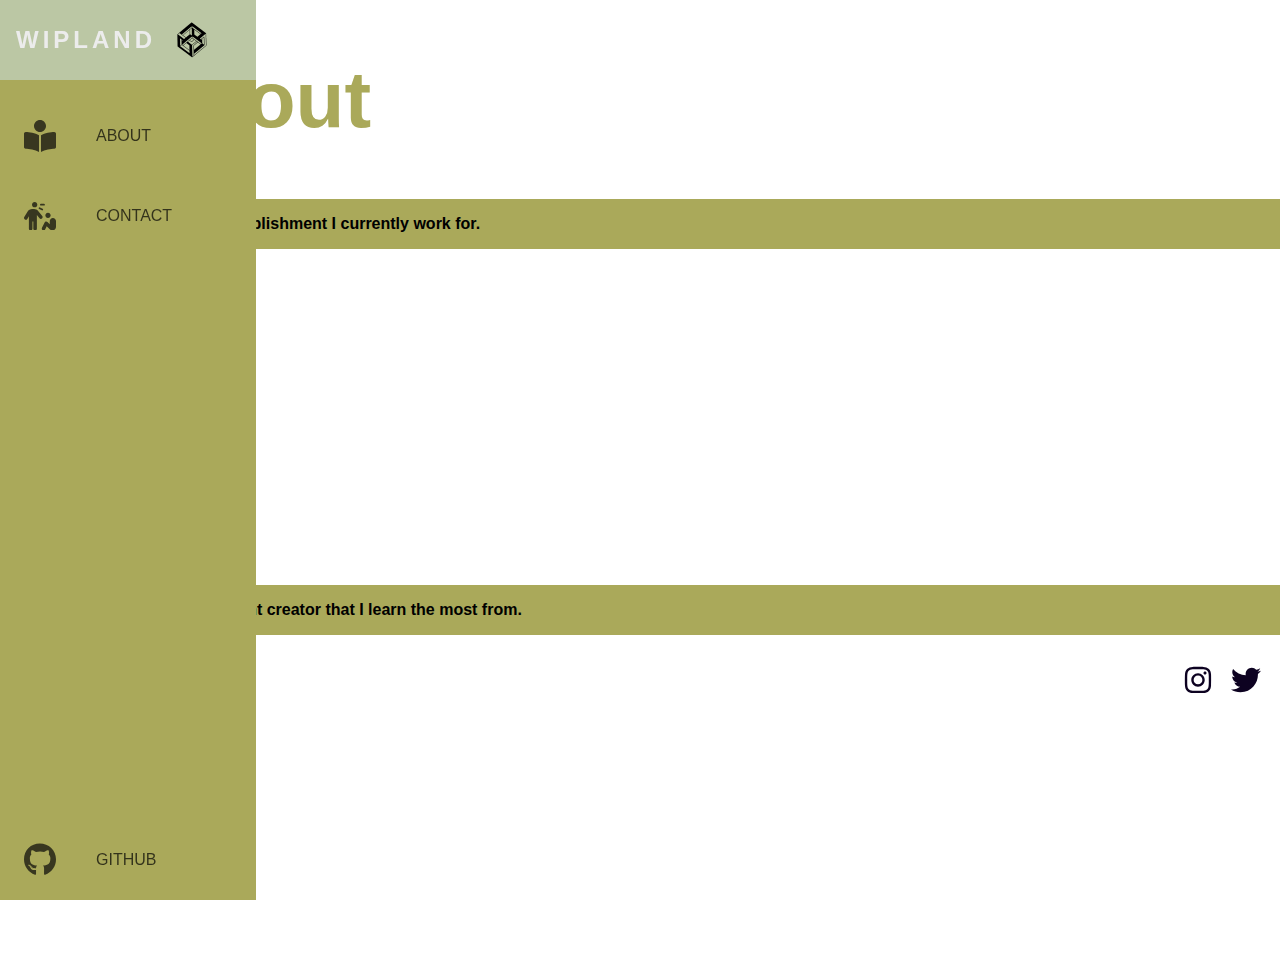
<file: about.html>
<!DOCTYPE html>
<html lang="en">

<head>
    <meta charset="UTF-8">
    <meta http-equiv="X-UA-Compatible" content="IE=edge">
    <meta name="viewport" content="width=device-width, initial-scale=1.0">
    <title>wipland|about</title>
    <link rel="stylesheet" href="style.css">
</head>

<body>
    <nav class="navbar">
        <ul class="navbar-nav">
            <li class="logo">
                <a href="index.html" class="nav-link">
                    <span aria-hidden="true" focusable="false" data-prefix="fad" data-icon="angle-double-right"
                        role="img" class="link-text logo-text">WIPLAND</span>
                    <svg version="1.0" xmlns="http://www.w3.org/2000/svg" width="100.000000pt" height="100.000000pt"
                        viewBox="0 0 2048.000000 2732.000000" preserveAspectRatio="xMidYMid meet">
                        <g transform="translate(0.000000,2732.000000) scale(0.100000,-0.100000)" fill="#000000"
                            stroke="none">
                            <path d="M10110 24935 c-7 -8 -20 -15 -29 -15 -9 0 -24 -8 -33 -17 -42 -43
                                -65 -61 -85 -68 -13 -3 -23 -12 -23 -20 0 -7 -9 -15 -20 -18 -11 -3 -20 -12
                                -20 -21 0 -9 -8 -16 -18 -16 -9 0 -36 -17 -59 -37 -69 -62 -96 -83 -105 -83
                                -4 0 -8 -7 -8 -15 0 -8 -9 -15 -20 -15 -11 0 -20 -7 -20 -15 0 -9 -10 -19 -22
                                -24 -13 -5 -40 -24 -60 -43 -63 -56 -91 -78 -100 -78 -4 0 -8 -7 -8 -15 0 -8
                                -9 -15 -19 -15 -11 0 -23 -9 -26 -20 -3 -11 -12 -20 -18 -20 -7 0 -32 -18 -57
                                -40 -73 -65 -80 -70 -90 -70 -5 0 -14 -9 -20 -20 -6 -11 -17 -20 -25 -20 -7 0
                                -17 -9 -20 -20 -3 -11 -13 -20 -21 -20 -16 0 -48 -29 -56 -52 -4 -8 -18 -18
                                -32 -22 -15 -4 -41 -21 -59 -40 -17 -18 -40 -36 -49 -39 -10 -4 -18 -13 -18
                                -22 0 -8 -7 -15 -15 -15 -9 0 -18 -7 -21 -15 -4 -8 -12 -15 -18 -15 -7 0 -32
                                -18 -55 -40 -23 -22 -49 -40 -57 -40 -9 0 -18 -9 -21 -19 -3 -11 -13 -21 -24
                                -24 -10 -3 -19 -12 -19 -21 0 -9 -7 -16 -16 -16 -8 0 -30 -16 -48 -35 -19 -19
                                -38 -35 -43 -35 -6 0 -22 -11 -37 -25 -15 -14 -31 -25 -37 -25 -5 0 -9 -6 -9
                                -14 0 -7 -9 -16 -20 -19 -11 -3 -20 -12 -20 -21 0 -9 -8 -16 -20 -16 -11 0
                                -20 -7 -20 -15 0 -8 -7 -15 -15 -15 -9 0 -34 -17 -58 -38 -23 -21 -50 -42 -59
                                -45 -10 -4 -18 -13 -18 -22 0 -8 -7 -15 -16 -15 -9 0 -18 -9 -21 -20 -3 -11
                                -14 -20 -24 -20 -11 0 -19 -7 -19 -15 0 -8 -7 -15 -15 -15 -8 0 -37 -20 -65
                                -45 -28 -25 -55 -45 -60 -45 -6 0 -10 -7 -10 -15 0 -8 -7 -15 -16 -15 -9 0
                                -18 -9 -21 -20 -3 -11 -14 -20 -24 -20 -11 0 -19 -7 -19 -15 0 -8 -4 -15 -9
                                -15 -5 0 -16 -6 -23 -14 -8 -7 -28 -21 -46 -30 -18 -9 -32 -21 -32 -26 0 -5
                                -9 -12 -20 -15 -11 -3 -20 -13 -20 -21 0 -8 -9 -14 -20 -14 -13 0 -20 -7 -20
                                -20 0 -13 -7 -20 -20 -20 -11 0 -20 -7 -20 -15 0 -8 -6 -15 -13 -15 -8 0 -31
                                -18 -53 -40 -21 -21 -49 -42 -61 -45 -13 -3 -23 -12 -23 -19 0 -8 -9 -16 -20
                                -19 -11 -3 -20 -12 -20 -21 0 -9 -7 -16 -16 -16 -9 0 -36 -18 -60 -40 -24 -22
                                -50 -40 -58 -40 -8 0 -18 -9 -21 -20 -3 -11 -13 -20 -21 -20 -8 0 -14 -7 -14
                                -15 0 -9 -9 -15 -21 -15 -12 0 -23 -8 -26 -20 -3 -11 -10 -20 -17 -20 -6 0
                                -30 -17 -52 -37 -59 -55 -83 -73 -94 -73 -5 0 -15 -9 -22 -20 -7 -11 -18 -20
                                -25 -20 -6 0 -15 -9 -18 -20 -3 -11 -13 -20 -21 -20 -8 0 -32 -18 -54 -40 -22
                                -22 -46 -40 -53 -40 -7 0 -23 -14 -37 -31 -14 -17 -35 -35 -47 -40 -13 -5 -23
                                -15 -23 -24 0 -8 -5 -15 -11 -15 -6 0 -23 -9 -37 -21 -55 -42 -107 -85 -128
                                -105 -12 -12 -29 -24 -38 -27 -9 -4 -16 -13 -16 -22 0 -8 -7 -15 -15 -15 -8 0
                                -24 -8 -34 -17 -57 -53 -70 -63 -80 -63 -6 0 -11 -5 -11 -10 0 -6 -11 -16 -25
                                -22 -14 -6 -25 -17 -25 -25 0 -7 -7 -13 -16 -13 -9 0 -18 -9 -21 -20 -3 -11
                                -12 -20 -20 -20 -8 0 -29 -16 -47 -35 -19 -19 -39 -35 -45 -35 -7 0 -30 -18
                                -52 -40 -22 -22 -45 -40 -49 -40 -11 0 -60 -48 -60 -59 0 -5 -13 -14 -29 -21
                                -16 -6 -40 -23 -53 -37 -12 -14 -33 -29 -45 -34 -13 -5 -23 -15 -23 -24 0 -8
                                -7 -15 -16 -15 -9 0 -18 -9 -21 -20 -3 -11 -14 -20 -24 -20 -11 0 -19 -4 -19
                                -8 0 -5 -25 -26 -55 -47 -30 -20 -55 -41 -55 -46 0 -4 -9 -11 -20 -14 -11 -3
                                -20 -13 -20 -21 0 -8 -7 -14 -15 -14 -16 0 -59 -40 -68 -64 -4 -9 -17 -16 -29
                                -16 -14 0 -34 -13 -51 -35 -15 -19 -33 -35 -38 -35 -14 0 -69 -55 -69 -69 0
                                -6 -7 -11 -16 -11 -9 0 -38 -18 -64 -40 -26 -22 -53 -40 -59 -40 -6 0 -11 -6
                                -11 -14 0 -8 -9 -17 -19 -21 -11 -3 -22 -12 -25 -20 -3 -8 -12 -15 -20 -15 -8
                                0 -18 -9 -21 -20 -3 -11 -11 -20 -17 -20 -6 0 -30 -18 -54 -40 -24 -22 -48
                                -40 -53 -40 -6 0 -25 -15 -43 -33 -19 -18 -41 -36 -51 -40 -9 -3 -17 -13 -17
                                -22 0 -8 -6 -15 -12 -15 -7 0 -32 -17 -55 -38 -23 -20 -54 -46 -69 -57 -14
                                -11 -35 -28 -45 -37 -11 -10 -23 -18 -28 -18 -5 0 -13 -9 -16 -20 -3 -11 -14
                                -20 -23 -20 -9 0 -28 -16 -42 -35 -14 -19 -37 -37 -53 -40 -16 -4 -31 -14 -35
                                -23 -7 -20 -29 -39 -59 -52 -13 -5 -23 -16 -23 -25 0 -8 -6 -15 -14 -15 -8 0
                                -18 -9 -21 -20 -3 -11 -13 -20 -21 -20 -8 0 -22 -8 -32 -17 -10 -10 -31 -27
                                -46 -38 -16 -11 -37 -27 -46 -36 -9 -8 -24 -18 -33 -22 -9 -3 -17 -13 -17 -22
                                0 -8 -7 -15 -15 -15 -15 0 -65 -45 -65 -59 0 -5 -12 -12 -27 -16 -15 -3 -41
                                -21 -57 -39 -17 -17 -39 -35 -48 -39 -10 -3 -18 -13 -18 -22 0 -8 -9 -15 -20
                                -15 -13 0 -20 -7 -20 -19 0 -12 -9 -20 -27 -24 -16 -3 -46 -22 -67 -42 -22
                                -19 -43 -35 -48 -35 -4 0 -8 -6 -8 -14 0 -7 -9 -16 -20 -19 -11 -3 -20 -12
                                -20 -21 0 -9 -7 -16 -15 -16 -9 0 -30 -16 -48 -35 -17 -19 -37 -35 -44 -35 -7
                                0 -24 -11 -39 -25 -15 -14 -31 -25 -35 -25 -5 0 -9 -6 -9 -14 0 -7 -9 -16 -20
                                -19 -11 -3 -20 -12 -20 -21 0 -9 -8 -16 -20 -16 -13 0 -20 -7 -20 -20 0 -13
                                -7 -20 -20 -20 -11 0 -40 -18 -64 -40 -24 -22 -48 -40 -55 -40 -6 0 -11 -6
                                -11 -14 0 -7 -9 -16 -20 -19 -11 -3 -20 -12 -20 -21 0 -9 -8 -16 -20 -16 -13
                                0 -20 -7 -20 -18 0 -12 -11 -21 -33 -27 -17 -6 -36 -20 -42 -32 -5 -13 -21
                                -27 -36 -32 -28 -10 -79 -56 -79 -71 0 -6 -8 -10 -18 -10 -19 0 -62 -42 -62
                                -60 0 -6 -9 -10 -20 -10 -12 0 -31 -11 -44 -25 -13 -14 -28 -25 -35 -25 -6 0
                                -11 -7 -11 -15 0 -8 -7 -15 -15 -15 -8 0 -20 -9 -27 -20 -7 -11 -18 -20 -25
                                -20 -6 0 -15 -9 -18 -20 -3 -11 -12 -20 -18 -20 -7 0 -31 -18 -55 -40 -23 -22
                                -47 -40 -53 -40 -6 0 -25 -15 -42 -33 -18 -19 -37 -36 -44 -38 -14 -5 -80 -60
                                -134 -111 -22 -21 -44 -38 -49 -38 -5 0 -15 -8 -22 -18 -7 -10 -21 -21 -30
                                -25 -10 -3 -18 -13 -18 -22 0 -8 -7 -15 -15 -15 -8 0 -24 -8 -34 -17 -10 -10
                                -37 -35 -59 -55 -23 -21 -46 -38 -51 -38 -6 0 -16 -9 -23 -20 -7 -11 -18 -20
                                -25 -20 -6 0 -15 -9 -18 -20 -3 -11 -13 -20 -20 -20 -8 0 -19 -9 -25 -20 -6
                                -11 -15 -20 -21 -20 -6 0 -25 -16 -43 -35 -19 -19 -39 -35 -45 -35 -7 0 -29
                                -17 -51 -39 -21 -21 -46 -41 -55 -44 -8 -4 -15 -13 -15 -22 0 -8 -7 -15 -15
                                -15 -16 0 -65 -46 -65 -61 0 -5 -9 -9 -20 -9 -10 0 -24 -6 -30 -12 -43 -52
                                -61 -68 -75 -68 -9 0 -19 -9 -22 -20 -3 -11 -12 -20 -19 -20 -8 0 -17 -7 -20
                                -15 -4 -8 -11 -15 -16 -15 -13 0 -68 -56 -68 -69 0 -6 -9 -11 -20 -11 -10 0
                                -25 -7 -32 -15 -30 -36 -54 -57 -75 -66 -13 -5 -23 -15 -23 -24 0 -8 -7 -15
                                -15 -15 -8 0 -15 -5 -15 -10 0 -6 -11 -15 -25 -20 -14 -5 -25 -16 -25 -25 0
                                -8 -6 -15 -14 -15 -8 0 -18 -9 -21 -20 -3 -11 -11 -20 -17 -20 -11 0 -75 -50
                                -126 -97 -14 -13 -29 -23 -33 -23 -5 0 -9 -6 -9 -14 0 -7 -9 -16 -20 -19 -11
                                -3 -20 -12 -20 -21 0 -9 -8 -16 -20 -16 -13 0 -20 -7 -20 -20 0 -11 -10 -30
                                -21 -41 -19 -19 -22 -36 -26 -138 -2 -64 -10 -127 -16 -140 -17 -34 -17 -569
                                0 -602 9 -17 13 -140 15 -447 2 -306 6 -425 15 -430 8 -5 12 -206 15 -764 2
                                -589 6 -760 16 -770 9 -9 12 -81 12 -293 0 -197 5 -309 15 -379 11 -74 15
                                -190 15 -451 0 -339 1 -353 20 -370 11 -10 20 -27 20 -37 0 -10 7 -21 15 -25
                                14 -5 16 -109 15 -951 -1 -867 0 -947 15 -958 15 -11 16 -63 15 -566 -1 -304
                                -1 -563 -1 -575 1 -15 7 -23 19 -23 11 0 27 -9 37 -20 10 -11 26 -20 35 -20
                                10 0 20 -9 23 -20 3 -11 13 -20 22 -20 9 0 22 -6 30 -12 7 -7 27 -24 45 -38
                                18 -14 40 -33 49 -42 8 -10 21 -18 28 -18 6 0 15 -9 18 -20 5 -15 15 -20 41
                                -20 27 0 34 -4 34 -19 0 -10 9 -21 20 -24 11 -3 20 -12 20 -21 0 -10 9 -16 23
                                -16 14 0 37 -16 60 -40 20 -22 43 -40 51 -40 7 0 16 -7 20 -15 3 -8 12 -15 20
                                -15 7 0 16 -9 19 -20 4 -15 14 -20 36 -20 24 0 31 -4 31 -20 0 -13 7 -20 19
                                -20 10 0 21 -9 24 -20 3 -13 14 -20 31 -20 15 0 30 -8 36 -20 6 -11 17 -20 24
                                -20 8 0 16 -9 19 -20 3 -11 14 -20 24 -20 11 0 36 -18 56 -40 20 -22 45 -40
                                56 -40 12 0 21 -6 21 -14 0 -7 9 -16 20 -19 11 -3 20 -12 20 -21 0 -12 10 -16
                                35 -16 28 0 35 -4 35 -20 0 -13 7 -20 20 -20 13 0 20 -7 20 -20 0 -16 7 -20
                                30 -20 25 0 32 -6 44 -35 11 -26 23 -37 46 -41 16 -4 30 -12 30 -20 0 -7 9
                                -16 20 -19 11 -3 20 -10 20 -16 0 -5 15 -16 33 -24 66 -32 77 -40 77 -53 0 -7
                                11 -17 24 -21 13 -5 26 -17 29 -25 4 -9 15 -16 27 -16 11 0 25 -9 32 -20 7
                                -11 21 -20 30 -20 11 0 18 -8 18 -20 0 -11 6 -20 14 -20 8 0 32 -16 53 -35 21
                                -20 48 -38 61 -41 12 -4 22 -12 22 -20 0 -8 9 -14 20 -14 13 0 20 -7 20 -20 0
                                -16 7 -20 35 -20 28 0 35 -4 35 -20 0 -13 7 -20 20 -20 11 0 20 -7 20 -15 0
                                -9 8 -19 17 -22 9 -4 25 -15 35 -25 10 -10 25 -18 33 -18 8 0 19 -9 25 -20 6
                                -11 17 -20 24 -20 7 0 25 -15 41 -34 18 -22 41 -37 62 -41 19 -3 33 -12 33
                                -20 0 -8 9 -15 20 -15 13 0 20 -7 20 -20 0 -11 7 -20 15 -20 8 0 24 -9 35 -20
                                11 -11 29 -20 40 -20 13 0 20 -7 20 -20 0 -11 7 -20 14 -20 18 0 66 -43 66
                                -58 0 -6 16 -14 35 -18 19 -3 35 -12 35 -19 0 -8 9 -17 20 -20 11 -3 20 -13
                                20 -21 0 -8 9 -14 20 -14 11 0 29 -9 40 -20 11 -11 29 -20 40 -20 13 0 20 -7
                                20 -20 0 -13 7 -20 20 -20 11 0 20 -4 20 -10 0 -19 63 -70 86 -70 15 0 24 -6
                                24 -16 0 -9 9 -18 20 -21 11 -3 20 -11 20 -19 0 -7 12 -17 28 -20 15 -4 41
                                -22 59 -41 17 -18 39 -33 47 -33 9 0 16 -7 16 -15 0 -9 11 -20 25 -25 14 -5
                                25 -14 25 -20 0 -5 11 -12 25 -16 14 -3 30 -15 36 -25 5 -11 16 -19 23 -19 8
                                0 16 -9 19 -20 3 -11 12 -20 21 -20 18 0 136 -88 136 -102 0 -4 10 -8 23 -8
                                14 0 37 -16 60 -40 20 -22 43 -40 52 -40 8 0 15 -7 15 -15 0 -9 8 -19 17 -22
                                9 -4 25 -15 35 -25 10 -10 27 -18 38 -18 12 0 20 -7 20 -16 0 -9 9 -18 20 -21
                                11 -3 20 -11 20 -18 0 -7 15 -16 33 -19 21 -4 41 -19 57 -41 14 -19 33 -35 42
                                -35 9 0 20 -9 23 -20 3 -11 12 -20 18 -20 7 0 20 -9 30 -20 9 -11 28 -20 42
                                -20 18 0 25 -5 25 -20 0 -11 7 -20 15 -20 8 0 19 -9 25 -20 6 -12 21 -20 36
                                -20 17 0 28 -7 31 -20 3 -10 14 -22 24 -25 10 -4 19 -11 19 -16 0 -5 7 -9 15
                                -9 8 0 19 -9 25 -20 6 -11 17 -20 25 -20 8 0 15 -6 15 -14 0 -15 21 -26 51
                                -26 11 0 19 -7 19 -16 0 -9 9 -18 19 -21 11 -3 21 -13 24 -24 4 -14 14 -19 37
                                -19 23 0 33 -5 37 -20 3 -11 11 -20 18 -20 7 0 15 -9 18 -20 4 -15 14 -20 41
                                -20 29 0 36 -4 36 -19 0 -27 27 -51 56 -51 17 0 24 -5 24 -20 0 -13 7 -20 19
                                -20 10 0 21 -9 24 -20 3 -12 14 -20 26 -20 11 0 26 -9 33 -20 7 -11 21 -20 30
                                -20 11 0 18 -8 18 -20 0 -11 6 -20 14 -20 8 0 32 -16 53 -35 21 -20 48 -38 61
                                -41 12 -4 22 -12 22 -20 0 -8 8 -14 19 -14 10 0 21 -9 24 -20 3 -11 12 -20 21
                                -20 9 0 25 -9 36 -20 11 -11 27 -20 35 -20 8 0 15 -7 15 -16 0 -9 9 -18 20
                                -21 11 -3 20 -10 20 -15 0 -5 16 -16 35 -24 20 -8 38 -21 42 -29 3 -8 14 -15
                                24 -15 10 0 19 -6 19 -14 0 -8 9 -17 19 -21 11 -3 22 -12 25 -20 3 -8 10 -15
                                16 -15 5 0 19 -9 30 -20 11 -11 29 -20 40 -20 13 0 20 -7 20 -20 0 -13 7 -20
                                19 -20 10 0 21 -9 24 -20 3 -14 14 -20 32 -20 18 0 29 -6 32 -20 3 -11 13 -20
                                23 -20 10 0 20 -9 23 -20 3 -11 12 -20 21 -20 9 0 24 -7 34 -15 58 -52 76 -65
                                84 -65 11 0 58 -50 58 -61 0 -5 16 -9 35 -9 28 0 35 -4 35 -20 0 -13 7 -20 20
                                -20 13 0 20 -7 20 -20 0 -11 7 -20 15 -20 14 0 24 -7 81 -57 14 -13 31 -23 38
                                -23 8 0 16 -7 20 -15 3 -8 12 -15 21 -15 8 0 15 -9 15 -20 0 -16 7 -20 31 -20
                                22 0 32 -5 36 -20 3 -11 13 -20 23 -20 10 0 20 -9 23 -20 3 -13 14 -20 30 -20
                                14 0 32 -8 39 -18 7 -10 21 -21 31 -25 9 -3 17 -13 17 -22 0 -8 7 -15 14 -15
                                18 0 66 -43 66 -58 0 -6 16 -14 35 -18 20 -3 35 -12 35 -20 0 -8 9 -14 20 -14
                                13 0 20 -7 20 -20 0 -11 7 -20 15 -20 14 0 24 -7 81 -58 14 -12 31 -22 39 -22
                                8 0 15 -7 15 -15 0 -9 11 -20 25 -25 14 -5 25 -14 25 -20 0 -5 11 -12 25 -16
                                14 -3 30 -15 36 -25 5 -11 16 -19 23 -19 8 0 16 -7 20 -15 3 -8 11 -15 18 -15
                                8 0 21 -9 31 -20 9 -11 28 -20 42 -20 18 0 25 -5 25 -20 0 -11 6 -20 14 -20 8
                                0 18 -9 21 -20 4 -13 15 -20 30 -20 16 0 31 -10 42 -27 23 -36 43 -52 66 -53
                                9 0 17 -6 17 -14 0 -8 10 -18 22 -22 12 -3 31 -15 42 -25 11 -11 26 -19 33
                                -19 7 0 13 -7 13 -15 0 -8 9 -15 20 -15 13 0 20 -7 20 -20 0 -16 7 -20 35 -20
                                19 0 35 -5 35 -11 0 -14 52 -69 65 -69 6 0 18 -8 27 -17 34 -37 70 -63 89 -63
                                10 0 19 -6 19 -14 0 -8 9 -18 20 -21 11 -3 20 -12 20 -20 0 -7 16 -16 35 -19
                                19 -4 35 -11 35 -16 0 -15 50 -60 65 -60 8 0 31 -18 51 -40 20 -22 43 -40 51
                                -40 8 0 29 -16 47 -35 18 -19 47 -38 65 -41 17 -4 31 -13 31 -20 0 -8 6 -14
                                14 -14 7 0 16 -9 19 -20 3 -13 14 -20 31 -20 15 0 31 -8 38 -20 7 -11 21 -20
                                30 -20 11 0 18 -8 18 -20 0 -13 7 -20 19 -20 10 0 21 -9 24 -20 3 -14 14 -20
                                31 -20 16 0 29 -7 33 -17 8 -22 54 -62 71 -63 6 0 12 -7 12 -15 0 -8 9 -15 20
                                -15 11 0 29 -9 40 -20 11 -11 24 -20 30 -20 5 0 14 -9 20 -20 6 -11 17 -20 24
                                -20 8 0 16 -9 19 -20 3 -13 14 -20 31 -20 15 0 31 -8 38 -20 7 -11 21 -20 30
                                -20 11 0 18 -8 18 -20 0 -13 7 -20 20 -20 11 0 20 -5 20 -11 0 -5 15 -16 34
                                -24 18 -8 36 -21 39 -30 4 -8 13 -15 21 -15 7 0 16 -7 20 -15 3 -8 12 -15 20
                                -15 7 0 16 -9 19 -20 4 -14 14 -20 35 -20 21 0 31 -6 35 -20 3 -11 12 -20 20
                                -20 8 0 17 -9 20 -20 4 -15 14 -20 41 -20 29 0 36 -4 36 -20 0 -13 7 -20 19
                                -20 10 0 21 -9 24 -20 4 -14 14 -20 35 -20 21 0 31 -6 35 -20 3 -11 12 -20 21
                                -20 9 0 16 -6 16 -14 0 -15 21 -26 50 -26 10 0 20 -7 24 -15 3 -8 12 -15 20
                                -15 8 0 18 -9 21 -20 5 -15 15 -20 41 -20 27 0 34 -4 34 -20 0 -13 7 -20 20
                                -20 13 0 20 -7 20 -20 0 -17 7 -20 49 -20 41 0 51 -4 56 -20 5 -15 15 -20 43
                                -20 52 0 82 10 82 26 0 8 9 14 19 14 11 0 38 18 60 40 22 22 45 40 52 40 6 0
                                26 15 43 33 17 18 39 36 49 40 9 3 17 13 17 22 0 8 7 15 16 15 9 0 18 9 21 20
                                3 11 12 20 19 20 8 0 22 8 32 18 10 9 31 26 46 37 16 11 37 27 46 36 9 8 24
                                18 33 22 9 3 17 13 17 22 0 8 7 15 16 15 9 0 18 9 21 20 3 11 14 20 24 20 11
                                0 19 7 19 15 0 8 7 15 15 15 8 0 33 18 56 40 23 22 49 40 57 40 7 0 16 9 19
                                20 3 11 12 20 20 20 8 0 17 9 20 20 3 11 14 20 24 20 11 0 19 6 19 14 0 8 9
                                17 19 21 11 3 22 12 25 20 3 8 12 15 21 15 8 0 15 7 15 15 0 9 12 20 27 26 14
                                5 41 25 59 44 18 19 39 35 47 35 8 0 17 9 20 20 3 11 12 20 21 20 9 0 16 7 16
                                15 0 8 6 15 13 15 8 0 31 18 53 40 21 22 45 40 51 40 7 0 18 9 25 20 7 11 18
                                20 25 20 7 0 17 9 23 20 6 11 17 20 25 20 8 0 15 6 15 14 0 8 9 18 20 21 11 3
                                20 13 20 21 0 8 9 14 20 14 10 0 33 18 51 40 18 22 41 40 52 40 10 0 21 9 24
                                20 3 11 12 20 19 20 8 0 17 7 20 15 4 8 11 15 18 15 18 1 66 47 66 65 0 8 9
                                15 20 15 12 0 38 18 59 40 21 22 45 40 53 40 9 0 18 9 21 20 3 11 12 20 21 20
                                9 0 16 7 16 15 0 8 6 15 14 15 8 0 36 21 63 46 70 66 79 74 88 74 4 0 22 15
                                39 33 17 18 39 36 49 40 9 3 17 13 17 22 0 8 6 15 14 15 8 0 33 18 55 40 22
                                22 44 40 48 40 4 0 24 15 44 34 20 18 44 36 53 39 9 4 16 13 16 22 0 8 6 15
                                14 15 8 0 33 18 55 40 22 22 44 40 48 40 4 0 24 15 44 34 20 18 44 36 53 39 9
                                4 16 13 16 21 0 7 9 16 20 19 11 3 20 12 20 21 0 9 7 16 16 16 8 0 30 16 48
                                35 19 19 38 35 45 35 6 0 28 17 49 38 21 21 46 41 55 45 9 3 17 13 17 22 0 8
                                7 15 15 15 8 0 19 9 25 20 6 11 15 20 21 20 5 0 24 14 42 31 18 16 44 37 60
                                45 15 8 27 19 27 24 0 5 9 12 20 15 11 3 20 13 20 21 0 8 9 14 20 14 13 0 20
                                7 20 20 0 13 7 20 20 20 11 0 20 6 20 14 0 8 11 17 25 20 13 3 36 22 51 41 14
                                19 35 35 46 35 11 0 22 8 25 19 3 11 13 21 24 24 10 3 19 12 19 21 0 9 8 16
                                20 16 11 0 20 6 20 14 0 8 8 17 18 20 9 3 37 24 62 46 68 60 75 66 93 73 9 3
                                17 13 17 22 0 8 9 15 20 15 11 0 20 7 20 15 0 8 6 15 13 15 6 0 35 21 62 46
                                74 66 78 70 98 77 9 4 17 13 17 22 0 8 9 15 20 15 11 0 20 6 20 14 0 8 9 18
                                20 21 11 3 20 13 20 21 0 8 5 14 11 14 13 0 58 33 110 83 21 20 43 37 49 37 5
                                0 14 9 20 20 6 11 17 20 25 20 8 0 15 7 15 15 0 8 6 15 13 15 18 1 67 47 67
                                63 0 8 13 17 30 20 19 4 34 17 44 36 10 19 26 32 46 36 16 4 30 13 30 20 0 8
                                9 17 20 20 11 3 20 13 20 21 0 8 9 14 20 14 13 0 20 7 20 20 0 13 7 20 20 20
                                11 0 20 4 20 9 0 6 24 26 54 46 30 20 57 42 60 50 3 8 12 15 21 15 8 0 15 6
                                15 14 0 7 9 16 20 19 11 3 20 12 20 21 0 9 7 16 15 16 17 0 65 43 65 58 0 6
                                12 13 27 17 15 3 41 21 57 39 17 17 39 35 49 39 9 3 17 13 17 22 0 8 9 15 20
                                15 13 0 20 7 20 20 0 12 7 20 16 20 9 0 30 13 45 30 16 16 41 36 57 44 16 8
                                32 22 35 31 4 8 13 15 22 15 8 0 15 6 15 14 0 7 9 16 20 19 11 3 20 12 20 21
                                0 9 8 16 20 16 11 0 20 6 20 13 0 8 10 18 23 24 13 6 47 33 77 60 30 27 63 52
                                73 56 9 3 17 13 17 22 0 8 7 15 15 15 9 0 18 7 21 15 3 8 14 17 25 20 10 4 19
                                13 19 21 0 8 6 14 13 14 10 0 37 22 128 105 9 8 21 15 27 15 6 0 16 9 22 20 6
                                11 17 20 25 20 8 0 15 7 15 15 0 8 6 15 13 15 18 1 67 47 67 65 0 8 9 15 20
                                15 10 0 38 18 60 40 22 22 47 40 55 40 8 0 15 7 15 16 0 9 9 18 20 21 11 3 20
                                12 20 19 0 8 7 14 15 14 9 0 32 18 52 40 21 22 42 40 49 40 6 0 31 18 54 40
                                23 22 46 40 51 40 5 0 9 6 9 14 0 7 9 16 20 19 11 3 20 12 20 21 0 9 6 16 14
                                16 8 0 33 18 55 40 22 22 47 40 55 40 9 0 20 9 26 20 6 11 17 20 25 20 8 0 15
                                6 15 14 0 7 9 16 20 19 11 3 20 12 20 21 0 9 7 16 15 16 8 0 30 15 48 33 17
                                19 53 49 80 67 26 18 47 37 47 41 0 4 9 11 20 14 11 3 20 13 20 21 0 8 9 14
                                20 14 13 0 20 7 20 20 0 11 7 20 15 20 19 0 65 40 65 57 0 7 9 13 20 13 11 0
                                38 18 60 40 22 22 47 40 55 40 8 0 15 9 15 20 0 11 7 20 15 20 8 0 19 9 25 20
                                6 11 17 20 25 20 8 0 15 7 15 15 0 8 5 15 11 15 11 0 46 25 96 67 14 13 30 23
                                34 23 5 0 9 7 9 15 0 8 9 15 20 15 12 0 20 7 20 16 0 9 9 18 20 21 11 3 20 12
                                20 19 0 8 6 14 13 14 6 0 35 20 62 45 72 64 80 71 98 78 9 3 17 13 17 22 0 8
                                9 15 20 15 11 0 20 6 20 14 0 8 9 18 20 21 11 3 20 13 20 21 0 8 7 14 15 14 9
                                0 32 18 52 40 21 22 46 40 56 40 10 0 21 9 24 20 3 11 11 20 19 20 7 0 18 9
                                24 20 6 11 17 20 25 20 8 0 15 6 15 14 0 7 9 16 20 19 11 3 20 12 20 21 0 9 7
                                16 15 16 8 0 25 10 39 22 13 13 43 39 66 58 24 19 59 51 80 71 20 19 44 38 53
                                42 9 3 17 13 17 21 0 7 9 16 20 19 11 3 20 12 20 21 0 9 8 16 20 16 11 0 20 4
                                20 10 0 5 11 15 24 22 13 7 49 36 79 64 30 28 62 54 71 57 9 4 16 13 16 22 0
                                8 7 15 15 15 8 0 19 9 25 20 6 11 15 20 20 20 13 0 60 45 60 59 0 6 9 11 20
                                11 12 0 31 16 48 40 18 26 35 39 50 40 15 0 26 7 29 20 3 11 12 20 19 20 8 0
                                14 5 14 10 0 6 11 16 25 22 14 6 25 17 25 25 0 7 6 13 14 13 8 0 18 9 21 20 3
                                11 12 20 19 20 15 0 56 42 56 58 0 7 6 12 13 12 7 0 28 16 47 35 19 20 48 42
                                63 51 17 9 30 26 33 44 5 25 12 29 43 32 30 2 37 7 39 28 2 14 11 33 20 44 15
                                16 18 99 23 905 7 859 2 1047 -23 1078 -7 9 -8 284 -3 843 7 802 7 830 -11
                                857 -18 27 -19 57 -19 598 0 489 -2 574 -15 595 -13 22 -15 145 -15 947 0 724
                                -3 925 -12 934 -10 10 -13 108 -13 422 0 400 0 409 -20 414 -17 5 -20 14 -20
                                69 0 53 -3 66 -20 76 -11 7 -20 19 -20 26 0 7 -7 15 -15 18 -8 4 -15 15 -15
                                25 0 14 -7 19 -25 19 -16 0 -25 6 -25 15 0 8 -5 15 -10 15 -6 0 -15 11 -20 25
                                -7 18 -17 25 -35 25 -14 0 -30 9 -37 20 -7 11 -21 20 -30 20 -10 0 -18 6 -18
                                14 0 8 -13 19 -30 24 -29 11 -42 19 -80 54 -11 10 -31 20 -46 24 -14 4 -28 13
                                -31 20 -3 8 -11 14 -19 14 -7 0 -18 9 -24 20 -7 13 -21 20 -40 20 -23 0 -30 4
                                -30 20 0 11 -7 20 -15 20 -15 0 -65 45 -65 59 0 11 -25 21 -50 21 -10 0 -20 9
                                -23 20 -3 11 -12 20 -21 20 -9 0 -16 7 -16 15 0 8 -7 15 -15 15 -8 0 -19 9
                                -25 20 -6 12 -21 20 -36 20 -17 0 -28 7 -31 20 -3 11 -14 20 -24 20 -12 0 -19
                                7 -19 20 0 13 -7 20 -19 20 -10 0 -21 9 -24 20 -4 15 -14 20 -40 20 -33 0 -36
                                3 -39 32 -2 26 -9 35 -33 43 -16 5 -43 24 -60 41 -16 18 -45 35 -62 39 -19 4
                                -33 13 -33 21 0 8 -6 14 -14 14 -8 0 -18 9 -21 20 -5 15 -15 20 -39 20 -27 0
                                -33 5 -41 33 -8 24 -18 34 -42 42 -18 5 -33 15 -33 21 0 7 -14 15 -30 19 -17
                                4 -35 15 -40 26 -6 10 -17 19 -25 19 -8 0 -15 6 -15 13 -1 17 -67 57 -96 57
                                -17 0 -24 5 -24 20 0 11 -6 20 -14 20 -8 0 -18 9 -21 20 -3 11 -14 20 -24 20
                                -10 0 -26 9 -36 20 -10 11 -26 20 -37 20 -11 0 -18 7 -18 20 0 13 -7 20 -20
                                20 -11 0 -20 6 -20 14 0 15 -21 26 -51 26 -12 0 -19 7 -19 18 0 23 -30 52 -54
                                52 -10 0 -20 9 -23 20 -3 11 -13 20 -22 20 -9 0 -22 9 -29 20 -7 12 -23 20
                                -38 20 -17 0 -28 7 -31 20 -3 11 -14 20 -24 20 -11 0 -19 6 -19 14 0 15 -21
                                26 -51 26 -12 0 -19 7 -19 20 0 13 -7 20 -20 20 -11 0 -20 6 -20 14 0 8 -9 18
                                -20 21 -11 3 -20 12 -20 20 0 7 -16 16 -35 19 -21 4 -35 13 -35 21 0 10 -10
                                15 -30 15 -24 0 -35 7 -52 36 -13 23 -30 37 -49 41 -16 3 -29 12 -29 20 0 8
                                -9 17 -20 20 -11 3 -20 11 -20 19 0 7 -16 16 -35 20 -21 4 -35 12 -35 21 0 8
                                -9 17 -20 20 -11 3 -20 11 -20 19 0 7 -16 16 -35 20 -19 3 -35 10 -35 15 0 12
                                -49 59 -63 59 -14 0 -57 44 -57 58 0 12 -24 22 -51 22 -11 0 -19 7 -19 16 0 9
                                -9 18 -20 21 -11 3 -20 11 -20 19 0 7 -12 17 -27 20 -16 4 -46 24 -68 46 -65
                                63 -71 68 -83 68 -7 0 -12 9 -12 20 0 17 -7 20 -40 20 -37 0 -40 2 -40 28 0
                                34 -16 52 -46 52 -14 0 -25 8 -29 20 -3 11 -13 20 -21 20 -8 0 -14 7 -14 15 0
                                8 -11 17 -24 21 -14 3 -27 12 -30 19 -2 7 -18 16 -35 20 -17 4 -31 13 -31 21
                                0 8 -8 14 -19 14 -10 0 -21 9 -24 20 -4 15 -14 20 -36 20 -24 0 -31 4 -31 20
                                0 13 -7 20 -19 20 -10 0 -21 9 -24 20 -4 14 -14 20 -35 20 -20 0 -33 6 -36 18
                                -8 23 -67 62 -94 62 -13 0 -22 6 -22 16 0 9 -9 18 -20 21 -11 3 -20 12 -20 19
                                0 8 -9 14 -19 14 -26 0 -51 10 -51 21 0 14 -50 59 -65 59 -8 0 -15 7 -15 16 0
                                9 -9 18 -19 21 -11 3 -21 13 -24 24 -4 13 -14 19 -35 19 -22 0 -32 6 -37 20
                                -3 11 -12 20 -18 20 -7 0 -18 9 -25 20 -8 13 -23 20 -42 20 -19 0 -30 5 -30
                                14 0 8 -9 18 -20 21 -11 3 -20 13 -20 21 0 9 -11 14 -34 14 -25 0 -35 5 -39
                                20 -3 11 -12 20 -20 20 -8 0 -17 9 -20 20 -4 15 -14 20 -41 20 -29 0 -36 4
                                -36 20 0 13 -7 20 -19 20 -10 0 -21 9 -24 20 -4 14 -14 20 -35 20 -21 0 -31 6
                                -35 20 -3 11 -12 20 -21 20 -9 0 -16 7 -16 15 0 8 -11 17 -24 21 -14 3 -27 12
                                -30 20 -3 8 -12 14 -19 14 -8 0 -22 9 -32 20 -10 11 -26 20 -37 20 -10 0 -18
                                7 -18 15 0 9 -7 18 -15 21 -8 3 -17 14 -20 25 -5 14 -16 19 -41 19 -27 0 -34
                                4 -34 20 0 13 -7 20 -20 20 -11 0 -20 7 -20 15 0 9 -7 18 -16 22 -9 3 -30 18
                                -47 34 -16 15 -43 33 -59 40 -15 6 -28 18 -28 25 0 8 -8 14 -19 14 -10 0 -21
                                9 -24 20 -3 13 -14 20 -30 20 -17 0 -28 7 -32 20 -3 11 -15 20 -25 20 -9 0
                                -20 9 -23 20 -3 11 -12 20 -21 20 -9 0 -16 5 -16 10 0 6 -11 15 -25 20 -14 5
                                -25 13 -25 18 0 5 -12 15 -27 23 -25 13 -40 25 -84 64 -9 8 -21 15 -27 15 -7
                                0 -12 6 -12 14 0 15 -21 26 -51 26 -12 0 -19 7 -19 20 0 13 -7 20 -20 20 -11
                                0 -20 7 -20 15 0 9 -10 19 -23 24 -13 5 -29 16 -36 25 -7 9 -22 16 -32 16 -11
                                0 -19 7 -19 15 0 9 -8 19 -17 22 -10 4 -32 22 -49 40 -17 18 -41 33 -54 33
                                -13 0 -24 8 -27 20 -3 11 -13 20 -23 20 -10 0 -20 9 -23 20 -3 11 -12 20 -21
                                20 -16 0 -33 13 -80 58 -13 12 -31 22 -40 22 -9 0 -16 7 -16 15 0 8 -6 15 -14
                                15 -7 0 -16 9 -19 19 -3 13 -17 22 -41 26 -21 4 -36 13 -36 21 0 8 -6 14 -14
                                14 -8 0 -18 9 -21 20 -3 11 -13 20 -22 20 -9 0 -33 18 -54 40 -21 22 -47 40
                                -59 40 -11 0 -20 7 -20 15 0 9 -8 19 -17 22 -9 4 -25 15 -35 25 -10 10 -27 18
                                -38 18 -12 0 -20 7 -20 16 0 9 -9 18 -20 21 -11 3 -20 11 -20 19 0 7 -15 16
                                -32 19 -22 4 -42 18 -58 40 -14 19 -32 35 -41 35 -9 0 -19 9 -22 20 -3 12 -14
                                20 -26 20 -12 0 -21 6 -21 15 0 8 -7 15 -15 15 -9 0 -27 11 -41 25 -14 14 -29
                                25 -34 25 -5 0 -12 9 -15 20 -3 11 -13 20 -20 20 -8 0 -29 14 -47 31 -18 16
                                -45 33 -60 36 -19 4 -28 12 -28 24 0 11 -7 19 -15 19 -8 0 -33 18 -57 40 -24
                                22 -50 40 -59 40 -9 0 -19 9 -22 20 -3 11 -12 20 -21 20 -9 0 -16 7 -16 15 0
                                9 -12 18 -30 22 -17 3 -35 14 -41 24 -5 11 -16 19 -24 19 -8 0 -15 7 -15 15 0
                                8 -7 15 -16 15 -8 0 -33 18 -55 40 -22 22 -48 40 -59 40 -10 0 -22 9 -25 20
                                -3 11 -12 20 -18 20 -7 0 -18 9 -25 20 -7 11 -20 20 -30 20 -9 0 -35 18 -56
                                40 -22 22 -45 40 -52 40 -6 0 -14 7 -18 15 -3 8 -10 15 -16 15 -5 0 -19 9 -30
                                20 -11 11 -29 20 -40 20 -12 0 -20 7 -20 16 0 9 -9 18 -19 21 -11 3 -21 13
                                -24 24 -4 14 -14 19 -36 19 -17 0 -31 5 -31 11 0 15 -52 69 -68 69 -7 0 -15 7
                                -18 15 -4 8 -13 15 -21 15 -7 0 -25 11 -39 25 -14 14 -31 25 -39 25 -8 0 -15
                                7 -15 15 0 8 -6 15 -14 15 -7 0 -16 9 -19 20 -4 15 -14 20 -41 20 -25 0 -36 5
                                -36 15 0 18 -47 65 -65 65 -8 0 -15 7 -15 15 0 8 -6 15 -13 15 -8 0 -24 11
                                -37 25 -13 14 -32 25 -42 25 -10 0 -18 6 -18 14 0 8 -9 18 -20 21 -11 3 -20
                                13 -20 21 0 8 -7 14 -17 14 -9 0 -23 6 -32 14 -9 8 -29 26 -44 40 -15 14 -34
                                26 -42 26 -8 0 -15 7 -15 15 0 9 -11 20 -25 25 -14 5 -25 14 -25 19 0 5 -11
                                12 -25 15 -13 3 -29 15 -35 26 -6 11 -17 20 -26 20 -8 0 -17 7 -20 15 -4 8
                                -12 15 -20 15 -7 0 -18 9 -24 19 -5 11 -23 22 -40 26 -16 4 -30 13 -30 21 0 8
                                -9 14 -20 14 -11 0 -20 7 -20 15 0 9 -10 19 -23 24 -13 5 -29 16 -36 25 -7 9
                                -22 16 -32 16 -12 0 -19 7 -19 20 0 13 -7 20 -20 20 -20 0 -70 44 -70 60 0 4
                                -11 11 -25 14 -14 4 -36 16 -48 27 -12 11 -29 26 -38 34 -9 8 -23 15 -32 15
                                -10 0 -25 9 -34 20 -22 25 -123 29 -143 5z m-125 -607 c4 -68 11 -402 16 -743
                                5 -341 13 -658 18 -705 5 -47 10 -285 11 -530 1 -245 6 -499 11 -565 5 -66 14
                                -282 19 -480 11 -450 19 -604 30 -630 5 -11 11 -270 12 -576 2 -403 6 -560 15
                                -570 8 -10 12 -142 15 -460 2 -321 6 -450 15 -460 8 -10 12 -169 15 -591 2
                                -445 6 -580 16 -590 8 -8 12 -57 12 -170 0 -130 -2 -158 -14 -158 -8 0 -18 -9
                                -21 -20 -3 -11 -13 -20 -21 -20 -9 0 -34 -15 -57 -33 -23 -19 -50 -37 -59 -40
                                -10 -4 -18 -13 -18 -22 0 -8 -9 -15 -20 -15 -13 0 -20 -7 -20 -20 0 -16 -7
                                -20 -30 -20 -19 0 -33 -7 -40 -20 -6 -11 -17 -20 -25 -20 -8 0 -15 -7 -15 -15
                                0 -9 -10 -19 -23 -24 -13 -5 -37 -23 -53 -40 -16 -18 -39 -31 -52 -31 -15 0
                                -26 -7 -29 -19 -3 -11 -13 -21 -24 -24 -10 -3 -19 -12 -19 -21 0 -9 -8 -16
                                -18 -16 -9 0 -23 -9 -30 -20 -7 -11 -18 -20 -26 -20 -7 0 -21 -9 -31 -20 -10
                                -11 -24 -20 -32 -20 -7 0 -13 -6 -13 -14 0 -7 -9 -16 -20 -19 -11 -3 -20 -12
                                -20 -20 0 -8 -13 -17 -29 -20 -19 -4 -36 -18 -49 -41 -16 -26 -28 -36 -47 -36
                                -16 0 -25 -6 -25 -16 0 -9 -9 -18 -20 -21 -11 -3 -20 -12 -20 -19 0 -8 -7 -14
                                -15 -14 -8 0 -26 -11 -41 -24 -52 -47 -64 -56 -74 -56 -5 0 -14 -9 -20 -20 -6
                                -11 -15 -20 -19 -20 -10 0 -74 -54 -104 -87 -12 -13 -29 -23 -39 -23 -10 0
                                -23 -9 -30 -20 -7 -11 -18 -20 -25 -20 -6 0 -15 -9 -18 -20 -3 -11 -12 -20
                                -18 -20 -7 0 -26 -15 -43 -34 -17 -19 -40 -37 -51 -40 -11 -3 -36 -21 -56 -40
                                -21 -19 -44 -37 -52 -40 -8 -3 -15 -12 -15 -21 0 -8 -9 -15 -20 -15 -11 0 -20
                                -7 -20 -15 0 -8 -7 -15 -15 -15 -9 0 -18 -7 -22 -15 -3 -9 -21 -22 -39 -30
                                -19 -8 -34 -19 -34 -24 0 -18 -39 -51 -60 -51 -13 0 -20 -7 -20 -20 0 -13 -7
                                -20 -20 -20 -11 0 -20 -7 -20 -15 0 -8 -6 -15 -12 -15 -7 0 -29 -18 -48 -40
                                -22 -25 -44 -40 -58 -40 -15 0 -26 -7 -29 -20 -3 -11 -14 -20 -24 -20 -12 0
                                -19 -7 -19 -20 0 -11 -7 -20 -14 -20 -18 0 -66 -43 -66 -59 0 -6 -9 -11 -19
                                -11 -27 0 -51 -10 -51 -22 0 -15 -49 -58 -66 -58 -7 0 -14 -9 -14 -20 0 -13
                                -7 -20 -20 -20 -11 0 -20 -6 -20 -14 0 -8 -15 -17 -35 -20 -20 -4 -35 -13 -35
                                -21 0 -7 -9 -17 -20 -20 -11 -3 -20 -13 -20 -21 0 -8 -9 -14 -20 -14 -11 0
                                -20 -7 -20 -15 0 -9 -8 -19 -17 -22 -10 -4 -25 -15 -34 -25 -9 -10 -26 -18
                                -37 -18 -12 0 -23 -9 -27 -20 -3 -11 -13 -20 -21 -20 -8 0 -17 -7 -20 -15 -4
                                -8 -11 -15 -16 -15 -13 0 -68 -56 -68 -69 0 -6 -11 -11 -25 -11 -14 0 -30 -9
                                -37 -20 -7 -11 -18 -20 -25 -20 -7 0 -17 -9 -23 -20 -6 -11 -17 -20 -25 -20
                                -8 0 -15 -7 -15 -15 0 -12 -16 -15 -80 -15 -68 0 -83 3 -97 20 -10 11 -23 20
                                -29 20 -7 0 -14 7 -18 15 -3 8 -11 15 -18 15 -8 0 -21 9 -31 20 -9 11 -26 20
                                -37 20 -11 0 -20 7 -20 15 0 9 -8 19 -17 22 -10 4 -24 15 -31 25 -8 10 -26 18
                                -43 18 -22 0 -29 5 -29 20 0 13 -7 20 -19 20 -10 0 -21 9 -24 20 -3 12 -14 20
                                -26 20 -19 0 -21 6 -21 69 0 65 1 69 25 75 14 4 25 12 25 18 0 16 49 58 67 58
                                7 0 13 7 13 15 0 8 9 15 20 15 13 0 20 7 20 20 0 11 7 20 15 20 18 0 65 47 65
                                65 0 8 8 15 18 15 11 0 29 9 42 20 13 11 29 20 37 20 7 0 13 6 13 14 0 8 9 18
                                20 21 11 3 20 12 20 20 0 7 9 15 20 18 11 3 20 12 20 20 0 8 9 17 20 20 11 3
                                20 12 20 20 0 10 11 17 32 19 27 2 34 9 41 35 8 25 16 32 42 37 28 6 34 12 39
                                41 6 32 10 35 41 35 28 0 35 4 35 20 0 13 7 20 20 20 11 0 20 6 20 14 0 8 9
                                18 20 21 11 3 20 12 20 20 0 7 9 15 20 18 11 3 20 12 20 21 0 9 8 16 20 16 11
                                0 29 9 40 20 11 11 27 20 35 20 8 0 15 9 15 20 0 13 7 20 20 20 13 0 20 7 20
                                20 0 13 7 20 20 20 11 0 20 7 20 15 0 8 6 15 13 15 14 0 67 54 67 68 0 6 15
                                12 33 14 26 2 33 8 35 30 2 20 12 30 43 42 21 9 39 20 39 25 0 5 9 11 20 14
                                11 3 20 12 20 21 0 9 8 16 20 16 11 0 20 6 20 13 0 7 9 18 20 25 11 7 20 19
                                20 27 0 8 5 15 11 15 7 0 30 15 53 34 23 18 51 36 64 40 12 4 22 13 22 21 0 7
                                9 15 20 18 11 3 20 12 20 20 0 8 9 17 20 20 11 3 20 12 20 20 0 8 9 17 20 20
                                11 3 20 11 20 19 0 13 11 21 78 53 17 8 32 20 32 25 0 13 32 45 53 53 10 4 20
                                14 24 24 11 29 36 53 55 53 10 0 18 6 18 13 0 21 35 57 55 57 9 0 19 9 22 19
                                3 11 13 21 24 24 10 3 19 12 19 21 0 9 8 16 20 16 13 0 20 7 20 20 0 13 7 20
                                20 20 11 0 20 6 20 14 0 7 9 16 20 19 11 3 20 12 20 20 0 8 9 17 20 20 11 3
                                20 12 20 21 0 9 6 16 13 16 7 0 18 9 25 20 9 14 23 20 52 20 26 0 43 6 52 18
                                7 10 21 21 31 25 10 4 17 17 17 31 0 14 7 29 15 34 9 4 19 20 23 35 4 14 5
                                359 2 765 -4 607 -7 742 -19 756 -11 13 -12 170 -7 984 6 717 4 997 -4 1082
                                -7 69 -15 402 -19 835 -4 446 -10 726 -16 735 -6 9 -12 212 -15 516 -5 456 -7
                                504 -22 521 -15 16 -17 40 -17 155 0 127 1 136 19 141 11 3 20 12 20 21 0 9 7
                                16 15 16 7 0 18 6 22 13 4 8 16 16 26 20 9 3 17 13 17 22 0 8 7 15 15 15 8 0
                                25 9 37 21 13 11 42 38 66 60 24 21 50 39 58 39 8 0 14 6 14 14 0 8 9 18 20
                                21 11 3 20 13 20 21 0 8 7 14 15 14 9 0 32 18 52 40 21 22 44 40 51 40 8 0 29
                                15 46 33 17 18 39 36 49 40 9 3 17 13 17 22 0 8 7 15 16 15 9 0 18 9 21 20 3
                                11 14 20 24 20 10 0 37 18 59 40 37 37 45 40 94 40 l54 0 7 -122z m-1095
                                -1242 c0 -445 0 -454 -20 -459 -11 -3 -20 -12 -20 -21 0 -9 -8 -16 -20 -16
                                -13 0 -20 -7 -20 -20 0 -16 -7 -20 -36 -20 -27 0 -37 -5 -41 -19 -3 -11 -13
                                -21 -24 -24 -10 -3 -19 -12 -19 -21 0 -9 -7 -16 -15 -16 -9 0 -18 -7 -21 -15
                                -4 -8 -12 -15 -19 -15 -7 0 -15 -9 -18 -20 -3 -12 -14 -20 -26 -20 -12 0 -30
                                -9 -41 -20 -11 -11 -27 -20 -35 -20 -8 0 -15 -9 -15 -20 0 -13 -7 -20 -20 -20
                                -13 0 -20 -7 -20 -20 0 -13 -7 -20 -20 -20 -11 0 -20 -6 -20 -14 0 -8 -15 -17
                                -35 -20 -21 -4 -35 -13 -35 -21 0 -8 -7 -15 -16 -15 -9 0 -18 -9 -21 -20 -3
                                -11 -12 -20 -20 -20 -8 0 -17 -9 -20 -20 -3 -11 -14 -20 -24 -20 -12 0 -19 -7
                                -19 -19 0 -15 -8 -21 -32 -23 -27 -2 -34 -9 -42 -35 -7 -28 -14 -33 -38 -33
                                -21 0 -31 -6 -35 -20 -3 -11 -14 -20 -24 -20 -12 0 -19 -7 -19 -20 0 -13 -7
                                -20 -20 -20 -13 0 -20 -7 -20 -20 0 -16 -7 -20 -36 -20 -27 0 -37 -5 -41 -20
                                -3 -11 -12 -20 -19 -20 -8 0 -14 -7 -14 -15 0 -8 -9 -15 -20 -15 -13 0 -20 -7
                                -20 -20 0 -12 -7 -20 -16 -20 -9 0 -18 -9 -21 -20 -4 -14 -14 -20 -32 -20 -33
                                0 -51 -17 -51 -46 0 -17 -8 -23 -35 -28 -19 -4 -35 -11 -35 -17 0 -5 -11 -14
                                -25 -19 -14 -5 -25 -16 -25 -25 0 -8 -7 -15 -15 -15 -8 0 -15 -9 -15 -20 0
                                -13 -7 -20 -20 -20 -13 0 -20 -7 -20 -20 0 -17 -7 -20 -40 -20 -33 0 -40 -3
                                -40 -20 0 -11 -7 -20 -15 -20 -9 0 -18 -6 -21 -14 -3 -8 -14 -16 -25 -19 -10
                                -3 -19 -12 -19 -20 0 -8 -9 -17 -20 -20 -11 -3 -20 -12 -20 -20 0 -10 -11 -17
                                -32 -19 -29 -3 -33 -7 -36 -34 -3 -28 -7 -32 -43 -38 -23 -4 -39 -12 -39 -20
                                0 -7 -9 -16 -20 -19 -11 -3 -20 -12 -20 -20 0 -8 -9 -17 -20 -20 -11 -3 -20
                                -12 -20 -20 0 -8 -9 -17 -20 -20 -11 -3 -20 -12 -20 -21 0 -12 -10 -16 -35
                                -16 -28 0 -35 -4 -35 -20 0 -13 -7 -20 -20 -20 -11 0 -20 -7 -20 -15 0 -8 -7
                                -15 -16 -15 -9 0 -18 -9 -21 -20 -3 -11 -14 -20 -24 -20 -12 0 -19 -7 -19 -20
                                0 -16 -7 -20 -30 -20 -20 0 -33 -6 -37 -17 -10 -29 -45 -63 -65 -63 -10 0 -18
                                -4 -18 -9 0 -5 -9 -13 -20 -16 -11 -3 -20 -15 -20 -26 0 -10 -7 -19 -15 -19
                                -18 0 -65 -47 -65 -65 0 -10 -11 -15 -35 -15 -28 0 -35 -4 -35 -20 0 -13 -7
                                -20 -20 -20 -11 0 -20 -6 -20 -14 0 -8 -9 -18 -20 -21 -11 -3 -20 -13 -20 -21
                                0 -8 -10 -14 -22 -14 -29 0 -40 -8 -58 -45 -10 -20 -25 -31 -42 -33 -21 -3
                                -27 -10 -32 -38 -6 -31 -10 -34 -41 -34 -28 0 -35 -4 -35 -20 0 -13 -7 -20
                                -20 -20 -13 0 -20 -7 -20 -20 0 -13 -7 -20 -20 -20 -13 0 -20 -7 -20 -20 0
                                -16 -7 -20 -30 -20 -19 0 -33 -7 -40 -20 -6 -11 -17 -20 -25 -20 -8 0 -15 -7
                                -15 -15 0 -8 -7 -15 -16 -15 -9 0 -18 -9 -21 -20 -3 -11 -14 -20 -24 -20 -12
                                0 -19 -7 -19 -20 0 -13 -7 -20 -20 -20 -13 0 -20 -7 -20 -20 0 -16 -7 -20 -34
                                -20 -35 0 -46 -13 -46 -51 0 -15 -7 -19 -31 -19 -22 0 -32 -5 -36 -20 -3 -11
                                -14 -20 -24 -20 -12 0 -19 -7 -19 -20 0 -13 -7 -20 -20 -20 -13 0 -20 -7 -20
                                -20 0 -13 -7 -20 -20 -20 -13 0 -20 -7 -20 -20 0 -16 -7 -20 -33 -20 -24 0
                                -40 -9 -64 -35 -18 -19 -37 -35 -43 -35 -5 0 -10 -8 -10 -19 0 -14 -10 -21
                                -35 -25 -21 -4 -35 -13 -35 -21 0 -9 -9 -15 -21 -15 -12 0 -23 -8 -26 -20 -3
                                -11 -12 -20 -19 -20 -8 0 -14 -6 -14 -14 0 -8 -9 -18 -20 -21 -26 -8 -70 -49
                                -70 -64 0 -6 -4 -11 -10 -11 -14 0 -60 -49 -60 -65 0 -10 -11 -15 -35 -15 -18
                                0 -38 -6 -42 -13 -4 -8 -16 -16 -25 -20 -10 -3 -18 -13 -18 -22 0 -8 -6 -15
                                -14 -15 -8 0 -18 -9 -21 -20 -3 -11 -11 -20 -17 -20 -6 0 -27 -18 -47 -39 -20
                                -22 -48 -41 -61 -43 -20 -2 -26 -10 -28 -35 -3 -30 -6 -33 -39 -33 -26 0 -36
                                -5 -40 -20 -3 -11 -12 -20 -20 -20 -8 0 -17 -9 -20 -20 -3 -11 -11 -20 -18
                                -20 -8 0 -17 -9 -20 -20 -3 -11 -13 -20 -21 -20 -8 0 -14 -4 -14 -10 0 -5 -18
                                -14 -40 -20 -24 -6 -40 -17 -40 -25 0 -8 -7 -15 -16 -15 -9 0 -18 -9 -21 -20
                                -3 -11 -12 -20 -20 -20 -8 0 -17 -9 -20 -20 -3 -11 -14 -20 -24 -20 -12 0 -19
                                -7 -19 -20 0 -16 -7 -20 -35 -20 -30 0 -35 -3 -35 -23 0 -28 -17 -47 -44 -47
                                -26 -1 -76 -43 -76 -65 0 -8 -8 -15 -17 -15 -20 0 -63 -38 -63 -57 0 -7 -9
                                -13 -19 -13 -30 0 -51 -11 -51 -26 0 -8 -7 -14 -16 -14 -9 0 -18 -9 -21 -20
                                -3 -11 -14 -20 -24 -20 -12 0 -19 -7 -19 -20 0 -16 -7 -20 -31 -20 -22 0 -32
                                -5 -36 -20 -3 -11 -14 -20 -24 -20 -11 0 -19 -7 -19 -16 0 -9 -9 -18 -20 -21
                                -11 -3 -20 -12 -20 -19 0 -8 -6 -14 -12 -14 -19 -1 -68 -47 -68 -63 0 -8 -13
                                -17 -29 -20 -19 -4 -33 -16 -42 -36 -10 -21 -22 -31 -46 -36 -19 -3 -33 -12
                                -33 -20 0 -8 -9 -15 -20 -15 -13 0 -20 -7 -20 -20 0 -13 -7 -20 -20 -20 -13 0
                                -20 -7 -20 -20 0 -13 -7 -20 -20 -20 -10 0 -38 -18 -60 -40 -22 -22 -47 -40
                                -55 -40 -8 0 -17 -15 -21 -35 -6 -32 -9 -35 -40 -35 -27 0 -34 -4 -34 -20 0
                                -13 -7 -20 -20 -20 -13 0 -20 -7 -20 -20 0 -13 -7 -20 -20 -20 -11 0 -20 -6
                                -20 -13 0 -7 -16 -19 -35 -26 -19 -7 -35 -17 -35 -22 0 -5 -9 -9 -20 -9 -12 0
                                -20 -7 -20 -16 0 -9 -9 -18 -20 -21 -11 -3 -20 -14 -20 -24 0 -11 -7 -19 -18
                                -19 -9 0 -23 -9 -30 -20 -7 -11 -21 -20 -32 -20 -12 0 -23 -7 -27 -16 -3 -8
                                -16 -20 -29 -25 -13 -4 -24 -15 -24 -24 0 -8 -7 -15 -15 -15 -8 0 -15 -6 -15
                                -14 0 -8 -15 -17 -34 -20 -34 -7 -46 -21 -46 -57 0 -15 -7 -19 -31 -19 -25 0
                                -32 -6 -45 -35 -12 -29 -19 -35 -45 -35 -22 0 -32 -5 -36 -20 -3 -11 -12 -20
                                -20 -20 -8 0 -17 -9 -20 -20 -3 -11 -12 -20 -19 -20 -8 0 -14 -9 -14 -20 0
                                -17 -7 -20 -40 -20 -33 0 -40 -3 -40 -20 0 -11 -7 -20 -15 -20 -9 0 -18 -7
                                -21 -15 -3 -8 -14 -17 -25 -20 -10 -4 -19 -12 -19 -19 0 -6 -15 -16 -33 -21
                                -24 -8 -34 -18 -41 -42 -7 -23 -17 -33 -38 -37 -22 -4 -30 -13 -34 -36 -4 -16
                                -12 -30 -19 -30 -6 0 -22 -11 -35 -25 -18 -20 -25 -40 -28 -88 -2 -34 -8 -66
                                -13 -71 -13 -14 -11 -76 3 -76 8 0 9 -119 4 -472 -7 -477 5 -1022 24 -1063 5
                                -11 11 -200 12 -421 2 -286 6 -405 15 -415 8 -10 12 -191 15 -671 2 -509 6
                                -660 16 -670 9 -9 12 -79 13 -277 0 -147 5 -300 10 -341 12 -87 30 -700 22
                                -747 -3 -19 -12 -33 -24 -36 -25 -7 -24 -39 1 -62 11 -10 20 -26 20 -35 0 -12
                                11 -20 31 -24 73 -14 90 -8 160 57 10 9 25 17 32 17 7 0 18 9 25 20 7 11 23
                                20 36 20 16 0 27 7 31 20 3 11 13 20 21 20 9 0 30 15 47 33 18 19 44 37 60 41
                                15 3 27 13 27 21 0 8 9 15 20 15 13 0 20 7 20 20 0 13 7 20 20 20 11 0 20 6
                                20 14 0 8 14 17 31 21 23 5 35 16 45 41 12 28 20 34 44 34 23 0 30 4 30 20 0
                                13 7 20 20 20 13 0 20 7 20 20 0 11 7 20 14 20 8 0 27 11 41 24 14 13 42 32
                                61 41 19 9 38 23 41 31 3 8 11 14 19 14 8 0 14 9 14 20 0 15 7 20 25 20 15 0
                                39 15 64 40 22 22 47 40 55 40 9 0 16 7 16 15 0 8 7 15 16 15 9 0 18 9 21 19
                                3 10 17 21 32 24 18 4 32 17 44 41 14 30 22 36 47 36 23 0 30 4 30 20 0 13 7
                                20 20 20 11 0 20 7 20 15 0 8 9 15 19 15 11 0 32 11 47 25 15 14 31 25 35 25
                                5 0 9 7 9 15 0 8 7 15 16 15 9 0 18 9 21 20 3 11 14 20 24 20 11 0 19 6 19 14
                                0 7 14 19 30 26 17 7 40 26 51 41 11 16 29 29 39 29 11 0 24 9 30 20 6 11 17
                                20 25 20 8 0 15 9 15 20 0 13 7 20 20 20 11 0 20 6 20 13 0 7 17 22 37 33 20
                                10 45 23 55 29 10 5 18 13 18 18 0 4 11 12 25 17 14 5 25 16 25 25 0 8 6 15
                                13 15 15 0 57 45 57 60 0 5 11 12 24 16 14 3 32 14 42 25 9 10 23 19 31 19 7
                                0 13 5 13 10 0 6 11 15 25 20 14 5 25 16 25 25 0 8 9 15 19 15 11 0 23 9 26
                                20 5 17 15 20 71 20 57 0 64 -2 64 -20 0 -15 7 -20 29 -20 21 0 32 -6 36 -20
                                3 -11 12 -20 20 -20 7 0 15 -7 19 -15 3 -8 17 -20 31 -25 14 -5 25 -14 25 -20
                                0 -5 6 -10 14 -10 8 0 28 -11 44 -25 17 -14 35 -25 41 -25 6 0 11 -7 11 -15 0
                                -8 7 -15 15 -15 8 0 19 -9 25 -20 6 -11 20 -20 30 -20 11 0 25 -9 32 -20 7
                                -11 20 -20 29 -20 9 0 19 -9 22 -20 3 -11 12 -20 21 -20 13 0 16 -12 16 -67 0
                                -100 -6 -113 -46 -113 -27 0 -34 -4 -34 -20 0 -13 -7 -20 -20 -20 -11 0 -20
                                -7 -20 -15 0 -8 -14 -17 -35 -21 -20 -3 -35 -12 -35 -20 0 -8 -7 -14 -15 -14
                                -8 0 -19 -9 -25 -20 -6 -11 -17 -20 -24 -20 -8 0 -16 -9 -19 -20 -3 -11 -12
                                -20 -21 -20 -9 0 -16 -8 -16 -20 0 -16 -7 -20 -34 -20 -26 0 -36 -5 -41 -20
                                -3 -11 -13 -20 -21 -20 -8 0 -17 -7 -20 -15 -4 -8 -13 -15 -21 -15 -8 0 -17
                                -9 -20 -20 -3 -11 -12 -20 -20 -20 -8 0 -17 -9 -20 -20 -3 -11 -12 -20 -19
                                -20 -8 0 -23 -9 -34 -20 -11 -11 -27 -20 -36 -20 -9 0 -18 -9 -21 -20 -3 -11
                                -12 -20 -19 -20 -8 0 -17 -7 -20 -15 -4 -8 -13 -15 -21 -15 -8 0 -17 -9 -20
                                -20 -3 -11 -13 -20 -23 -20 -18 0 -70 -53 -70 -71 0 -5 -11 -9 -25 -9 -14 0
                                -29 -8 -35 -20 -6 -11 -17 -20 -25 -20 -8 0 -15 -7 -15 -15 0 -8 -7 -15 -16
                                -15 -9 0 -18 -9 -21 -20 -3 -11 -14 -20 -24 -20 -10 0 -33 -18 -50 -40 -21
                                -26 -40 -40 -56 -40 -16 0 -23 -6 -23 -20 0 -13 -7 -20 -20 -20 -11 0 -20 -7
                                -20 -15 0 -8 -7 -15 -15 -15 -18 0 -65 -47 -65 -65 0 -10 -11 -15 -31 -15 -22
                                0 -32 -5 -36 -20 -3 -11 -12 -20 -19 -20 -8 0 -17 -7 -20 -15 -3 -8 -14 -17
                                -25 -20 -10 -4 -19 -13 -19 -21 0 -8 -9 -14 -20 -14 -13 0 -20 -7 -20 -20 0
                                -13 -7 -20 -20 -20 -11 0 -29 -9 -40 -20 -11 -11 -24 -20 -30 -20 -5 0 -14 -9
                                -20 -20 -6 -11 -17 -20 -25 -20 -7 0 -17 -9 -20 -20 -3 -11 -13 -20 -21 -20
                                -8 0 -14 -7 -14 -15 0 -8 -8 -15 -17 -15 -23 -1 -43 -17 -66 -52 -11 -18 -26
                                -28 -42 -28 -15 0 -26 -7 -30 -20 -3 -11 -13 -20 -21 -20 -8 0 -14 -7 -14 -15
                                0 -9 -11 -20 -25 -25 -14 -5 -25 -14 -25 -20 0 -5 -7 -10 -15 -10 -8 0 -15 -9
                                -15 -20 0 -12 -7 -20 -18 -20 -9 0 -23 -9 -30 -20 -7 -11 -23 -20 -36 -20 -16
                                0 -27 -7 -31 -20 -3 -11 -12 -20 -20 -20 -8 0 -17 -9 -20 -20 -3 -11 -13 -20
                                -21 -20 -8 0 -17 -7 -20 -15 -4 -8 -10 -15 -16 -15 -5 0 -29 -20 -52 -45 -24
                                -25 -51 -45 -60 -45 -9 0 -16 -7 -16 -15 0 -8 -9 -15 -19 -15 -11 0 -23 -9
                                -26 -20 -3 -11 -13 -20 -21 -20 -8 0 -17 -7 -20 -15 -4 -8 -12 -15 -19 -15 -8
                                0 -17 -9 -20 -20 -3 -11 -13 -20 -21 -20 -8 0 -14 -7 -14 -15 0 -9 -7 -18 -15
                                -22 -9 -3 -34 -23 -55 -44 -22 -22 -49 -39 -61 -39 -12 0 -23 -8 -26 -20 -3
                                -11 -11 -20 -18 -20 -7 0 -15 -7 -19 -15 -3 -8 -12 -15 -20 -15 -8 0 -18 -9
                                -21 -20 -3 -11 -13 -20 -21 -20 -8 0 -14 -9 -14 -20 0 -15 -7 -20 -28 -20 -32
                                0 -52 -16 -52 -41 0 -10 -13 -22 -32 -28 -18 -7 -46 -27 -63 -45 -16 -18 -38
                                -36 -47 -39 -10 -4 -18 -13 -18 -22 0 -8 -7 -15 -15 -15 -8 0 -15 -9 -15 -20
                                0 -14 -7 -20 -23 -20 -13 0 -32 -9 -42 -20 -10 -11 -24 -20 -31 -20 -7 0 -17
                                -6 -21 -13 -4 -8 -16 -16 -25 -20 -10 -3 -18 -13 -18 -22 0 -8 -7 -15 -16 -15
                                -9 0 -18 -9 -21 -20 -3 -12 -14 -20 -27 -20 -28 0 -46 -18 -46 -46 0 -17 -8
                                -23 -40 -28 -26 -4 -40 -11 -40 -21 0 -8 -7 -15 -16 -15 -9 0 -18 -9 -21 -20
                                -3 -11 -12 -20 -19 -20 -8 0 -31 -18 -51 -40 -21 -22 -45 -40 -55 -40 -10 0
                                -21 -7 -24 -15 -3 -8 -14 -17 -25 -20 -10 -4 -19 -13 -19 -21 0 -8 -7 -14 -16
                                -14 -9 0 -18 -9 -21 -20 -3 -11 -13 -20 -22 -20 -9 0 -35 -18 -59 -40 -38 -35
                                -49 -40 -91 -40 l-48 0 5 1007 c4 908 3 1007 -11 1018 -14 10 -16 90 -19 737
                                -2 585 -6 728 -16 741 -11 13 -13 141 -11 691 2 622 1 677 -14 694 -15 17 -17
                                60 -17 454 0 375 -2 437 -15 448 -13 11 -15 92 -15 615 0 523 -2 604 -15 615
                                -22 18 -23 480 -1 480 8 0 18 9 21 20 3 11 15 20 25 20 10 0 37 18 60 40 23
                                22 48 40 56 40 8 0 14 7 14 15 0 8 7 15 16 15 9 0 18 9 21 20 3 11 13 20 23
                                20 9 0 25 9 35 20 10 11 26 22 36 25 11 4 19 13 19 21 0 8 7 14 15 14 19 0 65
                                40 65 57 0 7 9 13 20 13 11 0 38 18 60 40 22 22 47 40 55 40 8 0 15 7 15 15 0
                                9 8 19 18 22 9 4 33 22 52 40 19 18 44 36 54 39 11 4 34 21 50 39 17 17 39 34
                                49 38 9 3 17 13 17 22 0 8 4 15 10 15 14 0 84 49 93 66 4 8 15 14 22 14 8 0
                                15 5 15 10 0 6 11 15 25 20 14 5 25 16 25 25 0 8 7 15 16 15 9 0 18 9 21 20 3
                                11 13 20 23 20 9 0 36 18 59 40 23 22 48 40 56 40 8 0 15 7 15 15 0 8 7 15 16
                                15 9 0 18 9 21 20 3 11 13 20 23 20 9 0 33 18 53 40 19 22 41 40 48 40 6 0 26
                                16 45 35 18 19 38 35 44 35 6 0 27 18 47 40 21 22 43 40 50 40 7 0 18 9 25 20
                                7 11 18 20 25 20 7 0 17 9 23 20 6 11 17 20 25 20 8 0 15 6 15 14 0 7 9 16 20
                                19 11 3 20 12 20 21 0 9 8 16 20 16 11 0 38 18 60 40 22 22 46 40 54 40 7 0
                                16 9 19 20 3 11 12 20 21 20 9 0 16 7 16 15 0 8 7 15 15 15 8 0 25 10 39 23
                                47 43 79 67 88 67 4 0 8 7 8 15 0 8 9 15 20 15 12 0 20 7 20 16 0 9 9 18 20
                                21 11 3 20 12 20 19 0 8 7 14 15 14 8 0 26 11 41 24 52 47 64 56 74 56 5 0 15
                                9 22 20 7 11 16 20 20 20 4 0 23 16 42 35 20 19 40 35 46 35 5 0 10 7 10 15 0
                                9 12 20 27 26 14 5 41 25 59 44 18 19 40 35 49 35 9 0 19 9 22 20 3 11 12 20
                                19 20 8 0 17 7 20 15 4 8 11 15 16 15 6 0 28 18 49 40 22 22 45 40 51 40 7 0
                                31 18 52 40 22 22 45 40 53 40 7 0 13 7 13 15 0 8 7 15 15 15 8 0 19 9 25 20
                                6 11 17 20 25 20 7 0 17 9 20 20 3 11 13 20 21 20 8 0 22 8 32 18 10 10 26 21
                                35 25 9 3 17 13 17 22 0 8 7 15 15 15 9 0 18 7 21 15 4 8 11 15 17 15 16 0 67
                                51 67 67 0 7 10 13 23 13 12 0 39 17 61 40 22 22 45 40 53 40 7 0 13 7 13 15
                                0 8 7 15 16 15 9 0 18 9 21 20 3 11 13 20 22 20 9 0 35 17 57 39 23 21 49 41
                                58 44 9 4 16 13 16 22 0 8 9 15 20 15 11 0 20 7 20 15 0 8 6 15 13 15 10 0 37
                                22 128 105 9 8 21 15 27 15 6 0 16 9 22 20 6 11 17 20 25 20 8 0 15 7 15 15 0
                                8 7 15 16 15 9 0 18 9 21 20 3 11 13 20 22 20 9 0 22 9 29 20 7 11 19 20 27
                                20 8 0 20 9 27 20 7 11 18 20 25 20 7 0 17 9 23 20 6 11 17 20 25 20 8 0 15 7
                                15 15 0 8 7 15 16 15 9 0 18 9 21 19 3 11 17 21 33 24 18 4 35 19 48 41 15 26
                                28 36 46 36 16 0 27 7 31 20 3 11 13 20 21 20 8 0 14 7 14 15 0 8 9 15 20 15
                                13 0 20 7 20 20 0 11 7 20 15 20 8 0 25 11 39 25 14 14 32 25 41 25 8 0 15 7
                                15 15 0 8 7 15 15 15 8 0 19 9 25 20 6 11 15 20 21 20 6 0 25 16 43 35 19 19
                                38 35 45 35 6 0 29 18 51 40 22 22 47 40 56 40 9 0 18 9 21 20 3 11 12 20 19
                                20 8 0 17 7 20 15 4 8 11 15 16 15 6 0 28 18 49 40 22 22 45 40 52 40 7 0 29
                                18 50 40 20 22 41 40 47 40 6 0 13 7 16 15 4 8 11 15 16 15 6 0 28 18 49 40
                                22 22 43 40 48 40 5 0 27 18 49 40 21 22 46 40 55 40 10 0 17 6 17 14 0 8 9
                                18 20 21 11 3 20 13 20 21 0 8 6 14 13 14 6 0 32 18 56 40 24 22 47 40 52 40
                                5 0 14 9 21 20 7 11 17 20 22 20 5 0 16 7 25 15 9 8 31 27 49 41 17 14 32 32
                                32 39 0 7 13 15 30 18 19 4 35 17 45 37 10 20 26 33 45 37 17 3 30 10 30 16 0
                                12 47 57 61 57 5 0 26 18 47 39 20 21 47 42 60 46 12 3 22 13 22 21 0 8 7 14
                                15 14 9 0 18 7 21 15 3 8 14 17 25 20 10 4 19 13 19 21 0 8 7 14 15 14 8 0 25
                                9 37 21 13 11 42 38 66 60 24 21 50 39 58 39 8 0 14 6 14 14 0 8 9 18 20 21
                                11 3 20 13 20 21 0 8 7 14 15 14 9 0 32 18 52 40 21 22 46 40 56 40 10 0 21 9
                                24 20 3 11 12 20 19 20 8 0 17 7 20 15 3 8 14 17 25 20 10 4 19 13 19 21 0 8
                                7 14 15 14 8 0 32 18 53 39 20 21 47 42 60 46 12 3 22 13 22 21 0 8 7 14 15
                                14 9 0 18 7 21 15 3 8 14 17 25 20 10 4 19 13 19 21 0 8 7 14 16 14 9 0 18 9
                                21 20 3 11 11 20 19 20 7 0 24 10 38 23 55 49 66 57 76 57 5 0 14 9 20 20 6
                                11 17 20 25 20 8 0 15 7 15 15 0 8 7 15 16 15 20 0 64 45 64 66 0 8 10 14 25
                                14 13 0 30 7 37 15 28 34 63 65 74 65 6 0 24 16 40 35 16 19 33 35 38 35 4 0
                                25 18 46 40 21 22 47 40 58 40 12 0 23 9 27 20 3 11 13 20 21 20 8 0 14 5 14
                                10 0 6 11 15 25 20 14 5 25 16 25 25 0 8 7 15 15 15 8 0 20 9 27 20 7 11 18
                                20 25 20 7 0 18 9 25 20 7 11 18 20 25 20 7 0 18 9 25 20 7 11 18 20 25 20 7
                                0 16 6 20 14 11 19 31 24 91 25 l52 1 0 -454z m3088 -895 c8 -11 20 -21 26
                                -21 6 0 16 -8 23 -19 6 -10 25 -21 42 -24 17 -4 31 -12 31 -19 0 -7 17 -24 38
                                -38 20 -14 41 -30 45 -37 4 -7 14 -13 20 -13 7 0 20 -9 30 -20 9 -11 25 -20
                                36 -20 10 0 21 -9 24 -20 3 -11 12 -20 20 -20 8 0 17 -9 20 -20 4 -15 14 -20
                                36 -20 17 0 31 -4 31 -9 0 -13 59 -71 72 -71 9 0 28 -14 85 -60 7 -6 19 -10
                                28 -10 8 0 15 -7 15 -16 0 -9 9 -18 20 -21 11 -3 20 -11 20 -18 0 -7 14 -18
                                30 -24 17 -5 33 -17 36 -26 3 -8 14 -15 24 -15 10 0 20 -9 23 -20 3 -11 12
                                -20 21 -20 9 0 25 -8 35 -17 11 -10 32 -27 46 -38 15 -11 34 -27 43 -36 10 -8
                                31 -21 47 -27 17 -7 41 -26 54 -42 13 -17 31 -30 41 -30 10 0 20 -9 23 -20 3
                                -12 14 -20 26 -20 11 0 26 -9 33 -20 7 -11 21 -20 30 -20 10 0 18 -6 18 -14 0
                                -8 9 -17 19 -21 11 -3 22 -12 24 -19 3 -8 19 -17 36 -21 17 -4 31 -13 31 -20
                                0 -8 9 -16 19 -20 11 -3 22 -12 25 -20 3 -8 12 -15 21 -15 14 0 29 -12 80 -60
                                12 -11 28 -20 38 -20 9 0 17 -7 17 -15 0 -8 4 -15 9 -15 4 0 20 -11 35 -25 15
                                -14 36 -25 47 -25 11 0 19 -7 19 -16 0 -9 9 -18 20 -21 11 -3 20 -11 20 -18 0
                                -7 12 -16 27 -20 15 -3 41 -22 59 -41 18 -19 39 -34 46 -34 7 0 19 -9 26 -20
                                7 -11 18 -20 25 -20 7 0 18 -9 25 -20 7 -11 19 -20 27 -20 9 0 32 -18 52 -40
                                26 -28 46 -40 64 -40 18 0 28 -6 32 -20 3 -11 12 -20 21 -20 9 0 16 -7 16 -15
                                0 -8 5 -15 11 -15 6 0 22 -9 36 -20 14 -11 34 -20 44 -20 12 0 19 -7 19 -20 0
                                -11 7 -20 15 -20 15 0 65 -45 65 -59 0 -11 25 -21 50 -21 10 0 20 -9 23 -20 3
                                -11 12 -20 21 -20 9 0 16 -7 16 -15 0 -8 5 -15 11 -15 10 0 49 -28 92 -65 9
                                -8 23 -15 31 -15 8 0 18 -9 21 -20 3 -11 15 -20 26 -20 10 0 19 -6 19 -14 0
                                -8 14 -19 30 -25 17 -5 33 -17 36 -26 3 -8 15 -15 25 -15 10 0 19 -7 19 -15 0
                                -8 5 -15 11 -15 7 0 22 -11 35 -25 13 -14 32 -25 44 -25 11 0 20 -6 20 -14 0
                                -8 9 -18 20 -21 11 -3 20 -10 20 -16 0 -5 16 -15 35 -23 19 -8 35 -20 35 -25
                                0 -6 8 -11 19 -11 10 0 21 -9 24 -20 3 -12 14 -20 26 -20 12 0 21 -6 21 -15 0
                                -8 7 -15 15 -15 9 0 27 -11 41 -25 14 -14 31 -25 39 -25 8 0 15 -7 15 -15 0
                                -8 5 -15 11 -15 7 0 22 -11 35 -25 13 -14 32 -25 44 -25 11 0 20 -7 20 -15 0
                                -8 7 -15 15 -15 8 0 19 -9 25 -20 6 -11 20 -20 30 -20 11 0 25 -9 32 -20 7
                                -11 20 -20 29 -20 9 0 19 -9 22 -20 3 -11 12 -20 21 -20 9 0 34 -18 56 -40 22
                                -22 49 -40 60 -40 11 0 20 -7 20 -15 0 -8 4 -15 9 -15 4 0 20 -11 35 -25 15
                                -14 36 -25 47 -25 10 0 19 -7 19 -15 0 -8 9 -15 20 -15 13 0 20 -7 20 -20 0
                                -14 7 -20 23 -20 14 0 37 -16 60 -40 20 -22 43 -40 52 -40 9 0 18 -7 21 -15 4
                                -8 12 -15 20 -15 7 0 18 -9 24 -19 5 -11 20 -23 31 -26 12 -4 37 -22 56 -41
                                18 -19 45 -37 59 -40 14 -4 28 -13 31 -20 3 -8 14 -14 24 -14 12 0 19 -7 19
                                -20 0 -11 7 -20 15 -20 15 0 25 -7 79 -56 15 -13 33 -24 41 -24 8 0 15 -6 15
                                -14 0 -8 9 -18 21 -21 12 -4 30 -14 40 -23 10 -10 28 -25 39 -34 11 -10 26
                                -18 34 -18 8 0 18 -9 21 -20 3 -11 14 -20 24 -20 9 0 27 -9 39 -20 12 -11 28
                                -20 35 -20 8 0 17 -9 20 -20 3 -11 12 -20 21 -20 9 0 16 -6 16 -14 0 -15 21
                                -26 50 -26 10 0 20 -9 23 -20 3 -11 12 -20 21 -20 9 0 16 -6 16 -14 0 -8 9
                                -18 21 -21 21 -7 45 -24 81 -57 10 -10 24 -18 31 -18 7 0 32 -18 56 -40 23
                                -22 51 -40 62 -40 11 0 19 -7 19 -16 0 -9 9 -18 20 -21 11 -3 20 -11 20 -19 0
                                -7 16 -16 35 -20 21 -4 35 -12 35 -21 0 -8 9 -17 20 -20 11 -3 20 -11 20 -18
                                0 -7 12 -16 27 -20 15 -3 41 -22 59 -41 18 -19 42 -34 53 -34 12 0 21 -7 21
                                -15 0 -8 4 -15 9 -15 4 0 20 -11 35 -25 15 -14 34 -25 42 -25 7 0 32 -18 54
                                -40 22 -22 49 -40 59 -40 10 0 21 -7 25 -15 3 -8 12 -15 20 -15 7 0 16 -9 19
                                -19 3 -11 17 -22 36 -26 18 -4 35 -13 38 -21 3 -8 11 -14 19 -14 8 0 23 -9 34
                                -20 11 -11 29 -20 40 -20 11 0 20 -6 20 -12 1 -7 15 -22 33 -33 29 -19 32 -25
                                35 -78 2 -44 0 -59 -12 -63 -9 -3 -16 -11 -16 -18 -1 -20 -38 -56 -59 -56 -12
                                0 -30 -9 -41 -20 -11 -11 -27 -20 -35 -20 -7 0 -18 -6 -22 -13 -4 -6 -20 -18
                                -35 -26 -15 -8 -40 -26 -55 -41 -15 -14 -36 -29 -45 -33 -10 -3 -18 -13 -18
                                -22 0 -8 -9 -15 -20 -15 -13 0 -20 -7 -20 -20 0 -15 -7 -20 -25 -20 -14 0 -33
                                -9 -42 -20 -10 -11 -23 -20 -30 -20 -7 0 -13 -7 -13 -15 0 -8 -7 -15 -15 -15
                                -8 0 -19 -9 -25 -20 -6 -11 -16 -20 -23 -20 -7 0 -18 -9 -25 -20 -7 -11 -19
                                -20 -27 -20 -8 0 -23 -9 -32 -20 -10 -11 -23 -20 -30 -20 -6 0 -15 -9 -18 -20
                                -3 -11 -13 -20 -20 -20 -8 0 -18 -6 -22 -13 -4 -8 -16 -16 -25 -20 -10 -3 -18
                                -13 -18 -22 0 -8 -7 -15 -14 -15 -13 0 -31 -13 -86 -63 -8 -8 -23 -17 -32 -20
                                -10 -4 -18 -13 -18 -22 0 -8 -7 -15 -15 -15 -7 0 -18 -8 -23 -17 -7 -12 -27
                                -18 -70 -21 l-60 -4 -64 52 c-34 29 -64 57 -66 61 -2 5 -10 9 -17 9 -7 0 -15
                                9 -18 20 -3 12 -14 20 -26 20 -12 0 -21 6 -21 15 0 8 -6 15 -14 15 -8 0 -17 9
                                -21 19 -3 11 -19 22 -37 26 -18 4 -32 15 -35 26 -3 10 -12 19 -19 19 -8 0 -17
                                7 -20 15 -4 8 -12 15 -20 15 -7 0 -18 9 -23 19 -6 10 -24 24 -41 29 -16 6 -30
                                16 -30 21 0 6 -9 11 -20 11 -13 0 -20 7 -20 20 0 13 -7 20 -19 20 -10 0 -21 9
                                -24 20 -3 11 -13 20 -24 20 -10 0 -36 18 -57 40 -22 22 -44 40 -50 40 -6 0
                                -31 18 -56 40 -24 22 -50 40 -56 40 -7 0 -14 7 -18 15 -3 8 -11 15 -18 15 -7
                                0 -19 9 -26 20 -7 11 -20 20 -30 20 -9 0 -23 9 -30 20 -7 11 -19 20 -26 20 -8
                                0 -18 9 -21 20 -3 11 -14 20 -23 20 -9 0 -37 18 -61 40 -24 22 -47 40 -52 40
                                -5 0 -25 16 -45 35 -20 19 -47 38 -60 41 -13 3 -24 12 -24 20 0 8 -9 14 -20
                                14 -13 0 -20 7 -20 20 0 15 -7 20 -25 20 -17 0 -37 14 -61 40 -20 22 -40 40
                                -45 40 -5 0 -18 8 -28 18 -11 9 -26 22 -33 27 -68 51 -88 65 -97 65 -5 0 -13
                                9 -16 20 -3 11 -13 20 -21 20 -14 0 -24 7 -78 56 -15 13 -33 24 -41 24 -8 0
                                -15 7 -15 15 0 9 -8 18 -17 22 -10 3 -39 24 -64 45 -26 21 -51 38 -57 38 -5 0
                                -12 7 -16 15 -3 8 -11 15 -17 15 -7 0 -19 6 -28 14 -9 8 -29 26 -44 40 -15 14
                                -34 26 -42 26 -7 0 -17 9 -20 20 -3 11 -13 20 -21 20 -14 0 -32 13 -78 58 -13
                                12 -31 22 -40 22 -9 0 -16 7 -16 15 0 8 -5 15 -11 15 -6 0 -24 11 -41 25 -16
                                14 -36 25 -44 25 -8 0 -14 7 -14 15 0 8 -8 15 -19 15 -10 0 -21 9 -24 20 -3
                                11 -14 20 -24 20 -10 0 -35 18 -56 40 -20 22 -43 40 -52 40 -15 0 -32 13 -79
                                58 -13 12 -29 22 -35 22 -6 0 -14 7 -17 15 -4 8 -11 15 -16 15 -6 0 -21 11
                                -34 25 -13 14 -32 25 -44 25 -11 0 -20 7 -20 15 0 8 -9 15 -20 15 -13 0 -20 7
                                -20 20 0 14 -7 20 -23 20 -14 0 -37 16 -60 40 -20 22 -41 40 -47 40 -5 0 -18
                                8 -29 18 -10 9 -31 26 -45 37 -15 11 -36 28 -47 38 -10 9 -23 17 -29 17 -5 0
                                -14 9 -20 20 -6 11 -15 20 -21 20 -14 0 -71 41 -87 63 -7 9 -22 17 -33 17 -10
                                0 -19 6 -19 14 0 8 -14 19 -30 25 -17 5 -33 17 -36 26 -3 8 -14 15 -24 15 -10
                                0 -20 9 -23 20 -3 11 -12 20 -21 20 -9 0 -16 5 -16 11 0 5 -16 17 -35 25 -19
                                8 -35 19 -35 24 0 6 -7 10 -15 10 -8 0 -19 9 -25 20 -6 11 -16 20 -23 20 -7 0
                                -18 9 -25 20 -7 11 -20 20 -30 20 -9 0 -23 9 -30 20 -7 11 -18 20 -25 20 -7 0
                                -18 9 -25 20 -7 11 -20 20 -30 20 -9 0 -35 18 -56 40 -22 22 -45 40 -53 40 -7
                                0 -13 7 -13 15 0 8 -5 15 -11 15 -6 0 -22 9 -36 20 -14 11 -34 20 -44 20 -11
                                0 -19 7 -19 16 0 9 -9 18 -19 21 -11 3 -21 13 -24 24 -4 14 -14 19 -36 19 -17
                                0 -31 5 -31 11 0 17 -53 69 -72 69 -9 0 -18 3 -20 8 -4 9 -85 72 -92 72 -3 0
                                -22 16 -42 35 -21 20 -46 35 -60 35 -17 0 -24 6 -24 20 0 13 -7 20 -20 20 -11
                                0 -20 7 -20 15 0 8 -12 18 -27 21 -16 4 -34 16 -41 26 -7 10 -20 18 -28 18 -8
                                0 -14 7 -14 15 0 9 -12 18 -30 22 -17 3 -36 13 -43 23 -14 20 -113 90 -127 90
                                -5 0 -15 9 -22 20 -7 11 -21 20 -30 20 -10 0 -18 7 -18 15 0 9 -8 19 -17 22
                                -9 4 -25 15 -35 25 -17 17 -18 47 -18 496 -1 262 -5 509 -10 547 -5 39 -13
                                169 -16 289 l-7 219 78 -5 c66 -4 81 -9 93 -27z m-38 -1876 c0 -8 7 -15 15
                                -15 7 0 18 -6 22 -14 4 -7 23 -21 41 -30 17 -9 32 -21 32 -26 0 -6 9 -10 20
                                -10 13 0 20 -7 20 -20 0 -13 7 -20 20 -20 11 0 20 -7 20 -15 0 -9 8 -18 18
                                -22 9 -3 38 -24 63 -45 26 -21 51 -38 57 -38 5 0 12 -7 16 -15 3 -8 12 -15 20
                                -15 7 0 16 -9 19 -19 3 -11 17 -22 35 -26 17 -3 33 -13 36 -21 3 -8 12 -14 21
                                -14 8 0 15 -7 15 -15 0 -9 11 -20 25 -25 14 -5 25 -14 25 -20 0 -5 11 -12 25
                                -16 14 -3 30 -15 36 -25 5 -11 19 -19 29 -19 11 0 20 -6 20 -14 0 -8 9 -18 20
                                -21 11 -3 20 -13 20 -20 0 -8 15 -17 35 -21 19 -3 35 -12 35 -19 0 -8 9 -17
                                20 -20 11 -3 20 -13 20 -21 0 -8 9 -14 20 -14 12 0 39 -18 61 -40 22 -22 46
                                -40 54 -40 7 0 15 -9 18 -20 3 -11 13 -20 24 -20 10 0 24 -9 31 -20 7 -11 19
                                -20 26 -20 8 0 33 -18 55 -40 22 -22 47 -40 54 -40 8 0 27 -16 41 -35 18 -23
                                35 -35 52 -35 15 0 24 -6 24 -15 0 -9 8 -19 17 -22 16 -6 29 -16 79 -60 14
                                -13 31 -23 39 -23 8 0 15 -7 15 -15 0 -9 8 -19 18 -22 31 -13 96 -60 130 -95
                                9 -10 21 -18 27 -18 6 0 16 -9 23 -20 7 -11 18 -20 26 -20 7 0 21 -9 31 -20
                                10 -11 23 -20 29 -20 6 0 17 -9 24 -20 7 -11 17 -20 22 -20 6 0 19 -9 30 -20
                                11 -11 28 -20 39 -20 10 0 21 -9 24 -20 3 -11 12 -20 21 -20 9 0 16 -7 16 -15
                                0 -8 4 -15 10 -15 13 0 100 -62 100 -72 0 -4 6 -8 14 -8 8 0 33 -18 55 -40 22
                                -22 49 -40 59 -40 11 0 22 -9 25 -20 3 -11 12 -20 21 -20 9 0 16 -5 16 -10 0
                                -6 12 -16 28 -22 15 -7 41 -27 59 -45 17 -18 37 -33 43 -33 6 0 29 -18 51 -40
                                25 -25 49 -40 64 -40 18 0 25 -5 25 -20 0 -13 7 -20 20 -20 11 0 20 -6 20 -14
                                0 -8 14 -19 30 -25 17 -5 33 -17 36 -26 3 -8 15 -15 25 -15 10 0 19 -7 19 -15
                                0 -9 10 -19 23 -24 12 -5 37 -23 56 -40 19 -17 43 -31 53 -31 10 0 18 -7 18
                                -15 0 -9 8 -19 18 -22 9 -4 23 -15 30 -25 7 -10 21 -18 30 -18 10 0 23 -9 30
                                -20 7 -11 19 -20 26 -20 8 0 18 -9 21 -20 3 -11 13 -20 22 -20 8 0 37 -18 63
                                -40 26 -22 53 -40 59 -40 6 0 11 -7 11 -15 0 -8 8 -15 18 -15 9 0 23 -9 30
                                -20 7 -11 19 -20 27 -20 8 0 20 -9 27 -20 7 -11 21 -20 30 -20 10 0 18 -7 18
                                -15 0 -9 8 -18 18 -22 9 -3 25 -14 35 -25 10 -10 27 -18 37 -18 11 0 20 -7 20
                                -15 0 -9 11 -20 25 -25 14 -5 25 -14 25 -20 0 -5 5 -10 11 -10 6 0 33 -18 59
                                -40 26 -22 52 -40 58 -40 6 0 29 -18 51 -40 22 -22 49 -40 59 -40 11 0 22 -9
                                25 -20 3 -11 12 -20 21 -20 9 0 16 -6 16 -14 0 -8 12 -17 27 -21 15 -3 33 -15
                                41 -26 7 -10 20 -19 28 -19 11 0 14 -16 14 -70 0 -54 -3 -70 -14 -70 -8 0 -18
                                -9 -21 -20 -3 -11 -15 -20 -26 -20 -10 0 -19 -7 -19 -15 0 -8 -5 -15 -11 -15
                                -7 0 -22 -10 -35 -22 -47 -45 -64 -58 -80 -58 -9 0 -18 -9 -21 -20 -3 -11 -12
                                -20 -20 -20 -8 0 -17 -9 -20 -20 -3 -11 -14 -20 -24 -20 -11 0 -19 -7 -19 -15
                                0 -8 -7 -15 -15 -15 -9 0 -34 -18 -56 -40 -22 -22 -47 -40 -56 -40 -8 0 -17
                                -9 -20 -20 -3 -11 -11 -20 -19 -20 -16 0 -64 -43 -64 -57 0 -6 -13 -13 -28
                                -16 -18 -4 -38 -20 -53 -41 -15 -23 -32 -36 -46 -36 -16 0 -23 -6 -23 -20 0
                                -13 -7 -20 -20 -20 -13 0 -20 -7 -20 -18 0 -12 -11 -21 -32 -27 -19 -6 -37
                                -20 -43 -33 -5 -12 -24 -27 -42 -33 -18 -6 -33 -16 -33 -24 0 -7 -9 -15 -20
                                -18 -11 -3 -20 -12 -20 -21 0 -9 -7 -16 -16 -16 -8 0 -32 -16 -52 -35 -20 -19
                                -40 -35 -44 -35 -5 0 -26 -18 -48 -40 -22 -22 -47 -40 -55 -40 -8 0 -15 -7
                                -15 -16 0 -9 -9 -18 -20 -21 -11 -3 -20 -14 -20 -24 0 -13 -7 -19 -22 -19 -24
                                0 -58 -27 -58 -46 0 -6 -13 -16 -28 -22 -33 -11 -82 -54 -82 -71 0 -6 -9 -11
                                -19 -11 -11 0 -23 -9 -26 -20 -3 -11 -13 -20 -21 -20 -8 0 -14 -7 -14 -15 0
                                -8 -7 -15 -15 -15 -8 0 -25 -10 -39 -22 -47 -44 -79 -68 -88 -68 -4 0 -8 -7
                                -8 -15 0 -8 -9 -15 -19 -15 -11 0 -23 -9 -26 -20 -3 -11 -13 -20 -21 -20 -8 0
                                -14 -6 -14 -14 0 -7 -9 -16 -20 -19 -11 -3 -20 -12 -20 -21 0 -9 -8 -16 -19
                                -16 -10 0 -22 -7 -25 -15 -3 -9 -21 -22 -41 -30 -39 -17 -135 -20 -135 -5 0 6
                                -9 10 -20 10 -13 0 -20 7 -20 20 0 13 -7 20 -20 20 -12 0 -20 7 -20 16 0 9 -9
                                18 -20 21 -11 3 -20 12 -20 19 0 8 -6 14 -13 14 -13 0 -54 29 -89 63 -10 9
                                -25 17 -33 17 -8 0 -15 9 -15 20 0 13 -7 20 -20 20 -11 0 -20 6 -20 14 0 8
                                -15 20 -34 26 -19 6 -37 17 -40 25 -3 8 -12 15 -21 15 -8 0 -15 7 -15 16 0 9
                                -9 18 -20 21 -11 3 -20 9 -20 14 0 5 -11 14 -25 19 -14 5 -25 14 -25 19 0 5
                                -13 14 -29 21 -16 6 -32 18 -35 26 -3 8 -12 14 -20 14 -7 0 -16 9 -19 20 -3
                                13 -14 20 -30 20 -16 0 -36 13 -58 40 -19 22 -38 40 -43 40 -5 0 -23 15 -40
                                34 -18 18 -41 36 -52 40 -10 3 -36 22 -56 41 -20 19 -44 35 -52 35 -9 0 -16 7
                                -16 16 0 9 -9 18 -19 21 -11 3 -21 13 -24 24 -4 14 -14 19 -36 19 -24 0 -31 4
                                -31 20 0 13 -7 20 -19 20 -10 0 -21 9 -24 20 -3 11 -13 20 -24 20 -10 0 -24 9
                                -31 20 -7 11 -19 20 -27 20 -8 0 -19 9 -25 20 -6 11 -17 20 -24 20 -8 0 -16 7
                                -20 15 -3 8 -12 15 -20 15 -7 0 -16 9 -19 20 -4 15 -14 20 -36 20 -17 0 -31 5
                                -31 12 0 15 -50 68 -64 68 -5 0 -16 7 -25 15 -41 39 -78 65 -93 65 -10 0 -18
                                4 -18 10 0 9 -47 60 -56 60 -8 0 -68 44 -85 63 -9 9 -24 17 -33 17 -9 0 -16 7
                                -16 15 0 9 -8 19 -17 22 -9 4 -24 13 -32 20 -9 8 -27 22 -40 32 -16 12 -26 33
                                -32 67 -5 27 -13 642 -17 1367 -7 978 -12 1321 -20 1329 -8 8 -12 57 -12 145
                                l0 133 55 0 c42 0 55 -3 55 -15z m-3027 -617 c4 -211 7 -454 7 -540 0 -86 4
                                -159 9 -162 6 -4 8 -1521 2 -1638 -1 -13 -9 -18 -30 -18 -21 0 -37 -11 -62
                                -40 -19 -22 -39 -40 -46 -40 -7 0 -25 -16 -40 -35 -15 -19 -33 -35 -39 -35 -6
                                0 -19 -9 -29 -20 -10 -11 -27 -20 -37 -20 -11 0 -22 -9 -25 -20 -3 -11 -12
                                -20 -20 -20 -8 0 -17 -9 -20 -20 -3 -11 -14 -20 -24 -20 -12 0 -19 -7 -19 -20
                                0 -13 -7 -20 -20 -20 -11 0 -28 -9 -37 -20 -10 -11 -25 -20 -35 -20 -12 0 -18
                                -8 -18 -23 0 -31 -18 -47 -52 -47 -21 0 -28 -5 -28 -20 0 -13 -7 -20 -20 -20
                                -13 0 -20 -7 -20 -20 0 -13 -7 -20 -20 -20 -11 0 -20 -7 -20 -15 0 -8 -6 -15
                                -13 -15 -7 0 -23 -9 -35 -20 -12 -11 -29 -20 -38 -20 -9 0 -18 -9 -21 -20 -3
                                -11 -14 -20 -24 -20 -12 0 -19 -7 -19 -20 0 -13 -7 -20 -20 -20 -13 0 -20 -7
                                -20 -20 0 -13 -7 -20 -20 -20 -11 0 -20 -6 -20 -14 0 -8 -15 -17 -35 -20 -19
                                -4 -35 -13 -35 -20 0 -20 -35 -56 -55 -56 -9 0 -19 -9 -22 -20 -3 -11 -14 -20
                                -24 -20 -12 0 -19 -7 -19 -19 0 -13 -10 -20 -31 -25 -22 -4 -34 -14 -42 -36
                                -7 -18 -19 -30 -29 -30 -9 0 -25 -8 -35 -18 -10 -11 -26 -22 -35 -25 -10 -4
                                -18 -13 -18 -22 0 -8 -9 -15 -20 -15 -13 0 -20 -7 -20 -20 0 -13 -7 -20 -20
                                -20 -11 0 -20 -6 -20 -14 0 -8 -9 -18 -20 -21 -11 -3 -20 -13 -20 -21 0 -8 -7
                                -14 -15 -14 -8 0 -24 -9 -34 -19 -10 -10 -28 -22 -40 -26 -12 -3 -21 -12 -21
                                -20 0 -7 -9 -15 -20 -18 -11 -3 -20 -12 -20 -21 0 -9 -7 -16 -15 -16 -8 0 -19
                                -9 -25 -20 -6 -11 -17 -20 -25 -20 -8 0 -15 -7 -15 -15 0 -8 -8 -15 -17 -15
                                -22 0 -63 -39 -63 -61 0 -11 -9 -19 -22 -21 -14 -2 -29 -15 -38 -35 -12 -25
                                -23 -33 -52 -38 -21 -4 -38 -13 -38 -20 0 -7 -9 -15 -20 -18 -11 -3 -20 -12
                                -20 -20 0 -8 -9 -17 -20 -20 -11 -3 -20 -12 -20 -20 0 -8 -9 -17 -20 -20 -11
                                -3 -20 -12 -20 -21 0 -9 -7 -16 -15 -16 -9 0 -18 -7 -21 -15 -3 -8 -21 -17
                                -40 -21 -31 -6 -34 -9 -34 -40 0 -32 -2 -34 -36 -34 -27 0 -37 -5 -41 -19 -3
                                -11 -13 -21 -24 -24 -10 -3 -19 -12 -19 -21 0 -9 -8 -16 -17 -16 -10 0 -29
                                -16 -42 -35 -13 -19 -29 -35 -35 -35 -6 0 -17 -9 -24 -20 -10 -17 -23 -20 -77
                                -20 -52 0 -65 3 -65 15 0 9 -12 18 -30 22 -17 3 -35 14 -41 24 -5 11 -16 19
                                -24 19 -8 0 -15 6 -15 14 0 7 -13 16 -29 19 -18 4 -36 18 -48 37 -10 17 -29
                                34 -43 37 -14 3 -31 15 -38 25 -7 10 -20 18 -28 18 -8 0 -14 7 -14 15 0 8 -14
                                17 -35 21 -21 4 -35 12 -35 21 0 8 -9 17 -20 20 -11 3 -20 11 -20 19 0 7 -16
                                16 -35 20 -19 3 -35 12 -35 19 0 7 -9 15 -20 18 -11 3 -20 12 -20 21 0 9 -8
                                16 -18 16 -9 0 -23 9 -30 20 -7 11 -19 20 -27 20 -8 0 -20 9 -27 20 -7 11 -20
                                20 -28 20 -8 0 -21 9 -28 20 -7 11 -17 20 -22 20 -6 0 -18 7 -27 15 -43 37
                                -82 65 -92 65 -6 0 -11 6 -11 13 0 7 -16 19 -35 26 -19 7 -35 17 -35 22 0 5
                                -9 9 -20 9 -11 0 -20 7 -20 15 0 9 -8 19 -17 22 -10 4 -24 15 -31 25 -7 10
                                -24 18 -38 18 -15 0 -24 6 -24 15 0 9 -8 19 -17 22 -10 4 -24 15 -31 25 -7 10
                                -20 18 -28 18 -8 0 -14 4 -14 9 0 5 -16 16 -35 25 -19 9 -35 21 -35 26 0 5
                                -12 13 -27 16 -16 4 -42 22 -60 41 -17 18 -39 33 -47 33 -9 0 -16 7 -16 15 0
                                9 -10 19 -23 24 -13 5 -29 16 -36 25 -7 9 -22 16 -32 16 -11 0 -19 7 -19 15 0
                                9 -8 19 -17 22 -9 4 -25 15 -35 25 -10 10 -29 18 -43 18 -14 0 -25 5 -25 11 0
                                14 -47 59 -61 59 -5 0 -9 22 -9 49 0 39 5 56 24 75 13 15 28 26 35 26 6 0 11
                                7 11 15 0 8 7 15 16 15 9 0 18 9 21 20 3 11 14 20 24 20 12 0 19 7 19 19 0 13
                                9 20 30 24 19 4 35 17 45 37 10 20 26 33 45 37 16 3 32 14 35 24 4 11 13 19
                                21 19 8 0 14 7 14 15 0 8 9 15 20 15 13 0 20 7 20 20 0 13 7 20 20 20 13 0 20
                                7 20 20 0 13 7 20 20 20 11 0 29 9 40 20 11 11 27 20 35 20 8 0 15 7 15 16 0
                                9 9 18 19 21 11 3 22 11 25 19 3 8 12 14 21 14 8 0 15 8 15 18 0 12 11 21 33
                                27 24 8 34 18 42 43 8 28 14 32 42 32 23 0 36 6 40 18 10 28 35 52 54 52 10 0
                                21 9 24 20 3 11 13 20 21 20 8 0 14 9 14 20 0 13 7 20 20 20 11 0 29 9 40 20
                                11 11 24 20 30 20 5 0 14 9 20 20 6 11 17 20 26 20 8 0 17 7 20 15 4 8 12 15
                                19 15 8 0 17 9 20 20 3 11 12 20 19 20 6 0 28 18 49 40 20 22 43 40 52 40 8 0
                                20 9 27 20 7 11 17 20 23 20 6 0 24 15 41 33 16 18 38 36 47 40 9 3 17 13 17
                                22 0 8 9 15 20 15 13 0 28 12 38 30 10 17 33 36 55 45 20 8 37 19 37 24 0 5 9
                                13 20 16 11 3 20 13 20 21 0 8 7 14 16 14 9 0 18 9 21 20 3 11 13 20 23 20 10
                                0 31 15 47 34 15 19 40 39 56 45 16 6 27 18 27 29 0 25 19 42 48 42 15 0 26 7
                                29 20 3 11 12 20 20 20 8 0 17 9 20 20 3 11 12 20 19 20 8 0 22 8 32 18 36 33
                                60 50 81 57 12 3 21 13 21 21 0 8 7 14 16 14 9 0 18 9 21 20 3 11 14 20 24 20
                                12 0 19 7 19 20 0 11 7 20 15 20 8 0 24 9 35 20 11 11 29 20 40 20 13 0 20 7
                                20 20 0 11 7 20 15 20 9 0 18 7 21 15 4 8 13 15 21 15 8 0 17 9 20 20 3 11 14
                                20 24 20 12 0 19 7 19 19 0 12 9 20 29 24 19 4 33 16 42 36 10 21 22 31 46 36
                                18 3 33 12 33 19 0 8 9 16 20 19 11 3 20 12 20 21 0 9 8 16 20 16 13 0 20 7
                                20 20 0 13 7 20 20 20 11 0 20 4 20 10 0 5 14 17 31 26 17 8 43 28 58 43 15
                                15 34 30 44 34 9 3 17 13 17 22 0 8 9 15 20 15 13 0 20 7 20 20 0 11 7 20 16
                                20 8 0 30 16 48 35 19 19 38 35 44 35 6 0 23 11 38 25 15 14 31 25 35 25 5 0
                                9 7 9 15 0 8 9 15 20 15 13 0 20 7 20 20 0 13 7 20 20 20 11 0 20 6 20 14 0 8
                                9 18 20 21 11 3 20 13 20 21 0 8 8 14 17 14 23 0 63 39 63 62 0 14 8 18 35 18
                                28 0 35 4 35 20 0 11 7 20 15 20 8 0 19 9 25 20 6 11 17 20 25 20 8 0 15 6 15
                                14 0 7 9 16 20 19 11 3 20 12 20 21 0 10 8 16 21 16 11 0 36 18 56 40 20 22
                                45 40 55 40 11 0 18 7 18 20 0 13 7 20 20 20 11 0 20 7 20 15 0 8 7 15 16 15
                                9 0 18 9 21 20 3 11 13 20 22 20 9 0 22 9 29 20 7 11 22 20 33 20 12 0 23 8
                                26 20 3 11 11 20 19 20 7 0 18 9 24 20 6 11 17 20 25 20 8 0 15 7 15 15 0 8 7
                                15 16 15 9 0 18 8 21 18 2 10 19 22 36 28 24 7 34 17 42 42 7 26 14 32 37 32
                                22 0 31 7 42 35 15 35 15 35 79 35 l64 0 6 -382z m8868 -2335 c0 -82 5 -175
                                11 -208 5 -33 14 -247 18 -475 9 -421 16 -583 27 -610 3 -8 5 -323 4 -700 -1
                                -493 1 -695 9 -720 8 -22 15 -186 20 -446 8 -410 14 -503 33 -515 6 -5 7 -142
                                2 -393 l-7 -386 -84 0 c-70 0 -84 3 -84 16 0 9 -9 18 -19 21 -11 3 -21 13 -24
                                24 -4 14 -14 19 -41 19 -29 0 -36 4 -36 20 0 13 -7 20 -20 20 -13 0 -20 7 -20
                                20 0 16 -7 20 -35 20 -25 0 -35 4 -35 16 0 9 -9 18 -20 21 -11 3 -20 11 -20
                                18 0 8 -9 17 -20 20 -11 3 -20 13 -20 21 0 10 -12 14 -40 14 -33 0 -40 3 -40
                                20 0 16 -7 20 -34 20 -33 0 -35 2 -38 38 -3 35 -5 37 -40 40 -30 3 -38 7 -38
                                23 0 12 -7 19 -19 19 -10 0 -21 9 -24 20 -3 13 -14 20 -31 20 -15 0 -30 8 -36
                                20 -6 11 -17 20 -24 20 -8 0 -16 7 -20 15 -3 8 -12 15 -20 15 -9 0 -20 9 -26
                                20 -7 12 -21 20 -38 20 l-27 0 0 1130 c0 890 -3 1132 -12 1142 -10 9 -13 113
                                -13 447 0 367 -2 441 -15 465 -8 15 -15 51 -15 78 0 46 3 53 47 94 27 24 51
                                44 55 44 5 0 26 18 48 40 22 22 47 40 55 40 8 0 15 7 15 16 0 9 9 18 20 21 11
                                3 20 12 20 19 0 8 7 14 16 14 20 0 64 45 64 66 0 7 7 14 16 14 9 0 32 16 50
                                34 19 19 43 37 53 41 9 3 28 19 40 36 12 16 33 34 47 39 13 5 24 16 24 25 0 8
                                7 15 16 15 9 0 18 9 21 20 3 11 14 20 24 20 12 0 19 7 19 20 0 11 7 20 15 20
                                9 0 18 6 21 14 3 8 14 16 25 19 10 3 19 12 19 20 0 8 9 17 20 20 11 3 20 12
                                20 20 0 19 19 24 88 26 l52 1 1 -147z m-1756 -153 c3 -5 16 -10 28 -10 13 0
                                35 -15 52 -35 16 -19 37 -35 45 -35 9 0 34 -18 55 -40 23 -24 48 -40 62 -40
                                14 0 23 -6 23 -15 0 -8 4 -15 9 -15 4 0 20 -11 35 -25 15 -14 34 -25 42 -25 7
                                0 32 -18 54 -40 36 -36 40 -45 40 -90 0 -41 -3 -50 -18 -50 -9 0 -37 -18 -61
                                -40 -24 -22 -46 -40 -50 -40 -3 0 -21 -16 -38 -35 -18 -19 -36 -35 -41 -35 -5
                                0 -26 -18 -48 -40 -21 -21 -49 -42 -61 -45 -13 -3 -23 -12 -23 -20 0 -8 -7
                                -15 -15 -15 -8 0 -15 -5 -15 -10 0 -6 -11 -16 -25 -22 -14 -6 -25 -17 -25 -25
                                0 -7 -7 -13 -16 -13 -9 0 -18 -9 -21 -20 -3 -11 -13 -20 -23 -20 -10 0 -36
                                -17 -57 -38 -21 -21 -46 -42 -55 -45 -10 -4 -18 -13 -18 -22 0 -8 -7 -15 -15
                                -15 -9 0 -18 -6 -21 -14 -3 -8 -14 -16 -25 -19 -10 -3 -19 -12 -19 -21 0 -9
                                -6 -16 -14 -16 -8 0 -34 -18 -58 -40 -74 -68 -88 -80 -99 -80 -5 0 -12 -7 -15
                                -15 -4 -8 -13 -15 -21 -15 -8 0 -17 -9 -20 -20 -3 -11 -11 -20 -18 -20 -8 0
                                -31 -17 -52 -37 -21 -21 -51 -47 -66 -58 -16 -11 -40 -30 -53 -42 -14 -13 -29
                                -23 -35 -23 -5 0 -9 -7 -9 -15 0 -8 -7 -15 -16 -15 -9 0 -18 -9 -21 -20 -3
                                -11 -14 -20 -24 -20 -12 0 -19 -7 -19 -19 0 -13 -9 -20 -30 -24 -19 -4 -35
                                -17 -45 -37 -8 -16 -22 -30 -30 -30 -8 0 -33 -18 -55 -40 -22 -22 -47 -40 -55
                                -40 -8 0 -15 -9 -15 -20 0 -11 -7 -20 -15 -20 -8 0 -23 -7 -32 -15 -10 -8 -38
                                -32 -63 -53 -25 -21 -53 -42 -62 -45 -10 -4 -18 -13 -18 -21 0 -7 -9 -16 -20
                                -19 -11 -3 -20 -12 -20 -21 0 -9 -7 -16 -15 -16 -9 0 -26 -9 -38 -21 -12 -11
                                -48 -41 -79 -66 -32 -25 -58 -49 -58 -53 0 -4 -9 -10 -20 -13 -11 -3 -20 -12
                                -20 -21 0 -9 -8 -16 -20 -16 -11 0 -20 -7 -20 -15 0 -8 -6 -15 -13 -15 -7 0
                                -20 -8 -29 -17 -42 -43 -65 -61 -85 -68 -13 -3 -23 -12 -23 -20 0 -8 -9 -17
                                -20 -20 -11 -3 -20 -13 -20 -21 0 -8 -9 -14 -20 -14 -11 0 -20 -7 -20 -15 0
                                -8 -4 -15 -8 -15 -5 0 -20 -9 -33 -20 -13 -12 -44 -37 -68 -58 -25 -20 -56
                                -47 -68 -59 -13 -13 -28 -23 -33 -23 -5 0 -14 -9 -20 -20 -6 -11 -17 -20 -25
                                -20 -8 0 -15 -7 -15 -15 0 -8 -7 -15 -16 -15 -9 0 -18 -9 -21 -20 -3 -11 -13
                                -20 -22 -20 -9 0 -22 -9 -29 -20 -7 -11 -19 -20 -27 -20 -8 0 -20 -9 -27 -20
                                -7 -11 -18 -20 -25 -20 -7 0 -17 -9 -23 -20 -6 -11 -17 -20 -25 -20 -8 0 -15
                                -6 -15 -14 0 -8 -9 -18 -20 -21 -11 -3 -20 -13 -20 -21 0 -8 -7 -14 -15 -14
                                -9 0 -32 -18 -52 -40 -21 -22 -44 -40 -51 -40 -8 0 -29 -15 -46 -33 -17 -18
                                -39 -36 -48 -40 -10 -3 -18 -13 -18 -22 0 -8 -7 -15 -16 -15 -9 0 -18 -9 -21
                                -19 -3 -11 -17 -21 -33 -25 -19 -3 -35 -16 -44 -35 -10 -19 -26 -32 -46 -36
                                -17 -4 -30 -13 -30 -22 0 -8 -9 -17 -20 -20 -11 -3 -20 -12 -20 -19 0 -8 -9
                                -14 -20 -14 -13 0 -20 -7 -20 -20 0 -13 -7 -20 -20 -20 -11 0 -20 -4 -20 -9 0
                                -6 -24 -26 -54 -46 -30 -20 -57 -42 -60 -50 -3 -8 -12 -15 -21 -15 -8 0 -15
                                -7 -15 -15 0 -8 -7 -15 -16 -15 -9 0 -18 -9 -21 -20 -3 -11 -12 -20 -20 -20
                                -16 0 -63 -44 -63 -59 0 -5 -13 -12 -28 -16 -16 -3 -39 -19 -51 -36 -12 -16
                                -33 -34 -47 -39 -13 -5 -24 -16 -24 -25 0 -8 -7 -15 -16 -15 -9 0 -18 -9 -21
                                -20 -3 -11 -11 -20 -19 -20 -7 0 -28 -14 -46 -30 -46 -43 -109 -90 -119 -90
                                -5 0 -9 -6 -9 -14 0 -7 -9 -16 -20 -19 -11 -3 -20 -12 -20 -21 0 -9 -8 -16
                                -20 -16 -12 0 -20 -7 -20 -16 0 -9 -9 -18 -20 -21 -11 -3 -20 -12 -20 -19 0
                                -8 -8 -14 -18 -14 -10 0 -34 -16 -53 -36 -18 -20 -44 -40 -56 -45 -13 -5 -23
                                -15 -23 -24 0 -8 -7 -15 -15 -15 -8 0 -19 -9 -25 -20 -6 -11 -17 -20 -25 -20
                                -8 0 -15 -7 -15 -15 0 -8 -5 -15 -11 -15 -13 0 -58 -33 -110 -82 -21 -21 -46
                                -38 -54 -38 -8 0 -15 -7 -15 -16 0 -9 -9 -18 -20 -21 -11 -3 -20 -12 -20 -19
                                0 -8 -6 -14 -13 -14 -8 0 -31 -18 -53 -40 -21 -22 -45 -40 -53 -40 -8 0 -29
                                -18 -48 -40 -19 -22 -41 -40 -49 -40 -8 0 -14 -6 -14 -14 0 -8 -9 -18 -20 -21
                                -11 -3 -20 -13 -20 -21 0 -8 -7 -14 -15 -14 -8 0 -26 -11 -41 -24 -52 -47 -64
                                -56 -74 -56 -5 0 -14 -9 -20 -20 -6 -11 -17 -20 -25 -20 -8 0 -15 -7 -15 -15
                                0 -8 -6 -15 -12 -15 -19 -1 -68 -47 -68 -65 0 -8 -9 -15 -19 -15 -19 0 -55
                                -26 -89 -62 -9 -10 -22 -18 -29 -18 -7 0 -13 -6 -13 -14 0 -8 -9 -18 -20 -21
                                -11 -3 -20 -11 -20 -16 0 -5 -8 -13 -17 -16 -9 -4 -33 -24 -52 -45 -19 -21
                                -41 -38 -48 -38 -7 0 -21 -9 -30 -20 -10 -11 -23 -20 -30 -20 -7 0 -13 -7 -13
                                -15 0 -9 -8 -19 -17 -22 -10 -4 -22 -12 -26 -20 -4 -7 -13 -13 -19 -13 -15 0
                                -58 -48 -58 -66 0 -8 -10 -14 -24 -14 -23 0 -56 -23 -56 -39 0 -3 -15 -15 -32
                                -26 -37 -21 -78 -61 -78 -76 0 -5 -9 -9 -19 -9 -11 0 -23 -9 -26 -20 -3 -11
                                -11 -20 -17 -20 -6 0 -32 -18 -58 -40 -26 -22 -53 -40 -59 -40 -6 0 -11 -6
                                -11 -14 0 -8 -9 -17 -19 -21 -11 -3 -22 -12 -25 -20 -3 -8 -12 -15 -20 -15 -8
                                0 -18 -9 -21 -20 -3 -11 -12 -20 -19 -20 -7 0 -21 -9 -31 -20 -14 -15 -31 -20
                                -70 -20 l-52 0 -5 376 c-3 207 -3 387 0 400 2 13 11 24 18 24 8 0 14 7 14 15
                                0 8 8 15 18 15 9 0 32 18 51 40 19 22 40 40 48 40 7 0 21 9 30 20 10 11 23 20
                                30 20 6 0 15 9 18 20 3 11 13 20 21 20 8 0 17 7 20 15 3 8 14 17 25 20 10 4
                                19 13 19 21 0 8 7 14 15 14 8 0 33 18 55 40 22 22 46 40 54 40 8 0 18 9 21 20
                                3 11 11 20 17 20 6 0 25 15 42 33 17 18 39 36 49 40 9 3 17 13 17 22 0 8 7 15
                                15 15 8 0 33 18 55 40 22 22 47 40 56 40 9 0 18 9 21 20 3 11 14 20 24 20 11
                                0 19 7 19 15 0 8 7 15 16 15 9 0 18 9 21 20 3 11 11 20 17 20 7 0 28 18 49 40
                                20 22 46 40 57 40 11 0 24 8 27 17 10 25 41 53 59 53 9 0 18 9 21 20 3 11 12
                                20 20 20 8 0 17 9 20 20 3 11 14 20 23 20 10 0 22 9 25 20 3 11 15 20 25 20
                                11 0 24 9 30 20 6 11 17 20 26 20 8 0 17 7 20 15 3 8 14 17 25 20 10 4 19 13
                                19 21 0 8 6 14 13 14 18 1 67 47 67 65 0 9 9 15 25 15 14 0 30 9 37 20 7 11
                                18 20 25 20 7 0 13 5 13 10 0 6 11 15 25 20 14 5 25 16 25 25 0 8 7 15 16 15
                                9 0 18 9 21 19 3 10 17 21 31 24 16 3 34 18 45 36 10 17 29 34 43 37 13 4 29
                                15 35 25 5 11 16 19 24 19 8 0 15 7 15 15 0 8 7 15 16 15 9 0 18 9 21 20 3 11
                                14 20 24 20 12 0 19 7 19 20 0 13 7 20 20 20 11 0 28 9 37 20 10 11 23 20 30
                                20 7 0 17 9 23 20 6 11 17 20 25 20 8 0 15 7 15 15 0 8 7 15 16 15 9 0 18 9
                                21 20 3 11 11 20 19 20 14 0 64 46 64 59 0 5 12 14 28 19 15 6 45 26 66 46 22
                                20 43 36 48 36 4 0 8 7 8 15 0 8 7 15 16 15 9 0 18 9 21 20 3 11 14 20 24 20
                                11 0 19 6 19 13 0 7 16 21 35 30 21 10 37 26 41 42 5 20 12 25 35 25 19 0 32
                                6 36 18 9 24 51 62 69 62 7 0 14 9 14 20 0 13 7 20 20 20 11 0 20 7 20 15 0 8
                                8 15 19 15 10 0 35 18 55 40 20 22 43 40 52 40 9 0 18 9 21 19 3 11 13 21 24
                                24 10 3 19 12 19 21 0 9 8 16 20 16 11 0 20 6 20 14 0 7 9 16 20 19 11 3 20
                                12 20 21 0 9 8 16 18 16 9 0 36 18 60 40 24 22 49 40 57 40 8 0 15 9 15 20 0
                                13 7 20 20 20 11 0 20 7 20 15 0 8 7 15 15 15 9 0 18 7 21 15 3 8 14 17 25 20
                                10 4 19 15 19 26 0 12 7 19 19 19 26 0 51 10 51 21 0 14 50 59 65 59 8 0 15 6
                                15 14 0 8 9 18 20 21 11 3 20 13 20 21 0 8 9 14 20 14 13 0 20 7 20 20 0 13 7
                                20 19 20 10 0 22 7 25 15 3 9 19 21 36 26 16 6 30 17 30 25 0 8 8 14 19 14 10
                                0 21 9 24 20 3 11 12 20 21 20 9 0 16 7 16 15 0 8 9 15 20 15 13 0 20 7 20 20
                                0 13 7 20 19 20 10 0 37 18 60 40 22 22 48 40 56 40 8 0 15 6 15 14 0 8 9 18
                                20 21 11 3 20 13 20 21 0 8 9 14 20 14 13 0 20 7 20 19 0 12 9 20 29 24 19 4
                                36 18 49 41 15 26 28 36 46 36 16 0 27 7 31 20 3 11 13 20 21 20 8 0 14 7 14
                                15 0 8 7 15 15 15 18 0 65 47 65 65 0 10 10 15 30 15 19 0 34 7 42 20 7 11 18
                                20 25 20 7 0 13 7 13 15 0 8 7 15 15 15 8 0 20 9 27 20 7 11 18 20 25 20 7 0
                                13 9 13 20 0 13 7 20 20 20 11 0 38 18 60 40 22 22 46 40 54 40 8 0 18 9 21
                                20 3 11 13 20 21 20 8 0 14 5 14 10 0 6 8 14 18 17 24 9 62 51 62 69 0 8 10
                                14 23 14 30 0 44 11 56 42 6 17 20 28 40 33 17 4 33 15 36 26 4 10 13 19 21
                                19 8 0 14 7 14 15 0 8 9 15 20 15 11 0 20 7 20 15 0 9 8 19 18 22 9 4 24 14
                                32 22 22 23 77 61 89 61 5 0 13 9 16 20 3 11 13 20 21 20 8 0 14 7 14 15 0 8
                                9 15 19 15 11 0 23 9 26 20 3 11 13 20 21 20 8 0 14 9 14 20 0 11 7 20 15 20
                                17 0 18 1 76 50 20 16 42 30 48 30 6 0 11 7 11 16 0 9 9 18 20 21 11 3 20 12
                                20 19 0 8 9 14 19 14 11 0 23 9 26 20 3 11 13 20 21 20 8 0 14 7 14 15 0 8 6
                                15 13 15 6 0 35 21 62 46 28 26 66 62 87 80 20 19 43 34 52 34 9 0 16 7 16 16
                                0 9 9 18 20 21 11 3 20 12 20 19 0 8 9 14 20 14 11 0 20 5 20 10 0 6 24 10 54
                                10 30 0 58 -4 61 -10z m-5638 -328 c10 -10 30 -24 46 -31 15 -8 27 -18 27 -23
                                0 -4 9 -8 20 -8 13 0 20 -7 20 -20 0 -11 7 -20 15 -20 8 0 34 -18 56 -40 23
                                -22 50 -40 60 -40 11 0 19 -7 19 -15 0 -9 7 -18 16 -22 9 -3 30 -18 47 -34 16
                                -15 43 -33 59 -40 15 -6 28 -18 28 -25 0 -8 8 -14 18 -14 9 0 23 -9 30 -20 7
                                -11 16 -20 21 -20 5 0 28 -18 52 -40 24 -22 50 -40 57 -40 7 0 15 -7 18 -15 4
                                -8 12 -15 19 -15 8 0 16 -9 20 -19 3 -10 16 -22 28 -25 12 -3 40 -21 61 -41
                                21 -19 42 -35 47 -35 9 0 20 -9 75 -57 14 -13 31 -23 39 -23 8 0 15 -7 15 -15
                                0 -8 4 -15 8 -15 9 0 31 -17 106 -82 24 -21 48 -38 54 -38 6 0 30 -18 53 -40
                                23 -22 51 -40 61 -40 10 0 18 -7 18 -15 0 -9 11 -20 25 -25 14 -5 25 -14 25
                                -19 0 -5 11 -12 25 -15 13 -3 29 -15 35 -26 6 -11 16 -20 23 -20 7 0 18 -9 25
                                -20 7 -11 16 -20 21 -20 6 0 25 -14 43 -31 18 -17 45 -35 61 -41 15 -5 27 -16
                                27 -24 0 -8 9 -14 20 -14 11 0 20 -6 20 -14 0 -8 14 -19 30 -25 17 -5 33 -17
                                36 -26 3 -8 15 -15 25 -15 10 0 19 -7 19 -15 0 -9 8 -19 17 -22 9 -4 24 -14
                                34 -22 9 -9 29 -25 43 -36 15 -11 36 -28 47 -37 10 -10 23 -18 28 -18 5 0 28
                                -18 52 -40 24 -22 52 -40 61 -40 9 0 20 -9 23 -20 3 -11 13 -20 20 -20 8 0 19
                                -9 25 -20 6 -11 17 -20 25 -20 7 0 15 -3 17 -7 4 -9 85 -73 92 -73 3 0 20 -14
                                38 -31 18 -16 45 -33 60 -36 14 -3 28 -14 31 -24 3 -10 13 -19 24 -19 10 0 24
                                -9 31 -20 7 -11 23 -20 36 -20 16 0 26 -7 30 -22 9 -37 7 -128 -4 -128 -5 0
                                -10 -7 -10 -15 0 -8 -7 -15 -16 -15 -9 0 -18 -9 -21 -20 -3 -11 -11 -20 -19
                                -20 -7 0 -18 -9 -24 -20 -6 -11 -19 -20 -30 -20 -11 0 -24 -9 -30 -20 -6 -11
                                -17 -20 -26 -20 -8 0 -17 -7 -20 -15 -3 -8 -14 -17 -25 -20 -10 -4 -19 -13
                                -19 -21 0 -8 -7 -14 -16 -14 -9 0 -18 -9 -21 -20 -3 -11 -11 -20 -18 -20 -7 0
                                -30 -16 -51 -36 -22 -20 -49 -40 -61 -45 -13 -5 -23 -15 -23 -24 0 -8 -7 -15
                                -15 -15 -8 0 -15 -5 -15 -10 0 -6 -11 -15 -25 -20 -14 -5 -25 -16 -25 -25 0
                                -8 -7 -15 -16 -15 -9 0 -18 -9 -21 -20 -3 -13 -14 -20 -29 -20 -13 0 -29 -9
                                -36 -20 -7 -11 -18 -20 -25 -20 -7 0 -13 -5 -13 -10 0 -6 -11 -16 -25 -22 -14
                                -6 -25 -17 -25 -25 0 -7 -7 -13 -16 -13 -9 0 -18 -9 -21 -20 -3 -11 -11 -20
                                -19 -20 -14 0 -64 -46 -64 -59 0 -13 -38 -21 -101 -21 -41 0 -63 5 -82 20 -14
                                11 -30 20 -36 20 -6 0 -16 9 -23 20 -7 11 -21 20 -30 20 -10 0 -36 18 -58 40
                                -22 22 -49 40 -60 40 -11 0 -20 6 -20 14 0 8 -8 17 -19 21 -10 3 -26 14 -36
                                25 -10 11 -27 20 -37 20 -10 0 -21 7 -24 15 -4 8 -12 15 -19 15 -8 0 -17 9
                                -20 20 -3 11 -15 20 -26 20 -10 0 -28 9 -39 20 -11 11 -24 20 -30 20 -10 0
                                -22 9 -74 56 -15 13 -33 24 -41 24 -8 0 -15 7 -15 15 0 9 -12 18 -30 22 -17 3
                                -35 14 -41 24 -5 11 -16 19 -24 19 -8 0 -15 6 -15 14 0 8 -9 17 -19 21 -11 3
                                -22 12 -25 20 -3 8 -12 15 -21 15 -9 0 -34 18 -56 40 -22 22 -47 40 -55 40 -8
                                0 -14 7 -14 15 0 9 -8 19 -17 22 -10 4 -24 15 -31 25 -7 10 -20 18 -28 18 -9
                                0 -33 18 -55 40 -22 22 -46 40 -54 40 -8 0 -15 7 -15 15 0 8 -7 15 -15 15 -8
                                0 -19 9 -25 20 -6 12 -21 20 -36 20 -17 0 -28 7 -31 20 -3 11 -12 20 -20 20
                                -8 0 -17 9 -20 20 -5 18 -14 20 -80 20 -66 0 -75 -2 -80 -20 -3 -11 -14 -20
                                -24 -20 -11 0 -19 -7 -19 -15 0 -8 -7 -15 -16 -15 -9 0 -18 -9 -21 -19 -3 -11
                                -13 -21 -24 -24 -10 -3 -19 -12 -19 -21 0 -9 -7 -16 -15 -16 -8 0 -15 -9 -15
                                -20 0 -12 -7 -20 -16 -20 -9 0 -32 -16 -51 -35 -19 -19 -39 -35 -44 -35 -5 0
                                -9 -6 -9 -14 0 -8 -9 -17 -19 -21 -11 -3 -22 -14 -25 -23 -3 -9 -16 -22 -28
                                -27 -13 -6 -32 -24 -43 -42 -11 -18 -27 -32 -37 -33 -9 0 -25 -16 -36 -35 -12
                                -19 -32 -37 -46 -41 -15 -3 -26 -11 -26 -17 0 -16 -41 -57 -57 -57 -7 0 -19
                                -16 -27 -35 -11 -26 -23 -37 -46 -41 -16 -4 -30 -13 -30 -20 0 -18 -33 -51
                                -56 -56 -11 -2 -20 -11 -22 -22 -5 -23 -38 -56 -56 -56 -8 0 -21 -12 -28 -27
                                -7 -15 -26 -34 -41 -41 -15 -7 -27 -18 -27 -24 0 -17 -44 -58 -62 -58 -11 0
                                -18 -8 -18 -20 0 -11 -7 -20 -15 -20 -9 0 -18 -7 -21 -15 -3 -8 -14 -17 -25
                                -20 -10 -4 -19 -10 -19 -15 0 -12 -44 -56 -64 -63 -9 -4 -16 -13 -16 -22 0 -8
                                -6 -15 -14 -15 -7 0 -16 -9 -19 -20 -3 -11 -12 -20 -21 -20 -9 0 -16 -8 -16
                                -20 0 -13 -7 -20 -20 -20 -11 0 -20 -7 -20 -15 0 -8 -7 -15 -15 -15 -18 0 -65
                                -47 -65 -65 0 -8 -9 -15 -19 -15 -19 0 -82 -68 -94 -102 -5 -15 -19 -18 -76
                                -18 -71 0 -89 8 -139 63 -9 9 -21 17 -27 17 -6 0 -16 9 -23 20 -8 13 -23 20
                                -42 20 -23 0 -30 4 -30 20 0 13 -7 20 -19 20 -10 0 -21 9 -24 20 -3 12 -14 20
                                -26 20 -11 0 -26 9 -33 20 -7 11 -21 20 -30 20 -10 0 -18 7 -18 15 0 9 -8 19
                                -17 23 -35 15 -93 54 -93 63 0 5 -9 9 -19 9 -11 0 -23 9 -26 20 -3 11 -13 20
                                -20 20 -8 0 -19 9 -25 20 -7 13 -21 20 -40 20 -23 0 -30 4 -30 20 0 13 -7 20
                                -20 20 -11 0 -20 6 -20 14 0 15 -21 26 -50 26 -10 0 -20 9 -23 20 -3 11 -12
                                20 -21 20 -9 0 -16 7 -16 15 0 8 -12 18 -27 21 -16 4 -42 22 -60 41 -17 18
                                -41 33 -52 33 -12 0 -21 6 -21 14 0 8 -14 19 -30 25 -17 5 -33 17 -36 26 -3 8
                                -12 15 -20 15 -16 0 -64 43 -64 58 0 6 -16 14 -35 18 -21 4 -35 12 -35 21 0 8
                                -9 17 -20 20 -18 5 -20 14 -20 74 0 62 2 69 20 69 11 0 20 4 20 9 0 5 24 24
                                53 42 28 18 56 39 60 46 4 7 15 13 22 13 8 0 15 9 15 20 0 11 7 20 15 20 15 0
                                65 45 65 60 0 5 16 12 36 16 19 4 38 13 42 22 8 23 40 52 56 52 8 0 18 9 21
                                20 3 11 13 20 20 20 8 0 19 9 25 20 6 11 17 20 25 20 9 0 23 9 32 20 10 11 21
                                20 25 20 4 0 22 15 40 33 19 18 41 36 51 40 9 3 17 13 17 22 0 8 7 15 16 15 9
                                0 34 18 56 40 22 22 47 40 54 40 8 0 17 7 20 15 3 8 14 17 25 20 10 4 19 13
                                19 21 0 8 6 14 13 14 14 0 77 57 77 71 0 5 12 9 26 9 17 0 28 6 31 20 3 11 14
                                20 24 20 11 0 19 7 19 15 0 8 7 15 15 15 7 0 18 6 22 14 4 7 19 19 33 26 14 7
                                38 28 53 46 16 19 37 34 48 34 12 0 19 7 19 20 0 13 7 20 20 20 11 0 20 7 20
                                15 0 8 9 15 20 15 13 0 20 7 20 20 0 13 7 20 18 20 11 0 27 9 37 20 10 11 24
                                20 31 20 7 0 18 9 24 20 6 11 17 20 24 20 8 0 16 9 19 20 3 11 13 20 23 20 24
                                0 54 29 54 52 0 12 7 18 24 18 30 0 56 9 56 21 0 15 47 59 64 59 9 0 16 8 16
                                20 0 13 7 20 20 20 11 0 20 5 20 10 0 6 12 16 28 22 15 7 41 26 57 43 17 17
                                38 34 48 38 9 3 17 13 17 22 0 8 8 15 18 15 9 0 23 9 30 20 7 11 19 20 27 20
                                8 0 20 9 27 20 7 11 18 20 25 20 7 0 16 6 20 13 4 8 16 16 26 20 9 3 17 13 17
                                22 0 8 9 15 20 15 13 0 20 7 20 20 0 11 7 20 15 20 9 0 30 16 48 35 17 19 38
                                35 44 35 7 0 30 17 51 38 21 21 46 41 55 45 9 3 17 13 17 22 0 8 9 15 20 15
                                13 0 20 7 20 20 0 13 7 20 20 20 11 0 20 7 20 15 0 8 6 15 14 15 7 0 33 18 56
                                40 23 22 49 40 57 40 7 0 16 7 20 16 9 24 52 64 68 64 8 0 15 9 15 20 0 18 7
                                20 65 20 48 0 69 -4 82 -18z m-7698 -168 c17 -4 31 -13 31 -20 0 -8 7 -14 15
                                -14 8 0 19 -9 25 -20 6 -11 20 -20 30 -20 11 0 25 -9 32 -20 7 -11 21 -20 30
                                -20 10 0 18 -7 18 -15 0 -9 11 -20 25 -25 14 -5 25 -14 25 -19 0 -5 14 -14 30
                                -20 17 -5 30 -15 30 -21 0 -6 11 -15 25 -20 14 -5 25 -14 25 -20 0 -5 5 -10
                                11 -10 7 0 22 -11 35 -25 13 -14 32 -25 44 -25 11 0 20 -7 20 -15 0 -8 7 -15
                                15 -15 8 0 19 -9 25 -20 6 -11 20 -20 30 -20 11 0 25 -9 32 -20 7 -11 21 -20
                                30 -20 11 0 18 -8 18 -20 0 -15 7 -20 28 -20 19 0 37 -12 62 -40 19 -22 41
                                -40 48 -40 6 0 12 -5 12 -10 0 -6 8 -14 18 -17 9 -4 30 -17 45 -30 16 -13 35
                                -23 43 -23 8 0 14 -7 14 -15 0 -8 7 -15 16 -15 9 0 18 -9 21 -20 4 -15 14 -20
                                38 -20 l32 0 6 -381 c4 -235 10 -386 16 -393 7 -8 11 -361 13 -1041 2 -812 6
                                -1029 16 -1033 19 -6 16 -146 -3 -162 -8 -7 -15 -19 -15 -26 0 -8 -11 -19 -25
                                -24 -14 -5 -25 -14 -25 -19 0 -5 -9 -11 -20 -14 -11 -3 -20 -12 -20 -20 0 -8
                                -9 -17 -20 -20 -11 -3 -20 -12 -20 -21 0 -9 -8 -16 -19 -16 -34 0 -51 -12 -51
                                -34 0 -23 -34 -46 -65 -46 -8 0 -15 -7 -15 -15 0 -8 -7 -15 -16 -15 -9 0 -18
                                -9 -21 -20 -3 -11 -13 -20 -23 -20 -10 0 -24 -7 -31 -16 -7 -9 -23 -20 -36
                                -25 -13 -5 -23 -15 -23 -24 0 -8 -9 -15 -20 -15 -11 0 -20 -6 -20 -14 0 -8 -9
                                -18 -20 -21 -11 -3 -20 -13 -20 -21 0 -8 -9 -14 -21 -14 -11 0 -36 -18 -56
                                -40 -20 -22 -45 -40 -55 -40 -11 0 -18 -7 -18 -20 0 -13 -7 -20 -20 -20 -11 0
                                -20 -7 -20 -15 0 -8 -6 -15 -13 -15 -8 0 -22 -9 -32 -20 -10 -11 -25 -20 -34
                                -20 -9 0 -33 -18 -54 -40 -20 -22 -42 -40 -49 -40 -7 0 -19 -9 -26 -20 -10
                                -16 -23 -20 -71 -20 l-59 0 -4 541 c-3 405 -7 542 -16 548 -9 5 -11 136 -11
                                541 1 542 -7 897 -21 915 -5 6 -10 229 -11 497 -3 372 -7 490 -16 500 -10 9
                                -13 118 -13 475 l0 463 44 0 c24 0 58 -3 75 -6z m1911 -259 c0 -8 6 -15 14
                                -15 8 0 17 -9 21 -20 4 -12 19 -22 41 -26 19 -3 34 -12 34 -20 0 -8 7 -14 16
                                -14 9 0 18 -9 21 -20 3 -11 13 -20 22 -20 9 0 24 -9 34 -20 9 -11 26 -20 37
                                -20 13 0 20 -7 20 -20 0 -12 7 -20 17 -20 9 0 34 -18 55 -40 22 -22 46 -40 54
                                -40 9 0 30 -15 47 -34 18 -18 47 -37 65 -40 18 -4 32 -14 32 -22 0 -8 9 -14
                                20 -14 13 0 20 -7 20 -20 0 -14 7 -20 23 -20 14 0 37 -16 60 -40 20 -22 42
                                -40 49 -40 8 0 21 -8 30 -17 38 -39 55 -52 81 -62 15 -6 27 -15 27 -21 0 -5 7
                                -10 15 -10 8 0 19 -8 24 -19 6 -10 24 -21 41 -24 18 -4 30 -13 30 -22 0 -8 7
                                -15 16 -15 9 0 18 -9 21 -20 3 -12 14 -20 27 -20 11 0 39 -18 60 -40 22 -22
                                45 -40 53 -40 7 0 13 -5 13 -11 0 -5 15 -16 34 -24 18 -8 36 -21 39 -30 4 -8
                                13 -15 21 -15 7 0 16 -7 20 -15 3 -8 11 -15 18 -15 7 0 19 -9 26 -20 7 -11 20
                                -20 30 -20 9 0 23 -9 30 -20 7 -11 21 -20 32 -20 11 0 20 -7 20 -15 0 -9 8
                                -19 17 -22 9 -4 25 -15 35 -25 10 -10 27 -18 38 -18 12 0 20 -7 20 -16 0 -9 9
                                -18 20 -21 11 -3 20 -10 20 -15 0 -5 13 -14 28 -21 29 -12 51 -29 80 -59 9
                                -10 22 -18 29 -18 12 0 28 -13 78 -60 12 -11 28 -20 38 -20 9 0 17 -6 17 -14
                                0 -8 8 -17 19 -21 10 -3 26 -14 36 -25 10 -11 26 -20 37 -20 10 0 18 -6 18
                                -14 0 -8 9 -17 19 -21 11 -3 22 -12 24 -19 3 -8 19 -17 35 -21 17 -3 33 -13
                                36 -21 3 -8 12 -14 20 -14 7 0 16 -9 19 -20 4 -15 14 -20 41 -20 25 0 36 -4
                                36 -15 0 -19 40 -65 57 -65 13 0 23 -8 77 -56 15 -13 33 -24 41 -24 8 0 27
                                -16 42 -35 15 -19 40 -37 54 -40 15 -4 30 -13 33 -21 3 -8 12 -14 20 -14 7 0
                                16 -9 19 -20 3 -13 14 -20 31 -20 15 0 30 -8 36 -20 6 -11 17 -20 25 -20 7 0
                                17 -9 20 -20 3 -11 13 -20 22 -20 8 0 37 -18 63 -40 26 -22 53 -40 59 -40 6 0
                                11 -7 11 -15 0 -8 6 -15 13 -15 13 0 54 -29 89 -62 10 -10 24 -18 32 -18 7 0
                                16 -9 19 -20 3 -11 12 -20 21 -20 9 0 25 -9 36 -20 11 -11 26 -20 34 -20 8 0
                                18 -9 21 -20 3 -11 15 -20 26 -20 10 0 19 -7 19 -15 0 -8 14 -17 35 -21 21 -4
                                35 -12 35 -21 0 -8 9 -17 20 -20 11 -3 20 -12 20 -19 0 -8 7 -14 17 -14 9 0
                                23 -6 32 -14 9 -8 29 -26 44 -40 15 -14 33 -26 40 -26 7 0 18 -9 25 -20 7 -11
                                20 -20 30 -20 9 0 23 -9 30 -20 7 -11 17 -20 23 -20 7 0 27 -16 45 -35 18 -19
                                47 -38 63 -41 17 -4 31 -12 31 -20 0 -7 9 -16 20 -19 11 -3 20 -13 20 -21 0
                                -8 10 -14 25 -14 14 0 30 -9 37 -20 7 -11 21 -20 30 -20 11 0 18 -8 18 -20 0
                                -15 7 -20 29 -20 23 0 34 -8 51 -34 11 -19 31 -38 43 -42 12 -3 29 -13 37 -21
                                52 -48 73 -63 91 -63 10 0 19 -7 19 -15 0 -8 7 -15 16 -15 9 0 18 -9 21 -20 3
                                -13 14 -20 29 -20 13 0 29 -9 36 -20 7 -11 20 -20 29 -20 9 0 19 -9 22 -20 3
                                -13 14 -20 31 -20 15 0 30 -8 36 -20 6 -11 17 -20 24 -20 8 0 16 -9 19 -20 3
                                -11 12 -20 21 -20 8 0 32 -16 53 -35 21 -20 48 -38 61 -41 12 -4 22 -12 22
                                -20 0 -8 8 -14 19 -14 10 0 21 -9 24 -20 3 -12 14 -20 26 -20 11 0 26 -9 33
                                -20 7 -11 21 -20 30 -20 10 0 18 -6 18 -13 0 -8 11 -19 25 -25 14 -6 25 -16
                                25 -21 0 -5 13 -12 29 -16 17 -3 31 -14 34 -26 3 -11 14 -19 26 -19 12 0 21
                                -4 21 -8 0 -11 78 -62 96 -62 8 0 14 -9 14 -20 0 -14 7 -20 23 -20 12 0 39
                                -17 61 -40 22 -22 45 -40 53 -40 7 0 22 -9 33 -20 11 -11 26 -20 34 -20 8 0
                                18 -9 21 -20 3 -11 15 -20 26 -20 10 0 19 -4 19 -10 0 -5 15 -17 33 -26 17 -9
                                34 -20 37 -23 11 -13 70 -51 80 -51 5 0 15 -9 22 -20 8 -12 24 -20 40 -20 17
                                0 33 -8 40 -20 7 -11 21 -20 32 -20 19 0 19 -9 13 -332 -4 -182 -7 -387 -7
                                -455 l0 -123 -70 0 c-63 0 -70 2 -70 20 0 13 -7 20 -19 20 -10 0 -21 9 -24 20
                                -3 14 -14 20 -32 20 -18 0 -29 6 -32 20 -3 10 -13 22 -23 25 -10 3 -21 12 -24
                                20 -3 8 -12 15 -20 15 -7 0 -16 7 -20 15 -3 8 -11 15 -18 15 -7 0 -19 9 -26
                                20 -7 11 -23 20 -36 20 -16 0 -27 7 -31 20 -3 11 -12 20 -20 20 -7 0 -15 9
                                -18 20 -3 13 -14 20 -31 20 -15 0 -31 8 -38 20 -7 11 -21 20 -30 20 -11 0 -18
                                8 -18 20 0 13 -7 20 -18 20 -11 0 -27 9 -37 20 -10 11 -24 20 -31 20 -7 0 -18
                                9 -24 20 -6 11 -17 20 -24 20 -8 0 -16 7 -20 15 -3 8 -12 15 -21 15 -8 0 -15
                                7 -15 15 0 8 -11 17 -24 21 -14 3 -32 14 -42 25 -9 10 -23 19 -31 19 -7 0 -13
                                7 -13 15 0 9 -11 20 -25 25 -14 5 -25 14 -25 19 0 5 -11 12 -25 15 -13 3 -29
                                15 -35 26 -6 11 -17 20 -25 20 -8 0 -18 6 -22 13 -4 7 -32 28 -60 46 -29 18
                                -53 37 -53 42 0 5 -9 9 -20 9 -13 0 -20 7 -20 20 0 11 -7 20 -15 20 -15 0 -25
                                7 -79 56 -15 13 -33 24 -40 24 -8 0 -16 9 -19 20 -3 11 -12 20 -21 20 -9 0
                                -25 8 -36 18 -11 9 -29 25 -40 35 -11 9 -24 17 -30 17 -5 0 -15 9 -22 20 -7
                                11 -18 20 -25 20 -7 0 -22 9 -33 20 -11 11 -29 20 -40 20 -13 0 -20 7 -20 20
                                0 13 -7 20 -19 20 -10 0 -21 9 -24 20 -4 15 -14 20 -36 20 -24 0 -31 4 -31 20
                                0 13 -7 20 -20 20 -11 0 -20 7 -20 15 0 9 -8 19 -17 23 -35 15 -93 54 -93 63
                                0 5 -7 9 -15 9 -8 0 -19 9 -25 20 -6 11 -16 20 -23 20 -7 0 -20 9 -30 20 -9
                                11 -26 20 -38 20 -12 0 -23 8 -26 20 -3 11 -11 20 -18 20 -8 0 -17 9 -20 20
                                -5 15 -15 20 -41 20 -25 0 -34 4 -34 16 0 14 -36 50 -64 64 -35 17 -86 53 -86
                                61 0 5 -9 9 -20 9 -12 0 -20 7 -20 16 0 9 -9 18 -19 21 -11 3 -21 13 -24 24
                                -4 14 -14 19 -36 19 -22 0 -31 5 -31 16 0 9 -9 18 -20 21 -10 3 -22 14 -25 24
                                -4 10 -13 19 -21 19 -8 0 -17 7 -20 15 -4 8 -12 15 -19 15 -8 0 -27 11 -43 25
                                -17 14 -35 25 -41 25 -6 0 -11 7 -11 15 0 8 -8 15 -19 15 -10 0 -21 9 -24 20
                                -3 12 -14 20 -26 20 -11 0 -26 9 -33 20 -7 11 -21 20 -30 20 -10 0 -18 7 -18
                                15 0 9 -8 19 -17 22 -9 4 -25 15 -35 25 -10 10 -27 18 -38 18 -12 0 -20 7 -20
                                16 0 9 -9 18 -20 21 -11 3 -20 9 -20 14 0 4 -10 14 -23 21 -56 31 -97 61 -97
                                69 0 5 -9 9 -20 9 -11 0 -20 7 -20 15 0 9 -8 19 -17 22 -9 4 -25 15 -35 25
                                -10 10 -27 18 -38 18 -11 0 -20 6 -20 14 0 8 -9 18 -20 21 -11 3 -20 12 -20
                                20 0 14 -21 25 -51 25 -11 0 -19 7 -19 16 0 9 -9 18 -20 21 -11 3 -20 12 -20
                                19 0 8 -8 14 -18 14 -10 0 -25 9 -35 20 -9 11 -25 20 -36 20 -10 0 -21 9 -24
                                20 -3 11 -12 20 -21 20 -18 0 -66 42 -66 58 0 6 -16 14 -35 18 -21 4 -35 12
                                -35 21 0 8 -9 17 -20 20 -11 3 -20 11 -20 18 0 8 -14 16 -31 20 -17 4 -33 13
                                -36 21 -2 7 -13 16 -24 19 -10 4 -19 13 -19 21 0 8 -9 14 -20 14 -12 0 -39 18
                                -61 40 -22 22 -46 40 -52 40 -7 0 -18 9 -25 20 -7 11 -17 20 -22 20 -6 0 -19
                                9 -30 20 -11 11 -29 20 -40 20 -12 0 -20 7 -20 16 0 9 -9 18 -20 21 -11 3 -20
                                11 -20 18 0 8 -14 16 -31 20 -17 4 -33 13 -36 21 -2 7 -13 16 -24 19 -10 4
                                -19 13 -19 21 0 8 -8 14 -18 14 -9 0 -23 9 -30 20 -7 11 -19 20 -27 20 -8 0
                                -20 9 -27 20 -7 11 -20 20 -29 20 -9 0 -19 9 -22 20 -3 11 -12 20 -21 20 -9 0
                                -25 8 -35 18 -11 9 -32 26 -47 37 -14 11 -34 28 -42 38 -9 9 -22 17 -29 17 -7
                                0 -17 9 -23 20 -6 12 -21 20 -36 20 -17 0 -28 7 -31 20 -3 11 -14 20 -24 20
                                -12 0 -19 7 -19 20 0 14 -7 20 -23 20 -14 0 -37 16 -60 40 -20 22 -43 40 -51
                                40 -7 0 -16 7 -20 15 -3 8 -11 15 -18 15 -7 0 -24 12 -37 25 -13 14 -29 25
                                -36 25 -7 0 -15 7 -19 15 -3 8 -12 15 -20 15 -7 0 -16 9 -19 20 -4 15 -14 20
                                -41 20 -25 0 -36 5 -36 14 0 20 -44 66 -62 66 -7 0 -32 18 -53 40 -21 22 -45
                                40 -53 40 -7 0 -28 15 -46 34 -18 19 -44 38 -59 41 -15 4 -27 13 -27 21 0 8
                                -8 14 -19 14 -10 0 -21 9 -24 20 -3 13 -14 20 -30 20 -16 0 -35 13 -57 40 -18
                                22 -41 40 -51 40 -11 0 -19 7 -19 15 0 8 -6 15 -13 15 -8 0 -24 11 -37 25 -13
                                14 -29 25 -36 25 -16 0 -64 44 -64 59 0 6 -9 11 -20 11 -11 0 -29 9 -40 20
                                -11 11 -27 20 -35 20 -8 0 -15 7 -15 15 0 9 -8 19 -17 22 -9 4 -25 15 -35 25
                                -10 10 -25 18 -33 18 -8 0 -19 9 -25 20 -6 11 -17 20 -25 20 -25 0 -20 102 5
                                125 11 10 22 26 25 36 4 13 16 19 36 19 22 0 29 5 29 20 0 11 7 20 15 20 7 0
                                18 6 22 13 4 8 16 16 26 20 9 3 17 13 17 22 0 8 9 15 20 15 13 0 20 7 20 20 0
                                13 7 20 19 20 10 0 25 7 32 16 7 9 23 20 36 25 13 5 23 15 23 24 0 8 9 15 20
                                15 11 0 20 6 20 14 0 7 9 16 20 19 11 3 20 12 20 21 0 13 13 16 75 16 60 0 75
                                -3 75 -15z m5960 -1611 c0 -9 9 -18 20 -21 11 -3 20 -12 20 -19 0 -8 9 -14 20
                                -14 11 0 29 -9 40 -20 11 -11 27 -20 35 -20 8 0 15 -9 15 -20 0 -13 7 -20 20
                                -20 20 0 70 -44 70 -60 0 -4 12 -11 27 -15 15 -3 42 -22 59 -41 18 -19 47 -37
                                63 -40 17 -4 31 -12 31 -20 0 -7 9 -16 20 -19 11 -3 20 -13 20 -21 0 -8 7 -14
                                17 -14 9 0 23 -6 32 -14 9 -8 29 -26 44 -40 15 -14 34 -26 41 -26 8 0 16 -9
                                19 -20 3 -11 12 -20 21 -20 15 0 30 -11 79 -56 12 -11 30 -23 40 -27 9 -3 17
                                -11 17 -17 0 -5 6 -10 13 -10 8 0 22 -9 32 -20 10 -11 27 -20 37 -20 11 0 22
                                -9 25 -20 3 -11 12 -20 19 -20 8 0 23 -9 34 -20 11 -11 29 -20 40 -20 11 0 20
                                -7 20 -15 0 -9 11 -20 25 -25 14 -5 25 -14 25 -20 0 -5 7 -10 15 -10 12 0 15
                                -13 15 -55 0 -44 -3 -55 -16 -55 -9 0 -18 -9 -21 -20 -3 -11 -14 -20 -24 -20
                                -12 0 -19 -7 -19 -20 0 -13 -7 -20 -20 -20 -11 0 -20 -7 -20 -15 0 -9 -11 -20
                                -25 -25 -14 -5 -39 -23 -55 -40 -16 -16 -37 -30 -46 -30 -9 0 -18 -9 -21 -20
                                -3 -11 -14 -20 -24 -20 -12 0 -19 -7 -19 -20 0 -11 -7 -20 -16 -20 -8 0 -30
                                -16 -48 -35 -19 -19 -38 -35 -44 -35 -6 0 -23 -11 -38 -25 -15 -14 -31 -25
                                -35 -25 -5 0 -9 -7 -9 -15 0 -8 -7 -15 -16 -15 -9 0 -18 -9 -21 -20 -3 -11
                                -14 -20 -24 -20 -12 0 -19 -7 -19 -20 0 -13 -7 -20 -20 -20 -11 0 -20 -6 -20
                                -14 0 -8 -11 -17 -24 -20 -13 -3 -38 -22 -55 -41 -17 -19 -40 -35 -51 -35 -13
                                0 -20 -7 -20 -20 0 -12 -7 -20 -16 -20 -9 0 -18 -9 -21 -20 -3 -11 -14 -20
                                -24 -20 -11 0 -19 -7 -19 -15 0 -8 -6 -15 -13 -15 -7 0 -20 -8 -29 -17 -9 -10
                                -37 -33 -62 -52 -25 -18 -46 -37 -46 -42 0 -5 -9 -9 -20 -9 -13 0 -20 -7 -20
                                -20 0 -13 -7 -20 -20 -20 -11 0 -20 -7 -20 -15 0 -8 -8 -15 -17 -15 -23 0 -63
                                -39 -63 -62 0 -13 -8 -18 -30 -18 -19 0 -33 -6 -37 -16 -9 -24 -52 -64 -68
                                -64 -8 0 -15 -6 -15 -14 0 -7 -9 -16 -20 -19 -11 -3 -20 -12 -20 -21 0 -9 -8
                                -16 -19 -16 -11 0 -32 -11 -47 -25 -15 -14 -31 -25 -35 -25 -5 0 -9 -7 -9 -15
                                0 -12 -13 -15 -55 -15 -48 0 -55 2 -55 20 0 13 -7 20 -20 20 -13 0 -20 7 -20
                                20 0 13 -7 20 -20 20 -11 0 -20 7 -20 15 0 8 -4 15 -9 15 -4 0 -20 11 -35 25
                                -15 14 -36 25 -47 25 -10 0 -19 6 -19 14 0 7 -9 16 -20 19 -11 3 -20 12 -20
                                21 0 11 -9 16 -30 16 -16 0 -30 4 -30 9 0 16 -51 71 -65 71 -7 0 -32 18 -54
                                40 -26 26 -49 40 -66 40 -14 0 -25 5 -25 11 0 16 -44 56 -70 64 -12 4 -37 22
                                -57 41 -19 19 -39 34 -44 34 -5 0 -27 18 -49 40 -22 22 -49 40 -60 40 -11 0
                                -20 7 -20 15 0 9 -11 20 -25 25 -14 5 -25 14 -25 20 0 5 -7 10 -14 10 -8 0
                                -27 11 -42 25 -15 14 -31 25 -35 25 -5 0 -9 32 -9 70 0 57 3 70 16 70 17 0 53
                                38 54 57 0 6 9 15 20 18 11 3 20 12 20 20 0 8 9 17 20 20 11 3 20 13 20 21 0
                                8 7 14 16 14 9 0 18 9 21 20 3 11 12 20 20 20 8 0 17 9 20 20 3 11 11 20 17
                                20 7 0 26 16 42 35 16 19 35 35 41 35 7 0 13 9 13 20 0 13 7 20 20 20 13 0 20
                                7 20 20 0 13 7 20 20 20 13 0 20 7 20 20 0 13 7 20 20 20 11 0 20 6 20 14 0 8
                                9 18 20 21 11 3 20 13 20 21 0 8 7 14 16 14 9 0 18 9 21 20 3 11 11 20 18 20
                                8 0 17 9 20 20 3 11 12 20 20 20 7 0 15 9 18 20 3 11 12 20 21 20 9 0 16 7 16
                                15 0 8 7 15 16 15 9 0 18 9 21 20 3 11 12 20 20 20 8 0 17 9 20 20 3 11 11 20
                                19 20 18 0 64 47 64 65 0 8 7 15 15 15 19 0 55 36 55 55 0 8 7 15 15 15 18 0
                                65 47 65 65 0 8 7 15 15 15 16 0 65 46 65 60 0 6 5 10 11 10 6 0 24 13 40 29
                                16 16 29 34 29 40 0 6 5 11 11 11 16 0 59 48 59 66 0 7 7 14 14 14 18 0 66 43
                                66 59 0 7 30 11 90 11 76 0 90 -3 90 -16z m6050 -799 l0 -245 -56 0 c-46 0
                                -59 4 -75 23 -10 12 -18 27 -19 33 0 13 -23 24 -50 24 -10 0 -20 9 -23 20 -3
                                11 -12 20 -21 20 -9 0 -16 6 -16 14 0 15 -21 26 -51 26 -16 0 -19 7 -19 54 0
                                48 4 58 33 85 75 73 118 111 125 111 11 0 62 57 62 69 0 7 22 11 55 11 l55 0
                                0 -245z m-12490 -270 c0 -8 7 -15 16 -15 9 0 18 -9 21 -19 3 -12 17 -21 39
                                -26 19 -3 34 -10 34 -15 0 -14 49 -60 65 -60 8 0 26 -11 40 -25 19 -20 25 -36
                                25 -68 0 -61 -10 -87 -30 -87 -10 0 -22 -9 -25 -20 -3 -11 -13 -20 -21 -20 -8
                                0 -23 -9 -34 -20 -11 -11 -27 -20 -36 -20 -9 0 -18 -9 -21 -20 -3 -11 -14 -20
                                -24 -20 -11 0 -19 -7 -19 -15 0 -8 -7 -15 -15 -15 -8 0 -19 -9 -25 -20 -9 -17
                                -21 -20 -75 -20 l-65 0 0 199 c0 109 3 226 6 260 l7 61 68 0 c55 0 69 -3 69
                                -15z m11300 -530 c0 -9 7 -18 15 -21 8 -4 15 -13 15 -20 0 -8 11 -19 25 -24
                                14 -5 25 -14 25 -20 0 -5 6 -10 14 -10 7 0 16 -9 19 -20 3 -12 14 -20 26 -20
                                11 0 26 -9 33 -20 7 -11 21 -20 30 -20 11 0 18 -8 18 -20 0 -13 7 -20 19 -20
                                10 0 21 -9 24 -20 3 -11 12 -20 21 -20 19 0 50 -27 59 -52 3 -9 19 -19 35 -23
                                18 -3 32 -14 35 -26 3 -10 12 -19 21 -19 9 0 16 -7 16 -15 0 -8 9 -15 20 -15
                                11 0 20 -7 20 -15 0 -9 8 -18 18 -22 9 -3 25 -14 35 -25 10 -10 27 -18 37 -18
                                12 0 20 -7 20 -16 0 -9 9 -18 19 -21 11 -3 21 -13 24 -24 3 -10 12 -19 21 -19
                                8 0 34 -18 58 -40 24 -22 51 -40 61 -40 9 0 17 -7 17 -15 0 -8 6 -15 14 -15 7
                                0 16 -9 19 -20 4 -15 14 -20 41 -20 25 0 36 -5 36 -15 0 -8 11 -26 25 -40 14
                                -14 32 -25 40 -25 8 0 15 -5 15 -11 0 -5 16 -17 35 -25 19 -8 35 -21 35 -29 0
                                -8 9 -15 20 -15 12 0 20 -7 20 -16 0 -9 9 -18 20 -21 11 -3 20 -11 20 -19 0
                                -7 15 -16 33 -19 24 -5 36 -15 46 -36 9 -20 23 -32 42 -36 16 -3 29 -12 29
                                -20 0 -7 8 -17 18 -20 9 -4 23 -15 30 -25 7 -10 24 -18 38 -18 15 0 24 -6 24
                                -16 0 -9 9 -18 19 -21 11 -3 21 -13 24 -24 3 -10 13 -19 22 -19 9 0 31 -16 49
                                -35 19 -20 43 -35 56 -35 13 0 24 -8 27 -20 3 -11 12 -20 20 -20 8 0 17 -9 20
                                -20 3 -11 12 -20 19 -20 8 0 23 -9 34 -20 11 -11 29 -20 40 -20 13 0 20 -7 20
                                -20 0 -13 7 -20 20 -20 11 0 20 -6 20 -13 0 -8 11 -19 25 -25 14 -6 25 -16 25
                                -21 0 -5 14 -14 30 -20 17 -5 30 -15 30 -20 0 -6 7 -11 15 -11 8 0 19 -9 25
                                -20 6 -11 16 -20 23 -20 7 0 18 -9 25 -20 7 -11 23 -20 36 -20 15 0 26 -7 29
                                -20 3 -11 12 -20 20 -20 8 0 17 -9 20 -20 3 -14 14 -20 32 -20 18 0 31 -9 43
                                -30 9 -16 32 -37 50 -45 17 -9 32 -20 32 -25 0 -6 5 -10 11 -10 6 0 22 -9 36
                                -20 14 -11 34 -20 44 -20 12 0 19 -7 19 -20 0 -13 7 -20 20 -20 13 0 20 -7 20
                                -20 0 -16 7 -20 30 -20 17 0 30 -4 30 -9 0 -14 60 -71 75 -71 8 0 15 -7 15
                                -15 0 -8 5 -15 11 -15 6 0 24 -11 41 -25 16 -14 35 -25 43 -25 7 0 15 -7 19
                                -15 3 -8 12 -15 20 -15 7 0 16 -9 19 -20 4 -15 14 -20 41 -20 25 0 36 -5 36
                                -14 0 -18 43 -66 58 -66 6 0 30 -18 54 -40 24 -22 51 -40 61 -40 9 0 17 -6 17
                                -14 0 -8 9 -18 20 -21 11 -3 20 -13 20 -21 0 -8 9 -14 20 -14 12 0 39 -18 61
                                -40 22 -22 47 -40 55 -40 8 0 14 -7 14 -16 0 -9 9 -18 19 -21 11 -3 21 -13 24
                                -24 3 -10 13 -19 24 -19 10 0 24 -9 31 -20 7 -11 21 -20 32 -20 12 0 20 -7 20
                                -16 0 -9 9 -18 20 -21 11 -3 20 -11 20 -18 0 -8 17 -16 40 -20 22 -4 40 -12
                                40 -18 1 -19 37 -57 54 -57 9 0 16 -7 16 -15 0 -9 11 -20 25 -25 14 -5 25 -14
                                25 -19 0 -5 14 -14 30 -20 17 -5 33 -17 36 -26 3 -8 12 -15 19 -15 8 0 17 -9
                                20 -20 3 -11 13 -20 21 -20 16 0 47 -29 63 -59 14 -25 14 -121 1 -121 -5 0
                                -10 -6 -10 -14 0 -8 -12 -17 -27 -21 -15 -3 -41 -21 -57 -39 -17 -17 -39 -35
                                -48 -39 -10 -3 -18 -13 -18 -22 0 -8 -6 -15 -14 -15 -8 0 -31 -16 -50 -35 -20
                                -19 -41 -35 -46 -35 -6 0 -28 -18 -50 -40 -22 -22 -47 -40 -55 -40 -8 0 -15
                                -9 -15 -20 0 -11 -7 -20 -15 -20 -9 0 -27 -11 -41 -25 -14 -14 -28 -25 -32
                                -25 -7 0 -67 -50 -103 -85 -9 -8 -21 -15 -27 -15 -7 0 -12 -7 -12 -15 0 -9 -8
                                -18 -17 -22 -10 -3 -29 -18 -43 -33 -14 -15 -40 -35 -58 -44 -18 -9 -36 -24
                                -39 -32 -3 -7 -11 -14 -18 -14 -7 0 -15 -7 -19 -15 -8 -23 -186 -22 -186 1 0
                                9 -9 18 -19 21 -11 3 -21 13 -24 24 -3 11 -14 19 -27 19 -13 0 -37 15 -56 35
                                -18 19 -40 35 -48 35 -9 0 -16 7 -16 16 0 9 -9 18 -20 21 -11 3 -20 9 -20 13
                                0 4 -15 17 -32 29 -18 11 -42 26 -53 33 -11 7 -26 21 -33 31 -7 9 -20 17 -28
                                17 -8 0 -14 5 -14 11 0 5 -15 16 -34 24 -18 8 -36 21 -39 30 -4 8 -13 15 -22
                                15 -8 0 -15 7 -15 15 0 8 -5 15 -11 15 -6 0 -22 9 -36 20 -14 11 -34 20 -44
                                20 -12 0 -19 7 -19 20 0 11 -6 20 -14 20 -8 0 -33 18 -55 40 -22 22 -49 40
                                -59 40 -11 0 -22 9 -25 20 -3 11 -12 20 -21 20 -9 0 -16 5 -16 10 0 6 -12 15
                                -27 21 -26 10 -43 23 -81 62 -9 9 -21 17 -27 17 -6 0 -18 8 -27 18 -34 36 -70
                                62 -89 62 -10 0 -19 7 -19 15 0 9 -8 19 -17 22 -9 4 -24 13 -32 20 -43 37 -80
                                63 -90 63 -6 0 -11 6 -11 14 0 8 -12 17 -27 21 -15 3 -41 22 -59 41 -18 19
                                -42 34 -53 34 -12 0 -21 7 -21 15 0 8 -4 15 -9 15 -4 0 -20 11 -35 25 -15 14
                                -36 25 -47 25 -10 0 -19 7 -19 15 0 9 -8 19 -17 22 -9 4 -25 15 -35 25 -10 10
                                -27 18 -38 18 -11 0 -20 6 -20 14 0 8 -9 18 -20 21 -11 3 -20 12 -20 20 0 7
                                -16 16 -35 19 -19 4 -35 11 -35 16 0 14 -49 60 -63 60 -7 0 -20 9 -30 20 -9
                                11 -23 20 -32 20 -8 0 -19 9 -25 20 -6 11 -20 20 -30 20 -11 0 -20 5 -20 11 0
                                17 -42 53 -78 68 -17 7 -33 19 -36 27 -3 8 -12 14 -21 14 -8 0 -15 7 -15 15 0
                                8 -8 15 -19 15 -10 0 -21 9 -24 20 -4 15 -14 20 -36 20 -24 0 -31 4 -31 20 0
                                13 -7 20 -20 20 -12 0 -20 7 -20 16 0 9 -9 18 -20 21 -11 3 -20 10 -20 15 0 5
                                -16 16 -35 24 -19 8 -35 19 -35 24 0 6 -11 15 -25 20 -14 5 -25 14 -25 20 0 5
                                -6 10 -14 10 -8 0 -17 8 -20 18 -3 10 -18 23 -33 30 -57 26 -83 44 -83 58 0 7
                                -7 14 -15 14 -15 0 -25 7 -79 56 -15 13 -33 24 -41 24 -8 0 -15 7 -15 15 0 9
                                -8 19 -17 22 -9 4 -25 15 -35 25 -10 10 -27 18 -38 18 -11 0 -20 7 -20 15 0 8
                                -7 15 -16 15 -9 0 -18 9 -21 20 -3 12 -14 20 -27 20 -12 0 -39 18 -61 40 -21
                                22 -43 40 -49 40 -5 0 -16 7 -25 15 -41 39 -78 65 -93 65 -10 0 -18 6 -18 14
                                0 8 -9 18 -20 21 -11 3 -20 13 -20 20 0 8 -15 17 -35 21 -19 3 -35 11 -35 16
                                0 16 -49 58 -68 58 -10 0 -23 9 -30 20 -7 11 -19 20 -26 20 -8 0 -18 9 -21 20
                                -3 11 -14 20 -23 20 -10 0 -32 16 -49 35 -18 20 -46 38 -63 41 -16 4 -30 12
                                -30 20 0 7 -9 16 -20 19 -11 3 -20 13 -20 21 0 8 -5 14 -11 14 -6 0 -22 9 -36
                                20 -14 11 -34 20 -44 20 -12 0 -19 7 -19 20 0 14 -7 20 -23 20 -12 0 -28 9
                                -35 20 -7 11 -21 20 -31 20 -11 0 -23 9 -26 20 -3 11 -11 20 -16 20 -5 0 -9
                                23 -9 50 0 46 4 55 39 90 22 22 44 40 49 40 5 0 23 16 41 35 17 19 36 35 41
                                35 6 0 28 18 50 40 22 22 46 40 54 40 8 0 18 9 21 20 3 11 13 20 21 20 8 0 14
                                7 14 15 0 9 8 19 18 22 23 9 80 51 114 86 15 15 32 27 38 27 5 0 15 9 22 20 7
                                11 18 20 25 20 6 0 15 9 18 20 3 11 13 20 21 20 8 0 17 7 20 15 3 8 14 17 25
                                20 10 4 34 22 54 41 19 19 40 34 45 34 5 0 14 9 20 20 6 11 17 20 25 20 7 0
                                17 9 20 20 3 11 11 20 17 20 12 0 24 10 86 72 35 36 41 38 100 38 49 0 62 -3
                                62 -15z m-1240 -1026 c0 -16 48 -59 66 -59 7 0 14 -9 14 -20 0 -13 7 -20 20
                                -20 11 0 20 -7 20 -15 0 -9 8 -19 17 -22 17 -7 30 -17 77 -59 15 -13 33 -24
                                41 -24 8 0 15 -7 15 -15 0 -8 7 -15 16 -15 9 0 18 -9 21 -20 3 -11 14 -20 24
                                -20 11 0 28 -9 39 -20 11 -11 27 -20 35 -20 8 0 15 -7 15 -15 0 -9 8 -19 18
                                -22 9 -4 23 -15 30 -25 7 -10 22 -18 32 -18 11 0 24 -9 30 -20 6 -11 17 -20
                                25 -20 7 0 17 -9 20 -20 3 -11 15 -20 26 -20 10 0 19 -7 19 -15 0 -8 5 -15 11
                                -15 6 0 24 -11 41 -25 16 -14 36 -25 44 -25 8 0 14 -7 14 -15 0 -8 8 -15 19
                                -15 10 0 21 -9 24 -20 3 -12 14 -20 26 -20 11 0 26 -9 33 -20 7 -11 20 -20 29
                                -20 9 0 19 -9 22 -20 3 -11 12 -20 21 -20 15 0 30 -11 79 -56 12 -11 30 -23
                                40 -27 9 -3 17 -11 17 -17 0 -5 6 -10 13 -10 8 0 22 -9 31 -19 10 -11 28 -22
                                42 -25 13 -4 24 -13 24 -21 0 -8 8 -15 19 -15 10 0 21 -9 24 -20 3 -12 14 -20
                                26 -20 11 0 26 -9 33 -20 7 -11 20 -20 29 -20 9 0 19 -9 22 -20 3 -11 12 -20
                                21 -20 16 0 33 -13 80 -57 13 -13 29 -23 35 -23 7 0 27 -16 45 -35 22 -23 43
                                -35 60 -35 19 0 26 -5 26 -20 0 -13 7 -20 19 -20 10 0 21 -9 24 -20 4 -15 14
                                -20 36 -20 22 0 31 -5 31 -16 0 -9 9 -18 20 -21 18 -5 20 -14 20 -74 0 -62 -2
                                -69 -20 -69 -13 0 -20 -7 -20 -20 0 -13 -7 -20 -20 -20 -13 0 -20 -7 -20 -20
                                0 -16 -7 -20 -35 -20 -19 0 -35 -4 -35 -9 0 -15 -49 -61 -65 -61 -8 0 -15 -9
                                -15 -20 0 -13 -7 -20 -20 -20 -13 0 -20 -7 -20 -20 0 -16 -7 -20 -36 -20 -27
                                0 -37 -5 -41 -20 -3 -11 -14 -20 -24 -20 -11 0 -19 -6 -19 -13 0 -6 -13 -18
                                -29 -25 -16 -7 -34 -26 -41 -42 -10 -24 -19 -30 -42 -30 -17 0 -31 -6 -35 -16
                                -9 -24 -52 -64 -68 -64 -8 0 -15 -6 -15 -14 0 -7 -9 -16 -20 -19 -11 -3 -20
                                -12 -20 -21 0 -9 -8 -16 -19 -16 -30 0 -51 -11 -51 -26 0 -8 -9 -14 -20 -14
                                -13 0 -20 -7 -20 -20 0 -13 -7 -20 -20 -20 -13 0 -20 -7 -20 -20 0 -13 -7 -20
                                -19 -20 -10 0 -21 -6 -24 -14 -3 -8 -19 -17 -36 -21 -17 -4 -31 -13 -31 -20 0
                                -8 -9 -17 -20 -20 -11 -3 -20 -13 -20 -21 0 -8 -7 -14 -15 -14 -18 0 -65 -47
                                -65 -65 0 -9 -10 -15 -25 -15 -14 0 -33 -9 -42 -20 -10 -11 -23 -20 -30 -20
                                -7 0 -13 -7 -13 -15 0 -8 -7 -15 -15 -15 -8 0 -20 -9 -27 -20 -7 -11 -18 -20
                                -25 -20 -6 0 -15 -9 -18 -20 -3 -11 -12 -20 -18 -20 -7 0 -19 -9 -27 -20 -8
                                -11 -24 -20 -35 -20 -11 -1 -29 -14 -40 -33 -12 -18 -31 -33 -44 -35 -13 -2
                                -26 -12 -28 -23 -3 -10 -11 -19 -18 -19 -8 0 -17 -9 -20 -20 -3 -11 -12 -20
                                -20 -20 -8 0 -17 -9 -20 -20 -3 -11 -13 -20 -21 -20 -8 0 -14 -4 -14 -9 0 -5
                                -18 -16 -40 -25 -22 -9 -40 -20 -40 -25 0 -5 -9 -13 -20 -16 -11 -3 -20 -13
                                -20 -21 0 -8 -7 -14 -16 -14 -9 0 -18 -9 -21 -20 -3 -11 -12 -20 -20 -20 -8 0
                                -17 -9 -20 -19 -3 -14 -15 -21 -37 -23 -27 -3 -31 -7 -34 -35 -3 -30 -6 -33
                                -39 -33 -26 0 -36 -5 -40 -20 -3 -11 -12 -20 -20 -20 -8 0 -17 -9 -20 -20 -3
                                -11 -13 -20 -22 -20 -9 0 -27 -16 -41 -35 -14 -19 -37 -37 -53 -40 -16 -4 -31
                                -13 -34 -21 -2 -7 -13 -16 -24 -19 -10 -4 -19 -13 -19 -21 0 -8 -7 -14 -16
                                -14 -9 0 -18 -9 -21 -20 -3 -11 -14 -20 -24 -20 -12 0 -19 -7 -19 -20 0 -15
                                -7 -20 -25 -20 -14 0 -30 -9 -37 -20 -7 -11 -19 -20 -26 -20 -7 0 -15 -7 -18
                                -15 -3 -8 -14 -17 -25 -20 -10 -4 -19 -13 -19 -21 0 -8 -7 -14 -16 -14 -9 0
                                -18 -9 -21 -20 -3 -11 -11 -20 -19 -20 -15 0 -64 -46 -64 -60 0 -4 -14 -11
                                -31 -15 -17 -4 -33 -13 -36 -21 -2 -7 -13 -16 -24 -19 -10 -4 -19 -13 -19 -21
                                0 -8 -7 -14 -16 -14 -9 0 -18 -9 -21 -20 -3 -11 -14 -20 -24 -20 -12 0 -19 -7
                                -19 -20 0 -13 -7 -20 -20 -20 -11 0 -20 -6 -20 -14 0 -8 -11 -17 -25 -20 -14
                                -4 -34 -21 -45 -39 -12 -20 -30 -34 -47 -37 -16 -3 -29 -13 -31 -23 -5 -27
                                -39 -57 -62 -57 -12 0 -20 -7 -20 -16 0 -9 -9 -18 -20 -21 -11 -3 -20 -11 -20
                                -18 0 -7 -9 -15 -20 -18 -11 -3 -20 -12 -20 -21 0 -9 -8 -16 -20 -16 -11 0
                                -25 -9 -32 -20 -7 -11 -21 -20 -31 -20 -11 0 -21 -9 -24 -20 -3 -11 -14 -20
                                -24 -20 -12 0 -19 -7 -19 -20 0 -13 -7 -20 -20 -20 -11 0 -20 -7 -20 -15 0 -8
                                -7 -15 -15 -15 -8 0 -19 -8 -24 -19 -6 -10 -24 -21 -41 -24 -16 -4 -30 -11
                                -30 -16 0 -15 -49 -61 -65 -61 -8 0 -15 -9 -15 -20 0 -13 -7 -20 -20 -20 -11
                                0 -20 -7 -20 -15 0 -8 -8 -15 -17 -15 -23 0 -63 -39 -63 -62 0 -13 -8 -18 -31
                                -18 -22 0 -32 -5 -36 -20 -3 -11 -14 -20 -24 -20 -12 0 -19 -7 -19 -20 0 -13
                                -7 -20 -20 -20 -11 0 -20 -6 -20 -14 0 -7 -9 -16 -20 -19 -11 -3 -20 -12 -20
                                -21 0 -9 -8 -16 -19 -16 -11 0 -23 -9 -26 -20 -3 -11 -15 -20 -25 -20 -10 0
                                -25 -8 -32 -18 -7 -10 -21 -21 -30 -25 -10 -3 -18 -13 -18 -22 0 -8 -9 -15
                                -20 -15 -11 0 -20 -6 -20 -14 0 -8 -9 -18 -20 -21 -11 -3 -20 -10 -20 -15 0
                                -5 -9 -12 -20 -15 -11 -3 -20 -15 -20 -26 0 -12 -7 -19 -18 -19 -10 0 -36 -18
                                -57 -40 -35 -36 -44 -40 -90 -40 l-50 0 0 1083 c0 836 -3 1089 -12 1108 -9 16
                                -13 96 -15 249 -3 195 -5 230 -20 253 -23 35 -25 137 -3 137 8 0 23 7 33 15
                                42 37 81 65 91 65 6 0 11 7 11 15 0 8 7 15 16 15 9 0 18 9 21 20 3 11 12 20
                                21 20 8 0 27 13 41 28 34 37 106 92 120 92 6 0 11 7 11 15 0 8 7 15 15 15 8 0
                                19 9 25 20 6 11 17 20 25 20 8 0 15 7 15 15 0 9 8 18 18 22 9 3 36 22 59 42
                                80 69 96 81 105 81 4 0 8 7 8 15 0 8 9 15 20 15 11 0 20 7 20 15 0 9 8 18 18
                                22 25 9 62 44 62 60 0 7 11 13 25 13 17 0 39 14 63 38 20 21 45 42 55 45 9 4
                                17 13 17 22 0 8 7 15 15 15 8 0 24 9 35 20 11 11 26 20 34 20 8 0 18 9 21 20
                                3 11 13 20 21 20 8 0 17 7 20 15 4 8 11 15 18 15 18 1 66 47 66 65 0 9 9 15
                                23 15 12 0 37 16 56 35 18 19 42 37 52 40 10 4 19 13 19 21 0 8 7 14 16 14 9
                                0 18 9 21 20 3 11 11 20 19 20 7 0 26 12 41 26 15 14 35 32 44 40 9 8 21 14
                                27 14 6 0 16 9 22 20 6 11 17 20 25 20 8 0 15 7 15 15 0 8 6 15 14 15 8 0 36
                                20 61 44 67 62 84 76 95 76 5 0 14 9 20 20 6 11 17 20 25 20 8 0 15 7 15 15 0
                                8 7 15 16 15 9 0 18 9 21 20 3 11 11 20 19 20 7 0 25 11 40 24 52 47 64 56 74
                                56 5 0 14 9 20 20 6 11 17 20 25 20 8 0 15 6 15 14 0 7 9 16 20 19 11 3 20 12
                                20 21 0 9 7 16 15 16 8 0 26 11 40 25 14 14 25 32 25 40 0 9 10 15 26 15 17 0
                                38 12 60 35 18 19 36 35 39 35 11 0 65 58 65 69 0 6 9 11 19 11 11 0 21 3 23
                                8 2 4 19 20 38 35 28 21 46 27 88 27 32 0 52 -4 52 -11z m-7341 -452 c18 -15
                                39 -27 47 -27 8 0 14 -7 14 -15 0 -8 8 -15 18 -15 9 -1 35 -19 57 -40 22 -22
                                47 -40 57 -40 10 0 18 -7 18 -15 0 -9 11 -20 25 -25 14 -5 25 -14 25 -19 0 -5
                                14 -14 30 -20 17 -5 33 -17 36 -26 3 -8 15 -15 25 -15 10 0 19 -6 19 -14 0 -8
                                14 -17 31 -21 17 -4 33 -13 36 -21 2 -7 13 -16 24 -19 10 -4 19 -13 19 -21 0
                                -8 10 -14 23 -14 12 0 28 -9 35 -20 7 -11 19 -20 26 -20 8 0 18 -9 21 -20 3
                                -11 15 -20 26 -20 10 0 37 -18 59 -40 22 -22 49 -40 60 -40 11 0 20 -6 20 -14
                                0 -8 9 -18 20 -21 11 -3 20 -12 20 -20 0 -7 16 -16 35 -19 21 -4 35 -13 35
                                -21 0 -8 9 -15 20 -15 13 0 20 -7 20 -20 0 -15 7 -20 28 -20 16 0 32 -8 40
                                -20 7 -11 18 -20 26 -20 7 0 16 -9 19 -20 3 -11 14 -20 24 -20 10 0 36 -18 57
                                -40 21 -22 46 -40 57 -40 10 0 19 -7 19 -15 0 -8 7 -15 15 -15 9 0 18 -7 22
                                -15 3 -9 21 -22 39 -30 19 -8 34 -19 34 -24 0 -6 9 -11 20 -11 13 0 20 -7 20
                                -20 0 -15 7 -20 29 -20 21 0 32 -6 36 -20 3 -11 15 -20 26 -20 10 0 19 -7 19
                                -15 0 -9 8 -19 18 -22 9 -4 23 -15 30 -25 7 -10 21 -18 30 -18 9 0 32 -16 51
                                -35 19 -19 40 -35 47 -35 7 0 18 -9 24 -20 6 -11 20 -20 30 -20 11 0 25 -9 32
                                -20 7 -11 20 -20 29 -20 9 0 19 -9 22 -20 3 -11 12 -20 21 -20 9 0 16 -7 16
                                -15 0 -8 12 -18 28 -21 15 -4 33 -16 40 -26 7 -10 20 -18 28 -18 8 0 14 -6 14
                                -14 0 -8 9 -18 21 -21 20 -7 20 -11 15 -193 -3 -103 -9 -257 -14 -342 -4 -85
                                -4 -160 -1 -165 4 -6 9 -333 11 -727 2 -557 6 -720 16 -730 9 -9 12 -88 12
                                -324 0 -172 4 -324 9 -337 5 -13 13 -72 17 -131 l7 -106 -59 0 c-48 0 -61 4
                                -72 20 -7 11 -21 20 -32 20 -11 0 -20 7 -20 15 0 8 -5 15 -11 15 -7 0 -22 11
                                -35 25 -13 14 -32 25 -44 25 -11 0 -20 7 -20 15 0 8 -9 15 -20 15 -11 0 -20 7
                                -20 15 0 9 -8 18 -17 22 -10 3 -26 14 -36 25 -10 10 -27 18 -37 18 -12 0 -20
                                7 -20 16 0 9 -9 18 -20 21 -11 3 -20 10 -20 15 0 5 -16 16 -35 24 -19 8 -35
                                19 -35 24 0 6 -11 15 -25 20 -14 5 -25 14 -25 20 0 5 -5 10 -11 10 -6 0 -25
                                11 -43 25 -18 14 -38 25 -44 25 -7 0 -12 7 -12 15 0 8 -6 15 -14 15 -7 0 -33
                                18 -57 40 -24 22 -51 40 -60 40 -9 0 -19 9 -22 20 -3 11 -12 20 -21 20 -9 0
                                -25 9 -36 20 -11 11 -29 20 -40 20 -11 0 -20 4 -20 10 0 14 -46 58 -69 65 -11
                                3 -36 22 -55 41 -18 18 -40 34 -48 34 -7 0 -33 18 -57 40 -24 22 -52 40 -62
                                40 -11 0 -19 7 -19 15 0 8 -6 15 -12 15 -7 0 -24 12 -37 25 -13 14 -32 25 -42
                                25 -10 0 -19 7 -19 15 0 8 -7 15 -15 15 -8 0 -19 9 -25 19 -5 11 -23 22 -40
                                26 -16 4 -30 13 -30 21 0 8 -8 14 -19 14 -10 0 -21 9 -24 20 -3 12 -14 20 -26
                                20 -11 0 -26 9 -33 20 -7 11 -20 20 -29 20 -9 0 -19 9 -22 20 -3 11 -12 20
                                -21 20 -16 0 -33 13 -80 58 -13 12 -28 22 -34 22 -6 0 -24 12 -39 26 -15 15
                                -43 33 -60 40 -18 8 -33 21 -33 29 0 8 -8 15 -19 15 -10 0 -21 9 -24 20 -3 12
                                -14 20 -26 20 -11 0 -26 9 -33 20 -7 11 -18 20 -24 20 -6 0 -29 16 -50 35 -21
                                20 -49 38 -62 42 -12 3 -27 14 -33 24 -5 11 -16 19 -24 19 -8 0 -15 4 -15 10
                                0 5 -16 16 -35 24 -19 8 -35 20 -35 25 0 6 -9 11 -20 11 -13 0 -20 7 -20 20 0
                                12 -7 20 -16 20 -9 0 -37 17 -63 38 -25 21 -54 42 -63 45 -10 4 -18 11 -18 17
                                0 5 -7 10 -15 10 -9 0 -27 11 -41 25 -14 14 -31 25 -39 25 -8 0 -15 7 -15 15
                                0 8 -7 15 -15 15 -8 0 -19 9 -25 20 -7 13 -21 20 -40 20 -23 0 -30 4 -30 20 0
                                13 -7 20 -20 20 -11 0 -20 7 -20 15 0 8 -12 18 -27 21 -16 4 -34 16 -41 26 -7
                                10 -20 18 -28 18 -8 0 -14 7 -14 15 0 9 -13 18 -31 22 -17 3 -36 14 -42 24 -7
                                11 -20 19 -29 19 -10 0 -18 7 -18 15 0 8 -16 21 -35 30 -19 9 -46 28 -60 41
                                -14 13 -31 24 -38 24 -7 0 -18 9 -25 20 -7 11 -18 20 -25 20 -7 0 -18 9 -25
                                20 -7 11 -19 20 -28 20 -9 0 -32 16 -50 35 -18 19 -47 38 -63 41 -18 4 -31 13
                                -31 21 0 8 -9 17 -20 20 -11 3 -20 11 -20 18 0 8 -14 16 -31 20 -17 4 -33 13
                                -36 21 -3 8 -14 14 -24 14 -12 0 -19 7 -19 20 0 12 -7 20 -18 20 -10 0 -25 9
                                -35 20 -9 11 -23 20 -29 20 -7 0 -19 9 -26 20 -7 11 -19 20 -27 20 -8 0 -19 9
                                -25 20 -6 11 -15 20 -21 20 -6 0 -30 16 -53 35 -24 19 -48 35 -55 35 -6 0 -14
                                7 -18 15 -3 9 -21 22 -39 30 -19 8 -34 19 -34 24 0 6 -9 11 -20 11 -18 0 -20
                                7 -20 55 0 42 3 55 15 55 8 0 15 5 15 10 0 6 11 16 25 22 14 6 25 17 25 25 0
                                7 7 13 16 13 9 0 18 9 21 20 3 11 11 20 17 20 14 0 49 38 59 63 3 9 17 17 30
                                17 14 0 35 14 54 35 17 19 39 35 48 35 9 0 19 9 22 20 3 11 11 20 18 20 8 0
                                17 9 20 20 3 11 12 20 20 20 8 0 17 9 20 20 3 11 12 20 18 20 7 0 31 18 55 40
                                23 22 49 40 57 40 8 0 15 6 15 14 0 8 9 18 20 21 11 3 20 13 20 21 0 8 9 14
                                19 14 11 0 23 9 26 20 3 11 13 20 21 20 8 0 14 7 14 15 0 8 7 15 16 15 9 0 18
                                9 21 20 3 11 14 20 24 20 11 0 19 5 19 10 0 6 14 19 31 29 17 11 39 33 50 50
                                11 18 27 31 39 31 10 0 24 9 30 20 6 11 17 20 25 20 8 0 15 7 15 15 0 8 9 15
                                20 15 13 0 20 7 20 20 0 13 7 20 20 20 13 0 20 7 20 20 0 13 7 20 20 20 13 0
                                20 7 20 20 0 13 7 20 20 20 11 0 20 7 20 15 0 8 6 15 13 15 13 0 49 27 107 81
                                22 20 46 39 55 42 8 4 15 13 15 22 0 8 7 15 15 15 8 0 19 9 25 20 6 11 17 20
                                25 20 8 0 15 7 15 15 0 8 7 15 16 15 9 0 18 9 21 20 3 11 12 20 20 20 8 0 17
                                9 20 20 3 11 10 20 15 20 12 0 58 46 58 58 0 5 15 13 33 18 23 7 34 17 41 40
                                7 22 18 33 40 40 23 7 34 18 41 42 6 23 15 32 30 32 27 0 45 18 45 47 0 16 6
                                23 20 23 11 0 20 5 20 11 0 8 21 10 64 7 50 -3 69 -9 95 -31z m3631 -865 c12
                                -12 27 -22 35 -22 7 0 17 -9 20 -20 3 -11 12 -20 20 -20 7 0 32 -18 54 -40 22
                                -22 47 -40 56 -40 8 0 20 -9 27 -20 7 -11 19 -20 26 -20 7 0 15 -7 18 -15 4
                                -8 12 -15 19 -15 8 0 17 -9 20 -20 3 -11 13 -20 21 -20 14 0 24 -7 78 -56 15
                                -13 33 -24 41 -24 8 0 15 -6 15 -14 0 -8 14 -19 30 -25 17 -5 33 -17 36 -26 3
                                -8 15 -15 25 -15 10 0 19 -7 19 -15 0 -8 5 -15 11 -15 6 0 24 -11 41 -25 16
                                -14 38 -25 49 -25 10 0 19 -7 19 -15 0 -8 7 -15 15 -15 8 0 24 -9 35 -20 11
                                -11 31 -20 45 -20 14 0 25 -5 25 -11 0 -5 16 -17 35 -25 19 -8 35 -21 35 -29
                                0 -11 13 -15 55 -15 l55 0 0 -213 c0 -117 -4 -217 -9 -222 -10 -11 -18 -511
                                -8 -535 3 -8 7 -387 9 -842 3 -563 8 -831 15 -840 11 -14 25 -404 16 -450 -3
                                -15 -14 -28 -24 -31 -10 -3 -19 -12 -19 -20 0 -8 -12 -17 -27 -20 -17 -3 -35
                                -18 -46 -36 -10 -18 -29 -32 -47 -36 -17 -4 -30 -12 -30 -20 0 -7 -9 -15 -20
                                -18 -11 -3 -20 -12 -20 -21 0 -9 -8 -16 -20 -16 -13 0 -20 -7 -20 -20 0 -13
                                -7 -20 -20 -20 -13 0 -20 -7 -20 -20 0 -14 -7 -20 -22 -20 -13 0 -39 -15 -59
                                -34 -20 -18 -44 -36 -53 -39 -9 -4 -16 -13 -16 -22 0 -8 -9 -15 -20 -15 -13 0
                                -20 -7 -20 -20 0 -11 -7 -20 -15 -20 -15 0 -65 -45 -65 -59 0 -5 -16 -12 -35
                                -15 -19 -4 -35 -12 -35 -19 -1 -21 -38 -57 -59 -57 -14 0 -21 -6 -21 -20 0
                                -13 -7 -20 -20 -20 -13 0 -20 -7 -20 -20 0 -13 -7 -20 -20 -20 -11 0 -20 -4
                                -20 -9 0 -5 -14 -14 -30 -21 -17 -7 -35 -21 -41 -31 -5 -11 -16 -19 -24 -19
                                -8 0 -15 -7 -15 -15 0 -8 -9 -15 -20 -15 -13 0 -20 -7 -20 -20 0 -18 -7 -20
                                -58 -20 l-58 0 -12 183 c-7 110 -13 432 -13 812 -1 347 -5 691 -11 765 -5 74
                                -12 570 -16 1102 -5 753 -10 970 -19 980 -15 14 -17 193 -6 542 l6 218 63 -4
                                c49 -3 68 -9 84 -26z m5688 -192 c7 -11 21 -20 32 -20 11 0 20 -7 20 -15 0 -9
                                10 -19 23 -24 13 -5 29 -16 36 -25 7 -9 22 -16 32 -16 11 0 19 -7 19 -15 0 -9
                                8 -19 18 -23 34 -15 92 -54 92 -63 0 -5 7 -9 16 -9 9 0 18 -9 21 -20 3 -11 12
                                -20 21 -20 15 0 31 -13 74 -57 12 -13 29 -23 38 -23 23 0 40 -42 40 -98 -1
                                -49 -13 -74 -42 -85 -10 -3 -18 -13 -18 -22 0 -8 -7 -15 -15 -15 -8 0 -24 -9
                                -35 -20 -11 -11 -29 -20 -40 -20 -11 0 -20 -6 -20 -14 0 -8 -9 -18 -20 -21
                                -11 -3 -20 -13 -20 -21 0 -8 -9 -14 -20 -14 -13 0 -20 -7 -20 -20 0 -13 -7
                                -20 -19 -20 -30 0 -51 -11 -51 -25 0 -8 -9 -17 -20 -20 -11 -3 -20 -13 -20
                                -21 0 -8 -9 -14 -20 -14 -11 0 -20 -7 -20 -15 0 -8 -7 -15 -16 -15 -9 0 -18
                                -9 -21 -20 -3 -11 -13 -20 -23 -20 -9 0 -25 -9 -35 -20 -10 -11 -24 -20 -31
                                -20 -7 0 -18 -9 -24 -20 -6 -11 -17 -20 -25 -20 -8 0 -15 -7 -15 -16 0 -9 -9
                                -18 -20 -21 -11 -3 -20 -12 -20 -19 0 -8 -9 -14 -19 -14 -10 0 -21 -7 -24 -15
                                -4 -8 -22 -21 -42 -29 -19 -8 -35 -20 -35 -25 0 -17 -38 -51 -56 -51 -9 0 -18
                                -9 -21 -20 -3 -11 -12 -20 -19 -20 -8 0 -17 -6 -20 -14 -3 -8 -15 -17 -27 -20
                                -12 -3 -38 -21 -58 -39 -20 -19 -44 -37 -53 -40 -9 -4 -16 -13 -16 -22 0 -8
                                -9 -15 -20 -15 -13 0 -20 -7 -20 -19 0 -15 -8 -21 -32 -23 -27 -2 -34 -9 -42
                                -35 -7 -28 -14 -33 -38 -33 -21 0 -31 -6 -35 -20 -3 -11 -12 -20 -20 -20 -8 0
                                -17 -9 -20 -20 -3 -11 -14 -20 -24 -20 -12 0 -19 -7 -19 -20 0 -13 -7 -20 -20
                                -20 -11 0 -20 -7 -20 -15 0 -8 -5 -15 -11 -15 -19 0 -98 -54 -99 -67 0 -7 -7
                                -13 -16 -13 -9 0 -18 -9 -21 -20 -3 -11 -14 -20 -24 -20 -12 0 -19 -7 -19 -20
                                0 -14 -7 -20 -21 -20 -11 0 -36 -15 -54 -34 -18 -19 -42 -37 -54 -41 -11 -3
                                -21 -12 -21 -20 0 -7 -9 -15 -20 -18 -11 -3 -20 -12 -20 -21 0 -9 -7 -16 -15
                                -16 -15 0 -65 -45 -65 -60 0 -4 -14 -11 -30 -15 -17 -4 -35 -15 -40 -26 -6
                                -10 -17 -19 -25 -19 -8 0 -15 -7 -15 -15 0 -8 -9 -15 -20 -15 -13 0 -20 -7
                                -20 -20 0 -13 -7 -20 -20 -20 -13 0 -20 -7 -20 -20 0 -13 -7 -20 -20 -20 -11
                                0 -20 -6 -20 -14 0 -8 -15 -17 -35 -20 -19 -4 -35 -12 -35 -18 0 -19 -42 -58
                                -62 -58 -11 0 -18 -7 -18 -19 0 -10 -9 -21 -20 -24 -11 -3 -20 -12 -20 -21 0
                                -9 -8 -16 -20 -16 -11 0 -20 -7 -20 -15 0 -8 -7 -15 -15 -15 -7 0 -18 -6 -22
                                -14 -4 -7 -23 -21 -40 -30 -18 -9 -33 -21 -33 -26 0 -6 -7 -10 -15 -10 -8 0
                                -19 -9 -25 -20 -6 -11 -17 -20 -25 -20 -8 0 -15 -9 -15 -20 0 -13 -7 -20 -20
                                -20 -11 0 -20 -7 -20 -15 0 -8 -8 -15 -18 -15 -29 0 -62 -29 -62 -56 0 -21 -5
                                -24 -34 -24 -25 0 -36 -5 -41 -19 -3 -11 -12 -22 -20 -25 -8 -3 -15 -12 -15
                                -21 0 -8 -9 -15 -20 -15 -11 0 -20 -7 -20 -15 0 -8 -5 -15 -11 -15 -6 0 -24
                                -11 -41 -25 -16 -14 -35 -25 -43 -25 -7 0 -15 -7 -19 -15 -3 -8 -12 -15 -20
                                -15 -8 0 -18 -9 -21 -20 -3 -11 -13 -20 -22 -20 -8 0 -17 -9 -20 -20 -3 -11
                                -11 -20 -17 -20 -6 0 -19 -9 -29 -20 -9 -11 -23 -20 -30 -20 -7 0 -27 -16 -44
                                -35 -17 -19 -36 -35 -42 -35 -5 0 -16 -8 -23 -18 -7 -10 -21 -21 -30 -25 -10
                                -3 -18 -13 -18 -22 0 -8 -7 -15 -15 -15 -16 0 -65 -46 -65 -61 0 -4 -13 -10
                                -30 -14 -16 -4 -30 -11 -30 -16 0 -5 -11 -15 -25 -21 -14 -6 -25 -17 -25 -25
                                0 -7 -7 -13 -16 -13 -9 0 -18 -9 -21 -20 -3 -11 -14 -20 -24 -20 -11 0 -19 -6
                                -19 -14 0 -8 -9 -18 -20 -21 -11 -3 -20 -10 -20 -16 0 -5 -16 -15 -35 -23 -19
                                -8 -35 -20 -35 -25 0 -17 -38 -51 -56 -51 -9 0 -18 -9 -21 -20 -3 -11 -12 -20
                                -19 -20 -8 0 -14 -5 -14 -10 0 -6 -11 -16 -25 -22 -14 -6 -25 -17 -25 -25 0
                                -7 -7 -13 -16 -13 -9 0 -18 -9 -21 -19 -3 -12 -17 -23 -34 -26 -16 -4 -29 -11
                                -29 -16 0 -5 -11 -14 -25 -19 -14 -5 -25 -16 -25 -25 0 -8 -9 -15 -20 -15 -12
                                0 -20 -7 -20 -16 0 -9 -9 -18 -20 -21 -11 -3 -20 -11 -20 -18 0 -7 -14 -15
                                -30 -19 -22 -4 -35 -15 -47 -41 -12 -26 -23 -35 -41 -35 -15 0 -26 -7 -29 -20
                                -3 -11 -11 -20 -19 -20 -7 0 -18 -9 -24 -20 -6 -11 -15 -20 -20 -20 -13 0 -60
                                -45 -60 -59 0 -6 -9 -11 -19 -11 -26 0 -51 -10 -51 -21 0 -14 -50 -59 -65 -59
                                -8 0 -15 -9 -15 -20 0 -13 -7 -20 -20 -20 -11 0 -20 -7 -20 -15 0 -8 -5 -15
                                -11 -15 -6 0 -32 -17 -58 -38 -25 -21 -54 -42 -63 -45 -10 -4 -18 -13 -18 -22
                                0 -8 -9 -15 -20 -15 -13 0 -20 -7 -20 -20 0 -13 -7 -20 -20 -20 -11 0 -20 -4
                                -20 -9 0 -5 -9 -13 -20 -16 -11 -3 -20 -15 -20 -26 0 -12 -7 -19 -20 -19 -10
                                0 -33 -18 -51 -40 -21 -26 -40 -40 -56 -40 -16 0 -23 -6 -23 -20 0 -13 -7 -20
                                -20 -20 -11 0 -20 -7 -20 -15 0 -8 -7 -15 -16 -15 -9 0 -18 -9 -21 -20 -3 -11
                                -12 -20 -19 -20 -8 0 -31 -18 -51 -40 -23 -24 -46 -40 -60 -40 -15 0 -23 -6
                                -23 -16 0 -18 -23 -39 -57 -54 -13 -5 -23 -16 -23 -25 0 -8 -7 -15 -16 -15 -9
                                0 -18 -9 -21 -20 -3 -11 -11 -20 -19 -20 -7 0 -26 -12 -41 -26 -15 -14 -35
                                -32 -44 -40 -9 -8 -23 -14 -32 -14 -10 0 -17 -7 -17 -15 0 -8 -7 -15 -16 -15
                                -9 0 -18 -9 -21 -20 -3 -11 -14 -20 -24 -20 -12 0 -19 -7 -19 -20 0 -12 -7
                                -20 -18 -20 -9 0 -23 -9 -30 -20 -7 -11 -22 -20 -33 -20 -12 0 -23 -8 -26 -20
                                -3 -11 -12 -20 -19 -20 -8 0 -17 -7 -20 -15 -3 -8 -14 -17 -25 -20 -10 -4 -19
                                -13 -19 -21 0 -8 -9 -14 -20 -14 -13 0 -20 -7 -20 -19 0 -12 -9 -20 -29 -24
                                -19 -4 -36 -18 -49 -41 -16 -26 -28 -36 -47 -36 -16 0 -25 -6 -25 -16 0 -9 -9
                                -18 -20 -21 -11 -3 -20 -12 -20 -19 0 -8 -9 -14 -20 -14 -13 0 -20 -7 -20 -20
                                0 -13 -7 -20 -20 -20 -13 0 -20 -7 -20 -20 0 -12 -7 -20 -18 -20 -9 0 -23 -9
                                -30 -20 -7 -11 -21 -20 -32 -20 -10 0 -24 -9 -30 -20 -6 -11 -17 -20 -25 -20
                                -8 0 -15 -7 -15 -15 0 -8 -9 -15 -20 -15 -12 0 -20 -7 -20 -16 0 -9 -9 -18
                                -20 -21 -11 -3 -20 -14 -20 -24 0 -17 -8 -19 -70 -19 l-70 0 0 400 c0 353 2
                                400 15 400 9 0 18 7 21 15 4 8 11 15 16 15 13 0 68 56 68 69 0 6 9 11 19 11
                                11 0 35 15 54 34 20 19 45 37 56 41 12 3 21 12 21 20 0 7 9 15 20 18 11 3 20
                                12 20 21 0 9 8 16 19 16 11 0 23 9 26 20 3 11 12 20 20 20 8 0 17 9 20 20 4
                                13 15 20 32 20 16 0 27 7 30 20 3 11 11 20 19 20 7 0 17 6 21 13 4 8 16 16 26
                                20 9 3 17 13 17 22 0 8 7 15 16 15 9 0 18 9 21 19 3 11 15 21 26 23 12 2 31
                                17 42 35 13 22 31 34 53 39 17 3 32 11 32 16 0 13 42 53 64 61 9 4 16 13 16
                                22 0 8 7 15 16 15 9 0 18 9 21 20 3 11 14 20 24 20 11 0 19 5 19 10 0 6 12 16
                                28 22 15 7 41 26 57 43 17 17 38 34 48 38 9 3 17 13 17 22 0 8 7 15 15 15 16
                                0 65 46 65 60 0 6 7 10 16 10 8 0 33 18 55 40 22 22 47 40 55 40 9 0 18 9 21
                                20 3 11 14 20 24 20 12 0 19 7 19 20 0 11 7 20 16 20 8 0 30 15 47 34 18 18
                                42 36 55 40 12 4 22 12 22 17 0 5 11 14 25 19 14 5 25 16 25 25 0 8 7 15 16
                                15 9 0 18 9 21 20 3 11 11 20 19 20 15 0 64 43 64 57 0 5 15 13 32 18 25 8 35
                                18 42 43 7 27 14 32 38 32 21 0 31 6 35 20 3 11 14 20 24 20 11 0 19 7 19 15
                                0 8 7 15 16 15 9 0 18 9 21 20 3 11 11 20 19 20 7 0 18 9 24 20 6 11 17 20 25
                                20 8 0 23 8 33 18 10 10 26 21 35 25 9 3 17 13 17 22 0 8 9 15 20 15 11 0 20
                                6 20 14 0 8 9 18 20 21 11 3 20 12 20 19 0 6 15 16 33 21 24 8 34 18 42 43 8
                                26 14 32 38 32 20 0 30 6 34 20 3 11 12 20 19 20 8 0 17 7 20 15 3 8 14 17 25
                                20 10 4 19 13 19 21 0 8 7 14 16 14 9 0 18 9 21 20 3 11 13 20 22 20 9 0 35
                                17 57 39 23 21 49 41 58 44 9 4 16 13 16 22 0 8 9 15 20 15 11 0 20 7 20 15 0
                                8 7 15 16 15 9 0 18 9 21 20 3 11 11 20 19 20 7 0 25 11 40 24 47 42 60 52 77
                                59 9 3 17 13 17 22 0 8 9 15 20 15 11 0 20 6 20 14 0 7 9 16 20 19 11 3 20 12
                                20 21 0 9 7 16 15 16 9 0 32 18 52 40 21 22 43 40 50 40 7 0 18 9 25 20 7 11
                                21 20 30 20 10 0 18 6 18 14 0 8 9 18 20 21 11 3 20 13 20 21 0 8 9 14 20 14
                                13 0 20 7 20 20 0 13 7 20 20 20 13 0 20 7 20 20 0 16 7 20 31 20 25 0 32 6
                                45 35 11 27 20 35 40 35 17 0 28 7 31 20 3 11 12 20 20 20 8 0 17 9 20 20 3
                                11 14 20 24 20 12 0 19 7 19 20 0 13 7 20 20 20 11 0 20 6 20 13 0 6 25 25 55
                                42 30 16 55 35 55 42 0 7 7 13 16 13 9 0 18 9 21 20 3 11 14 20 24 20 12 0 19
                                7 19 20 0 11 7 20 16 20 8 0 30 15 48 34 18 19 44 38 58 41 14 4 28 15 31 26
                                3 10 12 19 21 19 9 0 16 7 16 15 0 8 9 15 20 15 13 0 20 7 20 20 0 13 7 20 20
                                20 13 0 20 7 20 20 0 13 7 20 19 20 10 0 21 7 25 15 3 8 12 15 21 15 8 0 15 6
                                15 14 0 8 16 20 35 26 19 6 35 18 35 26 0 8 7 14 16 14 9 0 18 9 21 20 3 11
                                14 20 24 20 12 0 19 7 19 20 0 13 7 20 20 20 11 0 20 7 20 15 0 8 7 15 15 15
                                9 0 18 7 21 15 3 8 15 17 26 21 11 3 38 24 59 45 21 21 46 39 54 39 8 0 15 9
                                15 20 0 11 7 20 15 20 7 0 18 6 22 13 4 8 16 16 26 20 9 3 17 13 17 22 0 8 7
                                15 16 15 9 0 18 9 21 20 3 11 14 20 24 20 12 0 19 7 19 20 0 11 7 20 15 20 8
                                0 27 12 42 26 15 14 35 32 44 40 9 8 23 14 32 14 10 0 17 7 17 15 0 8 7 15 16
                                15 9 0 18 9 21 20 3 11 12 20 20 20 8 0 17 9 20 20 3 11 11 20 19 20 15 0 64
                                46 64 60 0 5 16 12 35 16 20 3 35 12 35 20 0 19 36 54 56 54 9 0 18 9 21 20 3
                                11 11 20 18 20 8 0 17 9 20 20 3 11 15 20 26 20 10 0 19 4 19 10 0 14 43 53
                                73 67 18 9 30 23 33 43 5 25 11 30 34 30 30 0 46 14 51 44 2 11 17 24 34 29
                                16 6 43 25 61 44 17 18 36 33 43 33 6 0 11 9 11 20 0 13 7 20 20 20 13 0 20 7
                                20 20 0 13 7 20 20 20 11 0 20 7 20 15 0 8 7 15 15 15 8 0 19 9 25 20 6 11 17
                                20 25 20 8 0 15 9 15 20 0 13 7 20 19 20 10 0 34 18 52 39 33 38 36 39 99 40
                                55 1 67 -2 78 -19z m-11453 -810 c3 -11 12 -20 18 -20 7 0 18 -9 25 -20 7 -11
                                20 -20 30 -20 9 0 32 -16 51 -35 19 -19 39 -35 46 -35 6 0 20 -9 30 -20 10
                                -11 24 -20 31 -20 8 0 19 -9 26 -20 7 -11 18 -20 25 -20 6 0 30 -18 53 -40 23
                                -22 50 -40 60 -40 10 0 22 -9 25 -20 3 -11 13 -20 21 -20 8 0 17 -7 20 -15 4
                                -8 11 -15 16 -15 6 0 23 -11 40 -25 16 -14 36 -25 44 -25 8 0 14 -7 14 -15 0
                                -8 7 -15 15 -15 8 0 19 -9 25 -20 7 -13 21 -20 40 -20 23 0 30 -4 30 -20 0
                                -13 7 -20 19 -20 10 0 21 -9 24 -20 3 -11 12 -20 21 -20 9 0 25 -9 36 -20 11
                                -11 26 -20 34 -20 7 0 16 -9 19 -20 3 -11 12 -20 20 -20 9 0 31 -14 49 -31 18
                                -17 45 -35 61 -41 15 -5 27 -16 27 -24 0 -8 7 -14 17 -14 9 0 23 -6 32 -14 9
                                -8 29 -26 44 -40 15 -14 34 -26 41 -26 8 0 16 -9 19 -20 3 -12 14 -20 27 -20
                                12 0 39 -18 61 -40 22 -22 46 -40 54 -40 8 0 15 -4 15 -8 0 -9 77 -62 91 -62
                                4 0 13 -9 19 -20 6 -11 17 -20 25 -20 8 0 15 -6 15 -14 0 -15 21 -26 51 -26
                                11 0 19 -7 19 -16 0 -9 9 -18 20 -21 11 -3 20 -12 20 -19 0 -8 14 -17 30 -21
                                17 -3 35 -14 41 -24 5 -11 14 -19 19 -19 6 0 18 -7 28 -15 48 -43 123 -95 137
                                -95 8 0 15 -7 15 -15 0 -8 4 -15 9 -15 4 0 20 -11 35 -25 15 -14 36 -25 47
                                -25 10 0 19 -7 19 -15 0 -9 8 -19 17 -22 9 -4 25 -15 35 -25 10 -10 24 -18 31
                                -18 7 0 20 -8 29 -17 29 -31 51 -48 80 -60 16 -7 40 -26 54 -43 14 -16 34 -30
                                44 -30 10 0 20 -9 23 -20 3 -12 14 -20 26 -20 11 0 26 -9 33 -20 7 -11 21 -20
                                30 -20 10 0 18 -6 18 -14 0 -8 9 -18 21 -21 12 -4 28 -13 37 -21 61 -53 76
                                -64 83 -64 4 0 23 -14 41 -31 18 -16 45 -33 61 -36 18 -4 27 -12 27 -24 0 -11
                                7 -19 15 -19 8 0 24 -9 35 -20 11 -11 29 -20 40 -20 12 0 20 -7 20 -16 0 -9 9
                                -18 20 -21 11 -3 20 -12 20 -19 0 -8 14 -17 30 -21 17 -3 35 -14 41 -24 5 -11
                                16 -19 24 -19 8 0 15 -5 15 -10 0 -6 8 -13 18 -17 19 -7 95 -64 100 -75 2 -5
                                12 -8 23 -8 10 0 19 -6 19 -14 0 -8 8 -17 19 -21 10 -3 26 -14 36 -25 10 -11
                                24 -20 32 -20 7 0 28 -15 46 -34 17 -18 43 -37 56 -41 13 -4 39 -22 58 -41 18
                                -19 45 -37 59 -40 14 -4 28 -13 31 -20 3 -8 14 -14 24 -14 12 0 19 -7 19 -20
                                0 -14 7 -20 23 -20 14 0 37 -16 60 -40 20 -22 43 -40 52 -40 9 0 18 -6 21 -14
                                3 -8 16 -17 29 -20 14 -4 29 -15 35 -26 6 -11 17 -20 26 -20 8 0 17 -7 20 -15
                                4 -8 12 -15 20 -15 7 0 18 -9 24 -20 6 -11 19 -20 28 -20 10 0 24 -9 32 -20 8
                                -11 22 -20 32 -20 10 0 18 -7 18 -15 0 -9 10 -19 23 -24 13 -5 29 -16 36 -25
                                7 -9 22 -16 32 -16 11 0 19 -7 19 -15 0 -9 11 -20 25 -25 14 -5 25 -14 25 -20
                                0 -5 6 -10 14 -10 13 0 41 -20 87 -62 10 -10 21 -18 24 -18 9 0 68 -43 86 -62
                                9 -10 21 -18 28 -18 11 0 22 -8 75 -56 15 -13 31 -24 36 -24 6 0 18 -7 28 -16
                                48 -43 79 -64 95 -64 9 0 17 -7 17 -15 0 -8 6 -15 14 -15 8 0 18 -9 21 -20 5
                                -15 15 -20 41 -20 27 0 34 -4 34 -20 0 -13 7 -20 20 -20 11 0 20 -7 20 -15 0
                                -9 8 -18 18 -22 9 -3 38 -24 63 -45 26 -21 52 -38 59 -38 7 0 28 -16 47 -35
                                19 -19 46 -38 59 -41 13 -3 24 -12 24 -20 0 -8 9 -14 20 -14 11 0 20 -6 20
                                -14 0 -15 21 -26 51 -26 11 0 19 -7 19 -16 0 -9 9 -18 20 -21 11 -3 20 -11 20
                                -18 0 -14 22 -25 51 -25 10 0 19 -7 19 -15 0 -9 8 -19 18 -22 9 -4 23 -15 30
                                -25 8 -10 26 -18 43 -18 18 0 29 -5 29 -14 0 -15 21 -26 51 -26 11 0 19 -7 19
                                -16 0 -9 8 -18 19 -21 18 -4 19 -24 23 -436 2 -238 2 -440 0 -449 -6 -25 -94
                                -25 -120 0 -11 9 -32 26 -48 37 -15 11 -36 28 -46 38 -10 9 -25 17 -33 17 -8
                                0 -15 7 -15 16 0 9 -9 18 -20 21 -11 3 -20 11 -20 18 0 14 -22 25 -51 25 -11
                                0 -19 7 -19 16 0 9 -9 18 -20 21 -11 3 -20 12 -20 19 0 8 -11 19 -25 24 -14 5
                                -25 14 -25 20 0 5 -7 10 -15 10 -9 0 -18 7 -21 15 -3 8 -21 20 -40 27 -19 6
                                -34 18 -34 25 0 7 -7 13 -16 13 -9 0 -18 9 -21 20 -3 12 -14 20 -27 20 -13 0
                                -37 17 -59 40 -20 22 -41 40 -46 40 -6 0 -29 18 -53 40 -24 22 -51 40 -60 40
                                -10 0 -18 5 -18 10 0 6 -11 15 -25 20 -14 5 -25 13 -25 18 0 5 -16 16 -35 25
                                -19 9 -35 21 -35 27 0 5 -6 10 -14 10 -7 0 -16 9 -19 20 -4 15 -14 20 -41 20
                                -25 0 -36 5 -36 15 0 16 -46 65 -60 65 -10 0 -22 9 -74 56 -15 13 -33 24 -40
                                24 -8 0 -16 7 -20 15 -3 8 -12 15 -20 15 -7 0 -16 9 -19 20 -4 15 -14 20 -36
                                20 -22 0 -31 5 -31 16 0 9 -9 18 -20 21 -11 3 -20 12 -20 19 0 8 -11 19 -25
                                24 -14 5 -25 14 -25 20 0 5 -11 12 -25 16 -14 3 -30 15 -36 25 -5 11 -15 19
                                -22 19 -7 0 -26 15 -42 33 -17 17 -41 38 -55 45 -67 35 -80 44 -80 58 0 7 -9
                                14 -20 14 -11 0 -20 7 -20 15 0 9 -8 18 -17 22 -19 7 -30 15 -76 57 -15 14
                                -32 26 -37 26 -5 0 -26 16 -47 35 -21 20 -48 38 -60 41 -13 4 -23 12 -23 20 0
                                8 -7 14 -15 14 -8 0 -19 9 -25 20 -6 11 -16 20 -23 20 -7 0 -20 9 -30 20 -9
                                11 -23 20 -31 20 -8 0 -18 9 -21 20 -3 11 -13 20 -22 20 -9 0 -33 18 -54 40
                                -25 26 -47 40 -64 40 -16 0 -25 6 -25 16 0 17 -38 53 -55 54 -6 0 -18 9 -28
                                20 -9 11 -24 20 -32 20 -8 0 -20 9 -27 20 -7 11 -21 20 -30 20 -10 0 -18 7
                                -18 16 0 9 -9 18 -20 21 -11 3 -20 11 -20 18 0 14 -22 25 -51 25 -11 0 -19 7
                                -19 16 0 9 -9 18 -20 21 -11 3 -20 12 -20 19 0 8 -10 18 -22 23 -13 5 -38 23
                                -57 40 -19 17 -41 31 -48 31 -7 0 -18 9 -25 20 -7 11 -18 20 -25 20 -6 0 -15
                                9 -18 20 -4 13 -15 20 -30 20 -13 0 -30 8 -37 18 -7 10 -21 21 -30 25 -10 3
                                -18 13 -18 22 0 8 -7 15 -16 15 -15 0 -56 28 -95 65 -9 8 -21 15 -27 15 -7 0
                                -12 7 -12 15 0 8 -8 15 -18 15 -9 0 -23 9 -30 20 -7 11 -19 20 -27 20 -8 0
                                -20 9 -27 20 -7 11 -20 20 -29 20 -9 0 -19 9 -22 20 -3 11 -12 20 -21 20 -16
                                0 -33 13 -80 58 -13 12 -28 22 -35 22 -6 0 -11 5 -11 11 0 5 -15 16 -32 24
                                -18 7 -41 22 -50 32 -23 25 -40 38 -60 46 -10 3 -18 13 -18 22 0 8 -7 15 -17
                                15 -9 0 -23 6 -32 14 -9 8 -29 26 -44 40 -15 14 -34 26 -41 26 -8 0 -16 9 -19
                                20 -3 12 -14 20 -27 20 -12 0 -40 18 -63 40 -68 66 -73 70 -84 70 -5 0 -18 9
                                -28 20 -10 11 -26 20 -36 20 -10 0 -21 9 -24 20 -3 11 -12 20 -20 20 -8 0 -17
                                9 -20 20 -4 12 -15 20 -29 20 -13 0 -37 16 -59 40 -20 22 -41 40 -47 40 -6 0
                                -26 15 -44 34 -18 19 -44 38 -58 41 -15 4 -29 13 -32 21 -3 8 -12 14 -20 14
                                -7 0 -16 9 -19 20 -3 13 -14 20 -29 20 -13 0 -29 9 -36 20 -7 11 -18 20 -26
                                20 -7 0 -16 9 -19 19 -3 12 -15 21 -33 23 -20 2 -33 12 -42 31 -8 16 -29 35
                                -48 43 -19 8 -34 19 -34 24 0 6 -7 10 -15 10 -8 0 -19 9 -25 20 -6 11 -15 20
                                -20 20 -6 0 -19 9 -30 20 -11 11 -29 20 -40 20 -13 0 -20 7 -20 20 0 13 -7 20
                                -20 20 -11 0 -20 7 -20 15 0 8 -4 15 -9 15 -4 0 -20 10 -34 23 -49 41 -85 67
                                -95 67 -5 0 -12 7 -16 15 -3 8 -11 15 -18 15 -7 0 -19 9 -26 20 -7 11 -22 20
                                -33 20 -12 0 -23 8 -26 20 -3 11 -13 20 -23 20 -10 0 -20 9 -23 20 -3 11 -12
                                20 -21 20 -15 0 -30 11 -81 60 -12 11 -28 20 -38 20 -9 0 -17 7 -17 15 0 8 -5
                                15 -11 15 -7 0 -22 11 -35 25 -13 14 -32 25 -44 25 -11 0 -20 7 -20 15 0 8 -7
                                15 -16 15 -9 0 -18 9 -21 20 -3 12 -14 20 -27 20 -13 0 -37 17 -59 40 -20 22
                                -42 40 -48 40 -12 0 -30 15 -71 58 -12 12 -30 22 -40 22 -10 0 -21 7 -24 15
                                -4 8 -12 15 -19 15 -7 0 -15 9 -18 19 -3 13 -17 22 -41 26 -21 4 -36 13 -36
                                21 0 8 -7 14 -16 14 -9 0 -18 9 -21 20 -3 11 -9 20 -14 20 -5 0 -9 25 -9 55 0
                                42 3 55 15 55 8 0 15 7 15 15 0 8 6 15 14 15 8 0 17 8 21 19 3 10 20 22 38 27
                                19 6 33 17 36 29 5 30 21 45 48 45 13 0 27 7 30 17 10 25 41 53 59 53 9 0 18
                                9 21 20 3 11 11 20 18 20 7 0 15 9 18 20 5 18 14 20 90 20 77 0 86 -2 92 -20z" />
                        </g>
                    </svg>

                </a>
            </li>

            <li class="nav-item">
                <a href="about.html" class="nav-link">
                    <svg aria-hidden="true" focusable="false" data-prefix="fad" data-icon="cat" role="img"
                        xmlns="http://www.w3.org/2000/svg" viewBox="0 0 512 512"
                        class="svg-inline--fa fa-cat fa-w-16 fa-9x">
                        <g class="fa-group">

                            <path fill="currentColor" class="fa-secondary"
                                d="M0 219.2v212.5c0 14.25 11.62 26.25 26.5 27C75.32 461.2 180.2 471.3 240 511.9V245.2C181.4 205.5 79.99 194.8 29.84 192C13.59 191.1 0 203.6 0 219.2zM482.2 192c-50.09 2.848-151.3 13.47-209.1 53.09C272.1 245.2 272 245.3 272 245.5v266.5c60.04-40.39 164.7-50.76 213.5-53.28C500.4 457.9 512 445.9 512 431.7V219.2C512 203.6 498.4 191.1 482.2 192zM352 96c0-53-43-96-96-96S160 43 160 96s43 96 96 96S352 149 352 96z" />
                        </g>
                    </svg>
                    <span class="link-text">ABOUT</span>
                </a>
            </li>



            <li class="nav-item">
                <a href="contact.html" class="nav-link">
                    <svg aria-hidden="true" focusable="false" data-prefix="fad" data-icon="space-station-moon-alt"
                        role="img" xmlns="http://www.w3.org/2000/svg" viewBox="0 0 576 512"
                        class="svg-inline--fa fa-space-station-moon-alt fa-w-16 fa-5x">
                        <g class="fa-group">
                            <path fill="currentColor" class="fa-secondary"
                                d="M144 48C144 21.49 165.5 0 192 0C218.5 0 240 21.49 240 48C240 74.51 218.5 96 192 96C165.5 96 144 74.51 144 48V48zM15.52 315.4C.3696 306.3-4.531 286.7 4.573 271.5L62.85 174.6C80.2 145.7 111.4 128 145.1 128H181C209.6 128 236.7 140.7 254.9 162.7L328.6 251.6C339.9 265.2 338 285.3 324.4 296.6C310.8 307.9 290.7 306 279.4 292.4L232 235.3V480C232 497.7 217.7 512 200 512C182.3 512 168 497.7 168 480V352H152V480C152 497.7 137.7 512 120 512C102.3 512 88 497.7 88 480V256.9L59.43 304.5C50.33 319.6 30.67 324.5 15.52 315.4H15.52zM480 240C480 266.5 458.5 288 432 288C405.5 288 384 266.5 384 240C384 213.5 405.5 192 432 192C458.5 192 480 213.5 480 240zM464 344C464 313.1 489.1 288 520 288C550.9 288 576 313.1 576 344V446.1C576 482.5 546.5 512 510.1 512C492.6 512 475.8 505.1 463.4 492.7L408.8 438L380.6 494.3C372.7 510.1 353.5 516.5 337.7 508.6C321.9 500.7 315.5 481.5 323.4 465.7L371.4 369.7C375.1 360.5 384.7 354.1 394.9 352.4C405 350.8 415.4 354.1 422.6 361.4L464 402.7V344zM288 48C288 39.16 295.2 32 304 32H360C368.8 32 376 39.16 376 48C376 56.84 368.8 64 360 64H304C295.2 64 288 56.84 288 48zM335.2 121.7C343.1 125.6 346.3 135.3 342.3 143.2C338.4 151.1 328.7 154.3 320.8 150.3L272.8 126.3C264.9 122.4 261.7 112.7 265.7 104.8C269.6 96.94 279.3 93.74 287.2 97.69L335.2 121.7z" />
                        </g>
                    </svg>
                    <span class="link-text">CONTACT</span>
                </a>
            </li>

            <li class="nav-item">
                <a href="https://github.com/killedcade?tab=repositories" target="_blank" class="nav-link">
                    <svg aria-hidden="true" focusable="false" data-prefix="fad" data-icon="space-shuttle" role="img"
                        xmlns="http://www.w3.org/2000/svg" viewBox="0 0 496 512"
                        class="svg-inline--fa fa-space-shuttle fa-w-20 fa-5x">
                        <g class="fa-group">
                            <path fill="currentColor" class="fa-secondary"
                                d="M165.9 397.4c0 2-2.3 3.6-5.2 3.6-3.3.3-5.6-1.3-5.6-3.6 0-2 2.3-3.6 5.2-3.6 3-.3 5.6 1.3 5.6 3.6zm-31.1-4.5c-.7 2 1.3 4.3 4.3 4.9 2.6 1 5.6 0 6.2-2s-1.3-4.3-4.3-5.2c-2.6-.7-5.5.3-6.2 2.3zm44.2-1.7c-2.9.7-4.9 2.6-4.6 4.9.3 2 2.9 3.3 5.9 2.6 2.9-.7 4.9-2.6 4.6-4.6-.3-1.9-3-3.2-5.9-2.9zM244.8 8C106.1 8 0 113.3 0 252c0 110.9 69.8 205.8 169.5 239.2 12.8 2.3 17.3-5.6 17.3-12.1 0-6.2-.3-40.4-.3-61.4 0 0-70 15-84.7-29.8 0 0-11.4-29.1-27.8-36.6 0 0-22.9-15.7 1.6-15.4 0 0 24.9 2 38.6 25.8 21.9 38.6 58.6 27.5 72.9 20.9 2.3-16 8.8-27.1 16-33.7-55.9-6.2-112.3-14.3-112.3-110.5 0-27.5 7.6-41.3 23.6-58.9-2.6-6.5-11.1-33.3 2.6-67.9 20.9-6.5 69 27 69 27 20-5.6 41.5-8.5 62.8-8.5s42.8 2.9 62.8 8.5c0 0 48.1-33.6 69-27 13.7 34.7 5.2 61.4 2.6 67.9 16 17.7 25.8 31.5 25.8 58.9 0 96.5-58.9 104.2-114.8 110.5 9.2 7.9 17 22.9 17 46.4 0 33.7-.3 75.4-.3 83.6 0 6.5 4.6 14.4 17.3 12.1C428.2 457.8 496 362.9 496 252 496 113.3 383.5 8 244.8 8zM97.2 352.9c-1.3 1-1 3.3.7 5.2 1.6 1.6 3.9 2.3 5.2 1 1.3-1 1-3.3-.7-5.2-1.6-1.6-3.9-2.3-5.2-1zm-10.8-8.1c-.7 1.3.3 2.9 2.3 3.9 1.6 1 3.6.7 4.3-.7.7-1.3-.3-2.9-2.3-3.9-2-.6-3.6-.3-4.3.7zm32.4 35.6c-1.6 1.3-1 4.3 1.3 6.2 2.3 2.3 5.2 2.6 6.5 1 1.3-1.3.7-4.3-1.3-6.2-2.2-2.3-5.2-2.6-6.5-1zm-11.4-14.7c-1.6 1-1.6 3.6 0 5.9 1.6 2.3 4.3 3.3 5.6 2.3 1.6-1.3 1.6-3.9 0-6.2-1.4-2.3-4-3.3-5.6-2z" />
                        </g>
                    </svg>
                    <span class="link-text">GITHUB</span>
                </a>
            </li>




        </ul>
    </nav>


    <main>
        <h1>About</h1>

        <ul>
            <div class="map">
                <li>
                    <p class="about-text">This is the establishment I currently work for.</p><iframe
                        src="https://www.google.com/maps/embed?pb=!1m18!1m12!1m3!1d3253.779804974843!2d-119.09358378421977!3d35.36111058027019!2m3!1f0!2f0!3f0!3m2!1i1024!2i768!4f13.1!3m3!1m2!1s0x80ea422d3bbc493f%3A0x720a8e81d55cf398!2sFrugatti&#39;s!5e0!3m2!1sen!2sus!4v1652326473543!5m2!1sen!2sus"
                        width="400" height="300" style="border:0;" allowfullscreen="" loading="lazy"
                        referrerpolicy="no-referrer-when-downgrade"></iframe>
                </li>
                <li>
                    <p class="about-text">This is a content creator that I learn the most from.</p><iframe width="560"
                        height="315" src="https://www.youtube.com/embed/-uleG_Vecis" title="YouTube video player"
                        frameborder="0"
                        allow="accelerometer; autoplay; clipboard-write; encrypted-media; gyroscope; picture-in-picture"
                        allowfullscreen></iframe>
                </li>
            </div>
        </ul>
    </main>
    <footer>
        <div>
            <ul>
                <li class="media1">
                    <a href="https://twitter.com/hungpinch" target="_blank">
                        <svg aria-hidden="true" focusable="false" data-prefix="fad" data-icon="space-station-moon-alt"
                            role="img" xmlns="http://www.w3.org/2000/svg" viewBox="0 0 512 512">
                            <g class="fa-group"></g>
                            <!--! Font Awesome Pro 6.1.1 by @fontawesome - https://fontawesome.com License - https://fontawesome.com/license (Commercial License) Copyright 2022 Fonticons, Inc. -->
                            <path fill="currentColor" class="fa-secondary"
                                d="M459.37 151.716c.325 4.548.325 9.097.325 13.645 0 138.72-105.583 298.558-298.558 298.558-59.452 0-114.68-17.219-161.137-47.106 8.447.974 16.568 1.299 25.34 1.299 49.055 0 94.213-16.568 130.274-44.832-46.132-.975-84.792-31.188-98.112-72.772 6.498.974 12.995 1.624 19.818 1.624 9.421 0 18.843-1.3 27.614-3.573-48.081-9.747-84.143-51.98-84.143-102.985v-1.299c13.969 7.797 30.214 12.67 47.431 13.319-28.264-18.843-46.781-51.005-46.781-87.391 0-19.492 5.197-37.36 14.294-52.954 51.655 63.675 129.3 105.258 216.365 109.807-1.624-7.797-2.599-15.918-2.599-24.04 0-57.828 46.782-104.934 104.934-104.934 30.213 0 57.502 12.67 76.67 33.137 23.715-4.548 46.456-13.32 66.599-25.34-7.798 24.366-24.366 44.833-46.132 57.827 21.117-2.273 41.584-8.122 60.426-16.243-14.292 20.791-32.161 39.308-52.628 54.253z" />
                        </svg>
                    </a> </li>
                <li class="media1">
                    <a href="https://www.instagram.com/worldofcade/" target="_blank">
                        <svg aria-hidden="true" focusable="false" data-prefix="fad" data-icon="space-station-moon-alt"
                            role="img" xmlns="http://www.w3.org/2000/svg" viewBox="0 0 448 512">
                            <g class="fa-group"></g>
                            <path fill="currentColor" class="fa-secondary"
                                d="M224.1 141c-63.6 0-114.9 51.3-114.9 114.9s51.3 114.9 114.9 114.9S339 319.5 339 255.9 287.7 141 224.1 141zm0 189.6c-41.1 0-74.7-33.5-74.7-74.7s33.5-74.7 74.7-74.7 74.7 33.5 74.7 74.7-33.6 74.7-74.7 74.7zm146.4-194.3c0 14.9-12 26.8-26.8 26.8-14.9 0-26.8-12-26.8-26.8s12-26.8 26.8-26.8 26.8 12 26.8 26.8zm76.1 27.2c-1.7-35.9-9.9-67.7-36.2-93.9-26.2-26.2-58-34.4-93.9-36.2-37-2.1-147.9-2.1-184.9 0-35.8 1.7-67.6 9.9-93.9 36.1s-34.4 58-36.2 93.9c-2.1 37-2.1 147.9 0 184.9 1.7 35.9 9.9 67.7 36.2 93.9s58 34.4 93.9 36.2c37 2.1 147.9 2.1 184.9 0 35.9-1.7 67.7-9.9 93.9-36.2 26.2-26.2 34.4-58 36.2-93.9 2.1-37 2.1-147.8 0-184.8zM398.8 388c-7.8 19.6-22.9 34.7-42.6 42.6-29.5 11.7-99.5 9-132.1 9s-102.7 2.6-132.1-9c-19.6-7.8-34.7-22.9-42.6-42.6-11.7-29.5-9-99.5-9-132.1s-2.6-102.7 9-132.1c7.8-19.6 22.9-34.7 42.6-42.6 29.5-11.7 99.5-9 132.1-9s102.7-2.6 132.1 9c19.6 7.8 34.7 22.9 42.6 42.6 11.7 29.5 9 99.5 9 132.1s2.7 102.7-9 132.1z" />
                        </svg>
                    </a>
                </li>
            </ul>
    </footer>
    </div>
</body>

</html>
</file>
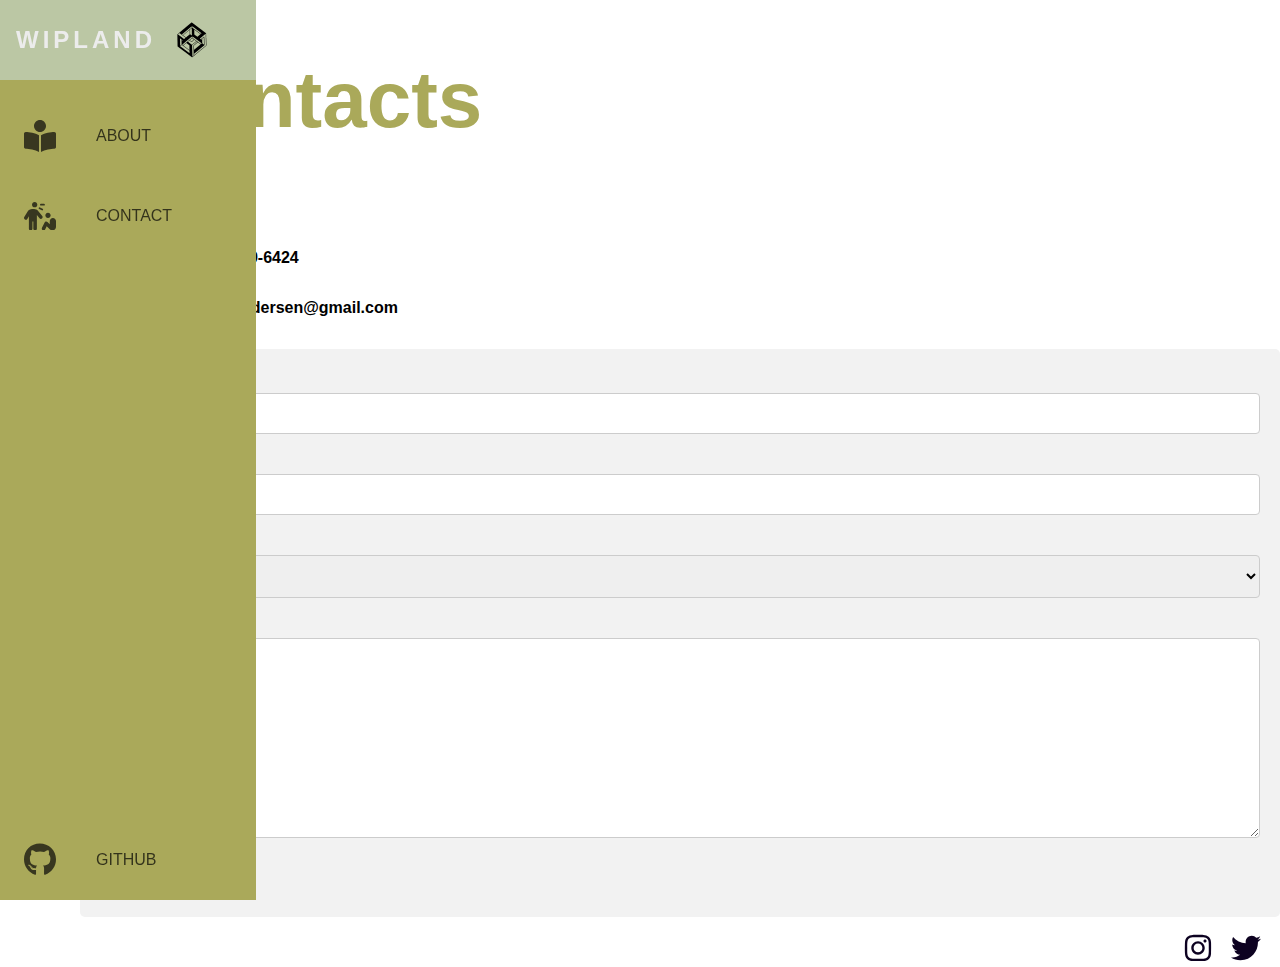
<file: contact.html>
<!DOCTYPE html>
<html lang="en">

<head>
    <meta charset="UTF-8">
    <meta http-equiv="X-UA-Compatible" content="IE=edge">
    <meta name="viewport" content="width=device-width, initial-scale=1.0">
    <title>wipland|contact</title>
    <link rel="stylesheet" href="style.css">
</head>

<body>

</body>
<nav class="navbar">
    <ul class="navbar-nav">
        <li class="logo">
            <a href="index.html" class="nav-link">
                <span aria-hidden="true" focusable="false" data-prefix="fad" data-icon="angle-double-right" role="img"
                    class="link-text logo-text">WIPLAND</span>
                <svg version="1.0" xmlns="http://www.w3.org/2000/svg" width="100.000000pt" height="100.000000pt"
                    viewBox="0 0 2048.000000 2732.000000" preserveAspectRatio="xMidYMid meet">
                    <g transform="translate(0.000000,2732.000000) scale(0.100000,-0.100000)" fill="#000000"
                        stroke="none">
                        <path d="M10110 24935 c-7 -8 -20 -15 -29 -15 -9 0 -24 -8 -33 -17 -42 -43
                            -65 -61 -85 -68 -13 -3 -23 -12 -23 -20 0 -7 -9 -15 -20 -18 -11 -3 -20 -12
                            -20 -21 0 -9 -8 -16 -18 -16 -9 0 -36 -17 -59 -37 -69 -62 -96 -83 -105 -83
                            -4 0 -8 -7 -8 -15 0 -8 -9 -15 -20 -15 -11 0 -20 -7 -20 -15 0 -9 -10 -19 -22
                            -24 -13 -5 -40 -24 -60 -43 -63 -56 -91 -78 -100 -78 -4 0 -8 -7 -8 -15 0 -8
                            -9 -15 -19 -15 -11 0 -23 -9 -26 -20 -3 -11 -12 -20 -18 -20 -7 0 -32 -18 -57
                            -40 -73 -65 -80 -70 -90 -70 -5 0 -14 -9 -20 -20 -6 -11 -17 -20 -25 -20 -7 0
                            -17 -9 -20 -20 -3 -11 -13 -20 -21 -20 -16 0 -48 -29 -56 -52 -4 -8 -18 -18
                            -32 -22 -15 -4 -41 -21 -59 -40 -17 -18 -40 -36 -49 -39 -10 -4 -18 -13 -18
                            -22 0 -8 -7 -15 -15 -15 -9 0 -18 -7 -21 -15 -4 -8 -12 -15 -18 -15 -7 0 -32
                            -18 -55 -40 -23 -22 -49 -40 -57 -40 -9 0 -18 -9 -21 -19 -3 -11 -13 -21 -24
                            -24 -10 -3 -19 -12 -19 -21 0 -9 -7 -16 -16 -16 -8 0 -30 -16 -48 -35 -19 -19
                            -38 -35 -43 -35 -6 0 -22 -11 -37 -25 -15 -14 -31 -25 -37 -25 -5 0 -9 -6 -9
                            -14 0 -7 -9 -16 -20 -19 -11 -3 -20 -12 -20 -21 0 -9 -8 -16 -20 -16 -11 0
                            -20 -7 -20 -15 0 -8 -7 -15 -15 -15 -9 0 -34 -17 -58 -38 -23 -21 -50 -42 -59
                            -45 -10 -4 -18 -13 -18 -22 0 -8 -7 -15 -16 -15 -9 0 -18 -9 -21 -20 -3 -11
                            -14 -20 -24 -20 -11 0 -19 -7 -19 -15 0 -8 -7 -15 -15 -15 -8 0 -37 -20 -65
                            -45 -28 -25 -55 -45 -60 -45 -6 0 -10 -7 -10 -15 0 -8 -7 -15 -16 -15 -9 0
                            -18 -9 -21 -20 -3 -11 -14 -20 -24 -20 -11 0 -19 -7 -19 -15 0 -8 -4 -15 -9
                            -15 -5 0 -16 -6 -23 -14 -8 -7 -28 -21 -46 -30 -18 -9 -32 -21 -32 -26 0 -5
                            -9 -12 -20 -15 -11 -3 -20 -13 -20 -21 0 -8 -9 -14 -20 -14 -13 0 -20 -7 -20
                            -20 0 -13 -7 -20 -20 -20 -11 0 -20 -7 -20 -15 0 -8 -6 -15 -13 -15 -8 0 -31
                            -18 -53 -40 -21 -21 -49 -42 -61 -45 -13 -3 -23 -12 -23 -19 0 -8 -9 -16 -20
                            -19 -11 -3 -20 -12 -20 -21 0 -9 -7 -16 -16 -16 -9 0 -36 -18 -60 -40 -24 -22
                            -50 -40 -58 -40 -8 0 -18 -9 -21 -20 -3 -11 -13 -20 -21 -20 -8 0 -14 -7 -14
                            -15 0 -9 -9 -15 -21 -15 -12 0 -23 -8 -26 -20 -3 -11 -10 -20 -17 -20 -6 0
                            -30 -17 -52 -37 -59 -55 -83 -73 -94 -73 -5 0 -15 -9 -22 -20 -7 -11 -18 -20
                            -25 -20 -6 0 -15 -9 -18 -20 -3 -11 -13 -20 -21 -20 -8 0 -32 -18 -54 -40 -22
                            -22 -46 -40 -53 -40 -7 0 -23 -14 -37 -31 -14 -17 -35 -35 -47 -40 -13 -5 -23
                            -15 -23 -24 0 -8 -5 -15 -11 -15 -6 0 -23 -9 -37 -21 -55 -42 -107 -85 -128
                            -105 -12 -12 -29 -24 -38 -27 -9 -4 -16 -13 -16 -22 0 -8 -7 -15 -15 -15 -8 0
                            -24 -8 -34 -17 -57 -53 -70 -63 -80 -63 -6 0 -11 -5 -11 -10 0 -6 -11 -16 -25
                            -22 -14 -6 -25 -17 -25 -25 0 -7 -7 -13 -16 -13 -9 0 -18 -9 -21 -20 -3 -11
                            -12 -20 -20 -20 -8 0 -29 -16 -47 -35 -19 -19 -39 -35 -45 -35 -7 0 -30 -18
                            -52 -40 -22 -22 -45 -40 -49 -40 -11 0 -60 -48 -60 -59 0 -5 -13 -14 -29 -21
                            -16 -6 -40 -23 -53 -37 -12 -14 -33 -29 -45 -34 -13 -5 -23 -15 -23 -24 0 -8
                            -7 -15 -16 -15 -9 0 -18 -9 -21 -20 -3 -11 -14 -20 -24 -20 -11 0 -19 -4 -19
                            -8 0 -5 -25 -26 -55 -47 -30 -20 -55 -41 -55 -46 0 -4 -9 -11 -20 -14 -11 -3
                            -20 -13 -20 -21 0 -8 -7 -14 -15 -14 -16 0 -59 -40 -68 -64 -4 -9 -17 -16 -29
                            -16 -14 0 -34 -13 -51 -35 -15 -19 -33 -35 -38 -35 -14 0 -69 -55 -69 -69 0
                            -6 -7 -11 -16 -11 -9 0 -38 -18 -64 -40 -26 -22 -53 -40 -59 -40 -6 0 -11 -6
                            -11 -14 0 -8 -9 -17 -19 -21 -11 -3 -22 -12 -25 -20 -3 -8 -12 -15 -20 -15 -8
                            0 -18 -9 -21 -20 -3 -11 -11 -20 -17 -20 -6 0 -30 -18 -54 -40 -24 -22 -48
                            -40 -53 -40 -6 0 -25 -15 -43 -33 -19 -18 -41 -36 -51 -40 -9 -3 -17 -13 -17
                            -22 0 -8 -6 -15 -12 -15 -7 0 -32 -17 -55 -38 -23 -20 -54 -46 -69 -57 -14
                            -11 -35 -28 -45 -37 -11 -10 -23 -18 -28 -18 -5 0 -13 -9 -16 -20 -3 -11 -14
                            -20 -23 -20 -9 0 -28 -16 -42 -35 -14 -19 -37 -37 -53 -40 -16 -4 -31 -14 -35
                            -23 -7 -20 -29 -39 -59 -52 -13 -5 -23 -16 -23 -25 0 -8 -6 -15 -14 -15 -8 0
                            -18 -9 -21 -20 -3 -11 -13 -20 -21 -20 -8 0 -22 -8 -32 -17 -10 -10 -31 -27
                            -46 -38 -16 -11 -37 -27 -46 -36 -9 -8 -24 -18 -33 -22 -9 -3 -17 -13 -17 -22
                            0 -8 -7 -15 -15 -15 -15 0 -65 -45 -65 -59 0 -5 -12 -12 -27 -16 -15 -3 -41
                            -21 -57 -39 -17 -17 -39 -35 -48 -39 -10 -3 -18 -13 -18 -22 0 -8 -9 -15 -20
                            -15 -13 0 -20 -7 -20 -19 0 -12 -9 -20 -27 -24 -16 -3 -46 -22 -67 -42 -22
                            -19 -43 -35 -48 -35 -4 0 -8 -6 -8 -14 0 -7 -9 -16 -20 -19 -11 -3 -20 -12
                            -20 -21 0 -9 -7 -16 -15 -16 -9 0 -30 -16 -48 -35 -17 -19 -37 -35 -44 -35 -7
                            0 -24 -11 -39 -25 -15 -14 -31 -25 -35 -25 -5 0 -9 -6 -9 -14 0 -7 -9 -16 -20
                            -19 -11 -3 -20 -12 -20 -21 0 -9 -8 -16 -20 -16 -13 0 -20 -7 -20 -20 0 -13
                            -7 -20 -20 -20 -11 0 -40 -18 -64 -40 -24 -22 -48 -40 -55 -40 -6 0 -11 -6
                            -11 -14 0 -7 -9 -16 -20 -19 -11 -3 -20 -12 -20 -21 0 -9 -8 -16 -20 -16 -13
                            0 -20 -7 -20 -18 0 -12 -11 -21 -33 -27 -17 -6 -36 -20 -42 -32 -5 -13 -21
                            -27 -36 -32 -28 -10 -79 -56 -79 -71 0 -6 -8 -10 -18 -10 -19 0 -62 -42 -62
                            -60 0 -6 -9 -10 -20 -10 -12 0 -31 -11 -44 -25 -13 -14 -28 -25 -35 -25 -6 0
                            -11 -7 -11 -15 0 -8 -7 -15 -15 -15 -8 0 -20 -9 -27 -20 -7 -11 -18 -20 -25
                            -20 -6 0 -15 -9 -18 -20 -3 -11 -12 -20 -18 -20 -7 0 -31 -18 -55 -40 -23 -22
                            -47 -40 -53 -40 -6 0 -25 -15 -42 -33 -18 -19 -37 -36 -44 -38 -14 -5 -80 -60
                            -134 -111 -22 -21 -44 -38 -49 -38 -5 0 -15 -8 -22 -18 -7 -10 -21 -21 -30
                            -25 -10 -3 -18 -13 -18 -22 0 -8 -7 -15 -15 -15 -8 0 -24 -8 -34 -17 -10 -10
                            -37 -35 -59 -55 -23 -21 -46 -38 -51 -38 -6 0 -16 -9 -23 -20 -7 -11 -18 -20
                            -25 -20 -6 0 -15 -9 -18 -20 -3 -11 -13 -20 -20 -20 -8 0 -19 -9 -25 -20 -6
                            -11 -15 -20 -21 -20 -6 0 -25 -16 -43 -35 -19 -19 -39 -35 -45 -35 -7 0 -29
                            -17 -51 -39 -21 -21 -46 -41 -55 -44 -8 -4 -15 -13 -15 -22 0 -8 -7 -15 -15
                            -15 -16 0 -65 -46 -65 -61 0 -5 -9 -9 -20 -9 -10 0 -24 -6 -30 -12 -43 -52
                            -61 -68 -75 -68 -9 0 -19 -9 -22 -20 -3 -11 -12 -20 -19 -20 -8 0 -17 -7 -20
                            -15 -4 -8 -11 -15 -16 -15 -13 0 -68 -56 -68 -69 0 -6 -9 -11 -20 -11 -10 0
                            -25 -7 -32 -15 -30 -36 -54 -57 -75 -66 -13 -5 -23 -15 -23 -24 0 -8 -7 -15
                            -15 -15 -8 0 -15 -5 -15 -10 0 -6 -11 -15 -25 -20 -14 -5 -25 -16 -25 -25 0
                            -8 -6 -15 -14 -15 -8 0 -18 -9 -21 -20 -3 -11 -11 -20 -17 -20 -11 0 -75 -50
                            -126 -97 -14 -13 -29 -23 -33 -23 -5 0 -9 -6 -9 -14 0 -7 -9 -16 -20 -19 -11
                            -3 -20 -12 -20 -21 0 -9 -8 -16 -20 -16 -13 0 -20 -7 -20 -20 0 -11 -10 -30
                            -21 -41 -19 -19 -22 -36 -26 -138 -2 -64 -10 -127 -16 -140 -17 -34 -17 -569
                            0 -602 9 -17 13 -140 15 -447 2 -306 6 -425 15 -430 8 -5 12 -206 15 -764 2
                            -589 6 -760 16 -770 9 -9 12 -81 12 -293 0 -197 5 -309 15 -379 11 -74 15
                            -190 15 -451 0 -339 1 -353 20 -370 11 -10 20 -27 20 -37 0 -10 7 -21 15 -25
                            14 -5 16 -109 15 -951 -1 -867 0 -947 15 -958 15 -11 16 -63 15 -566 -1 -304
                            -1 -563 -1 -575 1 -15 7 -23 19 -23 11 0 27 -9 37 -20 10 -11 26 -20 35 -20
                            10 0 20 -9 23 -20 3 -11 13 -20 22 -20 9 0 22 -6 30 -12 7 -7 27 -24 45 -38
                            18 -14 40 -33 49 -42 8 -10 21 -18 28 -18 6 0 15 -9 18 -20 5 -15 15 -20 41
                            -20 27 0 34 -4 34 -19 0 -10 9 -21 20 -24 11 -3 20 -12 20 -21 0 -10 9 -16 23
                            -16 14 0 37 -16 60 -40 20 -22 43 -40 51 -40 7 0 16 -7 20 -15 3 -8 12 -15 20
                            -15 7 0 16 -9 19 -20 4 -15 14 -20 36 -20 24 0 31 -4 31 -20 0 -13 7 -20 19
                            -20 10 0 21 -9 24 -20 3 -13 14 -20 31 -20 15 0 30 -8 36 -20 6 -11 17 -20 24
                            -20 8 0 16 -9 19 -20 3 -11 14 -20 24 -20 11 0 36 -18 56 -40 20 -22 45 -40
                            56 -40 12 0 21 -6 21 -14 0 -7 9 -16 20 -19 11 -3 20 -12 20 -21 0 -12 10 -16
                            35 -16 28 0 35 -4 35 -20 0 -13 7 -20 20 -20 13 0 20 -7 20 -20 0 -16 7 -20
                            30 -20 25 0 32 -6 44 -35 11 -26 23 -37 46 -41 16 -4 30 -12 30 -20 0 -7 9
                            -16 20 -19 11 -3 20 -10 20 -16 0 -5 15 -16 33 -24 66 -32 77 -40 77 -53 0 -7
                            11 -17 24 -21 13 -5 26 -17 29 -25 4 -9 15 -16 27 -16 11 0 25 -9 32 -20 7
                            -11 21 -20 30 -20 11 0 18 -8 18 -20 0 -11 6 -20 14 -20 8 0 32 -16 53 -35 21
                            -20 48 -38 61 -41 12 -4 22 -12 22 -20 0 -8 9 -14 20 -14 13 0 20 -7 20 -20 0
                            -16 7 -20 35 -20 28 0 35 -4 35 -20 0 -13 7 -20 20 -20 11 0 20 -7 20 -15 0
                            -9 8 -19 17 -22 9 -4 25 -15 35 -25 10 -10 25 -18 33 -18 8 0 19 -9 25 -20 6
                            -11 17 -20 24 -20 7 0 25 -15 41 -34 18 -22 41 -37 62 -41 19 -3 33 -12 33
                            -20 0 -8 9 -15 20 -15 13 0 20 -7 20 -20 0 -11 7 -20 15 -20 8 0 24 -9 35 -20
                            11 -11 29 -20 40 -20 13 0 20 -7 20 -20 0 -11 7 -20 14 -20 18 0 66 -43 66
                            -58 0 -6 16 -14 35 -18 19 -3 35 -12 35 -19 0 -8 9 -17 20 -20 11 -3 20 -13
                            20 -21 0 -8 9 -14 20 -14 11 0 29 -9 40 -20 11 -11 29 -20 40 -20 13 0 20 -7
                            20 -20 0 -13 7 -20 20 -20 11 0 20 -4 20 -10 0 -19 63 -70 86 -70 15 0 24 -6
                            24 -16 0 -9 9 -18 20 -21 11 -3 20 -11 20 -19 0 -7 12 -17 28 -20 15 -4 41
                            -22 59 -41 17 -18 39 -33 47 -33 9 0 16 -7 16 -15 0 -9 11 -20 25 -25 14 -5
                            25 -14 25 -20 0 -5 11 -12 25 -16 14 -3 30 -15 36 -25 5 -11 16 -19 23 -19 8
                            0 16 -9 19 -20 3 -11 12 -20 21 -20 18 0 136 -88 136 -102 0 -4 10 -8 23 -8
                            14 0 37 -16 60 -40 20 -22 43 -40 52 -40 8 0 15 -7 15 -15 0 -9 8 -19 17 -22
                            9 -4 25 -15 35 -25 10 -10 27 -18 38 -18 12 0 20 -7 20 -16 0 -9 9 -18 20 -21
                            11 -3 20 -11 20 -18 0 -7 15 -16 33 -19 21 -4 41 -19 57 -41 14 -19 33 -35 42
                            -35 9 0 20 -9 23 -20 3 -11 12 -20 18 -20 7 0 20 -9 30 -20 9 -11 28 -20 42
                            -20 18 0 25 -5 25 -20 0 -11 7 -20 15 -20 8 0 19 -9 25 -20 6 -12 21 -20 36
                            -20 17 0 28 -7 31 -20 3 -10 14 -22 24 -25 10 -4 19 -11 19 -16 0 -5 7 -9 15
                            -9 8 0 19 -9 25 -20 6 -11 17 -20 25 -20 8 0 15 -6 15 -14 0 -15 21 -26 51
                            -26 11 0 19 -7 19 -16 0 -9 9 -18 19 -21 11 -3 21 -13 24 -24 4 -14 14 -19 37
                            -19 23 0 33 -5 37 -20 3 -11 11 -20 18 -20 7 0 15 -9 18 -20 4 -15 14 -20 41
                            -20 29 0 36 -4 36 -19 0 -27 27 -51 56 -51 17 0 24 -5 24 -20 0 -13 7 -20 19
                            -20 10 0 21 -9 24 -20 3 -12 14 -20 26 -20 11 0 26 -9 33 -20 7 -11 21 -20 30
                            -20 11 0 18 -8 18 -20 0 -11 6 -20 14 -20 8 0 32 -16 53 -35 21 -20 48 -38 61
                            -41 12 -4 22 -12 22 -20 0 -8 8 -14 19 -14 10 0 21 -9 24 -20 3 -11 12 -20 21
                            -20 9 0 25 -9 36 -20 11 -11 27 -20 35 -20 8 0 15 -7 15 -16 0 -9 9 -18 20
                            -21 11 -3 20 -10 20 -15 0 -5 16 -16 35 -24 20 -8 38 -21 42 -29 3 -8 14 -15
                            24 -15 10 0 19 -6 19 -14 0 -8 9 -17 19 -21 11 -3 22 -12 25 -20 3 -8 10 -15
                            16 -15 5 0 19 -9 30 -20 11 -11 29 -20 40 -20 13 0 20 -7 20 -20 0 -13 7 -20
                            19 -20 10 0 21 -9 24 -20 3 -14 14 -20 32 -20 18 0 29 -6 32 -20 3 -11 13 -20
                            23 -20 10 0 20 -9 23 -20 3 -11 12 -20 21 -20 9 0 24 -7 34 -15 58 -52 76 -65
                            84 -65 11 0 58 -50 58 -61 0 -5 16 -9 35 -9 28 0 35 -4 35 -20 0 -13 7 -20 20
                            -20 13 0 20 -7 20 -20 0 -11 7 -20 15 -20 14 0 24 -7 81 -57 14 -13 31 -23 38
                            -23 8 0 16 -7 20 -15 3 -8 12 -15 21 -15 8 0 15 -9 15 -20 0 -16 7 -20 31 -20
                            22 0 32 -5 36 -20 3 -11 13 -20 23 -20 10 0 20 -9 23 -20 3 -13 14 -20 30 -20
                            14 0 32 -8 39 -18 7 -10 21 -21 31 -25 9 -3 17 -13 17 -22 0 -8 7 -15 14 -15
                            18 0 66 -43 66 -58 0 -6 16 -14 35 -18 20 -3 35 -12 35 -20 0 -8 9 -14 20 -14
                            13 0 20 -7 20 -20 0 -11 7 -20 15 -20 14 0 24 -7 81 -58 14 -12 31 -22 39 -22
                            8 0 15 -7 15 -15 0 -9 11 -20 25 -25 14 -5 25 -14 25 -20 0 -5 11 -12 25 -16
                            14 -3 30 -15 36 -25 5 -11 16 -19 23 -19 8 0 16 -7 20 -15 3 -8 11 -15 18 -15
                            8 0 21 -9 31 -20 9 -11 28 -20 42 -20 18 0 25 -5 25 -20 0 -11 6 -20 14 -20 8
                            0 18 -9 21 -20 4 -13 15 -20 30 -20 16 0 31 -10 42 -27 23 -36 43 -52 66 -53
                            9 0 17 -6 17 -14 0 -8 10 -18 22 -22 12 -3 31 -15 42 -25 11 -11 26 -19 33
                            -19 7 0 13 -7 13 -15 0 -8 9 -15 20 -15 13 0 20 -7 20 -20 0 -16 7 -20 35 -20
                            19 0 35 -5 35 -11 0 -14 52 -69 65 -69 6 0 18 -8 27 -17 34 -37 70 -63 89 -63
                            10 0 19 -6 19 -14 0 -8 9 -18 20 -21 11 -3 20 -12 20 -20 0 -7 16 -16 35 -19
                            19 -4 35 -11 35 -16 0 -15 50 -60 65 -60 8 0 31 -18 51 -40 20 -22 43 -40 51
                            -40 8 0 29 -16 47 -35 18 -19 47 -38 65 -41 17 -4 31 -13 31 -20 0 -8 6 -14
                            14 -14 7 0 16 -9 19 -20 3 -13 14 -20 31 -20 15 0 31 -8 38 -20 7 -11 21 -20
                            30 -20 11 0 18 -8 18 -20 0 -13 7 -20 19 -20 10 0 21 -9 24 -20 3 -14 14 -20
                            31 -20 16 0 29 -7 33 -17 8 -22 54 -62 71 -63 6 0 12 -7 12 -15 0 -8 9 -15 20
                            -15 11 0 29 -9 40 -20 11 -11 24 -20 30 -20 5 0 14 -9 20 -20 6 -11 17 -20 24
                            -20 8 0 16 -9 19 -20 3 -13 14 -20 31 -20 15 0 31 -8 38 -20 7 -11 21 -20 30
                            -20 11 0 18 -8 18 -20 0 -13 7 -20 20 -20 11 0 20 -5 20 -11 0 -5 15 -16 34
                            -24 18 -8 36 -21 39 -30 4 -8 13 -15 21 -15 7 0 16 -7 20 -15 3 -8 12 -15 20
                            -15 7 0 16 -9 19 -20 4 -14 14 -20 35 -20 21 0 31 -6 35 -20 3 -11 12 -20 20
                            -20 8 0 17 -9 20 -20 4 -15 14 -20 41 -20 29 0 36 -4 36 -20 0 -13 7 -20 19
                            -20 10 0 21 -9 24 -20 4 -14 14 -20 35 -20 21 0 31 -6 35 -20 3 -11 12 -20 21
                            -20 9 0 16 -6 16 -14 0 -15 21 -26 50 -26 10 0 20 -7 24 -15 3 -8 12 -15 20
                            -15 8 0 18 -9 21 -20 5 -15 15 -20 41 -20 27 0 34 -4 34 -20 0 -13 7 -20 20
                            -20 13 0 20 -7 20 -20 0 -17 7 -20 49 -20 41 0 51 -4 56 -20 5 -15 15 -20 43
                            -20 52 0 82 10 82 26 0 8 9 14 19 14 11 0 38 18 60 40 22 22 45 40 52 40 6 0
                            26 15 43 33 17 18 39 36 49 40 9 3 17 13 17 22 0 8 7 15 16 15 9 0 18 9 21 20
                            3 11 12 20 19 20 8 0 22 8 32 18 10 9 31 26 46 37 16 11 37 27 46 36 9 8 24
                            18 33 22 9 3 17 13 17 22 0 8 7 15 16 15 9 0 18 9 21 20 3 11 14 20 24 20 11
                            0 19 7 19 15 0 8 7 15 15 15 8 0 33 18 56 40 23 22 49 40 57 40 7 0 16 9 19
                            20 3 11 12 20 20 20 8 0 17 9 20 20 3 11 14 20 24 20 11 0 19 6 19 14 0 8 9
                            17 19 21 11 3 22 12 25 20 3 8 12 15 21 15 8 0 15 7 15 15 0 9 12 20 27 26 14
                            5 41 25 59 44 18 19 39 35 47 35 8 0 17 9 20 20 3 11 12 20 21 20 9 0 16 7 16
                            15 0 8 6 15 13 15 8 0 31 18 53 40 21 22 45 40 51 40 7 0 18 9 25 20 7 11 18
                            20 25 20 7 0 17 9 23 20 6 11 17 20 25 20 8 0 15 6 15 14 0 8 9 18 20 21 11 3
                            20 13 20 21 0 8 9 14 20 14 10 0 33 18 51 40 18 22 41 40 52 40 10 0 21 9 24
                            20 3 11 12 20 19 20 8 0 17 7 20 15 4 8 11 15 18 15 18 1 66 47 66 65 0 8 9
                            15 20 15 12 0 38 18 59 40 21 22 45 40 53 40 9 0 18 9 21 20 3 11 12 20 21 20
                            9 0 16 7 16 15 0 8 6 15 14 15 8 0 36 21 63 46 70 66 79 74 88 74 4 0 22 15
                            39 33 17 18 39 36 49 40 9 3 17 13 17 22 0 8 6 15 14 15 8 0 33 18 55 40 22
                            22 44 40 48 40 4 0 24 15 44 34 20 18 44 36 53 39 9 4 16 13 16 22 0 8 6 15
                            14 15 8 0 33 18 55 40 22 22 44 40 48 40 4 0 24 15 44 34 20 18 44 36 53 39 9
                            4 16 13 16 21 0 7 9 16 20 19 11 3 20 12 20 21 0 9 7 16 16 16 8 0 30 16 48
                            35 19 19 38 35 45 35 6 0 28 17 49 38 21 21 46 41 55 45 9 3 17 13 17 22 0 8
                            7 15 15 15 8 0 19 9 25 20 6 11 15 20 21 20 5 0 24 14 42 31 18 16 44 37 60
                            45 15 8 27 19 27 24 0 5 9 12 20 15 11 3 20 13 20 21 0 8 9 14 20 14 13 0 20
                            7 20 20 0 13 7 20 20 20 11 0 20 6 20 14 0 8 11 17 25 20 13 3 36 22 51 41 14
                            19 35 35 46 35 11 0 22 8 25 19 3 11 13 21 24 24 10 3 19 12 19 21 0 9 8 16
                            20 16 11 0 20 6 20 14 0 8 8 17 18 20 9 3 37 24 62 46 68 60 75 66 93 73 9 3
                            17 13 17 22 0 8 9 15 20 15 11 0 20 7 20 15 0 8 6 15 13 15 6 0 35 21 62 46
                            74 66 78 70 98 77 9 4 17 13 17 22 0 8 9 15 20 15 11 0 20 6 20 14 0 8 9 18
                            20 21 11 3 20 13 20 21 0 8 5 14 11 14 13 0 58 33 110 83 21 20 43 37 49 37 5
                            0 14 9 20 20 6 11 17 20 25 20 8 0 15 7 15 15 0 8 6 15 13 15 18 1 67 47 67
                            63 0 8 13 17 30 20 19 4 34 17 44 36 10 19 26 32 46 36 16 4 30 13 30 20 0 8
                            9 17 20 20 11 3 20 13 20 21 0 8 9 14 20 14 13 0 20 7 20 20 0 13 7 20 20 20
                            11 0 20 4 20 9 0 6 24 26 54 46 30 20 57 42 60 50 3 8 12 15 21 15 8 0 15 6
                            15 14 0 7 9 16 20 19 11 3 20 12 20 21 0 9 7 16 15 16 17 0 65 43 65 58 0 6
                            12 13 27 17 15 3 41 21 57 39 17 17 39 35 49 39 9 3 17 13 17 22 0 8 9 15 20
                            15 13 0 20 7 20 20 0 12 7 20 16 20 9 0 30 13 45 30 16 16 41 36 57 44 16 8
                            32 22 35 31 4 8 13 15 22 15 8 0 15 6 15 14 0 7 9 16 20 19 11 3 20 12 20 21
                            0 9 8 16 20 16 11 0 20 6 20 13 0 8 10 18 23 24 13 6 47 33 77 60 30 27 63 52
                            73 56 9 3 17 13 17 22 0 8 7 15 15 15 9 0 18 7 21 15 3 8 14 17 25 20 10 4 19
                            13 19 21 0 8 6 14 13 14 10 0 37 22 128 105 9 8 21 15 27 15 6 0 16 9 22 20 6
                            11 17 20 25 20 8 0 15 7 15 15 0 8 6 15 13 15 18 1 67 47 67 65 0 8 9 15 20
                            15 10 0 38 18 60 40 22 22 47 40 55 40 8 0 15 7 15 16 0 9 9 18 20 21 11 3 20
                            12 20 19 0 8 7 14 15 14 9 0 32 18 52 40 21 22 42 40 49 40 6 0 31 18 54 40
                            23 22 46 40 51 40 5 0 9 6 9 14 0 7 9 16 20 19 11 3 20 12 20 21 0 9 6 16 14
                            16 8 0 33 18 55 40 22 22 47 40 55 40 9 0 20 9 26 20 6 11 17 20 25 20 8 0 15
                            6 15 14 0 7 9 16 20 19 11 3 20 12 20 21 0 9 7 16 15 16 8 0 30 15 48 33 17
                            19 53 49 80 67 26 18 47 37 47 41 0 4 9 11 20 14 11 3 20 13 20 21 0 8 9 14
                            20 14 13 0 20 7 20 20 0 11 7 20 15 20 19 0 65 40 65 57 0 7 9 13 20 13 11 0
                            38 18 60 40 22 22 47 40 55 40 8 0 15 9 15 20 0 11 7 20 15 20 8 0 19 9 25 20
                            6 11 17 20 25 20 8 0 15 7 15 15 0 8 5 15 11 15 11 0 46 25 96 67 14 13 30 23
                            34 23 5 0 9 7 9 15 0 8 9 15 20 15 12 0 20 7 20 16 0 9 9 18 20 21 11 3 20 12
                            20 19 0 8 6 14 13 14 6 0 35 20 62 45 72 64 80 71 98 78 9 3 17 13 17 22 0 8
                            9 15 20 15 11 0 20 6 20 14 0 8 9 18 20 21 11 3 20 13 20 21 0 8 7 14 15 14 9
                            0 32 18 52 40 21 22 46 40 56 40 10 0 21 9 24 20 3 11 11 20 19 20 7 0 18 9
                            24 20 6 11 17 20 25 20 8 0 15 6 15 14 0 7 9 16 20 19 11 3 20 12 20 21 0 9 7
                            16 15 16 8 0 25 10 39 22 13 13 43 39 66 58 24 19 59 51 80 71 20 19 44 38 53
                            42 9 3 17 13 17 21 0 7 9 16 20 19 11 3 20 12 20 21 0 9 8 16 20 16 11 0 20 4
                            20 10 0 5 11 15 24 22 13 7 49 36 79 64 30 28 62 54 71 57 9 4 16 13 16 22 0
                            8 7 15 15 15 8 0 19 9 25 20 6 11 15 20 20 20 13 0 60 45 60 59 0 6 9 11 20
                            11 12 0 31 16 48 40 18 26 35 39 50 40 15 0 26 7 29 20 3 11 12 20 19 20 8 0
                            14 5 14 10 0 6 11 16 25 22 14 6 25 17 25 25 0 7 6 13 14 13 8 0 18 9 21 20 3
                            11 12 20 19 20 15 0 56 42 56 58 0 7 6 12 13 12 7 0 28 16 47 35 19 20 48 42
                            63 51 17 9 30 26 33 44 5 25 12 29 43 32 30 2 37 7 39 28 2 14 11 33 20 44 15
                            16 18 99 23 905 7 859 2 1047 -23 1078 -7 9 -8 284 -3 843 7 802 7 830 -11
                            857 -18 27 -19 57 -19 598 0 489 -2 574 -15 595 -13 22 -15 145 -15 947 0 724
                            -3 925 -12 934 -10 10 -13 108 -13 422 0 400 0 409 -20 414 -17 5 -20 14 -20
                            69 0 53 -3 66 -20 76 -11 7 -20 19 -20 26 0 7 -7 15 -15 18 -8 4 -15 15 -15
                            25 0 14 -7 19 -25 19 -16 0 -25 6 -25 15 0 8 -5 15 -10 15 -6 0 -15 11 -20 25
                            -7 18 -17 25 -35 25 -14 0 -30 9 -37 20 -7 11 -21 20 -30 20 -10 0 -18 6 -18
                            14 0 8 -13 19 -30 24 -29 11 -42 19 -80 54 -11 10 -31 20 -46 24 -14 4 -28 13
                            -31 20 -3 8 -11 14 -19 14 -7 0 -18 9 -24 20 -7 13 -21 20 -40 20 -23 0 -30 4
                            -30 20 0 11 -7 20 -15 20 -15 0 -65 45 -65 59 0 11 -25 21 -50 21 -10 0 -20 9
                            -23 20 -3 11 -12 20 -21 20 -9 0 -16 7 -16 15 0 8 -7 15 -15 15 -8 0 -19 9
                            -25 20 -6 12 -21 20 -36 20 -17 0 -28 7 -31 20 -3 11 -14 20 -24 20 -12 0 -19
                            7 -19 20 0 13 -7 20 -19 20 -10 0 -21 9 -24 20 -4 15 -14 20 -40 20 -33 0 -36
                            3 -39 32 -2 26 -9 35 -33 43 -16 5 -43 24 -60 41 -16 18 -45 35 -62 39 -19 4
                            -33 13 -33 21 0 8 -6 14 -14 14 -8 0 -18 9 -21 20 -5 15 -15 20 -39 20 -27 0
                            -33 5 -41 33 -8 24 -18 34 -42 42 -18 5 -33 15 -33 21 0 7 -14 15 -30 19 -17
                            4 -35 15 -40 26 -6 10 -17 19 -25 19 -8 0 -15 6 -15 13 -1 17 -67 57 -96 57
                            -17 0 -24 5 -24 20 0 11 -6 20 -14 20 -8 0 -18 9 -21 20 -3 11 -14 20 -24 20
                            -10 0 -26 9 -36 20 -10 11 -26 20 -37 20 -11 0 -18 7 -18 20 0 13 -7 20 -20
                            20 -11 0 -20 6 -20 14 0 15 -21 26 -51 26 -12 0 -19 7 -19 18 0 23 -30 52 -54
                            52 -10 0 -20 9 -23 20 -3 11 -13 20 -22 20 -9 0 -22 9 -29 20 -7 12 -23 20
                            -38 20 -17 0 -28 7 -31 20 -3 11 -14 20 -24 20 -11 0 -19 6 -19 14 0 15 -21
                            26 -51 26 -12 0 -19 7 -19 20 0 13 -7 20 -20 20 -11 0 -20 6 -20 14 0 8 -9 18
                            -20 21 -11 3 -20 12 -20 20 0 7 -16 16 -35 19 -21 4 -35 13 -35 21 0 10 -10
                            15 -30 15 -24 0 -35 7 -52 36 -13 23 -30 37 -49 41 -16 3 -29 12 -29 20 0 8
                            -9 17 -20 20 -11 3 -20 11 -20 19 0 7 -16 16 -35 20 -21 4 -35 12 -35 21 0 8
                            -9 17 -20 20 -11 3 -20 11 -20 19 0 7 -16 16 -35 20 -19 3 -35 10 -35 15 0 12
                            -49 59 -63 59 -14 0 -57 44 -57 58 0 12 -24 22 -51 22 -11 0 -19 7 -19 16 0 9
                            -9 18 -20 21 -11 3 -20 11 -20 19 0 7 -12 17 -27 20 -16 4 -46 24 -68 46 -65
                            63 -71 68 -83 68 -7 0 -12 9 -12 20 0 17 -7 20 -40 20 -37 0 -40 2 -40 28 0
                            34 -16 52 -46 52 -14 0 -25 8 -29 20 -3 11 -13 20 -21 20 -8 0 -14 7 -14 15 0
                            8 -11 17 -24 21 -14 3 -27 12 -30 19 -2 7 -18 16 -35 20 -17 4 -31 13 -31 21
                            0 8 -8 14 -19 14 -10 0 -21 9 -24 20 -4 15 -14 20 -36 20 -24 0 -31 4 -31 20
                            0 13 -7 20 -19 20 -10 0 -21 9 -24 20 -4 14 -14 20 -35 20 -20 0 -33 6 -36 18
                            -8 23 -67 62 -94 62 -13 0 -22 6 -22 16 0 9 -9 18 -20 21 -11 3 -20 12 -20 19
                            0 8 -9 14 -19 14 -26 0 -51 10 -51 21 0 14 -50 59 -65 59 -8 0 -15 7 -15 16 0
                            9 -9 18 -19 21 -11 3 -21 13 -24 24 -4 13 -14 19 -35 19 -22 0 -32 6 -37 20
                            -3 11 -12 20 -18 20 -7 0 -18 9 -25 20 -8 13 -23 20 -42 20 -19 0 -30 5 -30
                            14 0 8 -9 18 -20 21 -11 3 -20 13 -20 21 0 9 -11 14 -34 14 -25 0 -35 5 -39
                            20 -3 11 -12 20 -20 20 -8 0 -17 9 -20 20 -4 15 -14 20 -41 20 -29 0 -36 4
                            -36 20 0 13 -7 20 -19 20 -10 0 -21 9 -24 20 -4 14 -14 20 -35 20 -21 0 -31 6
                            -35 20 -3 11 -12 20 -21 20 -9 0 -16 7 -16 15 0 8 -11 17 -24 21 -14 3 -27 12
                            -30 20 -3 8 -12 14 -19 14 -8 0 -22 9 -32 20 -10 11 -26 20 -37 20 -10 0 -18
                            7 -18 15 0 9 -7 18 -15 21 -8 3 -17 14 -20 25 -5 14 -16 19 -41 19 -27 0 -34
                            4 -34 20 0 13 -7 20 -20 20 -11 0 -20 7 -20 15 0 9 -7 18 -16 22 -9 3 -30 18
                            -47 34 -16 15 -43 33 -59 40 -15 6 -28 18 -28 25 0 8 -8 14 -19 14 -10 0 -21
                            9 -24 20 -3 13 -14 20 -30 20 -17 0 -28 7 -32 20 -3 11 -15 20 -25 20 -9 0
                            -20 9 -23 20 -3 11 -12 20 -21 20 -9 0 -16 5 -16 10 0 6 -11 15 -25 20 -14 5
                            -25 13 -25 18 0 5 -12 15 -27 23 -25 13 -40 25 -84 64 -9 8 -21 15 -27 15 -7
                            0 -12 6 -12 14 0 15 -21 26 -51 26 -12 0 -19 7 -19 20 0 13 -7 20 -20 20 -11
                            0 -20 7 -20 15 0 9 -10 19 -23 24 -13 5 -29 16 -36 25 -7 9 -22 16 -32 16 -11
                            0 -19 7 -19 15 0 9 -8 19 -17 22 -10 4 -32 22 -49 40 -17 18 -41 33 -54 33
                            -13 0 -24 8 -27 20 -3 11 -13 20 -23 20 -10 0 -20 9 -23 20 -3 11 -12 20 -21
                            20 -16 0 -33 13 -80 58 -13 12 -31 22 -40 22 -9 0 -16 7 -16 15 0 8 -6 15 -14
                            15 -7 0 -16 9 -19 19 -3 13 -17 22 -41 26 -21 4 -36 13 -36 21 0 8 -6 14 -14
                            14 -8 0 -18 9 -21 20 -3 11 -13 20 -22 20 -9 0 -33 18 -54 40 -21 22 -47 40
                            -59 40 -11 0 -20 7 -20 15 0 9 -8 19 -17 22 -9 4 -25 15 -35 25 -10 10 -27 18
                            -38 18 -12 0 -20 7 -20 16 0 9 -9 18 -20 21 -11 3 -20 11 -20 19 0 7 -15 16
                            -32 19 -22 4 -42 18 -58 40 -14 19 -32 35 -41 35 -9 0 -19 9 -22 20 -3 12 -14
                            20 -26 20 -12 0 -21 6 -21 15 0 8 -7 15 -15 15 -9 0 -27 11 -41 25 -14 14 -29
                            25 -34 25 -5 0 -12 9 -15 20 -3 11 -13 20 -20 20 -8 0 -29 14 -47 31 -18 16
                            -45 33 -60 36 -19 4 -28 12 -28 24 0 11 -7 19 -15 19 -8 0 -33 18 -57 40 -24
                            22 -50 40 -59 40 -9 0 -19 9 -22 20 -3 11 -12 20 -21 20 -9 0 -16 7 -16 15 0
                            9 -12 18 -30 22 -17 3 -35 14 -41 24 -5 11 -16 19 -24 19 -8 0 -15 7 -15 15 0
                            8 -7 15 -16 15 -8 0 -33 18 -55 40 -22 22 -48 40 -59 40 -10 0 -22 9 -25 20
                            -3 11 -12 20 -18 20 -7 0 -18 9 -25 20 -7 11 -20 20 -30 20 -9 0 -35 18 -56
                            40 -22 22 -45 40 -52 40 -6 0 -14 7 -18 15 -3 8 -10 15 -16 15 -5 0 -19 9 -30
                            20 -11 11 -29 20 -40 20 -12 0 -20 7 -20 16 0 9 -9 18 -19 21 -11 3 -21 13
                            -24 24 -4 14 -14 19 -36 19 -17 0 -31 5 -31 11 0 15 -52 69 -68 69 -7 0 -15 7
                            -18 15 -4 8 -13 15 -21 15 -7 0 -25 11 -39 25 -14 14 -31 25 -39 25 -8 0 -15
                            7 -15 15 0 8 -6 15 -14 15 -7 0 -16 9 -19 20 -4 15 -14 20 -41 20 -25 0 -36 5
                            -36 15 0 18 -47 65 -65 65 -8 0 -15 7 -15 15 0 8 -6 15 -13 15 -8 0 -24 11
                            -37 25 -13 14 -32 25 -42 25 -10 0 -18 6 -18 14 0 8 -9 18 -20 21 -11 3 -20
                            13 -20 21 0 8 -7 14 -17 14 -9 0 -23 6 -32 14 -9 8 -29 26 -44 40 -15 14 -34
                            26 -42 26 -8 0 -15 7 -15 15 0 9 -11 20 -25 25 -14 5 -25 14 -25 19 0 5 -11
                            12 -25 15 -13 3 -29 15 -35 26 -6 11 -17 20 -26 20 -8 0 -17 7 -20 15 -4 8
                            -12 15 -20 15 -7 0 -18 9 -24 19 -5 11 -23 22 -40 26 -16 4 -30 13 -30 21 0 8
                            -9 14 -20 14 -11 0 -20 7 -20 15 0 9 -10 19 -23 24 -13 5 -29 16 -36 25 -7 9
                            -22 16 -32 16 -12 0 -19 7 -19 20 0 13 -7 20 -20 20 -20 0 -70 44 -70 60 0 4
                            -11 11 -25 14 -14 4 -36 16 -48 27 -12 11 -29 26 -38 34 -9 8 -23 15 -32 15
                            -10 0 -25 9 -34 20 -22 25 -123 29 -143 5z m-125 -607 c4 -68 11 -402 16 -743
                            5 -341 13 -658 18 -705 5 -47 10 -285 11 -530 1 -245 6 -499 11 -565 5 -66 14
                            -282 19 -480 11 -450 19 -604 30 -630 5 -11 11 -270 12 -576 2 -403 6 -560 15
                            -570 8 -10 12 -142 15 -460 2 -321 6 -450 15 -460 8 -10 12 -169 15 -591 2
                            -445 6 -580 16 -590 8 -8 12 -57 12 -170 0 -130 -2 -158 -14 -158 -8 0 -18 -9
                            -21 -20 -3 -11 -13 -20 -21 -20 -9 0 -34 -15 -57 -33 -23 -19 -50 -37 -59 -40
                            -10 -4 -18 -13 -18 -22 0 -8 -9 -15 -20 -15 -13 0 -20 -7 -20 -20 0 -16 -7
                            -20 -30 -20 -19 0 -33 -7 -40 -20 -6 -11 -17 -20 -25 -20 -8 0 -15 -7 -15 -15
                            0 -9 -10 -19 -23 -24 -13 -5 -37 -23 -53 -40 -16 -18 -39 -31 -52 -31 -15 0
                            -26 -7 -29 -19 -3 -11 -13 -21 -24 -24 -10 -3 -19 -12 -19 -21 0 -9 -8 -16
                            -18 -16 -9 0 -23 -9 -30 -20 -7 -11 -18 -20 -26 -20 -7 0 -21 -9 -31 -20 -10
                            -11 -24 -20 -32 -20 -7 0 -13 -6 -13 -14 0 -7 -9 -16 -20 -19 -11 -3 -20 -12
                            -20 -20 0 -8 -13 -17 -29 -20 -19 -4 -36 -18 -49 -41 -16 -26 -28 -36 -47 -36
                            -16 0 -25 -6 -25 -16 0 -9 -9 -18 -20 -21 -11 -3 -20 -12 -20 -19 0 -8 -7 -14
                            -15 -14 -8 0 -26 -11 -41 -24 -52 -47 -64 -56 -74 -56 -5 0 -14 -9 -20 -20 -6
                            -11 -15 -20 -19 -20 -10 0 -74 -54 -104 -87 -12 -13 -29 -23 -39 -23 -10 0
                            -23 -9 -30 -20 -7 -11 -18 -20 -25 -20 -6 0 -15 -9 -18 -20 -3 -11 -12 -20
                            -18 -20 -7 0 -26 -15 -43 -34 -17 -19 -40 -37 -51 -40 -11 -3 -36 -21 -56 -40
                            -21 -19 -44 -37 -52 -40 -8 -3 -15 -12 -15 -21 0 -8 -9 -15 -20 -15 -11 0 -20
                            -7 -20 -15 0 -8 -7 -15 -15 -15 -9 0 -18 -7 -22 -15 -3 -9 -21 -22 -39 -30
                            -19 -8 -34 -19 -34 -24 0 -18 -39 -51 -60 -51 -13 0 -20 -7 -20 -20 0 -13 -7
                            -20 -20 -20 -11 0 -20 -7 -20 -15 0 -8 -6 -15 -12 -15 -7 0 -29 -18 -48 -40
                            -22 -25 -44 -40 -58 -40 -15 0 -26 -7 -29 -20 -3 -11 -14 -20 -24 -20 -12 0
                            -19 -7 -19 -20 0 -11 -7 -20 -14 -20 -18 0 -66 -43 -66 -59 0 -6 -9 -11 -19
                            -11 -27 0 -51 -10 -51 -22 0 -15 -49 -58 -66 -58 -7 0 -14 -9 -14 -20 0 -13
                            -7 -20 -20 -20 -11 0 -20 -6 -20 -14 0 -8 -15 -17 -35 -20 -20 -4 -35 -13 -35
                            -21 0 -7 -9 -17 -20 -20 -11 -3 -20 -13 -20 -21 0 -8 -9 -14 -20 -14 -11 0
                            -20 -7 -20 -15 0 -9 -8 -19 -17 -22 -10 -4 -25 -15 -34 -25 -9 -10 -26 -18
                            -37 -18 -12 0 -23 -9 -27 -20 -3 -11 -13 -20 -21 -20 -8 0 -17 -7 -20 -15 -4
                            -8 -11 -15 -16 -15 -13 0 -68 -56 -68 -69 0 -6 -11 -11 -25 -11 -14 0 -30 -9
                            -37 -20 -7 -11 -18 -20 -25 -20 -7 0 -17 -9 -23 -20 -6 -11 -17 -20 -25 -20
                            -8 0 -15 -7 -15 -15 0 -12 -16 -15 -80 -15 -68 0 -83 3 -97 20 -10 11 -23 20
                            -29 20 -7 0 -14 7 -18 15 -3 8 -11 15 -18 15 -8 0 -21 9 -31 20 -9 11 -26 20
                            -37 20 -11 0 -20 7 -20 15 0 9 -8 19 -17 22 -10 4 -24 15 -31 25 -8 10 -26 18
                            -43 18 -22 0 -29 5 -29 20 0 13 -7 20 -19 20 -10 0 -21 9 -24 20 -3 12 -14 20
                            -26 20 -19 0 -21 6 -21 69 0 65 1 69 25 75 14 4 25 12 25 18 0 16 49 58 67 58
                            7 0 13 7 13 15 0 8 9 15 20 15 13 0 20 7 20 20 0 11 7 20 15 20 18 0 65 47 65
                            65 0 8 8 15 18 15 11 0 29 9 42 20 13 11 29 20 37 20 7 0 13 6 13 14 0 8 9 18
                            20 21 11 3 20 12 20 20 0 7 9 15 20 18 11 3 20 12 20 20 0 8 9 17 20 20 11 3
                            20 12 20 20 0 10 11 17 32 19 27 2 34 9 41 35 8 25 16 32 42 37 28 6 34 12 39
                            41 6 32 10 35 41 35 28 0 35 4 35 20 0 13 7 20 20 20 11 0 20 6 20 14 0 8 9
                            18 20 21 11 3 20 12 20 20 0 7 9 15 20 18 11 3 20 12 20 21 0 9 8 16 20 16 11
                            0 29 9 40 20 11 11 27 20 35 20 8 0 15 9 15 20 0 13 7 20 20 20 13 0 20 7 20
                            20 0 13 7 20 20 20 11 0 20 7 20 15 0 8 6 15 13 15 14 0 67 54 67 68 0 6 15
                            12 33 14 26 2 33 8 35 30 2 20 12 30 43 42 21 9 39 20 39 25 0 5 9 11 20 14
                            11 3 20 12 20 21 0 9 8 16 20 16 11 0 20 6 20 13 0 7 9 18 20 25 11 7 20 19
                            20 27 0 8 5 15 11 15 7 0 30 15 53 34 23 18 51 36 64 40 12 4 22 13 22 21 0 7
                            9 15 20 18 11 3 20 12 20 20 0 8 9 17 20 20 11 3 20 12 20 20 0 8 9 17 20 20
                            11 3 20 11 20 19 0 13 11 21 78 53 17 8 32 20 32 25 0 13 32 45 53 53 10 4 20
                            14 24 24 11 29 36 53 55 53 10 0 18 6 18 13 0 21 35 57 55 57 9 0 19 9 22 19
                            3 11 13 21 24 24 10 3 19 12 19 21 0 9 8 16 20 16 13 0 20 7 20 20 0 13 7 20
                            20 20 11 0 20 6 20 14 0 7 9 16 20 19 11 3 20 12 20 20 0 8 9 17 20 20 11 3
                            20 12 20 21 0 9 6 16 13 16 7 0 18 9 25 20 9 14 23 20 52 20 26 0 43 6 52 18
                            7 10 21 21 31 25 10 4 17 17 17 31 0 14 7 29 15 34 9 4 19 20 23 35 4 14 5
                            359 2 765 -4 607 -7 742 -19 756 -11 13 -12 170 -7 984 6 717 4 997 -4 1082
                            -7 69 -15 402 -19 835 -4 446 -10 726 -16 735 -6 9 -12 212 -15 516 -5 456 -7
                            504 -22 521 -15 16 -17 40 -17 155 0 127 1 136 19 141 11 3 20 12 20 21 0 9 7
                            16 15 16 7 0 18 6 22 13 4 8 16 16 26 20 9 3 17 13 17 22 0 8 7 15 15 15 8 0
                            25 9 37 21 13 11 42 38 66 60 24 21 50 39 58 39 8 0 14 6 14 14 0 8 9 18 20
                            21 11 3 20 13 20 21 0 8 7 14 15 14 9 0 32 18 52 40 21 22 44 40 51 40 8 0 29
                            15 46 33 17 18 39 36 49 40 9 3 17 13 17 22 0 8 7 15 16 15 9 0 18 9 21 20 3
                            11 14 20 24 20 10 0 37 18 59 40 37 37 45 40 94 40 l54 0 7 -122z m-1095
                            -1242 c0 -445 0 -454 -20 -459 -11 -3 -20 -12 -20 -21 0 -9 -8 -16 -20 -16
                            -13 0 -20 -7 -20 -20 0 -16 -7 -20 -36 -20 -27 0 -37 -5 -41 -19 -3 -11 -13
                            -21 -24 -24 -10 -3 -19 -12 -19 -21 0 -9 -7 -16 -15 -16 -9 0 -18 -7 -21 -15
                            -4 -8 -12 -15 -19 -15 -7 0 -15 -9 -18 -20 -3 -12 -14 -20 -26 -20 -12 0 -30
                            -9 -41 -20 -11 -11 -27 -20 -35 -20 -8 0 -15 -9 -15 -20 0 -13 -7 -20 -20 -20
                            -13 0 -20 -7 -20 -20 0 -13 -7 -20 -20 -20 -11 0 -20 -6 -20 -14 0 -8 -15 -17
                            -35 -20 -21 -4 -35 -13 -35 -21 0 -8 -7 -15 -16 -15 -9 0 -18 -9 -21 -20 -3
                            -11 -12 -20 -20 -20 -8 0 -17 -9 -20 -20 -3 -11 -14 -20 -24 -20 -12 0 -19 -7
                            -19 -19 0 -15 -8 -21 -32 -23 -27 -2 -34 -9 -42 -35 -7 -28 -14 -33 -38 -33
                            -21 0 -31 -6 -35 -20 -3 -11 -14 -20 -24 -20 -12 0 -19 -7 -19 -20 0 -13 -7
                            -20 -20 -20 -13 0 -20 -7 -20 -20 0 -16 -7 -20 -36 -20 -27 0 -37 -5 -41 -20
                            -3 -11 -12 -20 -19 -20 -8 0 -14 -7 -14 -15 0 -8 -9 -15 -20 -15 -13 0 -20 -7
                            -20 -20 0 -12 -7 -20 -16 -20 -9 0 -18 -9 -21 -20 -4 -14 -14 -20 -32 -20 -33
                            0 -51 -17 -51 -46 0 -17 -8 -23 -35 -28 -19 -4 -35 -11 -35 -17 0 -5 -11 -14
                            -25 -19 -14 -5 -25 -16 -25 -25 0 -8 -7 -15 -15 -15 -8 0 -15 -9 -15 -20 0
                            -13 -7 -20 -20 -20 -13 0 -20 -7 -20 -20 0 -17 -7 -20 -40 -20 -33 0 -40 -3
                            -40 -20 0 -11 -7 -20 -15 -20 -9 0 -18 -6 -21 -14 -3 -8 -14 -16 -25 -19 -10
                            -3 -19 -12 -19 -20 0 -8 -9 -17 -20 -20 -11 -3 -20 -12 -20 -20 0 -10 -11 -17
                            -32 -19 -29 -3 -33 -7 -36 -34 -3 -28 -7 -32 -43 -38 -23 -4 -39 -12 -39 -20
                            0 -7 -9 -16 -20 -19 -11 -3 -20 -12 -20 -20 0 -8 -9 -17 -20 -20 -11 -3 -20
                            -12 -20 -20 0 -8 -9 -17 -20 -20 -11 -3 -20 -12 -20 -21 0 -12 -10 -16 -35
                            -16 -28 0 -35 -4 -35 -20 0 -13 -7 -20 -20 -20 -11 0 -20 -7 -20 -15 0 -8 -7
                            -15 -16 -15 -9 0 -18 -9 -21 -20 -3 -11 -14 -20 -24 -20 -12 0 -19 -7 -19 -20
                            0 -16 -7 -20 -30 -20 -20 0 -33 -6 -37 -17 -10 -29 -45 -63 -65 -63 -10 0 -18
                            -4 -18 -9 0 -5 -9 -13 -20 -16 -11 -3 -20 -15 -20 -26 0 -10 -7 -19 -15 -19
                            -18 0 -65 -47 -65 -65 0 -10 -11 -15 -35 -15 -28 0 -35 -4 -35 -20 0 -13 -7
                            -20 -20 -20 -11 0 -20 -6 -20 -14 0 -8 -9 -18 -20 -21 -11 -3 -20 -13 -20 -21
                            0 -8 -10 -14 -22 -14 -29 0 -40 -8 -58 -45 -10 -20 -25 -31 -42 -33 -21 -3
                            -27 -10 -32 -38 -6 -31 -10 -34 -41 -34 -28 0 -35 -4 -35 -20 0 -13 -7 -20
                            -20 -20 -13 0 -20 -7 -20 -20 0 -13 -7 -20 -20 -20 -13 0 -20 -7 -20 -20 0
                            -16 -7 -20 -30 -20 -19 0 -33 -7 -40 -20 -6 -11 -17 -20 -25 -20 -8 0 -15 -7
                            -15 -15 0 -8 -7 -15 -16 -15 -9 0 -18 -9 -21 -20 -3 -11 -14 -20 -24 -20 -12
                            0 -19 -7 -19 -20 0 -13 -7 -20 -20 -20 -13 0 -20 -7 -20 -20 0 -16 -7 -20 -34
                            -20 -35 0 -46 -13 -46 -51 0 -15 -7 -19 -31 -19 -22 0 -32 -5 -36 -20 -3 -11
                            -14 -20 -24 -20 -12 0 -19 -7 -19 -20 0 -13 -7 -20 -20 -20 -13 0 -20 -7 -20
                            -20 0 -13 -7 -20 -20 -20 -13 0 -20 -7 -20 -20 0 -16 -7 -20 -33 -20 -24 0
                            -40 -9 -64 -35 -18 -19 -37 -35 -43 -35 -5 0 -10 -8 -10 -19 0 -14 -10 -21
                            -35 -25 -21 -4 -35 -13 -35 -21 0 -9 -9 -15 -21 -15 -12 0 -23 -8 -26 -20 -3
                            -11 -12 -20 -19 -20 -8 0 -14 -6 -14 -14 0 -8 -9 -18 -20 -21 -26 -8 -70 -49
                            -70 -64 0 -6 -4 -11 -10 -11 -14 0 -60 -49 -60 -65 0 -10 -11 -15 -35 -15 -18
                            0 -38 -6 -42 -13 -4 -8 -16 -16 -25 -20 -10 -3 -18 -13 -18 -22 0 -8 -6 -15
                            -14 -15 -8 0 -18 -9 -21 -20 -3 -11 -11 -20 -17 -20 -6 0 -27 -18 -47 -39 -20
                            -22 -48 -41 -61 -43 -20 -2 -26 -10 -28 -35 -3 -30 -6 -33 -39 -33 -26 0 -36
                            -5 -40 -20 -3 -11 -12 -20 -20 -20 -8 0 -17 -9 -20 -20 -3 -11 -11 -20 -18
                            -20 -8 0 -17 -9 -20 -20 -3 -11 -13 -20 -21 -20 -8 0 -14 -4 -14 -10 0 -5 -18
                            -14 -40 -20 -24 -6 -40 -17 -40 -25 0 -8 -7 -15 -16 -15 -9 0 -18 -9 -21 -20
                            -3 -11 -12 -20 -20 -20 -8 0 -17 -9 -20 -20 -3 -11 -14 -20 -24 -20 -12 0 -19
                            -7 -19 -20 0 -16 -7 -20 -35 -20 -30 0 -35 -3 -35 -23 0 -28 -17 -47 -44 -47
                            -26 -1 -76 -43 -76 -65 0 -8 -8 -15 -17 -15 -20 0 -63 -38 -63 -57 0 -7 -9
                            -13 -19 -13 -30 0 -51 -11 -51 -26 0 -8 -7 -14 -16 -14 -9 0 -18 -9 -21 -20
                            -3 -11 -14 -20 -24 -20 -12 0 -19 -7 -19 -20 0 -16 -7 -20 -31 -20 -22 0 -32
                            -5 -36 -20 -3 -11 -14 -20 -24 -20 -11 0 -19 -7 -19 -16 0 -9 -9 -18 -20 -21
                            -11 -3 -20 -12 -20 -19 0 -8 -6 -14 -12 -14 -19 -1 -68 -47 -68 -63 0 -8 -13
                            -17 -29 -20 -19 -4 -33 -16 -42 -36 -10 -21 -22 -31 -46 -36 -19 -3 -33 -12
                            -33 -20 0 -8 -9 -15 -20 -15 -13 0 -20 -7 -20 -20 0 -13 -7 -20 -20 -20 -13 0
                            -20 -7 -20 -20 0 -13 -7 -20 -20 -20 -10 0 -38 -18 -60 -40 -22 -22 -47 -40
                            -55 -40 -8 0 -17 -15 -21 -35 -6 -32 -9 -35 -40 -35 -27 0 -34 -4 -34 -20 0
                            -13 -7 -20 -20 -20 -13 0 -20 -7 -20 -20 0 -13 -7 -20 -20 -20 -11 0 -20 -6
                            -20 -13 0 -7 -16 -19 -35 -26 -19 -7 -35 -17 -35 -22 0 -5 -9 -9 -20 -9 -12 0
                            -20 -7 -20 -16 0 -9 -9 -18 -20 -21 -11 -3 -20 -14 -20 -24 0 -11 -7 -19 -18
                            -19 -9 0 -23 -9 -30 -20 -7 -11 -21 -20 -32 -20 -12 0 -23 -7 -27 -16 -3 -8
                            -16 -20 -29 -25 -13 -4 -24 -15 -24 -24 0 -8 -7 -15 -15 -15 -8 0 -15 -6 -15
                            -14 0 -8 -15 -17 -34 -20 -34 -7 -46 -21 -46 -57 0 -15 -7 -19 -31 -19 -25 0
                            -32 -6 -45 -35 -12 -29 -19 -35 -45 -35 -22 0 -32 -5 -36 -20 -3 -11 -12 -20
                            -20 -20 -8 0 -17 -9 -20 -20 -3 -11 -12 -20 -19 -20 -8 0 -14 -9 -14 -20 0
                            -17 -7 -20 -40 -20 -33 0 -40 -3 -40 -20 0 -11 -7 -20 -15 -20 -9 0 -18 -7
                            -21 -15 -3 -8 -14 -17 -25 -20 -10 -4 -19 -12 -19 -19 0 -6 -15 -16 -33 -21
                            -24 -8 -34 -18 -41 -42 -7 -23 -17 -33 -38 -37 -22 -4 -30 -13 -34 -36 -4 -16
                            -12 -30 -19 -30 -6 0 -22 -11 -35 -25 -18 -20 -25 -40 -28 -88 -2 -34 -8 -66
                            -13 -71 -13 -14 -11 -76 3 -76 8 0 9 -119 4 -472 -7 -477 5 -1022 24 -1063 5
                            -11 11 -200 12 -421 2 -286 6 -405 15 -415 8 -10 12 -191 15 -671 2 -509 6
                            -660 16 -670 9 -9 12 -79 13 -277 0 -147 5 -300 10 -341 12 -87 30 -700 22
                            -747 -3 -19 -12 -33 -24 -36 -25 -7 -24 -39 1 -62 11 -10 20 -26 20 -35 0 -12
                            11 -20 31 -24 73 -14 90 -8 160 57 10 9 25 17 32 17 7 0 18 9 25 20 7 11 23
                            20 36 20 16 0 27 7 31 20 3 11 13 20 21 20 9 0 30 15 47 33 18 19 44 37 60 41
                            15 3 27 13 27 21 0 8 9 15 20 15 13 0 20 7 20 20 0 13 7 20 20 20 11 0 20 6
                            20 14 0 8 14 17 31 21 23 5 35 16 45 41 12 28 20 34 44 34 23 0 30 4 30 20 0
                            13 7 20 20 20 13 0 20 7 20 20 0 11 7 20 14 20 8 0 27 11 41 24 14 13 42 32
                            61 41 19 9 38 23 41 31 3 8 11 14 19 14 8 0 14 9 14 20 0 15 7 20 25 20 15 0
                            39 15 64 40 22 22 47 40 55 40 9 0 16 7 16 15 0 8 7 15 16 15 9 0 18 9 21 19
                            3 10 17 21 32 24 18 4 32 17 44 41 14 30 22 36 47 36 23 0 30 4 30 20 0 13 7
                            20 20 20 11 0 20 7 20 15 0 8 9 15 19 15 11 0 32 11 47 25 15 14 31 25 35 25
                            5 0 9 7 9 15 0 8 7 15 16 15 9 0 18 9 21 20 3 11 14 20 24 20 11 0 19 6 19 14
                            0 7 14 19 30 26 17 7 40 26 51 41 11 16 29 29 39 29 11 0 24 9 30 20 6 11 17
                            20 25 20 8 0 15 9 15 20 0 13 7 20 20 20 11 0 20 6 20 13 0 7 17 22 37 33 20
                            10 45 23 55 29 10 5 18 13 18 18 0 4 11 12 25 17 14 5 25 16 25 25 0 8 6 15
                            13 15 15 0 57 45 57 60 0 5 11 12 24 16 14 3 32 14 42 25 9 10 23 19 31 19 7
                            0 13 5 13 10 0 6 11 15 25 20 14 5 25 16 25 25 0 8 9 15 19 15 11 0 23 9 26
                            20 5 17 15 20 71 20 57 0 64 -2 64 -20 0 -15 7 -20 29 -20 21 0 32 -6 36 -20
                            3 -11 12 -20 20 -20 7 0 15 -7 19 -15 3 -8 17 -20 31 -25 14 -5 25 -14 25 -20
                            0 -5 6 -10 14 -10 8 0 28 -11 44 -25 17 -14 35 -25 41 -25 6 0 11 -7 11 -15 0
                            -8 7 -15 15 -15 8 0 19 -9 25 -20 6 -11 20 -20 30 -20 11 0 25 -9 32 -20 7
                            -11 20 -20 29 -20 9 0 19 -9 22 -20 3 -11 12 -20 21 -20 13 0 16 -12 16 -67 0
                            -100 -6 -113 -46 -113 -27 0 -34 -4 -34 -20 0 -13 -7 -20 -20 -20 -11 0 -20
                            -7 -20 -15 0 -8 -14 -17 -35 -21 -20 -3 -35 -12 -35 -20 0 -8 -7 -14 -15 -14
                            -8 0 -19 -9 -25 -20 -6 -11 -17 -20 -24 -20 -8 0 -16 -9 -19 -20 -3 -11 -12
                            -20 -21 -20 -9 0 -16 -8 -16 -20 0 -16 -7 -20 -34 -20 -26 0 -36 -5 -41 -20
                            -3 -11 -13 -20 -21 -20 -8 0 -17 -7 -20 -15 -4 -8 -13 -15 -21 -15 -8 0 -17
                            -9 -20 -20 -3 -11 -12 -20 -20 -20 -8 0 -17 -9 -20 -20 -3 -11 -12 -20 -19
                            -20 -8 0 -23 -9 -34 -20 -11 -11 -27 -20 -36 -20 -9 0 -18 -9 -21 -20 -3 -11
                            -12 -20 -19 -20 -8 0 -17 -7 -20 -15 -4 -8 -13 -15 -21 -15 -8 0 -17 -9 -20
                            -20 -3 -11 -13 -20 -23 -20 -18 0 -70 -53 -70 -71 0 -5 -11 -9 -25 -9 -14 0
                            -29 -8 -35 -20 -6 -11 -17 -20 -25 -20 -8 0 -15 -7 -15 -15 0 -8 -7 -15 -16
                            -15 -9 0 -18 -9 -21 -20 -3 -11 -14 -20 -24 -20 -10 0 -33 -18 -50 -40 -21
                            -26 -40 -40 -56 -40 -16 0 -23 -6 -23 -20 0 -13 -7 -20 -20 -20 -11 0 -20 -7
                            -20 -15 0 -8 -7 -15 -15 -15 -18 0 -65 -47 -65 -65 0 -10 -11 -15 -31 -15 -22
                            0 -32 -5 -36 -20 -3 -11 -12 -20 -19 -20 -8 0 -17 -7 -20 -15 -3 -8 -14 -17
                            -25 -20 -10 -4 -19 -13 -19 -21 0 -8 -9 -14 -20 -14 -13 0 -20 -7 -20 -20 0
                            -13 -7 -20 -20 -20 -11 0 -29 -9 -40 -20 -11 -11 -24 -20 -30 -20 -5 0 -14 -9
                            -20 -20 -6 -11 -17 -20 -25 -20 -7 0 -17 -9 -20 -20 -3 -11 -13 -20 -21 -20
                            -8 0 -14 -7 -14 -15 0 -8 -8 -15 -17 -15 -23 -1 -43 -17 -66 -52 -11 -18 -26
                            -28 -42 -28 -15 0 -26 -7 -30 -20 -3 -11 -13 -20 -21 -20 -8 0 -14 -7 -14 -15
                            0 -9 -11 -20 -25 -25 -14 -5 -25 -14 -25 -20 0 -5 -7 -10 -15 -10 -8 0 -15 -9
                            -15 -20 0 -12 -7 -20 -18 -20 -9 0 -23 -9 -30 -20 -7 -11 -23 -20 -36 -20 -16
                            0 -27 -7 -31 -20 -3 -11 -12 -20 -20 -20 -8 0 -17 -9 -20 -20 -3 -11 -13 -20
                            -21 -20 -8 0 -17 -7 -20 -15 -4 -8 -10 -15 -16 -15 -5 0 -29 -20 -52 -45 -24
                            -25 -51 -45 -60 -45 -9 0 -16 -7 -16 -15 0 -8 -9 -15 -19 -15 -11 0 -23 -9
                            -26 -20 -3 -11 -13 -20 -21 -20 -8 0 -17 -7 -20 -15 -4 -8 -12 -15 -19 -15 -8
                            0 -17 -9 -20 -20 -3 -11 -13 -20 -21 -20 -8 0 -14 -7 -14 -15 0 -9 -7 -18 -15
                            -22 -9 -3 -34 -23 -55 -44 -22 -22 -49 -39 -61 -39 -12 0 -23 -8 -26 -20 -3
                            -11 -11 -20 -18 -20 -7 0 -15 -7 -19 -15 -3 -8 -12 -15 -20 -15 -8 0 -18 -9
                            -21 -20 -3 -11 -13 -20 -21 -20 -8 0 -14 -9 -14 -20 0 -15 -7 -20 -28 -20 -32
                            0 -52 -16 -52 -41 0 -10 -13 -22 -32 -28 -18 -7 -46 -27 -63 -45 -16 -18 -38
                            -36 -47 -39 -10 -4 -18 -13 -18 -22 0 -8 -7 -15 -15 -15 -8 0 -15 -9 -15 -20
                            0 -14 -7 -20 -23 -20 -13 0 -32 -9 -42 -20 -10 -11 -24 -20 -31 -20 -7 0 -17
                            -6 -21 -13 -4 -8 -16 -16 -25 -20 -10 -3 -18 -13 -18 -22 0 -8 -7 -15 -16 -15
                            -9 0 -18 -9 -21 -20 -3 -12 -14 -20 -27 -20 -28 0 -46 -18 -46 -46 0 -17 -8
                            -23 -40 -28 -26 -4 -40 -11 -40 -21 0 -8 -7 -15 -16 -15 -9 0 -18 -9 -21 -20
                            -3 -11 -12 -20 -19 -20 -8 0 -31 -18 -51 -40 -21 -22 -45 -40 -55 -40 -10 0
                            -21 -7 -24 -15 -3 -8 -14 -17 -25 -20 -10 -4 -19 -13 -19 -21 0 -8 -7 -14 -16
                            -14 -9 0 -18 -9 -21 -20 -3 -11 -13 -20 -22 -20 -9 0 -35 -18 -59 -40 -38 -35
                            -49 -40 -91 -40 l-48 0 5 1007 c4 908 3 1007 -11 1018 -14 10 -16 90 -19 737
                            -2 585 -6 728 -16 741 -11 13 -13 141 -11 691 2 622 1 677 -14 694 -15 17 -17
                            60 -17 454 0 375 -2 437 -15 448 -13 11 -15 92 -15 615 0 523 -2 604 -15 615
                            -22 18 -23 480 -1 480 8 0 18 9 21 20 3 11 15 20 25 20 10 0 37 18 60 40 23
                            22 48 40 56 40 8 0 14 7 14 15 0 8 7 15 16 15 9 0 18 9 21 20 3 11 13 20 23
                            20 9 0 25 9 35 20 10 11 26 22 36 25 11 4 19 13 19 21 0 8 7 14 15 14 19 0 65
                            40 65 57 0 7 9 13 20 13 11 0 38 18 60 40 22 22 47 40 55 40 8 0 15 7 15 15 0
                            9 8 19 18 22 9 4 33 22 52 40 19 18 44 36 54 39 11 4 34 21 50 39 17 17 39 34
                            49 38 9 3 17 13 17 22 0 8 4 15 10 15 14 0 84 49 93 66 4 8 15 14 22 14 8 0
                            15 5 15 10 0 6 11 15 25 20 14 5 25 16 25 25 0 8 7 15 16 15 9 0 18 9 21 20 3
                            11 13 20 23 20 9 0 36 18 59 40 23 22 48 40 56 40 8 0 15 7 15 15 0 8 7 15 16
                            15 9 0 18 9 21 20 3 11 13 20 23 20 9 0 33 18 53 40 19 22 41 40 48 40 6 0 26
                            16 45 35 18 19 38 35 44 35 6 0 27 18 47 40 21 22 43 40 50 40 7 0 18 9 25 20
                            7 11 18 20 25 20 7 0 17 9 23 20 6 11 17 20 25 20 8 0 15 6 15 14 0 7 9 16 20
                            19 11 3 20 12 20 21 0 9 8 16 20 16 11 0 38 18 60 40 22 22 46 40 54 40 7 0
                            16 9 19 20 3 11 12 20 21 20 9 0 16 7 16 15 0 8 7 15 15 15 8 0 25 10 39 23
                            47 43 79 67 88 67 4 0 8 7 8 15 0 8 9 15 20 15 12 0 20 7 20 16 0 9 9 18 20
                            21 11 3 20 12 20 19 0 8 7 14 15 14 8 0 26 11 41 24 52 47 64 56 74 56 5 0 15
                            9 22 20 7 11 16 20 20 20 4 0 23 16 42 35 20 19 40 35 46 35 5 0 10 7 10 15 0
                            9 12 20 27 26 14 5 41 25 59 44 18 19 40 35 49 35 9 0 19 9 22 20 3 11 12 20
                            19 20 8 0 17 7 20 15 4 8 11 15 16 15 6 0 28 18 49 40 22 22 45 40 51 40 7 0
                            31 18 52 40 22 22 45 40 53 40 7 0 13 7 13 15 0 8 7 15 15 15 8 0 19 9 25 20
                            6 11 17 20 25 20 7 0 17 9 20 20 3 11 13 20 21 20 8 0 22 8 32 18 10 10 26 21
                            35 25 9 3 17 13 17 22 0 8 7 15 15 15 9 0 18 7 21 15 4 8 11 15 17 15 16 0 67
                            51 67 67 0 7 10 13 23 13 12 0 39 17 61 40 22 22 45 40 53 40 7 0 13 7 13 15
                            0 8 7 15 16 15 9 0 18 9 21 20 3 11 13 20 22 20 9 0 35 17 57 39 23 21 49 41
                            58 44 9 4 16 13 16 22 0 8 9 15 20 15 11 0 20 7 20 15 0 8 6 15 13 15 10 0 37
                            22 128 105 9 8 21 15 27 15 6 0 16 9 22 20 6 11 17 20 25 20 8 0 15 7 15 15 0
                            8 7 15 16 15 9 0 18 9 21 20 3 11 13 20 22 20 9 0 22 9 29 20 7 11 19 20 27
                            20 8 0 20 9 27 20 7 11 18 20 25 20 7 0 17 9 23 20 6 11 17 20 25 20 8 0 15 7
                            15 15 0 8 7 15 16 15 9 0 18 9 21 19 3 11 17 21 33 24 18 4 35 19 48 41 15 26
                            28 36 46 36 16 0 27 7 31 20 3 11 13 20 21 20 8 0 14 7 14 15 0 8 9 15 20 15
                            13 0 20 7 20 20 0 11 7 20 15 20 8 0 25 11 39 25 14 14 32 25 41 25 8 0 15 7
                            15 15 0 8 7 15 15 15 8 0 19 9 25 20 6 11 15 20 21 20 6 0 25 16 43 35 19 19
                            38 35 45 35 6 0 29 18 51 40 22 22 47 40 56 40 9 0 18 9 21 20 3 11 12 20 19
                            20 8 0 17 7 20 15 4 8 11 15 16 15 6 0 28 18 49 40 22 22 45 40 52 40 7 0 29
                            18 50 40 20 22 41 40 47 40 6 0 13 7 16 15 4 8 11 15 16 15 6 0 28 18 49 40
                            22 22 43 40 48 40 5 0 27 18 49 40 21 22 46 40 55 40 10 0 17 6 17 14 0 8 9
                            18 20 21 11 3 20 13 20 21 0 8 6 14 13 14 6 0 32 18 56 40 24 22 47 40 52 40
                            5 0 14 9 21 20 7 11 17 20 22 20 5 0 16 7 25 15 9 8 31 27 49 41 17 14 32 32
                            32 39 0 7 13 15 30 18 19 4 35 17 45 37 10 20 26 33 45 37 17 3 30 10 30 16 0
                            12 47 57 61 57 5 0 26 18 47 39 20 21 47 42 60 46 12 3 22 13 22 21 0 8 7 14
                            15 14 9 0 18 7 21 15 3 8 14 17 25 20 10 4 19 13 19 21 0 8 7 14 15 14 8 0 25
                            9 37 21 13 11 42 38 66 60 24 21 50 39 58 39 8 0 14 6 14 14 0 8 9 18 20 21
                            11 3 20 13 20 21 0 8 7 14 15 14 9 0 32 18 52 40 21 22 46 40 56 40 10 0 21 9
                            24 20 3 11 12 20 19 20 8 0 17 7 20 15 3 8 14 17 25 20 10 4 19 13 19 21 0 8
                            7 14 15 14 8 0 32 18 53 39 20 21 47 42 60 46 12 3 22 13 22 21 0 8 7 14 15
                            14 9 0 18 7 21 15 3 8 14 17 25 20 10 4 19 13 19 21 0 8 7 14 16 14 9 0 18 9
                            21 20 3 11 11 20 19 20 7 0 24 10 38 23 55 49 66 57 76 57 5 0 14 9 20 20 6
                            11 17 20 25 20 8 0 15 7 15 15 0 8 7 15 16 15 20 0 64 45 64 66 0 8 10 14 25
                            14 13 0 30 7 37 15 28 34 63 65 74 65 6 0 24 16 40 35 16 19 33 35 38 35 4 0
                            25 18 46 40 21 22 47 40 58 40 12 0 23 9 27 20 3 11 13 20 21 20 8 0 14 5 14
                            10 0 6 11 15 25 20 14 5 25 16 25 25 0 8 7 15 15 15 8 0 20 9 27 20 7 11 18
                            20 25 20 7 0 18 9 25 20 7 11 18 20 25 20 7 0 18 9 25 20 7 11 18 20 25 20 7
                            0 16 6 20 14 11 19 31 24 91 25 l52 1 0 -454z m3088 -895 c8 -11 20 -21 26
                            -21 6 0 16 -8 23 -19 6 -10 25 -21 42 -24 17 -4 31 -12 31 -19 0 -7 17 -24 38
                            -38 20 -14 41 -30 45 -37 4 -7 14 -13 20 -13 7 0 20 -9 30 -20 9 -11 25 -20
                            36 -20 10 0 21 -9 24 -20 3 -11 12 -20 20 -20 8 0 17 -9 20 -20 4 -15 14 -20
                            36 -20 17 0 31 -4 31 -9 0 -13 59 -71 72 -71 9 0 28 -14 85 -60 7 -6 19 -10
                            28 -10 8 0 15 -7 15 -16 0 -9 9 -18 20 -21 11 -3 20 -11 20 -18 0 -7 14 -18
                            30 -24 17 -5 33 -17 36 -26 3 -8 14 -15 24 -15 10 0 20 -9 23 -20 3 -11 12
                            -20 21 -20 9 0 25 -8 35 -17 11 -10 32 -27 46 -38 15 -11 34 -27 43 -36 10 -8
                            31 -21 47 -27 17 -7 41 -26 54 -42 13 -17 31 -30 41 -30 10 0 20 -9 23 -20 3
                            -12 14 -20 26 -20 11 0 26 -9 33 -20 7 -11 21 -20 30 -20 10 0 18 -6 18 -14 0
                            -8 9 -17 19 -21 11 -3 22 -12 24 -19 3 -8 19 -17 36 -21 17 -4 31 -13 31 -20
                            0 -8 9 -16 19 -20 11 -3 22 -12 25 -20 3 -8 12 -15 21 -15 14 0 29 -12 80 -60
                            12 -11 28 -20 38 -20 9 0 17 -7 17 -15 0 -8 4 -15 9 -15 4 0 20 -11 35 -25 15
                            -14 36 -25 47 -25 11 0 19 -7 19 -16 0 -9 9 -18 20 -21 11 -3 20 -11 20 -18 0
                            -7 12 -16 27 -20 15 -3 41 -22 59 -41 18 -19 39 -34 46 -34 7 0 19 -9 26 -20
                            7 -11 18 -20 25 -20 7 0 18 -9 25 -20 7 -11 19 -20 27 -20 9 0 32 -18 52 -40
                            26 -28 46 -40 64 -40 18 0 28 -6 32 -20 3 -11 12 -20 21 -20 9 0 16 -7 16 -15
                            0 -8 5 -15 11 -15 6 0 22 -9 36 -20 14 -11 34 -20 44 -20 12 0 19 -7 19 -20 0
                            -11 7 -20 15 -20 15 0 65 -45 65 -59 0 -11 25 -21 50 -21 10 0 20 -9 23 -20 3
                            -11 12 -20 21 -20 9 0 16 -7 16 -15 0 -8 5 -15 11 -15 10 0 49 -28 92 -65 9
                            -8 23 -15 31 -15 8 0 18 -9 21 -20 3 -11 15 -20 26 -20 10 0 19 -6 19 -14 0
                            -8 14 -19 30 -25 17 -5 33 -17 36 -26 3 -8 15 -15 25 -15 10 0 19 -7 19 -15 0
                            -8 5 -15 11 -15 7 0 22 -11 35 -25 13 -14 32 -25 44 -25 11 0 20 -6 20 -14 0
                            -8 9 -18 20 -21 11 -3 20 -10 20 -16 0 -5 16 -15 35 -23 19 -8 35 -20 35 -25
                            0 -6 8 -11 19 -11 10 0 21 -9 24 -20 3 -12 14 -20 26 -20 12 0 21 -6 21 -15 0
                            -8 7 -15 15 -15 9 0 27 -11 41 -25 14 -14 31 -25 39 -25 8 0 15 -7 15 -15 0
                            -8 5 -15 11 -15 7 0 22 -11 35 -25 13 -14 32 -25 44 -25 11 0 20 -7 20 -15 0
                            -8 7 -15 15 -15 8 0 19 -9 25 -20 6 -11 20 -20 30 -20 11 0 25 -9 32 -20 7
                            -11 20 -20 29 -20 9 0 19 -9 22 -20 3 -11 12 -20 21 -20 9 0 34 -18 56 -40 22
                            -22 49 -40 60 -40 11 0 20 -7 20 -15 0 -8 4 -15 9 -15 4 0 20 -11 35 -25 15
                            -14 36 -25 47 -25 10 0 19 -7 19 -15 0 -8 9 -15 20 -15 13 0 20 -7 20 -20 0
                            -14 7 -20 23 -20 14 0 37 -16 60 -40 20 -22 43 -40 52 -40 9 0 18 -7 21 -15 4
                            -8 12 -15 20 -15 7 0 18 -9 24 -19 5 -11 20 -23 31 -26 12 -4 37 -22 56 -41
                            18 -19 45 -37 59 -40 14 -4 28 -13 31 -20 3 -8 14 -14 24 -14 12 0 19 -7 19
                            -20 0 -11 7 -20 15 -20 15 0 25 -7 79 -56 15 -13 33 -24 41 -24 8 0 15 -6 15
                            -14 0 -8 9 -18 21 -21 12 -4 30 -14 40 -23 10 -10 28 -25 39 -34 11 -10 26
                            -18 34 -18 8 0 18 -9 21 -20 3 -11 14 -20 24 -20 9 0 27 -9 39 -20 12 -11 28
                            -20 35 -20 8 0 17 -9 20 -20 3 -11 12 -20 21 -20 9 0 16 -6 16 -14 0 -15 21
                            -26 50 -26 10 0 20 -9 23 -20 3 -11 12 -20 21 -20 9 0 16 -6 16 -14 0 -8 9
                            -18 21 -21 21 -7 45 -24 81 -57 10 -10 24 -18 31 -18 7 0 32 -18 56 -40 23
                            -22 51 -40 62 -40 11 0 19 -7 19 -16 0 -9 9 -18 20 -21 11 -3 20 -11 20 -19 0
                            -7 16 -16 35 -20 21 -4 35 -12 35 -21 0 -8 9 -17 20 -20 11 -3 20 -11 20 -18
                            0 -7 12 -16 27 -20 15 -3 41 -22 59 -41 18 -19 42 -34 53 -34 12 0 21 -7 21
                            -15 0 -8 4 -15 9 -15 4 0 20 -11 35 -25 15 -14 34 -25 42 -25 7 0 32 -18 54
                            -40 22 -22 49 -40 59 -40 10 0 21 -7 25 -15 3 -8 12 -15 20 -15 7 0 16 -9 19
                            -19 3 -11 17 -22 36 -26 18 -4 35 -13 38 -21 3 -8 11 -14 19 -14 8 0 23 -9 34
                            -20 11 -11 29 -20 40 -20 11 0 20 -6 20 -12 1 -7 15 -22 33 -33 29 -19 32 -25
                            35 -78 2 -44 0 -59 -12 -63 -9 -3 -16 -11 -16 -18 -1 -20 -38 -56 -59 -56 -12
                            0 -30 -9 -41 -20 -11 -11 -27 -20 -35 -20 -7 0 -18 -6 -22 -13 -4 -6 -20 -18
                            -35 -26 -15 -8 -40 -26 -55 -41 -15 -14 -36 -29 -45 -33 -10 -3 -18 -13 -18
                            -22 0 -8 -9 -15 -20 -15 -13 0 -20 -7 -20 -20 0 -15 -7 -20 -25 -20 -14 0 -33
                            -9 -42 -20 -10 -11 -23 -20 -30 -20 -7 0 -13 -7 -13 -15 0 -8 -7 -15 -15 -15
                            -8 0 -19 -9 -25 -20 -6 -11 -16 -20 -23 -20 -7 0 -18 -9 -25 -20 -7 -11 -19
                            -20 -27 -20 -8 0 -23 -9 -32 -20 -10 -11 -23 -20 -30 -20 -6 0 -15 -9 -18 -20
                            -3 -11 -13 -20 -20 -20 -8 0 -18 -6 -22 -13 -4 -8 -16 -16 -25 -20 -10 -3 -18
                            -13 -18 -22 0 -8 -7 -15 -14 -15 -13 0 -31 -13 -86 -63 -8 -8 -23 -17 -32 -20
                            -10 -4 -18 -13 -18 -22 0 -8 -7 -15 -15 -15 -7 0 -18 -8 -23 -17 -7 -12 -27
                            -18 -70 -21 l-60 -4 -64 52 c-34 29 -64 57 -66 61 -2 5 -10 9 -17 9 -7 0 -15
                            9 -18 20 -3 12 -14 20 -26 20 -12 0 -21 6 -21 15 0 8 -6 15 -14 15 -8 0 -17 9
                            -21 19 -3 11 -19 22 -37 26 -18 4 -32 15 -35 26 -3 10 -12 19 -19 19 -8 0 -17
                            7 -20 15 -4 8 -12 15 -20 15 -7 0 -18 9 -23 19 -6 10 -24 24 -41 29 -16 6 -30
                            16 -30 21 0 6 -9 11 -20 11 -13 0 -20 7 -20 20 0 13 -7 20 -19 20 -10 0 -21 9
                            -24 20 -3 11 -13 20 -24 20 -10 0 -36 18 -57 40 -22 22 -44 40 -50 40 -6 0
                            -31 18 -56 40 -24 22 -50 40 -56 40 -7 0 -14 7 -18 15 -3 8 -11 15 -18 15 -7
                            0 -19 9 -26 20 -7 11 -20 20 -30 20 -9 0 -23 9 -30 20 -7 11 -19 20 -26 20 -8
                            0 -18 9 -21 20 -3 11 -14 20 -23 20 -9 0 -37 18 -61 40 -24 22 -47 40 -52 40
                            -5 0 -25 16 -45 35 -20 19 -47 38 -60 41 -13 3 -24 12 -24 20 0 8 -9 14 -20
                            14 -13 0 -20 7 -20 20 0 15 -7 20 -25 20 -17 0 -37 14 -61 40 -20 22 -40 40
                            -45 40 -5 0 -18 8 -28 18 -11 9 -26 22 -33 27 -68 51 -88 65 -97 65 -5 0 -13
                            9 -16 20 -3 11 -13 20 -21 20 -14 0 -24 7 -78 56 -15 13 -33 24 -41 24 -8 0
                            -15 7 -15 15 0 9 -8 18 -17 22 -10 3 -39 24 -64 45 -26 21 -51 38 -57 38 -5 0
                            -12 7 -16 15 -3 8 -11 15 -17 15 -7 0 -19 6 -28 14 -9 8 -29 26 -44 40 -15 14
                            -34 26 -42 26 -7 0 -17 9 -20 20 -3 11 -13 20 -21 20 -14 0 -32 13 -78 58 -13
                            12 -31 22 -40 22 -9 0 -16 7 -16 15 0 8 -5 15 -11 15 -6 0 -24 11 -41 25 -16
                            14 -36 25 -44 25 -8 0 -14 7 -14 15 0 8 -8 15 -19 15 -10 0 -21 9 -24 20 -3
                            11 -14 20 -24 20 -10 0 -35 18 -56 40 -20 22 -43 40 -52 40 -15 0 -32 13 -79
                            58 -13 12 -29 22 -35 22 -6 0 -14 7 -17 15 -4 8 -11 15 -16 15 -6 0 -21 11
                            -34 25 -13 14 -32 25 -44 25 -11 0 -20 7 -20 15 0 8 -9 15 -20 15 -13 0 -20 7
                            -20 20 0 14 -7 20 -23 20 -14 0 -37 16 -60 40 -20 22 -41 40 -47 40 -5 0 -18
                            8 -29 18 -10 9 -31 26 -45 37 -15 11 -36 28 -47 38 -10 9 -23 17 -29 17 -5 0
                            -14 9 -20 20 -6 11 -15 20 -21 20 -14 0 -71 41 -87 63 -7 9 -22 17 -33 17 -10
                            0 -19 6 -19 14 0 8 -14 19 -30 25 -17 5 -33 17 -36 26 -3 8 -14 15 -24 15 -10
                            0 -20 9 -23 20 -3 11 -12 20 -21 20 -9 0 -16 5 -16 11 0 5 -16 17 -35 25 -19
                            8 -35 19 -35 24 0 6 -7 10 -15 10 -8 0 -19 9 -25 20 -6 11 -16 20 -23 20 -7 0
                            -18 9 -25 20 -7 11 -20 20 -30 20 -9 0 -23 9 -30 20 -7 11 -18 20 -25 20 -7 0
                            -18 9 -25 20 -7 11 -20 20 -30 20 -9 0 -35 18 -56 40 -22 22 -45 40 -53 40 -7
                            0 -13 7 -13 15 0 8 -5 15 -11 15 -6 0 -22 9 -36 20 -14 11 -34 20 -44 20 -11
                            0 -19 7 -19 16 0 9 -9 18 -19 21 -11 3 -21 13 -24 24 -4 14 -14 19 -36 19 -17
                            0 -31 5 -31 11 0 17 -53 69 -72 69 -9 0 -18 3 -20 8 -4 9 -85 72 -92 72 -3 0
                            -22 16 -42 35 -21 20 -46 35 -60 35 -17 0 -24 6 -24 20 0 13 -7 20 -20 20 -11
                            0 -20 7 -20 15 0 8 -12 18 -27 21 -16 4 -34 16 -41 26 -7 10 -20 18 -28 18 -8
                            0 -14 7 -14 15 0 9 -12 18 -30 22 -17 3 -36 13 -43 23 -14 20 -113 90 -127 90
                            -5 0 -15 9 -22 20 -7 11 -21 20 -30 20 -10 0 -18 7 -18 15 0 9 -8 19 -17 22
                            -9 4 -25 15 -35 25 -17 17 -18 47 -18 496 -1 262 -5 509 -10 547 -5 39 -13
                            169 -16 289 l-7 219 78 -5 c66 -4 81 -9 93 -27z m-38 -1876 c0 -8 7 -15 15
                            -15 7 0 18 -6 22 -14 4 -7 23 -21 41 -30 17 -9 32 -21 32 -26 0 -6 9 -10 20
                            -10 13 0 20 -7 20 -20 0 -13 7 -20 20 -20 11 0 20 -7 20 -15 0 -9 8 -18 18
                            -22 9 -3 38 -24 63 -45 26 -21 51 -38 57 -38 5 0 12 -7 16 -15 3 -8 12 -15 20
                            -15 7 0 16 -9 19 -19 3 -11 17 -22 35 -26 17 -3 33 -13 36 -21 3 -8 12 -14 21
                            -14 8 0 15 -7 15 -15 0 -9 11 -20 25 -25 14 -5 25 -14 25 -20 0 -5 11 -12 25
                            -16 14 -3 30 -15 36 -25 5 -11 19 -19 29 -19 11 0 20 -6 20 -14 0 -8 9 -18 20
                            -21 11 -3 20 -13 20 -20 0 -8 15 -17 35 -21 19 -3 35 -12 35 -19 0 -8 9 -17
                            20 -20 11 -3 20 -13 20 -21 0 -8 9 -14 20 -14 12 0 39 -18 61 -40 22 -22 46
                            -40 54 -40 7 0 15 -9 18 -20 3 -11 13 -20 24 -20 10 0 24 -9 31 -20 7 -11 19
                            -20 26 -20 8 0 33 -18 55 -40 22 -22 47 -40 54 -40 8 0 27 -16 41 -35 18 -23
                            35 -35 52 -35 15 0 24 -6 24 -15 0 -9 8 -19 17 -22 16 -6 29 -16 79 -60 14
                            -13 31 -23 39 -23 8 0 15 -7 15 -15 0 -9 8 -19 18 -22 31 -13 96 -60 130 -95
                            9 -10 21 -18 27 -18 6 0 16 -9 23 -20 7 -11 18 -20 26 -20 7 0 21 -9 31 -20
                            10 -11 23 -20 29 -20 6 0 17 -9 24 -20 7 -11 17 -20 22 -20 6 0 19 -9 30 -20
                            11 -11 28 -20 39 -20 10 0 21 -9 24 -20 3 -11 12 -20 21 -20 9 0 16 -7 16 -15
                            0 -8 4 -15 10 -15 13 0 100 -62 100 -72 0 -4 6 -8 14 -8 8 0 33 -18 55 -40 22
                            -22 49 -40 59 -40 11 0 22 -9 25 -20 3 -11 12 -20 21 -20 9 0 16 -5 16 -10 0
                            -6 12 -16 28 -22 15 -7 41 -27 59 -45 17 -18 37 -33 43 -33 6 0 29 -18 51 -40
                            25 -25 49 -40 64 -40 18 0 25 -5 25 -20 0 -13 7 -20 20 -20 11 0 20 -6 20 -14
                            0 -8 14 -19 30 -25 17 -5 33 -17 36 -26 3 -8 15 -15 25 -15 10 0 19 -7 19 -15
                            0 -9 10 -19 23 -24 12 -5 37 -23 56 -40 19 -17 43 -31 53 -31 10 0 18 -7 18
                            -15 0 -9 8 -19 18 -22 9 -4 23 -15 30 -25 7 -10 21 -18 30 -18 10 0 23 -9 30
                            -20 7 -11 19 -20 26 -20 8 0 18 -9 21 -20 3 -11 13 -20 22 -20 8 0 37 -18 63
                            -40 26 -22 53 -40 59 -40 6 0 11 -7 11 -15 0 -8 8 -15 18 -15 9 0 23 -9 30
                            -20 7 -11 19 -20 27 -20 8 0 20 -9 27 -20 7 -11 21 -20 30 -20 10 0 18 -7 18
                            -15 0 -9 8 -18 18 -22 9 -3 25 -14 35 -25 10 -10 27 -18 37 -18 11 0 20 -7 20
                            -15 0 -9 11 -20 25 -25 14 -5 25 -14 25 -20 0 -5 5 -10 11 -10 6 0 33 -18 59
                            -40 26 -22 52 -40 58 -40 6 0 29 -18 51 -40 22 -22 49 -40 59 -40 11 0 22 -9
                            25 -20 3 -11 12 -20 21 -20 9 0 16 -6 16 -14 0 -8 12 -17 27 -21 15 -3 33 -15
                            41 -26 7 -10 20 -19 28 -19 11 0 14 -16 14 -70 0 -54 -3 -70 -14 -70 -8 0 -18
                            -9 -21 -20 -3 -11 -15 -20 -26 -20 -10 0 -19 -7 -19 -15 0 -8 -5 -15 -11 -15
                            -7 0 -22 -10 -35 -22 -47 -45 -64 -58 -80 -58 -9 0 -18 -9 -21 -20 -3 -11 -12
                            -20 -20 -20 -8 0 -17 -9 -20 -20 -3 -11 -14 -20 -24 -20 -11 0 -19 -7 -19 -15
                            0 -8 -7 -15 -15 -15 -9 0 -34 -18 -56 -40 -22 -22 -47 -40 -56 -40 -8 0 -17
                            -9 -20 -20 -3 -11 -11 -20 -19 -20 -16 0 -64 -43 -64 -57 0 -6 -13 -13 -28
                            -16 -18 -4 -38 -20 -53 -41 -15 -23 -32 -36 -46 -36 -16 0 -23 -6 -23 -20 0
                            -13 -7 -20 -20 -20 -13 0 -20 -7 -20 -18 0 -12 -11 -21 -32 -27 -19 -6 -37
                            -20 -43 -33 -5 -12 -24 -27 -42 -33 -18 -6 -33 -16 -33 -24 0 -7 -9 -15 -20
                            -18 -11 -3 -20 -12 -20 -21 0 -9 -7 -16 -16 -16 -8 0 -32 -16 -52 -35 -20 -19
                            -40 -35 -44 -35 -5 0 -26 -18 -48 -40 -22 -22 -47 -40 -55 -40 -8 0 -15 -7
                            -15 -16 0 -9 -9 -18 -20 -21 -11 -3 -20 -14 -20 -24 0 -13 -7 -19 -22 -19 -24
                            0 -58 -27 -58 -46 0 -6 -13 -16 -28 -22 -33 -11 -82 -54 -82 -71 0 -6 -9 -11
                            -19 -11 -11 0 -23 -9 -26 -20 -3 -11 -13 -20 -21 -20 -8 0 -14 -7 -14 -15 0
                            -8 -7 -15 -15 -15 -8 0 -25 -10 -39 -22 -47 -44 -79 -68 -88 -68 -4 0 -8 -7
                            -8 -15 0 -8 -9 -15 -19 -15 -11 0 -23 -9 -26 -20 -3 -11 -13 -20 -21 -20 -8 0
                            -14 -6 -14 -14 0 -7 -9 -16 -20 -19 -11 -3 -20 -12 -20 -21 0 -9 -8 -16 -19
                            -16 -10 0 -22 -7 -25 -15 -3 -9 -21 -22 -41 -30 -39 -17 -135 -20 -135 -5 0 6
                            -9 10 -20 10 -13 0 -20 7 -20 20 0 13 -7 20 -20 20 -12 0 -20 7 -20 16 0 9 -9
                            18 -20 21 -11 3 -20 12 -20 19 0 8 -6 14 -13 14 -13 0 -54 29 -89 63 -10 9
                            -25 17 -33 17 -8 0 -15 9 -15 20 0 13 -7 20 -20 20 -11 0 -20 6 -20 14 0 8
                            -15 20 -34 26 -19 6 -37 17 -40 25 -3 8 -12 15 -21 15 -8 0 -15 7 -15 16 0 9
                            -9 18 -20 21 -11 3 -20 9 -20 14 0 5 -11 14 -25 19 -14 5 -25 14 -25 19 0 5
                            -13 14 -29 21 -16 6 -32 18 -35 26 -3 8 -12 14 -20 14 -7 0 -16 9 -19 20 -3
                            13 -14 20 -30 20 -16 0 -36 13 -58 40 -19 22 -38 40 -43 40 -5 0 -23 15 -40
                            34 -18 18 -41 36 -52 40 -10 3 -36 22 -56 41 -20 19 -44 35 -52 35 -9 0 -16 7
                            -16 16 0 9 -9 18 -19 21 -11 3 -21 13 -24 24 -4 14 -14 19 -36 19 -24 0 -31 4
                            -31 20 0 13 -7 20 -19 20 -10 0 -21 9 -24 20 -3 11 -13 20 -24 20 -10 0 -24 9
                            -31 20 -7 11 -19 20 -27 20 -8 0 -19 9 -25 20 -6 11 -17 20 -24 20 -8 0 -16 7
                            -20 15 -3 8 -12 15 -20 15 -7 0 -16 9 -19 20 -4 15 -14 20 -36 20 -17 0 -31 5
                            -31 12 0 15 -50 68 -64 68 -5 0 -16 7 -25 15 -41 39 -78 65 -93 65 -10 0 -18
                            4 -18 10 0 9 -47 60 -56 60 -8 0 -68 44 -85 63 -9 9 -24 17 -33 17 -9 0 -16 7
                            -16 15 0 9 -8 19 -17 22 -9 4 -24 13 -32 20 -9 8 -27 22 -40 32 -16 12 -26 33
                            -32 67 -5 27 -13 642 -17 1367 -7 978 -12 1321 -20 1329 -8 8 -12 57 -12 145
                            l0 133 55 0 c42 0 55 -3 55 -15z m-3027 -617 c4 -211 7 -454 7 -540 0 -86 4
                            -159 9 -162 6 -4 8 -1521 2 -1638 -1 -13 -9 -18 -30 -18 -21 0 -37 -11 -62
                            -40 -19 -22 -39 -40 -46 -40 -7 0 -25 -16 -40 -35 -15 -19 -33 -35 -39 -35 -6
                            0 -19 -9 -29 -20 -10 -11 -27 -20 -37 -20 -11 0 -22 -9 -25 -20 -3 -11 -12
                            -20 -20 -20 -8 0 -17 -9 -20 -20 -3 -11 -14 -20 -24 -20 -12 0 -19 -7 -19 -20
                            0 -13 -7 -20 -20 -20 -11 0 -28 -9 -37 -20 -10 -11 -25 -20 -35 -20 -12 0 -18
                            -8 -18 -23 0 -31 -18 -47 -52 -47 -21 0 -28 -5 -28 -20 0 -13 -7 -20 -20 -20
                            -13 0 -20 -7 -20 -20 0 -13 -7 -20 -20 -20 -11 0 -20 -7 -20 -15 0 -8 -6 -15
                            -13 -15 -7 0 -23 -9 -35 -20 -12 -11 -29 -20 -38 -20 -9 0 -18 -9 -21 -20 -3
                            -11 -14 -20 -24 -20 -12 0 -19 -7 -19 -20 0 -13 -7 -20 -20 -20 -13 0 -20 -7
                            -20 -20 0 -13 -7 -20 -20 -20 -11 0 -20 -6 -20 -14 0 -8 -15 -17 -35 -20 -19
                            -4 -35 -13 -35 -20 0 -20 -35 -56 -55 -56 -9 0 -19 -9 -22 -20 -3 -11 -14 -20
                            -24 -20 -12 0 -19 -7 -19 -19 0 -13 -10 -20 -31 -25 -22 -4 -34 -14 -42 -36
                            -7 -18 -19 -30 -29 -30 -9 0 -25 -8 -35 -18 -10 -11 -26 -22 -35 -25 -10 -4
                            -18 -13 -18 -22 0 -8 -9 -15 -20 -15 -13 0 -20 -7 -20 -20 0 -13 -7 -20 -20
                            -20 -11 0 -20 -6 -20 -14 0 -8 -9 -18 -20 -21 -11 -3 -20 -13 -20 -21 0 -8 -7
                            -14 -15 -14 -8 0 -24 -9 -34 -19 -10 -10 -28 -22 -40 -26 -12 -3 -21 -12 -21
                            -20 0 -7 -9 -15 -20 -18 -11 -3 -20 -12 -20 -21 0 -9 -7 -16 -15 -16 -8 0 -19
                            -9 -25 -20 -6 -11 -17 -20 -25 -20 -8 0 -15 -7 -15 -15 0 -8 -8 -15 -17 -15
                            -22 0 -63 -39 -63 -61 0 -11 -9 -19 -22 -21 -14 -2 -29 -15 -38 -35 -12 -25
                            -23 -33 -52 -38 -21 -4 -38 -13 -38 -20 0 -7 -9 -15 -20 -18 -11 -3 -20 -12
                            -20 -20 0 -8 -9 -17 -20 -20 -11 -3 -20 -12 -20 -20 0 -8 -9 -17 -20 -20 -11
                            -3 -20 -12 -20 -21 0 -9 -7 -16 -15 -16 -9 0 -18 -7 -21 -15 -3 -8 -21 -17
                            -40 -21 -31 -6 -34 -9 -34 -40 0 -32 -2 -34 -36 -34 -27 0 -37 -5 -41 -19 -3
                            -11 -13 -21 -24 -24 -10 -3 -19 -12 -19 -21 0 -9 -8 -16 -17 -16 -10 0 -29
                            -16 -42 -35 -13 -19 -29 -35 -35 -35 -6 0 -17 -9 -24 -20 -10 -17 -23 -20 -77
                            -20 -52 0 -65 3 -65 15 0 9 -12 18 -30 22 -17 3 -35 14 -41 24 -5 11 -16 19
                            -24 19 -8 0 -15 6 -15 14 0 7 -13 16 -29 19 -18 4 -36 18 -48 37 -10 17 -29
                            34 -43 37 -14 3 -31 15 -38 25 -7 10 -20 18 -28 18 -8 0 -14 7 -14 15 0 8 -14
                            17 -35 21 -21 4 -35 12 -35 21 0 8 -9 17 -20 20 -11 3 -20 11 -20 19 0 7 -16
                            16 -35 20 -19 3 -35 12 -35 19 0 7 -9 15 -20 18 -11 3 -20 12 -20 21 0 9 -8
                            16 -18 16 -9 0 -23 9 -30 20 -7 11 -19 20 -27 20 -8 0 -20 9 -27 20 -7 11 -20
                            20 -28 20 -8 0 -21 9 -28 20 -7 11 -17 20 -22 20 -6 0 -18 7 -27 15 -43 37
                            -82 65 -92 65 -6 0 -11 6 -11 13 0 7 -16 19 -35 26 -19 7 -35 17 -35 22 0 5
                            -9 9 -20 9 -11 0 -20 7 -20 15 0 9 -8 19 -17 22 -10 4 -24 15 -31 25 -7 10
                            -24 18 -38 18 -15 0 -24 6 -24 15 0 9 -8 19 -17 22 -10 4 -24 15 -31 25 -7 10
                            -20 18 -28 18 -8 0 -14 4 -14 9 0 5 -16 16 -35 25 -19 9 -35 21 -35 26 0 5
                            -12 13 -27 16 -16 4 -42 22 -60 41 -17 18 -39 33 -47 33 -9 0 -16 7 -16 15 0
                            9 -10 19 -23 24 -13 5 -29 16 -36 25 -7 9 -22 16 -32 16 -11 0 -19 7 -19 15 0
                            9 -8 19 -17 22 -9 4 -25 15 -35 25 -10 10 -29 18 -43 18 -14 0 -25 5 -25 11 0
                            14 -47 59 -61 59 -5 0 -9 22 -9 49 0 39 5 56 24 75 13 15 28 26 35 26 6 0 11
                            7 11 15 0 8 7 15 16 15 9 0 18 9 21 20 3 11 14 20 24 20 12 0 19 7 19 19 0 13
                            9 20 30 24 19 4 35 17 45 37 10 20 26 33 45 37 16 3 32 14 35 24 4 11 13 19
                            21 19 8 0 14 7 14 15 0 8 9 15 20 15 13 0 20 7 20 20 0 13 7 20 20 20 13 0 20
                            7 20 20 0 13 7 20 20 20 11 0 29 9 40 20 11 11 27 20 35 20 8 0 15 7 15 16 0
                            9 9 18 19 21 11 3 22 11 25 19 3 8 12 14 21 14 8 0 15 8 15 18 0 12 11 21 33
                            27 24 8 34 18 42 43 8 28 14 32 42 32 23 0 36 6 40 18 10 28 35 52 54 52 10 0
                            21 9 24 20 3 11 13 20 21 20 8 0 14 9 14 20 0 13 7 20 20 20 11 0 29 9 40 20
                            11 11 24 20 30 20 5 0 14 9 20 20 6 11 17 20 26 20 8 0 17 7 20 15 4 8 12 15
                            19 15 8 0 17 9 20 20 3 11 12 20 19 20 6 0 28 18 49 40 20 22 43 40 52 40 8 0
                            20 9 27 20 7 11 17 20 23 20 6 0 24 15 41 33 16 18 38 36 47 40 9 3 17 13 17
                            22 0 8 9 15 20 15 13 0 28 12 38 30 10 17 33 36 55 45 20 8 37 19 37 24 0 5 9
                            13 20 16 11 3 20 13 20 21 0 8 7 14 16 14 9 0 18 9 21 20 3 11 13 20 23 20 10
                            0 31 15 47 34 15 19 40 39 56 45 16 6 27 18 27 29 0 25 19 42 48 42 15 0 26 7
                            29 20 3 11 12 20 20 20 8 0 17 9 20 20 3 11 12 20 19 20 8 0 22 8 32 18 36 33
                            60 50 81 57 12 3 21 13 21 21 0 8 7 14 16 14 9 0 18 9 21 20 3 11 14 20 24 20
                            12 0 19 7 19 20 0 11 7 20 15 20 8 0 24 9 35 20 11 11 29 20 40 20 13 0 20 7
                            20 20 0 11 7 20 15 20 9 0 18 7 21 15 4 8 13 15 21 15 8 0 17 9 20 20 3 11 14
                            20 24 20 12 0 19 7 19 19 0 12 9 20 29 24 19 4 33 16 42 36 10 21 22 31 46 36
                            18 3 33 12 33 19 0 8 9 16 20 19 11 3 20 12 20 21 0 9 8 16 20 16 13 0 20 7
                            20 20 0 13 7 20 20 20 11 0 20 4 20 10 0 5 14 17 31 26 17 8 43 28 58 43 15
                            15 34 30 44 34 9 3 17 13 17 22 0 8 9 15 20 15 13 0 20 7 20 20 0 11 7 20 16
                            20 8 0 30 16 48 35 19 19 38 35 44 35 6 0 23 11 38 25 15 14 31 25 35 25 5 0
                            9 7 9 15 0 8 9 15 20 15 13 0 20 7 20 20 0 13 7 20 20 20 11 0 20 6 20 14 0 8
                            9 18 20 21 11 3 20 13 20 21 0 8 8 14 17 14 23 0 63 39 63 62 0 14 8 18 35 18
                            28 0 35 4 35 20 0 11 7 20 15 20 8 0 19 9 25 20 6 11 17 20 25 20 8 0 15 6 15
                            14 0 7 9 16 20 19 11 3 20 12 20 21 0 10 8 16 21 16 11 0 36 18 56 40 20 22
                            45 40 55 40 11 0 18 7 18 20 0 13 7 20 20 20 11 0 20 7 20 15 0 8 7 15 16 15
                            9 0 18 9 21 20 3 11 13 20 22 20 9 0 22 9 29 20 7 11 22 20 33 20 12 0 23 8
                            26 20 3 11 11 20 19 20 7 0 18 9 24 20 6 11 17 20 25 20 8 0 15 7 15 15 0 8 7
                            15 16 15 9 0 18 8 21 18 2 10 19 22 36 28 24 7 34 17 42 42 7 26 14 32 37 32
                            22 0 31 7 42 35 15 35 15 35 79 35 l64 0 6 -382z m8868 -2335 c0 -82 5 -175
                            11 -208 5 -33 14 -247 18 -475 9 -421 16 -583 27 -610 3 -8 5 -323 4 -700 -1
                            -493 1 -695 9 -720 8 -22 15 -186 20 -446 8 -410 14 -503 33 -515 6 -5 7 -142
                            2 -393 l-7 -386 -84 0 c-70 0 -84 3 -84 16 0 9 -9 18 -19 21 -11 3 -21 13 -24
                            24 -4 14 -14 19 -41 19 -29 0 -36 4 -36 20 0 13 -7 20 -20 20 -13 0 -20 7 -20
                            20 0 16 -7 20 -35 20 -25 0 -35 4 -35 16 0 9 -9 18 -20 21 -11 3 -20 11 -20
                            18 0 8 -9 17 -20 20 -11 3 -20 13 -20 21 0 10 -12 14 -40 14 -33 0 -40 3 -40
                            20 0 16 -7 20 -34 20 -33 0 -35 2 -38 38 -3 35 -5 37 -40 40 -30 3 -38 7 -38
                            23 0 12 -7 19 -19 19 -10 0 -21 9 -24 20 -3 13 -14 20 -31 20 -15 0 -30 8 -36
                            20 -6 11 -17 20 -24 20 -8 0 -16 7 -20 15 -3 8 -12 15 -20 15 -9 0 -20 9 -26
                            20 -7 12 -21 20 -38 20 l-27 0 0 1130 c0 890 -3 1132 -12 1142 -10 9 -13 113
                            -13 447 0 367 -2 441 -15 465 -8 15 -15 51 -15 78 0 46 3 53 47 94 27 24 51
                            44 55 44 5 0 26 18 48 40 22 22 47 40 55 40 8 0 15 7 15 16 0 9 9 18 20 21 11
                            3 20 12 20 19 0 8 7 14 16 14 20 0 64 45 64 66 0 7 7 14 16 14 9 0 32 16 50
                            34 19 19 43 37 53 41 9 3 28 19 40 36 12 16 33 34 47 39 13 5 24 16 24 25 0 8
                            7 15 16 15 9 0 18 9 21 20 3 11 14 20 24 20 12 0 19 7 19 20 0 11 7 20 15 20
                            9 0 18 6 21 14 3 8 14 16 25 19 10 3 19 12 19 20 0 8 9 17 20 20 11 3 20 12
                            20 20 0 19 19 24 88 26 l52 1 1 -147z m-1756 -153 c3 -5 16 -10 28 -10 13 0
                            35 -15 52 -35 16 -19 37 -35 45 -35 9 0 34 -18 55 -40 23 -24 48 -40 62 -40
                            14 0 23 -6 23 -15 0 -8 4 -15 9 -15 4 0 20 -11 35 -25 15 -14 34 -25 42 -25 7
                            0 32 -18 54 -40 36 -36 40 -45 40 -90 0 -41 -3 -50 -18 -50 -9 0 -37 -18 -61
                            -40 -24 -22 -46 -40 -50 -40 -3 0 -21 -16 -38 -35 -18 -19 -36 -35 -41 -35 -5
                            0 -26 -18 -48 -40 -21 -21 -49 -42 -61 -45 -13 -3 -23 -12 -23 -20 0 -8 -7
                            -15 -15 -15 -8 0 -15 -5 -15 -10 0 -6 -11 -16 -25 -22 -14 -6 -25 -17 -25 -25
                            0 -7 -7 -13 -16 -13 -9 0 -18 -9 -21 -20 -3 -11 -13 -20 -23 -20 -10 0 -36
                            -17 -57 -38 -21 -21 -46 -42 -55 -45 -10 -4 -18 -13 -18 -22 0 -8 -7 -15 -15
                            -15 -9 0 -18 -6 -21 -14 -3 -8 -14 -16 -25 -19 -10 -3 -19 -12 -19 -21 0 -9
                            -6 -16 -14 -16 -8 0 -34 -18 -58 -40 -74 -68 -88 -80 -99 -80 -5 0 -12 -7 -15
                            -15 -4 -8 -13 -15 -21 -15 -8 0 -17 -9 -20 -20 -3 -11 -11 -20 -18 -20 -8 0
                            -31 -17 -52 -37 -21 -21 -51 -47 -66 -58 -16 -11 -40 -30 -53 -42 -14 -13 -29
                            -23 -35 -23 -5 0 -9 -7 -9 -15 0 -8 -7 -15 -16 -15 -9 0 -18 -9 -21 -20 -3
                            -11 -14 -20 -24 -20 -12 0 -19 -7 -19 -19 0 -13 -9 -20 -30 -24 -19 -4 -35
                            -17 -45 -37 -8 -16 -22 -30 -30 -30 -8 0 -33 -18 -55 -40 -22 -22 -47 -40 -55
                            -40 -8 0 -15 -9 -15 -20 0 -11 -7 -20 -15 -20 -8 0 -23 -7 -32 -15 -10 -8 -38
                            -32 -63 -53 -25 -21 -53 -42 -62 -45 -10 -4 -18 -13 -18 -21 0 -7 -9 -16 -20
                            -19 -11 -3 -20 -12 -20 -21 0 -9 -7 -16 -15 -16 -9 0 -26 -9 -38 -21 -12 -11
                            -48 -41 -79 -66 -32 -25 -58 -49 -58 -53 0 -4 -9 -10 -20 -13 -11 -3 -20 -12
                            -20 -21 0 -9 -8 -16 -20 -16 -11 0 -20 -7 -20 -15 0 -8 -6 -15 -13 -15 -7 0
                            -20 -8 -29 -17 -42 -43 -65 -61 -85 -68 -13 -3 -23 -12 -23 -20 0 -8 -9 -17
                            -20 -20 -11 -3 -20 -13 -20 -21 0 -8 -9 -14 -20 -14 -11 0 -20 -7 -20 -15 0
                            -8 -4 -15 -8 -15 -5 0 -20 -9 -33 -20 -13 -12 -44 -37 -68 -58 -25 -20 -56
                            -47 -68 -59 -13 -13 -28 -23 -33 -23 -5 0 -14 -9 -20 -20 -6 -11 -17 -20 -25
                            -20 -8 0 -15 -7 -15 -15 0 -8 -7 -15 -16 -15 -9 0 -18 -9 -21 -20 -3 -11 -13
                            -20 -22 -20 -9 0 -22 -9 -29 -20 -7 -11 -19 -20 -27 -20 -8 0 -20 -9 -27 -20
                            -7 -11 -18 -20 -25 -20 -7 0 -17 -9 -23 -20 -6 -11 -17 -20 -25 -20 -8 0 -15
                            -6 -15 -14 0 -8 -9 -18 -20 -21 -11 -3 -20 -13 -20 -21 0 -8 -7 -14 -15 -14
                            -9 0 -32 -18 -52 -40 -21 -22 -44 -40 -51 -40 -8 0 -29 -15 -46 -33 -17 -18
                            -39 -36 -48 -40 -10 -3 -18 -13 -18 -22 0 -8 -7 -15 -16 -15 -9 0 -18 -9 -21
                            -19 -3 -11 -17 -21 -33 -25 -19 -3 -35 -16 -44 -35 -10 -19 -26 -32 -46 -36
                            -17 -4 -30 -13 -30 -22 0 -8 -9 -17 -20 -20 -11 -3 -20 -12 -20 -19 0 -8 -9
                            -14 -20 -14 -13 0 -20 -7 -20 -20 0 -13 -7 -20 -20 -20 -11 0 -20 -4 -20 -9 0
                            -6 -24 -26 -54 -46 -30 -20 -57 -42 -60 -50 -3 -8 -12 -15 -21 -15 -8 0 -15
                            -7 -15 -15 0 -8 -7 -15 -16 -15 -9 0 -18 -9 -21 -20 -3 -11 -12 -20 -20 -20
                            -16 0 -63 -44 -63 -59 0 -5 -13 -12 -28 -16 -16 -3 -39 -19 -51 -36 -12 -16
                            -33 -34 -47 -39 -13 -5 -24 -16 -24 -25 0 -8 -7 -15 -16 -15 -9 0 -18 -9 -21
                            -20 -3 -11 -11 -20 -19 -20 -7 0 -28 -14 -46 -30 -46 -43 -109 -90 -119 -90
                            -5 0 -9 -6 -9 -14 0 -7 -9 -16 -20 -19 -11 -3 -20 -12 -20 -21 0 -9 -8 -16
                            -20 -16 -12 0 -20 -7 -20 -16 0 -9 -9 -18 -20 -21 -11 -3 -20 -12 -20 -19 0
                            -8 -8 -14 -18 -14 -10 0 -34 -16 -53 -36 -18 -20 -44 -40 -56 -45 -13 -5 -23
                            -15 -23 -24 0 -8 -7 -15 -15 -15 -8 0 -19 -9 -25 -20 -6 -11 -17 -20 -25 -20
                            -8 0 -15 -7 -15 -15 0 -8 -5 -15 -11 -15 -13 0 -58 -33 -110 -82 -21 -21 -46
                            -38 -54 -38 -8 0 -15 -7 -15 -16 0 -9 -9 -18 -20 -21 -11 -3 -20 -12 -20 -19
                            0 -8 -6 -14 -13 -14 -8 0 -31 -18 -53 -40 -21 -22 -45 -40 -53 -40 -8 0 -29
                            -18 -48 -40 -19 -22 -41 -40 -49 -40 -8 0 -14 -6 -14 -14 0 -8 -9 -18 -20 -21
                            -11 -3 -20 -13 -20 -21 0 -8 -7 -14 -15 -14 -8 0 -26 -11 -41 -24 -52 -47 -64
                            -56 -74 -56 -5 0 -14 -9 -20 -20 -6 -11 -17 -20 -25 -20 -8 0 -15 -7 -15 -15
                            0 -8 -6 -15 -12 -15 -19 -1 -68 -47 -68 -65 0 -8 -9 -15 -19 -15 -19 0 -55
                            -26 -89 -62 -9 -10 -22 -18 -29 -18 -7 0 -13 -6 -13 -14 0 -8 -9 -18 -20 -21
                            -11 -3 -20 -11 -20 -16 0 -5 -8 -13 -17 -16 -9 -4 -33 -24 -52 -45 -19 -21
                            -41 -38 -48 -38 -7 0 -21 -9 -30 -20 -10 -11 -23 -20 -30 -20 -7 0 -13 -7 -13
                            -15 0 -9 -8 -19 -17 -22 -10 -4 -22 -12 -26 -20 -4 -7 -13 -13 -19 -13 -15 0
                            -58 -48 -58 -66 0 -8 -10 -14 -24 -14 -23 0 -56 -23 -56 -39 0 -3 -15 -15 -32
                            -26 -37 -21 -78 -61 -78 -76 0 -5 -9 -9 -19 -9 -11 0 -23 -9 -26 -20 -3 -11
                            -11 -20 -17 -20 -6 0 -32 -18 -58 -40 -26 -22 -53 -40 -59 -40 -6 0 -11 -6
                            -11 -14 0 -8 -9 -17 -19 -21 -11 -3 -22 -12 -25 -20 -3 -8 -12 -15 -20 -15 -8
                            0 -18 -9 -21 -20 -3 -11 -12 -20 -19 -20 -7 0 -21 -9 -31 -20 -14 -15 -31 -20
                            -70 -20 l-52 0 -5 376 c-3 207 -3 387 0 400 2 13 11 24 18 24 8 0 14 7 14 15
                            0 8 8 15 18 15 9 0 32 18 51 40 19 22 40 40 48 40 7 0 21 9 30 20 10 11 23 20
                            30 20 6 0 15 9 18 20 3 11 13 20 21 20 8 0 17 7 20 15 3 8 14 17 25 20 10 4
                            19 13 19 21 0 8 7 14 15 14 8 0 33 18 55 40 22 22 46 40 54 40 8 0 18 9 21 20
                            3 11 11 20 17 20 6 0 25 15 42 33 17 18 39 36 49 40 9 3 17 13 17 22 0 8 7 15
                            15 15 8 0 33 18 55 40 22 22 47 40 56 40 9 0 18 9 21 20 3 11 14 20 24 20 11
                            0 19 7 19 15 0 8 7 15 16 15 9 0 18 9 21 20 3 11 11 20 17 20 7 0 28 18 49 40
                            20 22 46 40 57 40 11 0 24 8 27 17 10 25 41 53 59 53 9 0 18 9 21 20 3 11 12
                            20 20 20 8 0 17 9 20 20 3 11 14 20 23 20 10 0 22 9 25 20 3 11 15 20 25 20
                            11 0 24 9 30 20 6 11 17 20 26 20 8 0 17 7 20 15 3 8 14 17 25 20 10 4 19 13
                            19 21 0 8 6 14 13 14 18 1 67 47 67 65 0 9 9 15 25 15 14 0 30 9 37 20 7 11
                            18 20 25 20 7 0 13 5 13 10 0 6 11 15 25 20 14 5 25 16 25 25 0 8 7 15 16 15
                            9 0 18 9 21 19 3 10 17 21 31 24 16 3 34 18 45 36 10 17 29 34 43 37 13 4 29
                            15 35 25 5 11 16 19 24 19 8 0 15 7 15 15 0 8 7 15 16 15 9 0 18 9 21 20 3 11
                            14 20 24 20 12 0 19 7 19 20 0 13 7 20 20 20 11 0 28 9 37 20 10 11 23 20 30
                            20 7 0 17 9 23 20 6 11 17 20 25 20 8 0 15 7 15 15 0 8 7 15 16 15 9 0 18 9
                            21 20 3 11 11 20 19 20 14 0 64 46 64 59 0 5 12 14 28 19 15 6 45 26 66 46 22
                            20 43 36 48 36 4 0 8 7 8 15 0 8 7 15 16 15 9 0 18 9 21 20 3 11 14 20 24 20
                            11 0 19 6 19 13 0 7 16 21 35 30 21 10 37 26 41 42 5 20 12 25 35 25 19 0 32
                            6 36 18 9 24 51 62 69 62 7 0 14 9 14 20 0 13 7 20 20 20 11 0 20 7 20 15 0 8
                            8 15 19 15 10 0 35 18 55 40 20 22 43 40 52 40 9 0 18 9 21 19 3 11 13 21 24
                            24 10 3 19 12 19 21 0 9 8 16 20 16 11 0 20 6 20 14 0 7 9 16 20 19 11 3 20
                            12 20 21 0 9 8 16 18 16 9 0 36 18 60 40 24 22 49 40 57 40 8 0 15 9 15 20 0
                            13 7 20 20 20 11 0 20 7 20 15 0 8 7 15 15 15 9 0 18 7 21 15 3 8 14 17 25 20
                            10 4 19 15 19 26 0 12 7 19 19 19 26 0 51 10 51 21 0 14 50 59 65 59 8 0 15 6
                            15 14 0 8 9 18 20 21 11 3 20 13 20 21 0 8 9 14 20 14 13 0 20 7 20 20 0 13 7
                            20 19 20 10 0 22 7 25 15 3 9 19 21 36 26 16 6 30 17 30 25 0 8 8 14 19 14 10
                            0 21 9 24 20 3 11 12 20 21 20 9 0 16 7 16 15 0 8 9 15 20 15 13 0 20 7 20 20
                            0 13 7 20 19 20 10 0 37 18 60 40 22 22 48 40 56 40 8 0 15 6 15 14 0 8 9 18
                            20 21 11 3 20 13 20 21 0 8 9 14 20 14 13 0 20 7 20 19 0 12 9 20 29 24 19 4
                            36 18 49 41 15 26 28 36 46 36 16 0 27 7 31 20 3 11 13 20 21 20 8 0 14 7 14
                            15 0 8 7 15 15 15 18 0 65 47 65 65 0 10 10 15 30 15 19 0 34 7 42 20 7 11 18
                            20 25 20 7 0 13 7 13 15 0 8 7 15 15 15 8 0 20 9 27 20 7 11 18 20 25 20 7 0
                            13 9 13 20 0 13 7 20 20 20 11 0 38 18 60 40 22 22 46 40 54 40 8 0 18 9 21
                            20 3 11 13 20 21 20 8 0 14 5 14 10 0 6 8 14 18 17 24 9 62 51 62 69 0 8 10
                            14 23 14 30 0 44 11 56 42 6 17 20 28 40 33 17 4 33 15 36 26 4 10 13 19 21
                            19 8 0 14 7 14 15 0 8 9 15 20 15 11 0 20 7 20 15 0 9 8 19 18 22 9 4 24 14
                            32 22 22 23 77 61 89 61 5 0 13 9 16 20 3 11 13 20 21 20 8 0 14 7 14 15 0 8
                            9 15 19 15 11 0 23 9 26 20 3 11 13 20 21 20 8 0 14 9 14 20 0 11 7 20 15 20
                            17 0 18 1 76 50 20 16 42 30 48 30 6 0 11 7 11 16 0 9 9 18 20 21 11 3 20 12
                            20 19 0 8 9 14 19 14 11 0 23 9 26 20 3 11 13 20 21 20 8 0 14 7 14 15 0 8 6
                            15 13 15 6 0 35 21 62 46 28 26 66 62 87 80 20 19 43 34 52 34 9 0 16 7 16 16
                            0 9 9 18 20 21 11 3 20 12 20 19 0 8 9 14 20 14 11 0 20 5 20 10 0 6 24 10 54
                            10 30 0 58 -4 61 -10z m-5638 -328 c10 -10 30 -24 46 -31 15 -8 27 -18 27 -23
                            0 -4 9 -8 20 -8 13 0 20 -7 20 -20 0 -11 7 -20 15 -20 8 0 34 -18 56 -40 23
                            -22 50 -40 60 -40 11 0 19 -7 19 -15 0 -9 7 -18 16 -22 9 -3 30 -18 47 -34 16
                            -15 43 -33 59 -40 15 -6 28 -18 28 -25 0 -8 8 -14 18 -14 9 0 23 -9 30 -20 7
                            -11 16 -20 21 -20 5 0 28 -18 52 -40 24 -22 50 -40 57 -40 7 0 15 -7 18 -15 4
                            -8 12 -15 19 -15 8 0 16 -9 20 -19 3 -10 16 -22 28 -25 12 -3 40 -21 61 -41
                            21 -19 42 -35 47 -35 9 0 20 -9 75 -57 14 -13 31 -23 39 -23 8 0 15 -7 15 -15
                            0 -8 4 -15 8 -15 9 0 31 -17 106 -82 24 -21 48 -38 54 -38 6 0 30 -18 53 -40
                            23 -22 51 -40 61 -40 10 0 18 -7 18 -15 0 -9 11 -20 25 -25 14 -5 25 -14 25
                            -19 0 -5 11 -12 25 -15 13 -3 29 -15 35 -26 6 -11 16 -20 23 -20 7 0 18 -9 25
                            -20 7 -11 16 -20 21 -20 6 0 25 -14 43 -31 18 -17 45 -35 61 -41 15 -5 27 -16
                            27 -24 0 -8 9 -14 20 -14 11 0 20 -6 20 -14 0 -8 14 -19 30 -25 17 -5 33 -17
                            36 -26 3 -8 15 -15 25 -15 10 0 19 -7 19 -15 0 -9 8 -19 17 -22 9 -4 24 -14
                            34 -22 9 -9 29 -25 43 -36 15 -11 36 -28 47 -37 10 -10 23 -18 28 -18 5 0 28
                            -18 52 -40 24 -22 52 -40 61 -40 9 0 20 -9 23 -20 3 -11 13 -20 20 -20 8 0 19
                            -9 25 -20 6 -11 17 -20 25 -20 7 0 15 -3 17 -7 4 -9 85 -73 92 -73 3 0 20 -14
                            38 -31 18 -16 45 -33 60 -36 14 -3 28 -14 31 -24 3 -10 13 -19 24 -19 10 0 24
                            -9 31 -20 7 -11 23 -20 36 -20 16 0 26 -7 30 -22 9 -37 7 -128 -4 -128 -5 0
                            -10 -7 -10 -15 0 -8 -7 -15 -16 -15 -9 0 -18 -9 -21 -20 -3 -11 -11 -20 -19
                            -20 -7 0 -18 -9 -24 -20 -6 -11 -19 -20 -30 -20 -11 0 -24 -9 -30 -20 -6 -11
                            -17 -20 -26 -20 -8 0 -17 -7 -20 -15 -3 -8 -14 -17 -25 -20 -10 -4 -19 -13
                            -19 -21 0 -8 -7 -14 -16 -14 -9 0 -18 -9 -21 -20 -3 -11 -11 -20 -18 -20 -7 0
                            -30 -16 -51 -36 -22 -20 -49 -40 -61 -45 -13 -5 -23 -15 -23 -24 0 -8 -7 -15
                            -15 -15 -8 0 -15 -5 -15 -10 0 -6 -11 -15 -25 -20 -14 -5 -25 -16 -25 -25 0
                            -8 -7 -15 -16 -15 -9 0 -18 -9 -21 -20 -3 -13 -14 -20 -29 -20 -13 0 -29 -9
                            -36 -20 -7 -11 -18 -20 -25 -20 -7 0 -13 -5 -13 -10 0 -6 -11 -16 -25 -22 -14
                            -6 -25 -17 -25 -25 0 -7 -7 -13 -16 -13 -9 0 -18 -9 -21 -20 -3 -11 -11 -20
                            -19 -20 -14 0 -64 -46 -64 -59 0 -13 -38 -21 -101 -21 -41 0 -63 5 -82 20 -14
                            11 -30 20 -36 20 -6 0 -16 9 -23 20 -7 11 -21 20 -30 20 -10 0 -36 18 -58 40
                            -22 22 -49 40 -60 40 -11 0 -20 6 -20 14 0 8 -8 17 -19 21 -10 3 -26 14 -36
                            25 -10 11 -27 20 -37 20 -10 0 -21 7 -24 15 -4 8 -12 15 -19 15 -8 0 -17 9
                            -20 20 -3 11 -15 20 -26 20 -10 0 -28 9 -39 20 -11 11 -24 20 -30 20 -10 0
                            -22 9 -74 56 -15 13 -33 24 -41 24 -8 0 -15 7 -15 15 0 9 -12 18 -30 22 -17 3
                            -35 14 -41 24 -5 11 -16 19 -24 19 -8 0 -15 6 -15 14 0 8 -9 17 -19 21 -11 3
                            -22 12 -25 20 -3 8 -12 15 -21 15 -9 0 -34 18 -56 40 -22 22 -47 40 -55 40 -8
                            0 -14 7 -14 15 0 9 -8 19 -17 22 -10 4 -24 15 -31 25 -7 10 -20 18 -28 18 -9
                            0 -33 18 -55 40 -22 22 -46 40 -54 40 -8 0 -15 7 -15 15 0 8 -7 15 -15 15 -8
                            0 -19 9 -25 20 -6 12 -21 20 -36 20 -17 0 -28 7 -31 20 -3 11 -12 20 -20 20
                            -8 0 -17 9 -20 20 -5 18 -14 20 -80 20 -66 0 -75 -2 -80 -20 -3 -11 -14 -20
                            -24 -20 -11 0 -19 -7 -19 -15 0 -8 -7 -15 -16 -15 -9 0 -18 -9 -21 -19 -3 -11
                            -13 -21 -24 -24 -10 -3 -19 -12 -19 -21 0 -9 -7 -16 -15 -16 -8 0 -15 -9 -15
                            -20 0 -12 -7 -20 -16 -20 -9 0 -32 -16 -51 -35 -19 -19 -39 -35 -44 -35 -5 0
                            -9 -6 -9 -14 0 -8 -9 -17 -19 -21 -11 -3 -22 -14 -25 -23 -3 -9 -16 -22 -28
                            -27 -13 -6 -32 -24 -43 -42 -11 -18 -27 -32 -37 -33 -9 0 -25 -16 -36 -35 -12
                            -19 -32 -37 -46 -41 -15 -3 -26 -11 -26 -17 0 -16 -41 -57 -57 -57 -7 0 -19
                            -16 -27 -35 -11 -26 -23 -37 -46 -41 -16 -4 -30 -13 -30 -20 0 -18 -33 -51
                            -56 -56 -11 -2 -20 -11 -22 -22 -5 -23 -38 -56 -56 -56 -8 0 -21 -12 -28 -27
                            -7 -15 -26 -34 -41 -41 -15 -7 -27 -18 -27 -24 0 -17 -44 -58 -62 -58 -11 0
                            -18 -8 -18 -20 0 -11 -7 -20 -15 -20 -9 0 -18 -7 -21 -15 -3 -8 -14 -17 -25
                            -20 -10 -4 -19 -10 -19 -15 0 -12 -44 -56 -64 -63 -9 -4 -16 -13 -16 -22 0 -8
                            -6 -15 -14 -15 -7 0 -16 -9 -19 -20 -3 -11 -12 -20 -21 -20 -9 0 -16 -8 -16
                            -20 0 -13 -7 -20 -20 -20 -11 0 -20 -7 -20 -15 0 -8 -7 -15 -15 -15 -18 0 -65
                            -47 -65 -65 0 -8 -9 -15 -19 -15 -19 0 -82 -68 -94 -102 -5 -15 -19 -18 -76
                            -18 -71 0 -89 8 -139 63 -9 9 -21 17 -27 17 -6 0 -16 9 -23 20 -8 13 -23 20
                            -42 20 -23 0 -30 4 -30 20 0 13 -7 20 -19 20 -10 0 -21 9 -24 20 -3 12 -14 20
                            -26 20 -11 0 -26 9 -33 20 -7 11 -21 20 -30 20 -10 0 -18 7 -18 15 0 9 -8 19
                            -17 23 -35 15 -93 54 -93 63 0 5 -9 9 -19 9 -11 0 -23 9 -26 20 -3 11 -13 20
                            -20 20 -8 0 -19 9 -25 20 -7 13 -21 20 -40 20 -23 0 -30 4 -30 20 0 13 -7 20
                            -20 20 -11 0 -20 6 -20 14 0 15 -21 26 -50 26 -10 0 -20 9 -23 20 -3 11 -12
                            20 -21 20 -9 0 -16 7 -16 15 0 8 -12 18 -27 21 -16 4 -42 22 -60 41 -17 18
                            -41 33 -52 33 -12 0 -21 6 -21 14 0 8 -14 19 -30 25 -17 5 -33 17 -36 26 -3 8
                            -12 15 -20 15 -16 0 -64 43 -64 58 0 6 -16 14 -35 18 -21 4 -35 12 -35 21 0 8
                            -9 17 -20 20 -18 5 -20 14 -20 74 0 62 2 69 20 69 11 0 20 4 20 9 0 5 24 24
                            53 42 28 18 56 39 60 46 4 7 15 13 22 13 8 0 15 9 15 20 0 11 7 20 15 20 15 0
                            65 45 65 60 0 5 16 12 36 16 19 4 38 13 42 22 8 23 40 52 56 52 8 0 18 9 21
                            20 3 11 13 20 20 20 8 0 19 9 25 20 6 11 17 20 25 20 9 0 23 9 32 20 10 11 21
                            20 25 20 4 0 22 15 40 33 19 18 41 36 51 40 9 3 17 13 17 22 0 8 7 15 16 15 9
                            0 34 18 56 40 22 22 47 40 54 40 8 0 17 7 20 15 3 8 14 17 25 20 10 4 19 13
                            19 21 0 8 6 14 13 14 14 0 77 57 77 71 0 5 12 9 26 9 17 0 28 6 31 20 3 11 14
                            20 24 20 11 0 19 7 19 15 0 8 7 15 15 15 7 0 18 6 22 14 4 7 19 19 33 26 14 7
                            38 28 53 46 16 19 37 34 48 34 12 0 19 7 19 20 0 13 7 20 20 20 11 0 20 7 20
                            15 0 8 9 15 20 15 13 0 20 7 20 20 0 13 7 20 18 20 11 0 27 9 37 20 10 11 24
                            20 31 20 7 0 18 9 24 20 6 11 17 20 24 20 8 0 16 9 19 20 3 11 13 20 23 20 24
                            0 54 29 54 52 0 12 7 18 24 18 30 0 56 9 56 21 0 15 47 59 64 59 9 0 16 8 16
                            20 0 13 7 20 20 20 11 0 20 5 20 10 0 6 12 16 28 22 15 7 41 26 57 43 17 17
                            38 34 48 38 9 3 17 13 17 22 0 8 8 15 18 15 9 0 23 9 30 20 7 11 19 20 27 20
                            8 0 20 9 27 20 7 11 18 20 25 20 7 0 16 6 20 13 4 8 16 16 26 20 9 3 17 13 17
                            22 0 8 9 15 20 15 13 0 20 7 20 20 0 11 7 20 15 20 9 0 30 16 48 35 17 19 38
                            35 44 35 7 0 30 17 51 38 21 21 46 41 55 45 9 3 17 13 17 22 0 8 9 15 20 15
                            13 0 20 7 20 20 0 13 7 20 20 20 11 0 20 7 20 15 0 8 6 15 14 15 7 0 33 18 56
                            40 23 22 49 40 57 40 7 0 16 7 20 16 9 24 52 64 68 64 8 0 15 9 15 20 0 18 7
                            20 65 20 48 0 69 -4 82 -18z m-7698 -168 c17 -4 31 -13 31 -20 0 -8 7 -14 15
                            -14 8 0 19 -9 25 -20 6 -11 20 -20 30 -20 11 0 25 -9 32 -20 7 -11 21 -20 30
                            -20 10 0 18 -7 18 -15 0 -9 11 -20 25 -25 14 -5 25 -14 25 -19 0 -5 14 -14 30
                            -20 17 -5 30 -15 30 -21 0 -6 11 -15 25 -20 14 -5 25 -14 25 -20 0 -5 5 -10
                            11 -10 7 0 22 -11 35 -25 13 -14 32 -25 44 -25 11 0 20 -7 20 -15 0 -8 7 -15
                            15 -15 8 0 19 -9 25 -20 6 -11 20 -20 30 -20 11 0 25 -9 32 -20 7 -11 21 -20
                            30 -20 11 0 18 -8 18 -20 0 -15 7 -20 28 -20 19 0 37 -12 62 -40 19 -22 41
                            -40 48 -40 6 0 12 -5 12 -10 0 -6 8 -14 18 -17 9 -4 30 -17 45 -30 16 -13 35
                            -23 43 -23 8 0 14 -7 14 -15 0 -8 7 -15 16 -15 9 0 18 -9 21 -20 4 -15 14 -20
                            38 -20 l32 0 6 -381 c4 -235 10 -386 16 -393 7 -8 11 -361 13 -1041 2 -812 6
                            -1029 16 -1033 19 -6 16 -146 -3 -162 -8 -7 -15 -19 -15 -26 0 -8 -11 -19 -25
                            -24 -14 -5 -25 -14 -25 -19 0 -5 -9 -11 -20 -14 -11 -3 -20 -12 -20 -20 0 -8
                            -9 -17 -20 -20 -11 -3 -20 -12 -20 -21 0 -9 -8 -16 -19 -16 -34 0 -51 -12 -51
                            -34 0 -23 -34 -46 -65 -46 -8 0 -15 -7 -15 -15 0 -8 -7 -15 -16 -15 -9 0 -18
                            -9 -21 -20 -3 -11 -13 -20 -23 -20 -10 0 -24 -7 -31 -16 -7 -9 -23 -20 -36
                            -25 -13 -5 -23 -15 -23 -24 0 -8 -9 -15 -20 -15 -11 0 -20 -6 -20 -14 0 -8 -9
                            -18 -20 -21 -11 -3 -20 -13 -20 -21 0 -8 -9 -14 -21 -14 -11 0 -36 -18 -56
                            -40 -20 -22 -45 -40 -55 -40 -11 0 -18 -7 -18 -20 0 -13 -7 -20 -20 -20 -11 0
                            -20 -7 -20 -15 0 -8 -6 -15 -13 -15 -8 0 -22 -9 -32 -20 -10 -11 -25 -20 -34
                            -20 -9 0 -33 -18 -54 -40 -20 -22 -42 -40 -49 -40 -7 0 -19 -9 -26 -20 -10
                            -16 -23 -20 -71 -20 l-59 0 -4 541 c-3 405 -7 542 -16 548 -9 5 -11 136 -11
                            541 1 542 -7 897 -21 915 -5 6 -10 229 -11 497 -3 372 -7 490 -16 500 -10 9
                            -13 118 -13 475 l0 463 44 0 c24 0 58 -3 75 -6z m1911 -259 c0 -8 6 -15 14
                            -15 8 0 17 -9 21 -20 4 -12 19 -22 41 -26 19 -3 34 -12 34 -20 0 -8 7 -14 16
                            -14 9 0 18 -9 21 -20 3 -11 13 -20 22 -20 9 0 24 -9 34 -20 9 -11 26 -20 37
                            -20 13 0 20 -7 20 -20 0 -12 7 -20 17 -20 9 0 34 -18 55 -40 22 -22 46 -40 54
                            -40 9 0 30 -15 47 -34 18 -18 47 -37 65 -40 18 -4 32 -14 32 -22 0 -8 9 -14
                            20 -14 13 0 20 -7 20 -20 0 -14 7 -20 23 -20 14 0 37 -16 60 -40 20 -22 42
                            -40 49 -40 8 0 21 -8 30 -17 38 -39 55 -52 81 -62 15 -6 27 -15 27 -21 0 -5 7
                            -10 15 -10 8 0 19 -8 24 -19 6 -10 24 -21 41 -24 18 -4 30 -13 30 -22 0 -8 7
                            -15 16 -15 9 0 18 -9 21 -20 3 -12 14 -20 27 -20 11 0 39 -18 60 -40 22 -22
                            45 -40 53 -40 7 0 13 -5 13 -11 0 -5 15 -16 34 -24 18 -8 36 -21 39 -30 4 -8
                            13 -15 21 -15 7 0 16 -7 20 -15 3 -8 11 -15 18 -15 7 0 19 -9 26 -20 7 -11 20
                            -20 30 -20 9 0 23 -9 30 -20 7 -11 21 -20 32 -20 11 0 20 -7 20 -15 0 -9 8
                            -19 17 -22 9 -4 25 -15 35 -25 10 -10 27 -18 38 -18 12 0 20 -7 20 -16 0 -9 9
                            -18 20 -21 11 -3 20 -10 20 -15 0 -5 13 -14 28 -21 29 -12 51 -29 80 -59 9
                            -10 22 -18 29 -18 12 0 28 -13 78 -60 12 -11 28 -20 38 -20 9 0 17 -6 17 -14
                            0 -8 8 -17 19 -21 10 -3 26 -14 36 -25 10 -11 26 -20 37 -20 10 0 18 -6 18
                            -14 0 -8 9 -17 19 -21 11 -3 22 -12 24 -19 3 -8 19 -17 35 -21 17 -3 33 -13
                            36 -21 3 -8 12 -14 20 -14 7 0 16 -9 19 -20 4 -15 14 -20 41 -20 25 0 36 -4
                            36 -15 0 -19 40 -65 57 -65 13 0 23 -8 77 -56 15 -13 33 -24 41 -24 8 0 27
                            -16 42 -35 15 -19 40 -37 54 -40 15 -4 30 -13 33 -21 3 -8 12 -14 20 -14 7 0
                            16 -9 19 -20 3 -13 14 -20 31 -20 15 0 30 -8 36 -20 6 -11 17 -20 25 -20 7 0
                            17 -9 20 -20 3 -11 13 -20 22 -20 8 0 37 -18 63 -40 26 -22 53 -40 59 -40 6 0
                            11 -7 11 -15 0 -8 6 -15 13 -15 13 0 54 -29 89 -62 10 -10 24 -18 32 -18 7 0
                            16 -9 19 -20 3 -11 12 -20 21 -20 9 0 25 -9 36 -20 11 -11 26 -20 34 -20 8 0
                            18 -9 21 -20 3 -11 15 -20 26 -20 10 0 19 -7 19 -15 0 -8 14 -17 35 -21 21 -4
                            35 -12 35 -21 0 -8 9 -17 20 -20 11 -3 20 -12 20 -19 0 -8 7 -14 17 -14 9 0
                            23 -6 32 -14 9 -8 29 -26 44 -40 15 -14 33 -26 40 -26 7 0 18 -9 25 -20 7 -11
                            20 -20 30 -20 9 0 23 -9 30 -20 7 -11 17 -20 23 -20 7 0 27 -16 45 -35 18 -19
                            47 -38 63 -41 17 -4 31 -12 31 -20 0 -7 9 -16 20 -19 11 -3 20 -13 20 -21 0
                            -8 10 -14 25 -14 14 0 30 -9 37 -20 7 -11 21 -20 30 -20 11 0 18 -8 18 -20 0
                            -15 7 -20 29 -20 23 0 34 -8 51 -34 11 -19 31 -38 43 -42 12 -3 29 -13 37 -21
                            52 -48 73 -63 91 -63 10 0 19 -7 19 -15 0 -8 7 -15 16 -15 9 0 18 -9 21 -20 3
                            -13 14 -20 29 -20 13 0 29 -9 36 -20 7 -11 20 -20 29 -20 9 0 19 -9 22 -20 3
                            -13 14 -20 31 -20 15 0 30 -8 36 -20 6 -11 17 -20 24 -20 8 0 16 -9 19 -20 3
                            -11 12 -20 21 -20 8 0 32 -16 53 -35 21 -20 48 -38 61 -41 12 -4 22 -12 22
                            -20 0 -8 8 -14 19 -14 10 0 21 -9 24 -20 3 -12 14 -20 26 -20 11 0 26 -9 33
                            -20 7 -11 21 -20 30 -20 10 0 18 -6 18 -13 0 -8 11 -19 25 -25 14 -6 25 -16
                            25 -21 0 -5 13 -12 29 -16 17 -3 31 -14 34 -26 3 -11 14 -19 26 -19 12 0 21
                            -4 21 -8 0 -11 78 -62 96 -62 8 0 14 -9 14 -20 0 -14 7 -20 23 -20 12 0 39
                            -17 61 -40 22 -22 45 -40 53 -40 7 0 22 -9 33 -20 11 -11 26 -20 34 -20 8 0
                            18 -9 21 -20 3 -11 15 -20 26 -20 10 0 19 -4 19 -10 0 -5 15 -17 33 -26 17 -9
                            34 -20 37 -23 11 -13 70 -51 80 -51 5 0 15 -9 22 -20 8 -12 24 -20 40 -20 17
                            0 33 -8 40 -20 7 -11 21 -20 32 -20 19 0 19 -9 13 -332 -4 -182 -7 -387 -7
                            -455 l0 -123 -70 0 c-63 0 -70 2 -70 20 0 13 -7 20 -19 20 -10 0 -21 9 -24 20
                            -3 14 -14 20 -32 20 -18 0 -29 6 -32 20 -3 10 -13 22 -23 25 -10 3 -21 12 -24
                            20 -3 8 -12 15 -20 15 -7 0 -16 7 -20 15 -3 8 -11 15 -18 15 -7 0 -19 9 -26
                            20 -7 11 -23 20 -36 20 -16 0 -27 7 -31 20 -3 11 -12 20 -20 20 -7 0 -15 9
                            -18 20 -3 13 -14 20 -31 20 -15 0 -31 8 -38 20 -7 11 -21 20 -30 20 -11 0 -18
                            8 -18 20 0 13 -7 20 -18 20 -11 0 -27 9 -37 20 -10 11 -24 20 -31 20 -7 0 -18
                            9 -24 20 -6 11 -17 20 -24 20 -8 0 -16 7 -20 15 -3 8 -12 15 -21 15 -8 0 -15
                            7 -15 15 0 8 -11 17 -24 21 -14 3 -32 14 -42 25 -9 10 -23 19 -31 19 -7 0 -13
                            7 -13 15 0 9 -11 20 -25 25 -14 5 -25 14 -25 19 0 5 -11 12 -25 15 -13 3 -29
                            15 -35 26 -6 11 -17 20 -25 20 -8 0 -18 6 -22 13 -4 7 -32 28 -60 46 -29 18
                            -53 37 -53 42 0 5 -9 9 -20 9 -13 0 -20 7 -20 20 0 11 -7 20 -15 20 -15 0 -25
                            7 -79 56 -15 13 -33 24 -40 24 -8 0 -16 9 -19 20 -3 11 -12 20 -21 20 -9 0
                            -25 8 -36 18 -11 9 -29 25 -40 35 -11 9 -24 17 -30 17 -5 0 -15 9 -22 20 -7
                            11 -18 20 -25 20 -7 0 -22 9 -33 20 -11 11 -29 20 -40 20 -13 0 -20 7 -20 20
                            0 13 -7 20 -19 20 -10 0 -21 9 -24 20 -4 15 -14 20 -36 20 -24 0 -31 4 -31 20
                            0 13 -7 20 -20 20 -11 0 -20 7 -20 15 0 9 -8 19 -17 23 -35 15 -93 54 -93 63
                            0 5 -7 9 -15 9 -8 0 -19 9 -25 20 -6 11 -16 20 -23 20 -7 0 -20 9 -30 20 -9
                            11 -26 20 -38 20 -12 0 -23 8 -26 20 -3 11 -11 20 -18 20 -8 0 -17 9 -20 20
                            -5 15 -15 20 -41 20 -25 0 -34 4 -34 16 0 14 -36 50 -64 64 -35 17 -86 53 -86
                            61 0 5 -9 9 -20 9 -12 0 -20 7 -20 16 0 9 -9 18 -19 21 -11 3 -21 13 -24 24
                            -4 14 -14 19 -36 19 -22 0 -31 5 -31 16 0 9 -9 18 -20 21 -10 3 -22 14 -25 24
                            -4 10 -13 19 -21 19 -8 0 -17 7 -20 15 -4 8 -12 15 -19 15 -8 0 -27 11 -43 25
                            -17 14 -35 25 -41 25 -6 0 -11 7 -11 15 0 8 -8 15 -19 15 -10 0 -21 9 -24 20
                            -3 12 -14 20 -26 20 -11 0 -26 9 -33 20 -7 11 -21 20 -30 20 -10 0 -18 7 -18
                            15 0 9 -8 19 -17 22 -9 4 -25 15 -35 25 -10 10 -27 18 -38 18 -12 0 -20 7 -20
                            16 0 9 -9 18 -20 21 -11 3 -20 9 -20 14 0 4 -10 14 -23 21 -56 31 -97 61 -97
                            69 0 5 -9 9 -20 9 -11 0 -20 7 -20 15 0 9 -8 19 -17 22 -9 4 -25 15 -35 25
                            -10 10 -27 18 -38 18 -11 0 -20 6 -20 14 0 8 -9 18 -20 21 -11 3 -20 12 -20
                            20 0 14 -21 25 -51 25 -11 0 -19 7 -19 16 0 9 -9 18 -20 21 -11 3 -20 12 -20
                            19 0 8 -8 14 -18 14 -10 0 -25 9 -35 20 -9 11 -25 20 -36 20 -10 0 -21 9 -24
                            20 -3 11 -12 20 -21 20 -18 0 -66 42 -66 58 0 6 -16 14 -35 18 -21 4 -35 12
                            -35 21 0 8 -9 17 -20 20 -11 3 -20 11 -20 18 0 8 -14 16 -31 20 -17 4 -33 13
                            -36 21 -2 7 -13 16 -24 19 -10 4 -19 13 -19 21 0 8 -9 14 -20 14 -12 0 -39 18
                            -61 40 -22 22 -46 40 -52 40 -7 0 -18 9 -25 20 -7 11 -17 20 -22 20 -6 0 -19
                            9 -30 20 -11 11 -29 20 -40 20 -12 0 -20 7 -20 16 0 9 -9 18 -20 21 -11 3 -20
                            11 -20 18 0 8 -14 16 -31 20 -17 4 -33 13 -36 21 -2 7 -13 16 -24 19 -10 4
                            -19 13 -19 21 0 8 -8 14 -18 14 -9 0 -23 9 -30 20 -7 11 -19 20 -27 20 -8 0
                            -20 9 -27 20 -7 11 -20 20 -29 20 -9 0 -19 9 -22 20 -3 11 -12 20 -21 20 -9 0
                            -25 8 -35 18 -11 9 -32 26 -47 37 -14 11 -34 28 -42 38 -9 9 -22 17 -29 17 -7
                            0 -17 9 -23 20 -6 12 -21 20 -36 20 -17 0 -28 7 -31 20 -3 11 -14 20 -24 20
                            -12 0 -19 7 -19 20 0 14 -7 20 -23 20 -14 0 -37 16 -60 40 -20 22 -43 40 -51
                            40 -7 0 -16 7 -20 15 -3 8 -11 15 -18 15 -7 0 -24 12 -37 25 -13 14 -29 25
                            -36 25 -7 0 -15 7 -19 15 -3 8 -12 15 -20 15 -7 0 -16 9 -19 20 -4 15 -14 20
                            -41 20 -25 0 -36 5 -36 14 0 20 -44 66 -62 66 -7 0 -32 18 -53 40 -21 22 -45
                            40 -53 40 -7 0 -28 15 -46 34 -18 19 -44 38 -59 41 -15 4 -27 13 -27 21 0 8
                            -8 14 -19 14 -10 0 -21 9 -24 20 -3 13 -14 20 -30 20 -16 0 -35 13 -57 40 -18
                            22 -41 40 -51 40 -11 0 -19 7 -19 15 0 8 -6 15 -13 15 -8 0 -24 11 -37 25 -13
                            14 -29 25 -36 25 -16 0 -64 44 -64 59 0 6 -9 11 -20 11 -11 0 -29 9 -40 20
                            -11 11 -27 20 -35 20 -8 0 -15 7 -15 15 0 9 -8 19 -17 22 -9 4 -25 15 -35 25
                            -10 10 -25 18 -33 18 -8 0 -19 9 -25 20 -6 11 -17 20 -25 20 -25 0 -20 102 5
                            125 11 10 22 26 25 36 4 13 16 19 36 19 22 0 29 5 29 20 0 11 7 20 15 20 7 0
                            18 6 22 13 4 8 16 16 26 20 9 3 17 13 17 22 0 8 9 15 20 15 13 0 20 7 20 20 0
                            13 7 20 19 20 10 0 25 7 32 16 7 9 23 20 36 25 13 5 23 15 23 24 0 8 9 15 20
                            15 11 0 20 6 20 14 0 7 9 16 20 19 11 3 20 12 20 21 0 13 13 16 75 16 60 0 75
                            -3 75 -15z m5960 -1611 c0 -9 9 -18 20 -21 11 -3 20 -12 20 -19 0 -8 9 -14 20
                            -14 11 0 29 -9 40 -20 11 -11 27 -20 35 -20 8 0 15 -9 15 -20 0 -13 7 -20 20
                            -20 20 0 70 -44 70 -60 0 -4 12 -11 27 -15 15 -3 42 -22 59 -41 18 -19 47 -37
                            63 -40 17 -4 31 -12 31 -20 0 -7 9 -16 20 -19 11 -3 20 -13 20 -21 0 -8 7 -14
                            17 -14 9 0 23 -6 32 -14 9 -8 29 -26 44 -40 15 -14 34 -26 41 -26 8 0 16 -9
                            19 -20 3 -11 12 -20 21 -20 15 0 30 -11 79 -56 12 -11 30 -23 40 -27 9 -3 17
                            -11 17 -17 0 -5 6 -10 13 -10 8 0 22 -9 32 -20 10 -11 27 -20 37 -20 11 0 22
                            -9 25 -20 3 -11 12 -20 19 -20 8 0 23 -9 34 -20 11 -11 29 -20 40 -20 11 0 20
                            -7 20 -15 0 -9 11 -20 25 -25 14 -5 25 -14 25 -20 0 -5 7 -10 15 -10 12 0 15
                            -13 15 -55 0 -44 -3 -55 -16 -55 -9 0 -18 -9 -21 -20 -3 -11 -14 -20 -24 -20
                            -12 0 -19 -7 -19 -20 0 -13 -7 -20 -20 -20 -11 0 -20 -7 -20 -15 0 -9 -11 -20
                            -25 -25 -14 -5 -39 -23 -55 -40 -16 -16 -37 -30 -46 -30 -9 0 -18 -9 -21 -20
                            -3 -11 -14 -20 -24 -20 -12 0 -19 -7 -19 -20 0 -11 -7 -20 -16 -20 -8 0 -30
                            -16 -48 -35 -19 -19 -38 -35 -44 -35 -6 0 -23 -11 -38 -25 -15 -14 -31 -25
                            -35 -25 -5 0 -9 -7 -9 -15 0 -8 -7 -15 -16 -15 -9 0 -18 -9 -21 -20 -3 -11
                            -14 -20 -24 -20 -12 0 -19 -7 -19 -20 0 -13 -7 -20 -20 -20 -11 0 -20 -6 -20
                            -14 0 -8 -11 -17 -24 -20 -13 -3 -38 -22 -55 -41 -17 -19 -40 -35 -51 -35 -13
                            0 -20 -7 -20 -20 0 -12 -7 -20 -16 -20 -9 0 -18 -9 -21 -20 -3 -11 -14 -20
                            -24 -20 -11 0 -19 -7 -19 -15 0 -8 -6 -15 -13 -15 -7 0 -20 -8 -29 -17 -9 -10
                            -37 -33 -62 -52 -25 -18 -46 -37 -46 -42 0 -5 -9 -9 -20 -9 -13 0 -20 -7 -20
                            -20 0 -13 -7 -20 -20 -20 -11 0 -20 -7 -20 -15 0 -8 -8 -15 -17 -15 -23 0 -63
                            -39 -63 -62 0 -13 -8 -18 -30 -18 -19 0 -33 -6 -37 -16 -9 -24 -52 -64 -68
                            -64 -8 0 -15 -6 -15 -14 0 -7 -9 -16 -20 -19 -11 -3 -20 -12 -20 -21 0 -9 -8
                            -16 -19 -16 -11 0 -32 -11 -47 -25 -15 -14 -31 -25 -35 -25 -5 0 -9 -7 -9 -15
                            0 -12 -13 -15 -55 -15 -48 0 -55 2 -55 20 0 13 -7 20 -20 20 -13 0 -20 7 -20
                            20 0 13 -7 20 -20 20 -11 0 -20 7 -20 15 0 8 -4 15 -9 15 -4 0 -20 11 -35 25
                            -15 14 -36 25 -47 25 -10 0 -19 6 -19 14 0 7 -9 16 -20 19 -11 3 -20 12 -20
                            21 0 11 -9 16 -30 16 -16 0 -30 4 -30 9 0 16 -51 71 -65 71 -7 0 -32 18 -54
                            40 -26 26 -49 40 -66 40 -14 0 -25 5 -25 11 0 16 -44 56 -70 64 -12 4 -37 22
                            -57 41 -19 19 -39 34 -44 34 -5 0 -27 18 -49 40 -22 22 -49 40 -60 40 -11 0
                            -20 7 -20 15 0 9 -11 20 -25 25 -14 5 -25 14 -25 20 0 5 -7 10 -14 10 -8 0
                            -27 11 -42 25 -15 14 -31 25 -35 25 -5 0 -9 32 -9 70 0 57 3 70 16 70 17 0 53
                            38 54 57 0 6 9 15 20 18 11 3 20 12 20 20 0 8 9 17 20 20 11 3 20 13 20 21 0
                            8 7 14 16 14 9 0 18 9 21 20 3 11 12 20 20 20 8 0 17 9 20 20 3 11 11 20 17
                            20 7 0 26 16 42 35 16 19 35 35 41 35 7 0 13 9 13 20 0 13 7 20 20 20 13 0 20
                            7 20 20 0 13 7 20 20 20 13 0 20 7 20 20 0 13 7 20 20 20 11 0 20 6 20 14 0 8
                            9 18 20 21 11 3 20 13 20 21 0 8 7 14 16 14 9 0 18 9 21 20 3 11 11 20 18 20
                            8 0 17 9 20 20 3 11 12 20 20 20 7 0 15 9 18 20 3 11 12 20 21 20 9 0 16 7 16
                            15 0 8 7 15 16 15 9 0 18 9 21 20 3 11 12 20 20 20 8 0 17 9 20 20 3 11 11 20
                            19 20 18 0 64 47 64 65 0 8 7 15 15 15 19 0 55 36 55 55 0 8 7 15 15 15 18 0
                            65 47 65 65 0 8 7 15 15 15 16 0 65 46 65 60 0 6 5 10 11 10 6 0 24 13 40 29
                            16 16 29 34 29 40 0 6 5 11 11 11 16 0 59 48 59 66 0 7 7 14 14 14 18 0 66 43
                            66 59 0 7 30 11 90 11 76 0 90 -3 90 -16z m6050 -799 l0 -245 -56 0 c-46 0
                            -59 4 -75 23 -10 12 -18 27 -19 33 0 13 -23 24 -50 24 -10 0 -20 9 -23 20 -3
                            11 -12 20 -21 20 -9 0 -16 6 -16 14 0 15 -21 26 -51 26 -16 0 -19 7 -19 54 0
                            48 4 58 33 85 75 73 118 111 125 111 11 0 62 57 62 69 0 7 22 11 55 11 l55 0
                            0 -245z m-12490 -270 c0 -8 7 -15 16 -15 9 0 18 -9 21 -19 3 -12 17 -21 39
                            -26 19 -3 34 -10 34 -15 0 -14 49 -60 65 -60 8 0 26 -11 40 -25 19 -20 25 -36
                            25 -68 0 -61 -10 -87 -30 -87 -10 0 -22 -9 -25 -20 -3 -11 -13 -20 -21 -20 -8
                            0 -23 -9 -34 -20 -11 -11 -27 -20 -36 -20 -9 0 -18 -9 -21 -20 -3 -11 -14 -20
                            -24 -20 -11 0 -19 -7 -19 -15 0 -8 -7 -15 -15 -15 -8 0 -19 -9 -25 -20 -9 -17
                            -21 -20 -75 -20 l-65 0 0 199 c0 109 3 226 6 260 l7 61 68 0 c55 0 69 -3 69
                            -15z m11300 -530 c0 -9 7 -18 15 -21 8 -4 15 -13 15 -20 0 -8 11 -19 25 -24
                            14 -5 25 -14 25 -20 0 -5 6 -10 14 -10 7 0 16 -9 19 -20 3 -12 14 -20 26 -20
                            11 0 26 -9 33 -20 7 -11 21 -20 30 -20 11 0 18 -8 18 -20 0 -13 7 -20 19 -20
                            10 0 21 -9 24 -20 3 -11 12 -20 21 -20 19 0 50 -27 59 -52 3 -9 19 -19 35 -23
                            18 -3 32 -14 35 -26 3 -10 12 -19 21 -19 9 0 16 -7 16 -15 0 -8 9 -15 20 -15
                            11 0 20 -7 20 -15 0 -9 8 -18 18 -22 9 -3 25 -14 35 -25 10 -10 27 -18 37 -18
                            12 0 20 -7 20 -16 0 -9 9 -18 19 -21 11 -3 21 -13 24 -24 3 -10 12 -19 21 -19
                            8 0 34 -18 58 -40 24 -22 51 -40 61 -40 9 0 17 -7 17 -15 0 -8 6 -15 14 -15 7
                            0 16 -9 19 -20 4 -15 14 -20 41 -20 25 0 36 -5 36 -15 0 -8 11 -26 25 -40 14
                            -14 32 -25 40 -25 8 0 15 -5 15 -11 0 -5 16 -17 35 -25 19 -8 35 -21 35 -29 0
                            -8 9 -15 20 -15 12 0 20 -7 20 -16 0 -9 9 -18 20 -21 11 -3 20 -11 20 -19 0
                            -7 15 -16 33 -19 24 -5 36 -15 46 -36 9 -20 23 -32 42 -36 16 -3 29 -12 29
                            -20 0 -7 8 -17 18 -20 9 -4 23 -15 30 -25 7 -10 24 -18 38 -18 15 0 24 -6 24
                            -16 0 -9 9 -18 19 -21 11 -3 21 -13 24 -24 3 -10 13 -19 22 -19 9 0 31 -16 49
                            -35 19 -20 43 -35 56 -35 13 0 24 -8 27 -20 3 -11 12 -20 20 -20 8 0 17 -9 20
                            -20 3 -11 12 -20 19 -20 8 0 23 -9 34 -20 11 -11 29 -20 40 -20 13 0 20 -7 20
                            -20 0 -13 7 -20 20 -20 11 0 20 -6 20 -13 0 -8 11 -19 25 -25 14 -6 25 -16 25
                            -21 0 -5 14 -14 30 -20 17 -5 30 -15 30 -20 0 -6 7 -11 15 -11 8 0 19 -9 25
                            -20 6 -11 16 -20 23 -20 7 0 18 -9 25 -20 7 -11 23 -20 36 -20 15 0 26 -7 29
                            -20 3 -11 12 -20 20 -20 8 0 17 -9 20 -20 3 -14 14 -20 32 -20 18 0 31 -9 43
                            -30 9 -16 32 -37 50 -45 17 -9 32 -20 32 -25 0 -6 5 -10 11 -10 6 0 22 -9 36
                            -20 14 -11 34 -20 44 -20 12 0 19 -7 19 -20 0 -13 7 -20 20 -20 13 0 20 -7 20
                            -20 0 -16 7 -20 30 -20 17 0 30 -4 30 -9 0 -14 60 -71 75 -71 8 0 15 -7 15
                            -15 0 -8 5 -15 11 -15 6 0 24 -11 41 -25 16 -14 35 -25 43 -25 7 0 15 -7 19
                            -15 3 -8 12 -15 20 -15 7 0 16 -9 19 -20 4 -15 14 -20 41 -20 25 0 36 -5 36
                            -14 0 -18 43 -66 58 -66 6 0 30 -18 54 -40 24 -22 51 -40 61 -40 9 0 17 -6 17
                            -14 0 -8 9 -18 20 -21 11 -3 20 -13 20 -21 0 -8 9 -14 20 -14 12 0 39 -18 61
                            -40 22 -22 47 -40 55 -40 8 0 14 -7 14 -16 0 -9 9 -18 19 -21 11 -3 21 -13 24
                            -24 3 -10 13 -19 24 -19 10 0 24 -9 31 -20 7 -11 21 -20 32 -20 12 0 20 -7 20
                            -16 0 -9 9 -18 20 -21 11 -3 20 -11 20 -18 0 -8 17 -16 40 -20 22 -4 40 -12
                            40 -18 1 -19 37 -57 54 -57 9 0 16 -7 16 -15 0 -9 11 -20 25 -25 14 -5 25 -14
                            25 -19 0 -5 14 -14 30 -20 17 -5 33 -17 36 -26 3 -8 12 -15 19 -15 8 0 17 -9
                            20 -20 3 -11 13 -20 21 -20 16 0 47 -29 63 -59 14 -25 14 -121 1 -121 -5 0
                            -10 -6 -10 -14 0 -8 -12 -17 -27 -21 -15 -3 -41 -21 -57 -39 -17 -17 -39 -35
                            -48 -39 -10 -3 -18 -13 -18 -22 0 -8 -6 -15 -14 -15 -8 0 -31 -16 -50 -35 -20
                            -19 -41 -35 -46 -35 -6 0 -28 -18 -50 -40 -22 -22 -47 -40 -55 -40 -8 0 -15
                            -9 -15 -20 0 -11 -7 -20 -15 -20 -9 0 -27 -11 -41 -25 -14 -14 -28 -25 -32
                            -25 -7 0 -67 -50 -103 -85 -9 -8 -21 -15 -27 -15 -7 0 -12 -7 -12 -15 0 -9 -8
                            -18 -17 -22 -10 -3 -29 -18 -43 -33 -14 -15 -40 -35 -58 -44 -18 -9 -36 -24
                            -39 -32 -3 -7 -11 -14 -18 -14 -7 0 -15 -7 -19 -15 -8 -23 -186 -22 -186 1 0
                            9 -9 18 -19 21 -11 3 -21 13 -24 24 -3 11 -14 19 -27 19 -13 0 -37 15 -56 35
                            -18 19 -40 35 -48 35 -9 0 -16 7 -16 16 0 9 -9 18 -20 21 -11 3 -20 9 -20 13
                            0 4 -15 17 -32 29 -18 11 -42 26 -53 33 -11 7 -26 21 -33 31 -7 9 -20 17 -28
                            17 -8 0 -14 5 -14 11 0 5 -15 16 -34 24 -18 8 -36 21 -39 30 -4 8 -13 15 -22
                            15 -8 0 -15 7 -15 15 0 8 -5 15 -11 15 -6 0 -22 9 -36 20 -14 11 -34 20 -44
                            20 -12 0 -19 7 -19 20 0 11 -6 20 -14 20 -8 0 -33 18 -55 40 -22 22 -49 40
                            -59 40 -11 0 -22 9 -25 20 -3 11 -12 20 -21 20 -9 0 -16 5 -16 10 0 6 -12 15
                            -27 21 -26 10 -43 23 -81 62 -9 9 -21 17 -27 17 -6 0 -18 8 -27 18 -34 36 -70
                            62 -89 62 -10 0 -19 7 -19 15 0 9 -8 19 -17 22 -9 4 -24 13 -32 20 -43 37 -80
                            63 -90 63 -6 0 -11 6 -11 14 0 8 -12 17 -27 21 -15 3 -41 22 -59 41 -18 19
                            -42 34 -53 34 -12 0 -21 7 -21 15 0 8 -4 15 -9 15 -4 0 -20 11 -35 25 -15 14
                            -36 25 -47 25 -10 0 -19 7 -19 15 0 9 -8 19 -17 22 -9 4 -25 15 -35 25 -10 10
                            -27 18 -38 18 -11 0 -20 6 -20 14 0 8 -9 18 -20 21 -11 3 -20 12 -20 20 0 7
                            -16 16 -35 19 -19 4 -35 11 -35 16 0 14 -49 60 -63 60 -7 0 -20 9 -30 20 -9
                            11 -23 20 -32 20 -8 0 -19 9 -25 20 -6 11 -20 20 -30 20 -11 0 -20 5 -20 11 0
                            17 -42 53 -78 68 -17 7 -33 19 -36 27 -3 8 -12 14 -21 14 -8 0 -15 7 -15 15 0
                            8 -8 15 -19 15 -10 0 -21 9 -24 20 -4 15 -14 20 -36 20 -24 0 -31 4 -31 20 0
                            13 -7 20 -20 20 -12 0 -20 7 -20 16 0 9 -9 18 -20 21 -11 3 -20 10 -20 15 0 5
                            -16 16 -35 24 -19 8 -35 19 -35 24 0 6 -11 15 -25 20 -14 5 -25 14 -25 20 0 5
                            -6 10 -14 10 -8 0 -17 8 -20 18 -3 10 -18 23 -33 30 -57 26 -83 44 -83 58 0 7
                            -7 14 -15 14 -15 0 -25 7 -79 56 -15 13 -33 24 -41 24 -8 0 -15 7 -15 15 0 9
                            -8 19 -17 22 -9 4 -25 15 -35 25 -10 10 -27 18 -38 18 -11 0 -20 7 -20 15 0 8
                            -7 15 -16 15 -9 0 -18 9 -21 20 -3 12 -14 20 -27 20 -12 0 -39 18 -61 40 -21
                            22 -43 40 -49 40 -5 0 -16 7 -25 15 -41 39 -78 65 -93 65 -10 0 -18 6 -18 14
                            0 8 -9 18 -20 21 -11 3 -20 13 -20 20 0 8 -15 17 -35 21 -19 3 -35 11 -35 16
                            0 16 -49 58 -68 58 -10 0 -23 9 -30 20 -7 11 -19 20 -26 20 -8 0 -18 9 -21 20
                            -3 11 -14 20 -23 20 -10 0 -32 16 -49 35 -18 20 -46 38 -63 41 -16 4 -30 12
                            -30 20 0 7 -9 16 -20 19 -11 3 -20 13 -20 21 0 8 -5 14 -11 14 -6 0 -22 9 -36
                            20 -14 11 -34 20 -44 20 -12 0 -19 7 -19 20 0 14 -7 20 -23 20 -12 0 -28 9
                            -35 20 -7 11 -21 20 -31 20 -11 0 -23 9 -26 20 -3 11 -11 20 -16 20 -5 0 -9
                            23 -9 50 0 46 4 55 39 90 22 22 44 40 49 40 5 0 23 16 41 35 17 19 36 35 41
                            35 6 0 28 18 50 40 22 22 46 40 54 40 8 0 18 9 21 20 3 11 13 20 21 20 8 0 14
                            7 14 15 0 9 8 19 18 22 23 9 80 51 114 86 15 15 32 27 38 27 5 0 15 9 22 20 7
                            11 18 20 25 20 6 0 15 9 18 20 3 11 13 20 21 20 8 0 17 7 20 15 3 8 14 17 25
                            20 10 4 34 22 54 41 19 19 40 34 45 34 5 0 14 9 20 20 6 11 17 20 25 20 7 0
                            17 9 20 20 3 11 11 20 17 20 12 0 24 10 86 72 35 36 41 38 100 38 49 0 62 -3
                            62 -15z m-1240 -1026 c0 -16 48 -59 66 -59 7 0 14 -9 14 -20 0 -13 7 -20 20
                            -20 11 0 20 -7 20 -15 0 -9 8 -19 17 -22 17 -7 30 -17 77 -59 15 -13 33 -24
                            41 -24 8 0 15 -7 15 -15 0 -8 7 -15 16 -15 9 0 18 -9 21 -20 3 -11 14 -20 24
                            -20 11 0 28 -9 39 -20 11 -11 27 -20 35 -20 8 0 15 -7 15 -15 0 -9 8 -19 18
                            -22 9 -4 23 -15 30 -25 7 -10 22 -18 32 -18 11 0 24 -9 30 -20 6 -11 17 -20
                            25 -20 7 0 17 -9 20 -20 3 -11 15 -20 26 -20 10 0 19 -7 19 -15 0 -8 5 -15 11
                            -15 6 0 24 -11 41 -25 16 -14 36 -25 44 -25 8 0 14 -7 14 -15 0 -8 8 -15 19
                            -15 10 0 21 -9 24 -20 3 -12 14 -20 26 -20 11 0 26 -9 33 -20 7 -11 20 -20 29
                            -20 9 0 19 -9 22 -20 3 -11 12 -20 21 -20 15 0 30 -11 79 -56 12 -11 30 -23
                            40 -27 9 -3 17 -11 17 -17 0 -5 6 -10 13 -10 8 0 22 -9 31 -19 10 -11 28 -22
                            42 -25 13 -4 24 -13 24 -21 0 -8 8 -15 19 -15 10 0 21 -9 24 -20 3 -12 14 -20
                            26 -20 11 0 26 -9 33 -20 7 -11 20 -20 29 -20 9 0 19 -9 22 -20 3 -11 12 -20
                            21 -20 16 0 33 -13 80 -57 13 -13 29 -23 35 -23 7 0 27 -16 45 -35 22 -23 43
                            -35 60 -35 19 0 26 -5 26 -20 0 -13 7 -20 19 -20 10 0 21 -9 24 -20 4 -15 14
                            -20 36 -20 22 0 31 -5 31 -16 0 -9 9 -18 20 -21 18 -5 20 -14 20 -74 0 -62 -2
                            -69 -20 -69 -13 0 -20 -7 -20 -20 0 -13 -7 -20 -20 -20 -13 0 -20 -7 -20 -20
                            0 -16 -7 -20 -35 -20 -19 0 -35 -4 -35 -9 0 -15 -49 -61 -65 -61 -8 0 -15 -9
                            -15 -20 0 -13 -7 -20 -20 -20 -13 0 -20 -7 -20 -20 0 -16 -7 -20 -36 -20 -27
                            0 -37 -5 -41 -20 -3 -11 -14 -20 -24 -20 -11 0 -19 -6 -19 -13 0 -6 -13 -18
                            -29 -25 -16 -7 -34 -26 -41 -42 -10 -24 -19 -30 -42 -30 -17 0 -31 -6 -35 -16
                            -9 -24 -52 -64 -68 -64 -8 0 -15 -6 -15 -14 0 -7 -9 -16 -20 -19 -11 -3 -20
                            -12 -20 -21 0 -9 -8 -16 -19 -16 -30 0 -51 -11 -51 -26 0 -8 -9 -14 -20 -14
                            -13 0 -20 -7 -20 -20 0 -13 -7 -20 -20 -20 -13 0 -20 -7 -20 -20 0 -13 -7 -20
                            -19 -20 -10 0 -21 -6 -24 -14 -3 -8 -19 -17 -36 -21 -17 -4 -31 -13 -31 -20 0
                            -8 -9 -17 -20 -20 -11 -3 -20 -13 -20 -21 0 -8 -7 -14 -15 -14 -18 0 -65 -47
                            -65 -65 0 -9 -10 -15 -25 -15 -14 0 -33 -9 -42 -20 -10 -11 -23 -20 -30 -20
                            -7 0 -13 -7 -13 -15 0 -8 -7 -15 -15 -15 -8 0 -20 -9 -27 -20 -7 -11 -18 -20
                            -25 -20 -6 0 -15 -9 -18 -20 -3 -11 -12 -20 -18 -20 -7 0 -19 -9 -27 -20 -8
                            -11 -24 -20 -35 -20 -11 -1 -29 -14 -40 -33 -12 -18 -31 -33 -44 -35 -13 -2
                            -26 -12 -28 -23 -3 -10 -11 -19 -18 -19 -8 0 -17 -9 -20 -20 -3 -11 -12 -20
                            -20 -20 -8 0 -17 -9 -20 -20 -3 -11 -13 -20 -21 -20 -8 0 -14 -4 -14 -9 0 -5
                            -18 -16 -40 -25 -22 -9 -40 -20 -40 -25 0 -5 -9 -13 -20 -16 -11 -3 -20 -13
                            -20 -21 0 -8 -7 -14 -16 -14 -9 0 -18 -9 -21 -20 -3 -11 -12 -20 -20 -20 -8 0
                            -17 -9 -20 -19 -3 -14 -15 -21 -37 -23 -27 -3 -31 -7 -34 -35 -3 -30 -6 -33
                            -39 -33 -26 0 -36 -5 -40 -20 -3 -11 -12 -20 -20 -20 -8 0 -17 -9 -20 -20 -3
                            -11 -13 -20 -22 -20 -9 0 -27 -16 -41 -35 -14 -19 -37 -37 -53 -40 -16 -4 -31
                            -13 -34 -21 -2 -7 -13 -16 -24 -19 -10 -4 -19 -13 -19 -21 0 -8 -7 -14 -16
                            -14 -9 0 -18 -9 -21 -20 -3 -11 -14 -20 -24 -20 -12 0 -19 -7 -19 -20 0 -15
                            -7 -20 -25 -20 -14 0 -30 -9 -37 -20 -7 -11 -19 -20 -26 -20 -7 0 -15 -7 -18
                            -15 -3 -8 -14 -17 -25 -20 -10 -4 -19 -13 -19 -21 0 -8 -7 -14 -16 -14 -9 0
                            -18 -9 -21 -20 -3 -11 -11 -20 -19 -20 -15 0 -64 -46 -64 -60 0 -4 -14 -11
                            -31 -15 -17 -4 -33 -13 -36 -21 -2 -7 -13 -16 -24 -19 -10 -4 -19 -13 -19 -21
                            0 -8 -7 -14 -16 -14 -9 0 -18 -9 -21 -20 -3 -11 -14 -20 -24 -20 -12 0 -19 -7
                            -19 -20 0 -13 -7 -20 -20 -20 -11 0 -20 -6 -20 -14 0 -8 -11 -17 -25 -20 -14
                            -4 -34 -21 -45 -39 -12 -20 -30 -34 -47 -37 -16 -3 -29 -13 -31 -23 -5 -27
                            -39 -57 -62 -57 -12 0 -20 -7 -20 -16 0 -9 -9 -18 -20 -21 -11 -3 -20 -11 -20
                            -18 0 -7 -9 -15 -20 -18 -11 -3 -20 -12 -20 -21 0 -9 -8 -16 -20 -16 -11 0
                            -25 -9 -32 -20 -7 -11 -21 -20 -31 -20 -11 0 -21 -9 -24 -20 -3 -11 -14 -20
                            -24 -20 -12 0 -19 -7 -19 -20 0 -13 -7 -20 -20 -20 -11 0 -20 -7 -20 -15 0 -8
                            -7 -15 -15 -15 -8 0 -19 -8 -24 -19 -6 -10 -24 -21 -41 -24 -16 -4 -30 -11
                            -30 -16 0 -15 -49 -61 -65 -61 -8 0 -15 -9 -15 -20 0 -13 -7 -20 -20 -20 -11
                            0 -20 -7 -20 -15 0 -8 -8 -15 -17 -15 -23 0 -63 -39 -63 -62 0 -13 -8 -18 -31
                            -18 -22 0 -32 -5 -36 -20 -3 -11 -14 -20 -24 -20 -12 0 -19 -7 -19 -20 0 -13
                            -7 -20 -20 -20 -11 0 -20 -6 -20 -14 0 -7 -9 -16 -20 -19 -11 -3 -20 -12 -20
                            -21 0 -9 -8 -16 -19 -16 -11 0 -23 -9 -26 -20 -3 -11 -15 -20 -25 -20 -10 0
                            -25 -8 -32 -18 -7 -10 -21 -21 -30 -25 -10 -3 -18 -13 -18 -22 0 -8 -9 -15
                            -20 -15 -11 0 -20 -6 -20 -14 0 -8 -9 -18 -20 -21 -11 -3 -20 -10 -20 -15 0
                            -5 -9 -12 -20 -15 -11 -3 -20 -15 -20 -26 0 -12 -7 -19 -18 -19 -10 0 -36 -18
                            -57 -40 -35 -36 -44 -40 -90 -40 l-50 0 0 1083 c0 836 -3 1089 -12 1108 -9 16
                            -13 96 -15 249 -3 195 -5 230 -20 253 -23 35 -25 137 -3 137 8 0 23 7 33 15
                            42 37 81 65 91 65 6 0 11 7 11 15 0 8 7 15 16 15 9 0 18 9 21 20 3 11 12 20
                            21 20 8 0 27 13 41 28 34 37 106 92 120 92 6 0 11 7 11 15 0 8 7 15 15 15 8 0
                            19 9 25 20 6 11 17 20 25 20 8 0 15 7 15 15 0 9 8 18 18 22 9 3 36 22 59 42
                            80 69 96 81 105 81 4 0 8 7 8 15 0 8 9 15 20 15 11 0 20 7 20 15 0 9 8 18 18
                            22 25 9 62 44 62 60 0 7 11 13 25 13 17 0 39 14 63 38 20 21 45 42 55 45 9 4
                            17 13 17 22 0 8 7 15 15 15 8 0 24 9 35 20 11 11 26 20 34 20 8 0 18 9 21 20
                            3 11 13 20 21 20 8 0 17 7 20 15 4 8 11 15 18 15 18 1 66 47 66 65 0 9 9 15
                            23 15 12 0 37 16 56 35 18 19 42 37 52 40 10 4 19 13 19 21 0 8 7 14 16 14 9
                            0 18 9 21 20 3 11 11 20 19 20 7 0 26 12 41 26 15 14 35 32 44 40 9 8 21 14
                            27 14 6 0 16 9 22 20 6 11 17 20 25 20 8 0 15 7 15 15 0 8 6 15 14 15 8 0 36
                            20 61 44 67 62 84 76 95 76 5 0 14 9 20 20 6 11 17 20 25 20 8 0 15 7 15 15 0
                            8 7 15 16 15 9 0 18 9 21 20 3 11 11 20 19 20 7 0 25 11 40 24 52 47 64 56 74
                            56 5 0 14 9 20 20 6 11 17 20 25 20 8 0 15 6 15 14 0 7 9 16 20 19 11 3 20 12
                            20 21 0 9 7 16 15 16 8 0 26 11 40 25 14 14 25 32 25 40 0 9 10 15 26 15 17 0
                            38 12 60 35 18 19 36 35 39 35 11 0 65 58 65 69 0 6 9 11 19 11 11 0 21 3 23
                            8 2 4 19 20 38 35 28 21 46 27 88 27 32 0 52 -4 52 -11z m-7341 -452 c18 -15
                            39 -27 47 -27 8 0 14 -7 14 -15 0 -8 8 -15 18 -15 9 -1 35 -19 57 -40 22 -22
                            47 -40 57 -40 10 0 18 -7 18 -15 0 -9 11 -20 25 -25 14 -5 25 -14 25 -19 0 -5
                            14 -14 30 -20 17 -5 33 -17 36 -26 3 -8 15 -15 25 -15 10 0 19 -6 19 -14 0 -8
                            14 -17 31 -21 17 -4 33 -13 36 -21 2 -7 13 -16 24 -19 10 -4 19 -13 19 -21 0
                            -8 10 -14 23 -14 12 0 28 -9 35 -20 7 -11 19 -20 26 -20 8 0 18 -9 21 -20 3
                            -11 15 -20 26 -20 10 0 37 -18 59 -40 22 -22 49 -40 60 -40 11 0 20 -6 20 -14
                            0 -8 9 -18 20 -21 11 -3 20 -12 20 -20 0 -7 16 -16 35 -19 21 -4 35 -13 35
                            -21 0 -8 9 -15 20 -15 13 0 20 -7 20 -20 0 -15 7 -20 28 -20 16 0 32 -8 40
                            -20 7 -11 18 -20 26 -20 7 0 16 -9 19 -20 3 -11 14 -20 24 -20 10 0 36 -18 57
                            -40 21 -22 46 -40 57 -40 10 0 19 -7 19 -15 0 -8 7 -15 15 -15 9 0 18 -7 22
                            -15 3 -9 21 -22 39 -30 19 -8 34 -19 34 -24 0 -6 9 -11 20 -11 13 0 20 -7 20
                            -20 0 -15 7 -20 29 -20 21 0 32 -6 36 -20 3 -11 15 -20 26 -20 10 0 19 -7 19
                            -15 0 -9 8 -19 18 -22 9 -4 23 -15 30 -25 7 -10 21 -18 30 -18 9 0 32 -16 51
                            -35 19 -19 40 -35 47 -35 7 0 18 -9 24 -20 6 -11 20 -20 30 -20 11 0 25 -9 32
                            -20 7 -11 20 -20 29 -20 9 0 19 -9 22 -20 3 -11 12 -20 21 -20 9 0 16 -7 16
                            -15 0 -8 12 -18 28 -21 15 -4 33 -16 40 -26 7 -10 20 -18 28 -18 8 0 14 -6 14
                            -14 0 -8 9 -18 21 -21 20 -7 20 -11 15 -193 -3 -103 -9 -257 -14 -342 -4 -85
                            -4 -160 -1 -165 4 -6 9 -333 11 -727 2 -557 6 -720 16 -730 9 -9 12 -88 12
                            -324 0 -172 4 -324 9 -337 5 -13 13 -72 17 -131 l7 -106 -59 0 c-48 0 -61 4
                            -72 20 -7 11 -21 20 -32 20 -11 0 -20 7 -20 15 0 8 -5 15 -11 15 -7 0 -22 11
                            -35 25 -13 14 -32 25 -44 25 -11 0 -20 7 -20 15 0 8 -9 15 -20 15 -11 0 -20 7
                            -20 15 0 9 -8 18 -17 22 -10 3 -26 14 -36 25 -10 10 -27 18 -37 18 -12 0 -20
                            7 -20 16 0 9 -9 18 -20 21 -11 3 -20 10 -20 15 0 5 -16 16 -35 24 -19 8 -35
                            19 -35 24 0 6 -11 15 -25 20 -14 5 -25 14 -25 20 0 5 -5 10 -11 10 -6 0 -25
                            11 -43 25 -18 14 -38 25 -44 25 -7 0 -12 7 -12 15 0 8 -6 15 -14 15 -7 0 -33
                            18 -57 40 -24 22 -51 40 -60 40 -9 0 -19 9 -22 20 -3 11 -12 20 -21 20 -9 0
                            -25 9 -36 20 -11 11 -29 20 -40 20 -11 0 -20 4 -20 10 0 14 -46 58 -69 65 -11
                            3 -36 22 -55 41 -18 18 -40 34 -48 34 -7 0 -33 18 -57 40 -24 22 -52 40 -62
                            40 -11 0 -19 7 -19 15 0 8 -6 15 -12 15 -7 0 -24 12 -37 25 -13 14 -32 25 -42
                            25 -10 0 -19 7 -19 15 0 8 -7 15 -15 15 -8 0 -19 9 -25 19 -5 11 -23 22 -40
                            26 -16 4 -30 13 -30 21 0 8 -8 14 -19 14 -10 0 -21 9 -24 20 -3 12 -14 20 -26
                            20 -11 0 -26 9 -33 20 -7 11 -20 20 -29 20 -9 0 -19 9 -22 20 -3 11 -12 20
                            -21 20 -16 0 -33 13 -80 58 -13 12 -28 22 -34 22 -6 0 -24 12 -39 26 -15 15
                            -43 33 -60 40 -18 8 -33 21 -33 29 0 8 -8 15 -19 15 -10 0 -21 9 -24 20 -3 12
                            -14 20 -26 20 -11 0 -26 9 -33 20 -7 11 -18 20 -24 20 -6 0 -29 16 -50 35 -21
                            20 -49 38 -62 42 -12 3 -27 14 -33 24 -5 11 -16 19 -24 19 -8 0 -15 4 -15 10
                            0 5 -16 16 -35 24 -19 8 -35 20 -35 25 0 6 -9 11 -20 11 -13 0 -20 7 -20 20 0
                            12 -7 20 -16 20 -9 0 -37 17 -63 38 -25 21 -54 42 -63 45 -10 4 -18 11 -18 17
                            0 5 -7 10 -15 10 -9 0 -27 11 -41 25 -14 14 -31 25 -39 25 -8 0 -15 7 -15 15
                            0 8 -7 15 -15 15 -8 0 -19 9 -25 20 -7 13 -21 20 -40 20 -23 0 -30 4 -30 20 0
                            13 -7 20 -20 20 -11 0 -20 7 -20 15 0 8 -12 18 -27 21 -16 4 -34 16 -41 26 -7
                            10 -20 18 -28 18 -8 0 -14 7 -14 15 0 9 -13 18 -31 22 -17 3 -36 14 -42 24 -7
                            11 -20 19 -29 19 -10 0 -18 7 -18 15 0 8 -16 21 -35 30 -19 9 -46 28 -60 41
                            -14 13 -31 24 -38 24 -7 0 -18 9 -25 20 -7 11 -18 20 -25 20 -7 0 -18 9 -25
                            20 -7 11 -19 20 -28 20 -9 0 -32 16 -50 35 -18 19 -47 38 -63 41 -18 4 -31 13
                            -31 21 0 8 -9 17 -20 20 -11 3 -20 11 -20 18 0 8 -14 16 -31 20 -17 4 -33 13
                            -36 21 -3 8 -14 14 -24 14 -12 0 -19 7 -19 20 0 12 -7 20 -18 20 -10 0 -25 9
                            -35 20 -9 11 -23 20 -29 20 -7 0 -19 9 -26 20 -7 11 -19 20 -27 20 -8 0 -19 9
                            -25 20 -6 11 -15 20 -21 20 -6 0 -30 16 -53 35 -24 19 -48 35 -55 35 -6 0 -14
                            7 -18 15 -3 9 -21 22 -39 30 -19 8 -34 19 -34 24 0 6 -9 11 -20 11 -18 0 -20
                            7 -20 55 0 42 3 55 15 55 8 0 15 5 15 10 0 6 11 16 25 22 14 6 25 17 25 25 0
                            7 7 13 16 13 9 0 18 9 21 20 3 11 11 20 17 20 14 0 49 38 59 63 3 9 17 17 30
                            17 14 0 35 14 54 35 17 19 39 35 48 35 9 0 19 9 22 20 3 11 11 20 18 20 8 0
                            17 9 20 20 3 11 12 20 20 20 8 0 17 9 20 20 3 11 12 20 18 20 7 0 31 18 55 40
                            23 22 49 40 57 40 8 0 15 6 15 14 0 8 9 18 20 21 11 3 20 13 20 21 0 8 9 14
                            19 14 11 0 23 9 26 20 3 11 13 20 21 20 8 0 14 7 14 15 0 8 7 15 16 15 9 0 18
                            9 21 20 3 11 14 20 24 20 11 0 19 5 19 10 0 6 14 19 31 29 17 11 39 33 50 50
                            11 18 27 31 39 31 10 0 24 9 30 20 6 11 17 20 25 20 8 0 15 7 15 15 0 8 9 15
                            20 15 13 0 20 7 20 20 0 13 7 20 20 20 13 0 20 7 20 20 0 13 7 20 20 20 13 0
                            20 7 20 20 0 13 7 20 20 20 11 0 20 7 20 15 0 8 6 15 13 15 13 0 49 27 107 81
                            22 20 46 39 55 42 8 4 15 13 15 22 0 8 7 15 15 15 8 0 19 9 25 20 6 11 17 20
                            25 20 8 0 15 7 15 15 0 8 7 15 16 15 9 0 18 9 21 20 3 11 12 20 20 20 8 0 17
                            9 20 20 3 11 10 20 15 20 12 0 58 46 58 58 0 5 15 13 33 18 23 7 34 17 41 40
                            7 22 18 33 40 40 23 7 34 18 41 42 6 23 15 32 30 32 27 0 45 18 45 47 0 16 6
                            23 20 23 11 0 20 5 20 11 0 8 21 10 64 7 50 -3 69 -9 95 -31z m3631 -865 c12
                            -12 27 -22 35 -22 7 0 17 -9 20 -20 3 -11 12 -20 20 -20 7 0 32 -18 54 -40 22
                            -22 47 -40 56 -40 8 0 20 -9 27 -20 7 -11 19 -20 26 -20 7 0 15 -7 18 -15 4
                            -8 12 -15 19 -15 8 0 17 -9 20 -20 3 -11 13 -20 21 -20 14 0 24 -7 78 -56 15
                            -13 33 -24 41 -24 8 0 15 -6 15 -14 0 -8 14 -19 30 -25 17 -5 33 -17 36 -26 3
                            -8 15 -15 25 -15 10 0 19 -7 19 -15 0 -8 5 -15 11 -15 6 0 24 -11 41 -25 16
                            -14 38 -25 49 -25 10 0 19 -7 19 -15 0 -8 7 -15 15 -15 8 0 24 -9 35 -20 11
                            -11 31 -20 45 -20 14 0 25 -5 25 -11 0 -5 16 -17 35 -25 19 -8 35 -21 35 -29
                            0 -11 13 -15 55 -15 l55 0 0 -213 c0 -117 -4 -217 -9 -222 -10 -11 -18 -511
                            -8 -535 3 -8 7 -387 9 -842 3 -563 8 -831 15 -840 11 -14 25 -404 16 -450 -3
                            -15 -14 -28 -24 -31 -10 -3 -19 -12 -19 -20 0 -8 -12 -17 -27 -20 -17 -3 -35
                            -18 -46 -36 -10 -18 -29 -32 -47 -36 -17 -4 -30 -12 -30 -20 0 -7 -9 -15 -20
                            -18 -11 -3 -20 -12 -20 -21 0 -9 -8 -16 -20 -16 -13 0 -20 -7 -20 -20 0 -13
                            -7 -20 -20 -20 -13 0 -20 -7 -20 -20 0 -14 -7 -20 -22 -20 -13 0 -39 -15 -59
                            -34 -20 -18 -44 -36 -53 -39 -9 -4 -16 -13 -16 -22 0 -8 -9 -15 -20 -15 -13 0
                            -20 -7 -20 -20 0 -11 -7 -20 -15 -20 -15 0 -65 -45 -65 -59 0 -5 -16 -12 -35
                            -15 -19 -4 -35 -12 -35 -19 -1 -21 -38 -57 -59 -57 -14 0 -21 -6 -21 -20 0
                            -13 -7 -20 -20 -20 -13 0 -20 -7 -20 -20 0 -13 -7 -20 -20 -20 -11 0 -20 -4
                            -20 -9 0 -5 -14 -14 -30 -21 -17 -7 -35 -21 -41 -31 -5 -11 -16 -19 -24 -19
                            -8 0 -15 -7 -15 -15 0 -8 -9 -15 -20 -15 -13 0 -20 -7 -20 -20 0 -18 -7 -20
                            -58 -20 l-58 0 -12 183 c-7 110 -13 432 -13 812 -1 347 -5 691 -11 765 -5 74
                            -12 570 -16 1102 -5 753 -10 970 -19 980 -15 14 -17 193 -6 542 l6 218 63 -4
                            c49 -3 68 -9 84 -26z m5688 -192 c7 -11 21 -20 32 -20 11 0 20 -7 20 -15 0 -9
                            10 -19 23 -24 13 -5 29 -16 36 -25 7 -9 22 -16 32 -16 11 0 19 -7 19 -15 0 -9
                            8 -19 18 -23 34 -15 92 -54 92 -63 0 -5 7 -9 16 -9 9 0 18 -9 21 -20 3 -11 12
                            -20 21 -20 15 0 31 -13 74 -57 12 -13 29 -23 38 -23 23 0 40 -42 40 -98 -1
                            -49 -13 -74 -42 -85 -10 -3 -18 -13 -18 -22 0 -8 -7 -15 -15 -15 -8 0 -24 -9
                            -35 -20 -11 -11 -29 -20 -40 -20 -11 0 -20 -6 -20 -14 0 -8 -9 -18 -20 -21
                            -11 -3 -20 -13 -20 -21 0 -8 -9 -14 -20 -14 -13 0 -20 -7 -20 -20 0 -13 -7
                            -20 -19 -20 -30 0 -51 -11 -51 -25 0 -8 -9 -17 -20 -20 -11 -3 -20 -13 -20
                            -21 0 -8 -9 -14 -20 -14 -11 0 -20 -7 -20 -15 0 -8 -7 -15 -16 -15 -9 0 -18
                            -9 -21 -20 -3 -11 -13 -20 -23 -20 -9 0 -25 -9 -35 -20 -10 -11 -24 -20 -31
                            -20 -7 0 -18 -9 -24 -20 -6 -11 -17 -20 -25 -20 -8 0 -15 -7 -15 -16 0 -9 -9
                            -18 -20 -21 -11 -3 -20 -12 -20 -19 0 -8 -9 -14 -19 -14 -10 0 -21 -7 -24 -15
                            -4 -8 -22 -21 -42 -29 -19 -8 -35 -20 -35 -25 0 -17 -38 -51 -56 -51 -9 0 -18
                            -9 -21 -20 -3 -11 -12 -20 -19 -20 -8 0 -17 -6 -20 -14 -3 -8 -15 -17 -27 -20
                            -12 -3 -38 -21 -58 -39 -20 -19 -44 -37 -53 -40 -9 -4 -16 -13 -16 -22 0 -8
                            -9 -15 -20 -15 -13 0 -20 -7 -20 -19 0 -15 -8 -21 -32 -23 -27 -2 -34 -9 -42
                            -35 -7 -28 -14 -33 -38 -33 -21 0 -31 -6 -35 -20 -3 -11 -12 -20 -20 -20 -8 0
                            -17 -9 -20 -20 -3 -11 -14 -20 -24 -20 -12 0 -19 -7 -19 -20 0 -13 -7 -20 -20
                            -20 -11 0 -20 -7 -20 -15 0 -8 -5 -15 -11 -15 -19 0 -98 -54 -99 -67 0 -7 -7
                            -13 -16 -13 -9 0 -18 -9 -21 -20 -3 -11 -14 -20 -24 -20 -12 0 -19 -7 -19 -20
                            0 -14 -7 -20 -21 -20 -11 0 -36 -15 -54 -34 -18 -19 -42 -37 -54 -41 -11 -3
                            -21 -12 -21 -20 0 -7 -9 -15 -20 -18 -11 -3 -20 -12 -20 -21 0 -9 -7 -16 -15
                            -16 -15 0 -65 -45 -65 -60 0 -4 -14 -11 -30 -15 -17 -4 -35 -15 -40 -26 -6
                            -10 -17 -19 -25 -19 -8 0 -15 -7 -15 -15 0 -8 -9 -15 -20 -15 -13 0 -20 -7
                            -20 -20 0 -13 -7 -20 -20 -20 -13 0 -20 -7 -20 -20 0 -13 -7 -20 -20 -20 -11
                            0 -20 -6 -20 -14 0 -8 -15 -17 -35 -20 -19 -4 -35 -12 -35 -18 0 -19 -42 -58
                            -62 -58 -11 0 -18 -7 -18 -19 0 -10 -9 -21 -20 -24 -11 -3 -20 -12 -20 -21 0
                            -9 -8 -16 -20 -16 -11 0 -20 -7 -20 -15 0 -8 -7 -15 -15 -15 -7 0 -18 -6 -22
                            -14 -4 -7 -23 -21 -40 -30 -18 -9 -33 -21 -33 -26 0 -6 -7 -10 -15 -10 -8 0
                            -19 -9 -25 -20 -6 -11 -17 -20 -25 -20 -8 0 -15 -9 -15 -20 0 -13 -7 -20 -20
                            -20 -11 0 -20 -7 -20 -15 0 -8 -8 -15 -18 -15 -29 0 -62 -29 -62 -56 0 -21 -5
                            -24 -34 -24 -25 0 -36 -5 -41 -19 -3 -11 -12 -22 -20 -25 -8 -3 -15 -12 -15
                            -21 0 -8 -9 -15 -20 -15 -11 0 -20 -7 -20 -15 0 -8 -5 -15 -11 -15 -6 0 -24
                            -11 -41 -25 -16 -14 -35 -25 -43 -25 -7 0 -15 -7 -19 -15 -3 -8 -12 -15 -20
                            -15 -8 0 -18 -9 -21 -20 -3 -11 -13 -20 -22 -20 -8 0 -17 -9 -20 -20 -3 -11
                            -11 -20 -17 -20 -6 0 -19 -9 -29 -20 -9 -11 -23 -20 -30 -20 -7 0 -27 -16 -44
                            -35 -17 -19 -36 -35 -42 -35 -5 0 -16 -8 -23 -18 -7 -10 -21 -21 -30 -25 -10
                            -3 -18 -13 -18 -22 0 -8 -7 -15 -15 -15 -16 0 -65 -46 -65 -61 0 -4 -13 -10
                            -30 -14 -16 -4 -30 -11 -30 -16 0 -5 -11 -15 -25 -21 -14 -6 -25 -17 -25 -25
                            0 -7 -7 -13 -16 -13 -9 0 -18 -9 -21 -20 -3 -11 -14 -20 -24 -20 -11 0 -19 -6
                            -19 -14 0 -8 -9 -18 -20 -21 -11 -3 -20 -10 -20 -16 0 -5 -16 -15 -35 -23 -19
                            -8 -35 -20 -35 -25 0 -17 -38 -51 -56 -51 -9 0 -18 -9 -21 -20 -3 -11 -12 -20
                            -19 -20 -8 0 -14 -5 -14 -10 0 -6 -11 -16 -25 -22 -14 -6 -25 -17 -25 -25 0
                            -7 -7 -13 -16 -13 -9 0 -18 -9 -21 -19 -3 -12 -17 -23 -34 -26 -16 -4 -29 -11
                            -29 -16 0 -5 -11 -14 -25 -19 -14 -5 -25 -16 -25 -25 0 -8 -9 -15 -20 -15 -12
                            0 -20 -7 -20 -16 0 -9 -9 -18 -20 -21 -11 -3 -20 -11 -20 -18 0 -7 -14 -15
                            -30 -19 -22 -4 -35 -15 -47 -41 -12 -26 -23 -35 -41 -35 -15 0 -26 -7 -29 -20
                            -3 -11 -11 -20 -19 -20 -7 0 -18 -9 -24 -20 -6 -11 -15 -20 -20 -20 -13 0 -60
                            -45 -60 -59 0 -6 -9 -11 -19 -11 -26 0 -51 -10 -51 -21 0 -14 -50 -59 -65 -59
                            -8 0 -15 -9 -15 -20 0 -13 -7 -20 -20 -20 -11 0 -20 -7 -20 -15 0 -8 -5 -15
                            -11 -15 -6 0 -32 -17 -58 -38 -25 -21 -54 -42 -63 -45 -10 -4 -18 -13 -18 -22
                            0 -8 -9 -15 -20 -15 -13 0 -20 -7 -20 -20 0 -13 -7 -20 -20 -20 -11 0 -20 -4
                            -20 -9 0 -5 -9 -13 -20 -16 -11 -3 -20 -15 -20 -26 0 -12 -7 -19 -20 -19 -10
                            0 -33 -18 -51 -40 -21 -26 -40 -40 -56 -40 -16 0 -23 -6 -23 -20 0 -13 -7 -20
                            -20 -20 -11 0 -20 -7 -20 -15 0 -8 -7 -15 -16 -15 -9 0 -18 -9 -21 -20 -3 -11
                            -12 -20 -19 -20 -8 0 -31 -18 -51 -40 -23 -24 -46 -40 -60 -40 -15 0 -23 -6
                            -23 -16 0 -18 -23 -39 -57 -54 -13 -5 -23 -16 -23 -25 0 -8 -7 -15 -16 -15 -9
                            0 -18 -9 -21 -20 -3 -11 -11 -20 -19 -20 -7 0 -26 -12 -41 -26 -15 -14 -35
                            -32 -44 -40 -9 -8 -23 -14 -32 -14 -10 0 -17 -7 -17 -15 0 -8 -7 -15 -16 -15
                            -9 0 -18 -9 -21 -20 -3 -11 -14 -20 -24 -20 -12 0 -19 -7 -19 -20 0 -12 -7
                            -20 -18 -20 -9 0 -23 -9 -30 -20 -7 -11 -22 -20 -33 -20 -12 0 -23 -8 -26 -20
                            -3 -11 -12 -20 -19 -20 -8 0 -17 -7 -20 -15 -3 -8 -14 -17 -25 -20 -10 -4 -19
                            -13 -19 -21 0 -8 -9 -14 -20 -14 -13 0 -20 -7 -20 -19 0 -12 -9 -20 -29 -24
                            -19 -4 -36 -18 -49 -41 -16 -26 -28 -36 -47 -36 -16 0 -25 -6 -25 -16 0 -9 -9
                            -18 -20 -21 -11 -3 -20 -12 -20 -19 0 -8 -9 -14 -20 -14 -13 0 -20 -7 -20 -20
                            0 -13 -7 -20 -20 -20 -13 0 -20 -7 -20 -20 0 -12 -7 -20 -18 -20 -9 0 -23 -9
                            -30 -20 -7 -11 -21 -20 -32 -20 -10 0 -24 -9 -30 -20 -6 -11 -17 -20 -25 -20
                            -8 0 -15 -7 -15 -15 0 -8 -9 -15 -20 -15 -12 0 -20 -7 -20 -16 0 -9 -9 -18
                            -20 -21 -11 -3 -20 -14 -20 -24 0 -17 -8 -19 -70 -19 l-70 0 0 400 c0 353 2
                            400 15 400 9 0 18 7 21 15 4 8 11 15 16 15 13 0 68 56 68 69 0 6 9 11 19 11
                            11 0 35 15 54 34 20 19 45 37 56 41 12 3 21 12 21 20 0 7 9 15 20 18 11 3 20
                            12 20 21 0 9 8 16 19 16 11 0 23 9 26 20 3 11 12 20 20 20 8 0 17 9 20 20 4
                            13 15 20 32 20 16 0 27 7 30 20 3 11 11 20 19 20 7 0 17 6 21 13 4 8 16 16 26
                            20 9 3 17 13 17 22 0 8 7 15 16 15 9 0 18 9 21 19 3 11 15 21 26 23 12 2 31
                            17 42 35 13 22 31 34 53 39 17 3 32 11 32 16 0 13 42 53 64 61 9 4 16 13 16
                            22 0 8 7 15 16 15 9 0 18 9 21 20 3 11 14 20 24 20 11 0 19 5 19 10 0 6 12 16
                            28 22 15 7 41 26 57 43 17 17 38 34 48 38 9 3 17 13 17 22 0 8 7 15 15 15 16
                            0 65 46 65 60 0 6 7 10 16 10 8 0 33 18 55 40 22 22 47 40 55 40 9 0 18 9 21
                            20 3 11 14 20 24 20 12 0 19 7 19 20 0 11 7 20 16 20 8 0 30 15 47 34 18 18
                            42 36 55 40 12 4 22 12 22 17 0 5 11 14 25 19 14 5 25 16 25 25 0 8 7 15 16
                            15 9 0 18 9 21 20 3 11 11 20 19 20 15 0 64 43 64 57 0 5 15 13 32 18 25 8 35
                            18 42 43 7 27 14 32 38 32 21 0 31 6 35 20 3 11 14 20 24 20 11 0 19 7 19 15
                            0 8 7 15 16 15 9 0 18 9 21 20 3 11 11 20 19 20 7 0 18 9 24 20 6 11 17 20 25
                            20 8 0 23 8 33 18 10 10 26 21 35 25 9 3 17 13 17 22 0 8 9 15 20 15 11 0 20
                            6 20 14 0 8 9 18 20 21 11 3 20 12 20 19 0 6 15 16 33 21 24 8 34 18 42 43 8
                            26 14 32 38 32 20 0 30 6 34 20 3 11 12 20 19 20 8 0 17 7 20 15 3 8 14 17 25
                            20 10 4 19 13 19 21 0 8 7 14 16 14 9 0 18 9 21 20 3 11 13 20 22 20 9 0 35
                            17 57 39 23 21 49 41 58 44 9 4 16 13 16 22 0 8 9 15 20 15 11 0 20 7 20 15 0
                            8 7 15 16 15 9 0 18 9 21 20 3 11 11 20 19 20 7 0 25 11 40 24 47 42 60 52 77
                            59 9 3 17 13 17 22 0 8 9 15 20 15 11 0 20 6 20 14 0 7 9 16 20 19 11 3 20 12
                            20 21 0 9 7 16 15 16 9 0 32 18 52 40 21 22 43 40 50 40 7 0 18 9 25 20 7 11
                            21 20 30 20 10 0 18 6 18 14 0 8 9 18 20 21 11 3 20 13 20 21 0 8 9 14 20 14
                            13 0 20 7 20 20 0 13 7 20 20 20 13 0 20 7 20 20 0 16 7 20 31 20 25 0 32 6
                            45 35 11 27 20 35 40 35 17 0 28 7 31 20 3 11 12 20 20 20 8 0 17 9 20 20 3
                            11 14 20 24 20 12 0 19 7 19 20 0 13 7 20 20 20 11 0 20 6 20 13 0 6 25 25 55
                            42 30 16 55 35 55 42 0 7 7 13 16 13 9 0 18 9 21 20 3 11 14 20 24 20 12 0 19
                            7 19 20 0 11 7 20 16 20 8 0 30 15 48 34 18 19 44 38 58 41 14 4 28 15 31 26
                            3 10 12 19 21 19 9 0 16 7 16 15 0 8 9 15 20 15 13 0 20 7 20 20 0 13 7 20 20
                            20 13 0 20 7 20 20 0 13 7 20 19 20 10 0 21 7 25 15 3 8 12 15 21 15 8 0 15 6
                            15 14 0 8 16 20 35 26 19 6 35 18 35 26 0 8 7 14 16 14 9 0 18 9 21 20 3 11
                            14 20 24 20 12 0 19 7 19 20 0 13 7 20 20 20 11 0 20 7 20 15 0 8 7 15 15 15
                            9 0 18 7 21 15 3 8 15 17 26 21 11 3 38 24 59 45 21 21 46 39 54 39 8 0 15 9
                            15 20 0 11 7 20 15 20 7 0 18 6 22 13 4 8 16 16 26 20 9 3 17 13 17 22 0 8 7
                            15 16 15 9 0 18 9 21 20 3 11 14 20 24 20 12 0 19 7 19 20 0 11 7 20 15 20 8
                            0 27 12 42 26 15 14 35 32 44 40 9 8 23 14 32 14 10 0 17 7 17 15 0 8 7 15 16
                            15 9 0 18 9 21 20 3 11 12 20 20 20 8 0 17 9 20 20 3 11 11 20 19 20 15 0 64
                            46 64 60 0 5 16 12 35 16 20 3 35 12 35 20 0 19 36 54 56 54 9 0 18 9 21 20 3
                            11 11 20 18 20 8 0 17 9 20 20 3 11 15 20 26 20 10 0 19 4 19 10 0 14 43 53
                            73 67 18 9 30 23 33 43 5 25 11 30 34 30 30 0 46 14 51 44 2 11 17 24 34 29
                            16 6 43 25 61 44 17 18 36 33 43 33 6 0 11 9 11 20 0 13 7 20 20 20 13 0 20 7
                            20 20 0 13 7 20 20 20 11 0 20 7 20 15 0 8 7 15 15 15 8 0 19 9 25 20 6 11 17
                            20 25 20 8 0 15 9 15 20 0 13 7 20 19 20 10 0 34 18 52 39 33 38 36 39 99 40
                            55 1 67 -2 78 -19z m-11453 -810 c3 -11 12 -20 18 -20 7 0 18 -9 25 -20 7 -11
                            20 -20 30 -20 9 0 32 -16 51 -35 19 -19 39 -35 46 -35 6 0 20 -9 30 -20 10
                            -11 24 -20 31 -20 8 0 19 -9 26 -20 7 -11 18 -20 25 -20 6 0 30 -18 53 -40 23
                            -22 50 -40 60 -40 10 0 22 -9 25 -20 3 -11 13 -20 21 -20 8 0 17 -7 20 -15 4
                            -8 11 -15 16 -15 6 0 23 -11 40 -25 16 -14 36 -25 44 -25 8 0 14 -7 14 -15 0
                            -8 7 -15 15 -15 8 0 19 -9 25 -20 7 -13 21 -20 40 -20 23 0 30 -4 30 -20 0
                            -13 7 -20 19 -20 10 0 21 -9 24 -20 3 -11 12 -20 21 -20 9 0 25 -9 36 -20 11
                            -11 26 -20 34 -20 7 0 16 -9 19 -20 3 -11 12 -20 20 -20 9 0 31 -14 49 -31 18
                            -17 45 -35 61 -41 15 -5 27 -16 27 -24 0 -8 7 -14 17 -14 9 0 23 -6 32 -14 9
                            -8 29 -26 44 -40 15 -14 34 -26 41 -26 8 0 16 -9 19 -20 3 -12 14 -20 27 -20
                            12 0 39 -18 61 -40 22 -22 46 -40 54 -40 8 0 15 -4 15 -8 0 -9 77 -62 91 -62
                            4 0 13 -9 19 -20 6 -11 17 -20 25 -20 8 0 15 -6 15 -14 0 -15 21 -26 51 -26
                            11 0 19 -7 19 -16 0 -9 9 -18 20 -21 11 -3 20 -12 20 -19 0 -8 14 -17 30 -21
                            17 -3 35 -14 41 -24 5 -11 14 -19 19 -19 6 0 18 -7 28 -15 48 -43 123 -95 137
                            -95 8 0 15 -7 15 -15 0 -8 4 -15 9 -15 4 0 20 -11 35 -25 15 -14 36 -25 47
                            -25 10 0 19 -7 19 -15 0 -9 8 -19 17 -22 9 -4 25 -15 35 -25 10 -10 24 -18 31
                            -18 7 0 20 -8 29 -17 29 -31 51 -48 80 -60 16 -7 40 -26 54 -43 14 -16 34 -30
                            44 -30 10 0 20 -9 23 -20 3 -12 14 -20 26 -20 11 0 26 -9 33 -20 7 -11 21 -20
                            30 -20 10 0 18 -6 18 -14 0 -8 9 -18 21 -21 12 -4 28 -13 37 -21 61 -53 76
                            -64 83 -64 4 0 23 -14 41 -31 18 -16 45 -33 61 -36 18 -4 27 -12 27 -24 0 -11
                            7 -19 15 -19 8 0 24 -9 35 -20 11 -11 29 -20 40 -20 12 0 20 -7 20 -16 0 -9 9
                            -18 20 -21 11 -3 20 -12 20 -19 0 -8 14 -17 30 -21 17 -3 35 -14 41 -24 5 -11
                            16 -19 24 -19 8 0 15 -5 15 -10 0 -6 8 -13 18 -17 19 -7 95 -64 100 -75 2 -5
                            12 -8 23 -8 10 0 19 -6 19 -14 0 -8 8 -17 19 -21 10 -3 26 -14 36 -25 10 -11
                            24 -20 32 -20 7 0 28 -15 46 -34 17 -18 43 -37 56 -41 13 -4 39 -22 58 -41 18
                            -19 45 -37 59 -40 14 -4 28 -13 31 -20 3 -8 14 -14 24 -14 12 0 19 -7 19 -20
                            0 -14 7 -20 23 -20 14 0 37 -16 60 -40 20 -22 43 -40 52 -40 9 0 18 -6 21 -14
                            3 -8 16 -17 29 -20 14 -4 29 -15 35 -26 6 -11 17 -20 26 -20 8 0 17 -7 20 -15
                            4 -8 12 -15 20 -15 7 0 18 -9 24 -20 6 -11 19 -20 28 -20 10 0 24 -9 32 -20 8
                            -11 22 -20 32 -20 10 0 18 -7 18 -15 0 -9 10 -19 23 -24 13 -5 29 -16 36 -25
                            7 -9 22 -16 32 -16 11 0 19 -7 19 -15 0 -9 11 -20 25 -25 14 -5 25 -14 25 -20
                            0 -5 6 -10 14 -10 13 0 41 -20 87 -62 10 -10 21 -18 24 -18 9 0 68 -43 86 -62
                            9 -10 21 -18 28 -18 11 0 22 -8 75 -56 15 -13 31 -24 36 -24 6 0 18 -7 28 -16
                            48 -43 79 -64 95 -64 9 0 17 -7 17 -15 0 -8 6 -15 14 -15 8 0 18 -9 21 -20 5
                            -15 15 -20 41 -20 27 0 34 -4 34 -20 0 -13 7 -20 20 -20 11 0 20 -7 20 -15 0
                            -9 8 -18 18 -22 9 -3 38 -24 63 -45 26 -21 52 -38 59 -38 7 0 28 -16 47 -35
                            19 -19 46 -38 59 -41 13 -3 24 -12 24 -20 0 -8 9 -14 20 -14 11 0 20 -6 20
                            -14 0 -15 21 -26 51 -26 11 0 19 -7 19 -16 0 -9 9 -18 20 -21 11 -3 20 -11 20
                            -18 0 -14 22 -25 51 -25 10 0 19 -7 19 -15 0 -9 8 -19 18 -22 9 -4 23 -15 30
                            -25 8 -10 26 -18 43 -18 18 0 29 -5 29 -14 0 -15 21 -26 51 -26 11 0 19 -7 19
                            -16 0 -9 8 -18 19 -21 18 -4 19 -24 23 -436 2 -238 2 -440 0 -449 -6 -25 -94
                            -25 -120 0 -11 9 -32 26 -48 37 -15 11 -36 28 -46 38 -10 9 -25 17 -33 17 -8
                            0 -15 7 -15 16 0 9 -9 18 -20 21 -11 3 -20 11 -20 18 0 14 -22 25 -51 25 -11
                            0 -19 7 -19 16 0 9 -9 18 -20 21 -11 3 -20 12 -20 19 0 8 -11 19 -25 24 -14 5
                            -25 14 -25 20 0 5 -7 10 -15 10 -9 0 -18 7 -21 15 -3 8 -21 20 -40 27 -19 6
                            -34 18 -34 25 0 7 -7 13 -16 13 -9 0 -18 9 -21 20 -3 12 -14 20 -27 20 -13 0
                            -37 17 -59 40 -20 22 -41 40 -46 40 -6 0 -29 18 -53 40 -24 22 -51 40 -60 40
                            -10 0 -18 5 -18 10 0 6 -11 15 -25 20 -14 5 -25 13 -25 18 0 5 -16 16 -35 25
                            -19 9 -35 21 -35 27 0 5 -6 10 -14 10 -7 0 -16 9 -19 20 -4 15 -14 20 -41 20
                            -25 0 -36 5 -36 15 0 16 -46 65 -60 65 -10 0 -22 9 -74 56 -15 13 -33 24 -40
                            24 -8 0 -16 7 -20 15 -3 8 -12 15 -20 15 -7 0 -16 9 -19 20 -4 15 -14 20 -36
                            20 -22 0 -31 5 -31 16 0 9 -9 18 -20 21 -11 3 -20 12 -20 19 0 8 -11 19 -25
                            24 -14 5 -25 14 -25 20 0 5 -11 12 -25 16 -14 3 -30 15 -36 25 -5 11 -15 19
                            -22 19 -7 0 -26 15 -42 33 -17 17 -41 38 -55 45 -67 35 -80 44 -80 58 0 7 -9
                            14 -20 14 -11 0 -20 7 -20 15 0 9 -8 18 -17 22 -19 7 -30 15 -76 57 -15 14
                            -32 26 -37 26 -5 0 -26 16 -47 35 -21 20 -48 38 -60 41 -13 4 -23 12 -23 20 0
                            8 -7 14 -15 14 -8 0 -19 9 -25 20 -6 11 -16 20 -23 20 -7 0 -20 9 -30 20 -9
                            11 -23 20 -31 20 -8 0 -18 9 -21 20 -3 11 -13 20 -22 20 -9 0 -33 18 -54 40
                            -25 26 -47 40 -64 40 -16 0 -25 6 -25 16 0 17 -38 53 -55 54 -6 0 -18 9 -28
                            20 -9 11 -24 20 -32 20 -8 0 -20 9 -27 20 -7 11 -21 20 -30 20 -10 0 -18 7
                            -18 16 0 9 -9 18 -20 21 -11 3 -20 11 -20 18 0 14 -22 25 -51 25 -11 0 -19 7
                            -19 16 0 9 -9 18 -20 21 -11 3 -20 12 -20 19 0 8 -10 18 -22 23 -13 5 -38 23
                            -57 40 -19 17 -41 31 -48 31 -7 0 -18 9 -25 20 -7 11 -18 20 -25 20 -6 0 -15
                            9 -18 20 -4 13 -15 20 -30 20 -13 0 -30 8 -37 18 -7 10 -21 21 -30 25 -10 3
                            -18 13 -18 22 0 8 -7 15 -16 15 -15 0 -56 28 -95 65 -9 8 -21 15 -27 15 -7 0
                            -12 7 -12 15 0 8 -8 15 -18 15 -9 0 -23 9 -30 20 -7 11 -19 20 -27 20 -8 0
                            -20 9 -27 20 -7 11 -20 20 -29 20 -9 0 -19 9 -22 20 -3 11 -12 20 -21 20 -16
                            0 -33 13 -80 58 -13 12 -28 22 -35 22 -6 0 -11 5 -11 11 0 5 -15 16 -32 24
                            -18 7 -41 22 -50 32 -23 25 -40 38 -60 46 -10 3 -18 13 -18 22 0 8 -7 15 -17
                            15 -9 0 -23 6 -32 14 -9 8 -29 26 -44 40 -15 14 -34 26 -41 26 -8 0 -16 9 -19
                            20 -3 12 -14 20 -27 20 -12 0 -40 18 -63 40 -68 66 -73 70 -84 70 -5 0 -18 9
                            -28 20 -10 11 -26 20 -36 20 -10 0 -21 9 -24 20 -3 11 -12 20 -20 20 -8 0 -17
                            9 -20 20 -4 12 -15 20 -29 20 -13 0 -37 16 -59 40 -20 22 -41 40 -47 40 -6 0
                            -26 15 -44 34 -18 19 -44 38 -58 41 -15 4 -29 13 -32 21 -3 8 -12 14 -20 14
                            -7 0 -16 9 -19 20 -3 13 -14 20 -29 20 -13 0 -29 9 -36 20 -7 11 -18 20 -26
                            20 -7 0 -16 9 -19 19 -3 12 -15 21 -33 23 -20 2 -33 12 -42 31 -8 16 -29 35
                            -48 43 -19 8 -34 19 -34 24 0 6 -7 10 -15 10 -8 0 -19 9 -25 20 -6 11 -15 20
                            -20 20 -6 0 -19 9 -30 20 -11 11 -29 20 -40 20 -13 0 -20 7 -20 20 0 13 -7 20
                            -20 20 -11 0 -20 7 -20 15 0 8 -4 15 -9 15 -4 0 -20 10 -34 23 -49 41 -85 67
                            -95 67 -5 0 -12 7 -16 15 -3 8 -11 15 -18 15 -7 0 -19 9 -26 20 -7 11 -22 20
                            -33 20 -12 0 -23 8 -26 20 -3 11 -13 20 -23 20 -10 0 -20 9 -23 20 -3 11 -12
                            20 -21 20 -15 0 -30 11 -81 60 -12 11 -28 20 -38 20 -9 0 -17 7 -17 15 0 8 -5
                            15 -11 15 -7 0 -22 11 -35 25 -13 14 -32 25 -44 25 -11 0 -20 7 -20 15 0 8 -7
                            15 -16 15 -9 0 -18 9 -21 20 -3 12 -14 20 -27 20 -13 0 -37 17 -59 40 -20 22
                            -42 40 -48 40 -12 0 -30 15 -71 58 -12 12 -30 22 -40 22 -10 0 -21 7 -24 15
                            -4 8 -12 15 -19 15 -7 0 -15 9 -18 19 -3 13 -17 22 -41 26 -21 4 -36 13 -36
                            21 0 8 -7 14 -16 14 -9 0 -18 9 -21 20 -3 11 -9 20 -14 20 -5 0 -9 25 -9 55 0
                            42 3 55 15 55 8 0 15 7 15 15 0 8 6 15 14 15 8 0 17 8 21 19 3 10 20 22 38 27
                            19 6 33 17 36 29 5 30 21 45 48 45 13 0 27 7 30 17 10 25 41 53 59 53 9 0 18
                            9 21 20 3 11 11 20 18 20 7 0 15 9 18 20 5 18 14 20 90 20 77 0 86 -2 92 -20z" />
                    </g>
                </svg>

            </a>
        </li>


        <li class="nav-item">
            <a href="about.html" class="nav-link">
                <svg aria-hidden="true" focusable="false" data-prefix="fad" data-icon="cat" role="img"
                    xmlns="http://www.w3.org/2000/svg" viewBox="0 0 512 512"
                    class="svg-inline--fa fa-cat fa-w-16 fa-9x">
                    <g class="fa-group">

                        <path fill="currentColor" class="fa-secondary"
                            d="M0 219.2v212.5c0 14.25 11.62 26.25 26.5 27C75.32 461.2 180.2 471.3 240 511.9V245.2C181.4 205.5 79.99 194.8 29.84 192C13.59 191.1 0 203.6 0 219.2zM482.2 192c-50.09 2.848-151.3 13.47-209.1 53.09C272.1 245.2 272 245.3 272 245.5v266.5c60.04-40.39 164.7-50.76 213.5-53.28C500.4 457.9 512 445.9 512 431.7V219.2C512 203.6 498.4 191.1 482.2 192zM352 96c0-53-43-96-96-96S160 43 160 96s43 96 96 96S352 149 352 96z" />
                    </g>
                </svg>
                <span class="link-text">ABOUT</span>
            </a>
        </li>



        <li class="nav-item">
            <a href="contact.html" class="nav-link">
                <svg aria-hidden="true" focusable="false" data-prefix="fad" data-icon="space-station-moon-alt"
                    role="img" xmlns="http://www.w3.org/2000/svg" viewBox="0 0 576 512"
                    class="svg-inline--fa fa-space-station-moon-alt fa-w-16 fa-5x">
                    <g class="fa-group">
                        <path fill="currentColor" class="fa-secondary"
                            d="M144 48C144 21.49 165.5 0 192 0C218.5 0 240 21.49 240 48C240 74.51 218.5 96 192 96C165.5 96 144 74.51 144 48V48zM15.52 315.4C.3696 306.3-4.531 286.7 4.573 271.5L62.85 174.6C80.2 145.7 111.4 128 145.1 128H181C209.6 128 236.7 140.7 254.9 162.7L328.6 251.6C339.9 265.2 338 285.3 324.4 296.6C310.8 307.9 290.7 306 279.4 292.4L232 235.3V480C232 497.7 217.7 512 200 512C182.3 512 168 497.7 168 480V352H152V480C152 497.7 137.7 512 120 512C102.3 512 88 497.7 88 480V256.9L59.43 304.5C50.33 319.6 30.67 324.5 15.52 315.4H15.52zM480 240C480 266.5 458.5 288 432 288C405.5 288 384 266.5 384 240C384 213.5 405.5 192 432 192C458.5 192 480 213.5 480 240zM464 344C464 313.1 489.1 288 520 288C550.9 288 576 313.1 576 344V446.1C576 482.5 546.5 512 510.1 512C492.6 512 475.8 505.1 463.4 492.7L408.8 438L380.6 494.3C372.7 510.1 353.5 516.5 337.7 508.6C321.9 500.7 315.5 481.5 323.4 465.7L371.4 369.7C375.1 360.5 384.7 354.1 394.9 352.4C405 350.8 415.4 354.1 422.6 361.4L464 402.7V344zM288 48C288 39.16 295.2 32 304 32H360C368.8 32 376 39.16 376 48C376 56.84 368.8 64 360 64H304C295.2 64 288 56.84 288 48zM335.2 121.7C343.1 125.6 346.3 135.3 342.3 143.2C338.4 151.1 328.7 154.3 320.8 150.3L272.8 126.3C264.9 122.4 261.7 112.7 265.7 104.8C269.6 96.94 279.3 93.74 287.2 97.69L335.2 121.7z" />
                    </g>
                </svg>
                <span class="link-text">CONTACT</span>
            </a>
        </li>

        <li class="nav-item">
            <a href="https://github.com/killedcade?tab=repositories" target="_blank" class="nav-link">
                <svg aria-hidden="true" focusable="false" data-prefix="fad" data-icon="space-shuttle" role="img"
                    xmlns="http://www.w3.org/2000/svg" viewBox="0 0 496 512"
                    class="svg-inline--fa fa-space-shuttle fa-w-20 fa-5x">
                    <g class="fa-group">
                        <path fill="currentColor" class="fa-secondary"
                            d="M165.9 397.4c0 2-2.3 3.6-5.2 3.6-3.3.3-5.6-1.3-5.6-3.6 0-2 2.3-3.6 5.2-3.6 3-.3 5.6 1.3 5.6 3.6zm-31.1-4.5c-.7 2 1.3 4.3 4.3 4.9 2.6 1 5.6 0 6.2-2s-1.3-4.3-4.3-5.2c-2.6-.7-5.5.3-6.2 2.3zm44.2-1.7c-2.9.7-4.9 2.6-4.6 4.9.3 2 2.9 3.3 5.9 2.6 2.9-.7 4.9-2.6 4.6-4.6-.3-1.9-3-3.2-5.9-2.9zM244.8 8C106.1 8 0 113.3 0 252c0 110.9 69.8 205.8 169.5 239.2 12.8 2.3 17.3-5.6 17.3-12.1 0-6.2-.3-40.4-.3-61.4 0 0-70 15-84.7-29.8 0 0-11.4-29.1-27.8-36.6 0 0-22.9-15.7 1.6-15.4 0 0 24.9 2 38.6 25.8 21.9 38.6 58.6 27.5 72.9 20.9 2.3-16 8.8-27.1 16-33.7-55.9-6.2-112.3-14.3-112.3-110.5 0-27.5 7.6-41.3 23.6-58.9-2.6-6.5-11.1-33.3 2.6-67.9 20.9-6.5 69 27 69 27 20-5.6 41.5-8.5 62.8-8.5s42.8 2.9 62.8 8.5c0 0 48.1-33.6 69-27 13.7 34.7 5.2 61.4 2.6 67.9 16 17.7 25.8 31.5 25.8 58.9 0 96.5-58.9 104.2-114.8 110.5 9.2 7.9 17 22.9 17 46.4 0 33.7-.3 75.4-.3 83.6 0 6.5 4.6 14.4 17.3 12.1C428.2 457.8 496 362.9 496 252 496 113.3 383.5 8 244.8 8zM97.2 352.9c-1.3 1-1 3.3.7 5.2 1.6 1.6 3.9 2.3 5.2 1 1.3-1 1-3.3-.7-5.2-1.6-1.6-3.9-2.3-5.2-1zm-10.8-8.1c-.7 1.3.3 2.9 2.3 3.9 1.6 1 3.6.7 4.3-.7.7-1.3-.3-2.9-2.3-3.9-2-.6-3.6-.3-4.3.7zm32.4 35.6c-1.6 1.3-1 4.3 1.3 6.2 2.3 2.3 5.2 2.6 6.5 1 1.3-1.3.7-4.3-1.3-6.2-2.2-2.3-5.2-2.6-6.5-1zm-11.4-14.7c-1.6 1-1.6 3.6 0 5.9 1.6 2.3 4.3 3.3 5.6 2.3 1.6-1.3 1.6-3.9 0-6.2-1.4-2.3-4-3.3-5.6-2z" />
                    </g>
                </svg>
                <span class="link-text">GITHUB</span>
            </a>
        </li>



    </ul>
</nav>







<main>


    <h1>Contacts</h1>
    <p id="inq">for inquries
        <ul>
            <li class="contact">
                phone: (661)619-6424
            </li>
            <li class="contact">
                email: cadecandersen@gmail.com
            </li>
        </ul>
    </p>
    <div class="container">
        <form action="action_page.php"></form>
        <label for="fname">First Name</label>
        <input type="text" id="fname" name="firstname" placeholder="Your name">
          <label for="lname">Last Name</label>
            <input type="text" id="lname" name="lastname" placeholder="Your last name..">

            <label for="country">Country</label>
            <select id="country" name="country">
                  <option value="australia">Australia</option>
                  <option value="canada">Canada</option>
                  <option value="usa">USA</option>
                </select>

            <label for="subject">Subject</label>
            <textarea id="subject" name="subject" placeholder="Write something.." style="height:200px"></textarea>

            <input type="submit" value="Submit">

          </form>
    </div>
</main>
<div>
    <ul>
        <li class="media1">
            <a href="https://twitter.com/hungpinch" target="_blank">
                <svg aria-hidden="true" focusable="false" data-prefix="fad" data-icon="space-station-moon-alt"
                    role="img" xmlns="http://www.w3.org/2000/svg" viewBox="0 0 512 512">
                    <g class="fa-group"></g>
                    <!--! Font Awesome Pro 6.1.1 by @fontawesome - https://fontawesome.com License - https://fontawesome.com/license (Commercial License) Copyright 2022 Fonticons, Inc. -->
                    <path fill="currentColor" class="fa-secondary"
                        d="M459.37 151.716c.325 4.548.325 9.097.325 13.645 0 138.72-105.583 298.558-298.558 298.558-59.452 0-114.68-17.219-161.137-47.106 8.447.974 16.568 1.299 25.34 1.299 49.055 0 94.213-16.568 130.274-44.832-46.132-.975-84.792-31.188-98.112-72.772 6.498.974 12.995 1.624 19.818 1.624 9.421 0 18.843-1.3 27.614-3.573-48.081-9.747-84.143-51.98-84.143-102.985v-1.299c13.969 7.797 30.214 12.67 47.431 13.319-28.264-18.843-46.781-51.005-46.781-87.391 0-19.492 5.197-37.36 14.294-52.954 51.655 63.675 129.3 105.258 216.365 109.807-1.624-7.797-2.599-15.918-2.599-24.04 0-57.828 46.782-104.934 104.934-104.934 30.213 0 57.502 12.67 76.67 33.137 23.715-4.548 46.456-13.32 66.599-25.34-7.798 24.366-24.366 44.833-46.132 57.827 21.117-2.273 41.584-8.122 60.426-16.243-14.292 20.791-32.161 39.308-52.628 54.253z" />
                </svg>
            </a> </li>
        <li class="media1">
            <a href="https://www.instagram.com/worldofcade/" target="_blank">
                <svg aria-hidden="true" focusable="false" data-prefix="fad" data-icon="space-station-moon-alt"
                    role="img" xmlns="http://www.w3.org/2000/svg" viewBox="0 0 448 512">
                    <g class="fa-group"></g>
                    <path fill="currentColor" class="fa-secondary"
                        d="M224.1 141c-63.6 0-114.9 51.3-114.9 114.9s51.3 114.9 114.9 114.9S339 319.5 339 255.9 287.7 141 224.1 141zm0 189.6c-41.1 0-74.7-33.5-74.7-74.7s33.5-74.7 74.7-74.7 74.7 33.5 74.7 74.7-33.6 74.7-74.7 74.7zm146.4-194.3c0 14.9-12 26.8-26.8 26.8-14.9 0-26.8-12-26.8-26.8s12-26.8 26.8-26.8 26.8 12 26.8 26.8zm76.1 27.2c-1.7-35.9-9.9-67.7-36.2-93.9-26.2-26.2-58-34.4-93.9-36.2-37-2.1-147.9-2.1-184.9 0-35.8 1.7-67.6 9.9-93.9 36.1s-34.4 58-36.2 93.9c-2.1 37-2.1 147.9 0 184.9 1.7 35.9 9.9 67.7 36.2 93.9s58 34.4 93.9 36.2c37 2.1 147.9 2.1 184.9 0 35.9-1.7 67.7-9.9 93.9-36.2 26.2-26.2 34.4-58 36.2-93.9 2.1-37 2.1-147.8 0-184.8zM398.8 388c-7.8 19.6-22.9 34.7-42.6 42.6-29.5 11.7-99.5 9-132.1 9s-102.7 2.6-132.1-9c-19.6-7.8-34.7-22.9-42.6-42.6-11.7-29.5-9-99.5-9-132.1s-2.6-102.7 9-132.1c7.8-19.6 22.9-34.7 42.6-42.6 29.5-11.7 99.5-9 132.1-9s102.7-2.6 132.1 9c19.6 7.8 34.7 22.9 42.6 42.6 11.7 29.5 9 99.5 9 132.1s2.7 102.7-9 132.1z" />
                </svg>
            </a>
        </li>
    </ul>
    </footer>
</div>

</html>
</file>
<file: style.css>
:root {
    font-size: 16px;
    font-family: -apple-system, BlinkMacSystemFont, 'Segoe UI', Roboto, Oxygen, Ubuntu, Cantarell, 'Open Sans', 'Helvetica Neue', sans-serif;
    --text-primary: #b6b6b6;
    --text-secondary: #ececec;
    --bg-primary: #aaa95a;
    --bg-secondary: #BBC7A4;
    --transition-speed: 600ms;
}

body {
    color: black;
    background-color: white;
    margin: 0;
    padding: 0;
}

body::-webkit-scrollbar {
    width: 0.45rem;
}

body::-webkit-scrollbar-track {
    background: rgb(255, 119, 0);
}

body::-webkit-scrollbar-thumb {
    background: rgb(42, 37, 80);
}

main {
    margin-left: 5rem;
    padding: 0rem;
    min-height: calc(100vh-146px);
}

.navbar {
    position: fixed;
    background-color: var(--bg-primary);
    transition: width 600ms ease;
    overflow: scroll;
    z-index: 1000;

}

.navbar-nav {
    list-style: none;
    margin: 0;
    padding: 0;
    display: flex;
    flex-direction: column;
    align-items: center;
    height: 100%;
}

.nav-item {
    width: 100%;
}

.nav-item:last-child {
    margin-top: auto;
}

.nav-link {
    display: flex;
    align-items: center;
    height: 5rem;
    color: var(--text-primarys);
    text-decoration: none;
    filter: grayscale(100%) opacity(0.7);
    transition: var(--transition-speed);
}

.nav-link:hover {
    filter: grayscale(0%) opacity(1);
    background: var(--bg-secondary);
    color: var(--text-secondary);
}

.link-text {
    display: none;
    margin-left: 1rem;
}

.nav-link svg {
    min-width: 2rem;
    margin: 0 1.5rem;
    width: 2rem;
}

.fa-primary {
    color: #ff7eee;
}

.fa-secondary {
    color: #0D0221;
}

.fa-primary,
.fa-secondary {
    transition: var(--transition-speed);
}

.logo {
    font-weight: bold;
    text-transform: uppercase;
    margin-bottom: 1rem;
    text-align: center;
    color: var(--text-secondary);
    background: var(--bg-secondary);
    font-size: 1.5rem;
    letter-spacing: 0.3ch;
    width: 100%;
}

.logo svg {
    transform: rotate(0deg);
    transition: tranform var(--transition-speed);

}

.logo-text {
    display: inline;
    position: absolute;
    left: -999px;
    transition: var(--transition-speed);
}

.navbar:hover .logo svg {
    transform: rotate(-180deg);
}

.media1 svg {
    height: 30px;
    width: 30px;

}

h1 {
    font-size: 5rem;
    padding-left: 60px;
    color: var(--bg-primary);
}

.maininfo {
    border: 2px;
    width: 40%;
    border-color: #576e75;
    padding: 30px;
}

ul .media1 {
    float: right;
    list-style-type: none;
    margin-top: auto;
    padding-right: 1.5%;
    ;
}

.map {
    height: 450px;
    width: 100%;
    list-style: none;

}

.img {
    width: 100%;

}

input[type=text],
select,
textarea {
    width: 100%;
    /* Full width */
    padding: 12px;
    /* Some padding */
    border: 1px solid #ccc;
    /* Gray border */
    border-radius: 4px;
    /* Rounded borders */
    box-sizing: border-box;
    /* Make sure that padding and width stays in place */
    margin-top: 6px;
    /* Add a top margin */
    margin-bottom: 16px;
    /* Bottom margin */
    resize: vertical
        /* Allow the user to vertically resize the textarea (not horizontally) */
}

/* Style the submit button with a specific background color etc */
input[type=submit] {
    background-color: var(--bg-primary);
    color: white;
    padding: 12px 20px;
    border: none;
    border-radius: 4px;
    cursor: pointer;
}

/* When moving the mouse over the submit button, add a darker green color */
input[type=submit]:hover {
    background-color: var(--bg-secondary);
}

/* Add a background color and some padding around the form */
.container {
    border-radius: 5px;
    background-color: #f2f2f2;
    padding: 20px;
}

.hero-image {
    position: relative;
    height: 300px;
    overflow: hidden;
    background: url(Screen\ Shot\ 2022-05-11\ at\ 10.21.04\ PM.png) no-repeat center;
    background-size: 100%;
}

.container1 {
    width: 100%;
    position: absolute;
    top: 50%;
    left: 50%;
    transform: translate(-50%, -50%);
    overflow: hidden;
    text-align: center;
    color: white;
    font-weight: 700;
    text-transform: uppercase;

}

.container1 h1 {
    font-size: 72px;
    padding-bottom: 0;
    text-shadow: #35535c;

}

.about-text {
    background-color: var(--bg-primary);
    padding: 1rem;
    font-weight: 600;

}

.contact {
    padding: 1rem;
    font-weight: 900;
    list-style: none;
}

#inq {
    padding-left: 1.1rem;
    text-transform: uppercase;
}

@media only screen and (max-width: 600px) {
    .navbar {
        bottom: 0;
        width: 100vw;
        height: 5rem;
    }

    .logo {
        display: none;
    }

    .navbar-nav {
        flex-direction: row;
    }

    .nav-link {
        justify-content: center;
    }

    main {
        margin: 0;
    }
}



@media only screen and (min-width: 600px) {
    .navbar {
        top: 0;
        width: 5rem;
        height: 100vh;
    }

    .navbar:hover {
        width: 16rem;
    }

    .navbar:hover .link-text {
        display: inline;

    }

    .navbar:hover .logo svg {
        margin-left: 11rem;
    }

    .navbar:hover .logo-text {
        left: 0px;
    }
}

.dark {
    --text-primary: #b6b6b6;
    --text-secondary: #ececec;
    --bg-primary: #23232e;
    --bg-secondary: #141418;
}

.light {
    --text-primary: #1f1f1f;
    --text-secondary: #000000;
    --bg-primary: #ffffff;
    --bg-secondary: #e4e4e4;
}

.solar {
    --text-primary: #576e75;
    --text-secondary: #35535c;
    --bg-primary: #fdf6e3;
    --bg-secondary: #f5e5b8;
}

.theme-icon {
    display: none;
}

.dark #darkIcon {
    display: block;
}

.light #lightIcon {
    display: block;
}

.solar #solarIcon {
    display: block;
}
</file>
